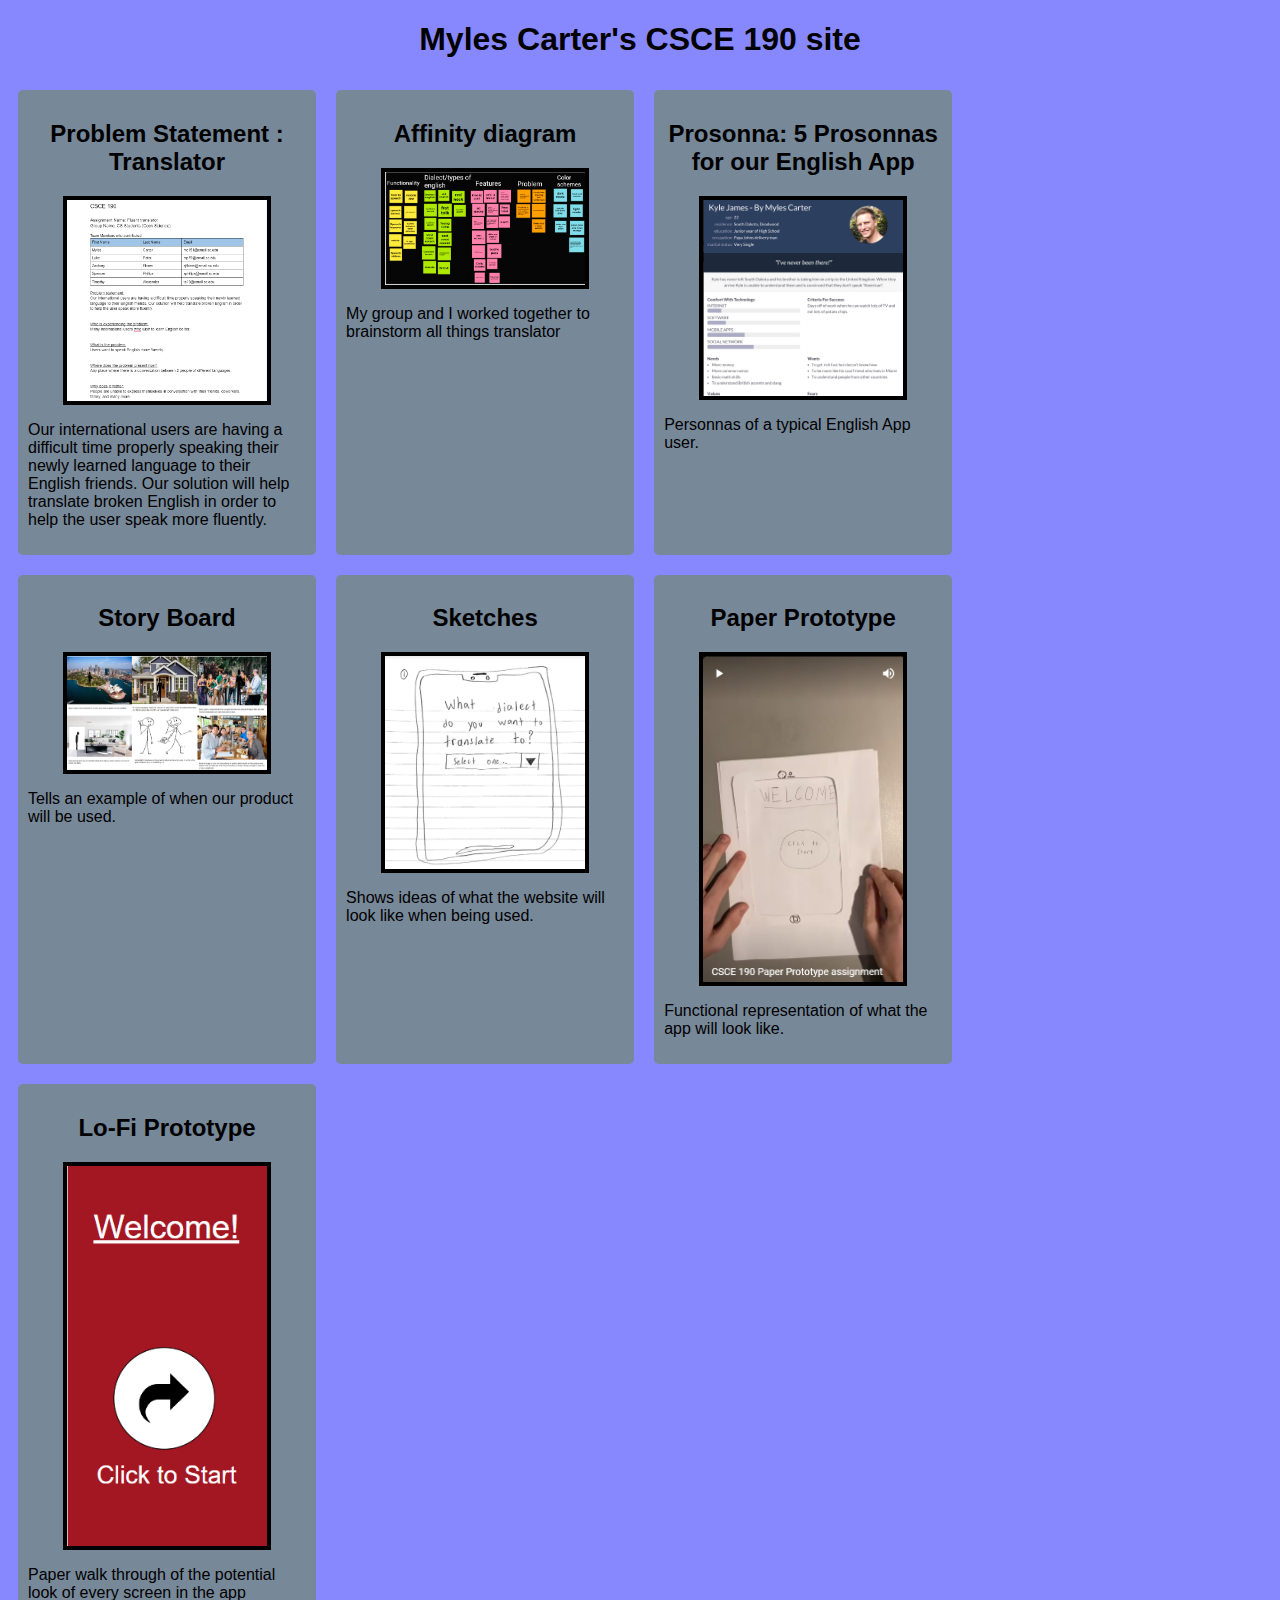
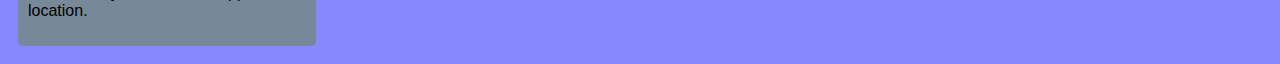
<file: index.html>
<!DOCTYPE html>
<html>
    <head>
        <title>CSCE 190: Myles Carter</title>
        <link rel = "stylesheet" href="Styles.css">
    </head>
    <body>
        <h1>Myles Carter's CSCE 190 site</h1>

        <div class="assignments">
            <!--Problem statement-->
            <section class ="assignment">
                <a href="190-problem-statement.pdf">
                    <h2>Problem Statement : Translator</h2></a>
                <a href="190-problem-statement.pdf"><img src="problem-statement.png"></a>
                <p>
                    Our international users are having a difficult time properly speaking their newly learned language to their English friends. Our solution will help translate broken English in order to help the user speak more fluently.
                </p>
            </section>

            <!--Jam board-->
            <section class ="assignment">
                <a href="Jam board.pdf">
                    <h2>Affinity diagram</h2></a>
                <a href="Jam board.pdf"><img src="jamBoard.png"></a>
                    <p>
                        My group and I worked together to brainstorm all things translator
                    </p>
            </section>

            <!--Prosonna Assaignment-->
            <section class ="assignment">
                <a href="allProsonas.pdf">
                    <h2>Prosonna: 5 Prosonnas for our English App</h2></a>
                <a href="allProsonas.pdf"><img src="allProsonas.png"></a>
                    <p>
                        Personnas of a typical English App user.
                    </p>
            </section>

            <!--Story Board-->
            <section class ="assignment">
                <a href="StoryBoardDoc1.pdf">
                    <h2>Story Board</h2></a>
                <a href="StoryBoardDoc1.pdf"><img src="StoryBoard.png"></a>
                    <p>
                        Tells an example of when our product will be used.
                    </p>
            </section>

            <!--Sketches-->
            <section class ="assignment">
                <a href="SketchCombined.pdf">
                    <h2>Sketches</h2></a>
                <a href="SketchCombined.pdf"><img src="SketchPic.png"></a>
                    <p>
                        Shows ideas of what the website will look like when being used.
                    </p>
            </section>

            <!--Sketches-->
            <section class ="assignment">
                <a href="https://youtu.be/pqPw7fmShlk">
                    <h2>Paper Prototype</h2></a>
                <a href="https://youtu.be/pqPw7fmShlk"><img src="prototypePic.png"></a>
                    <p>
                        Functional representation of what the app will look like.
                    </p>
            </section>

            <!--ProtoType-->
            <section class ="assignment">
                <a href="Prototype/src/index.html">
                    <h2>Lo-Fi Prototype</h2></a>
                <a href="Prototype/src/index.html"><img src="protoStart.png"></a>
                    <p>
                        Paper walk through of the potential look of every screen in the app location.
                    </p>
            </section>
        </div>
    </body>
</html>
</file>
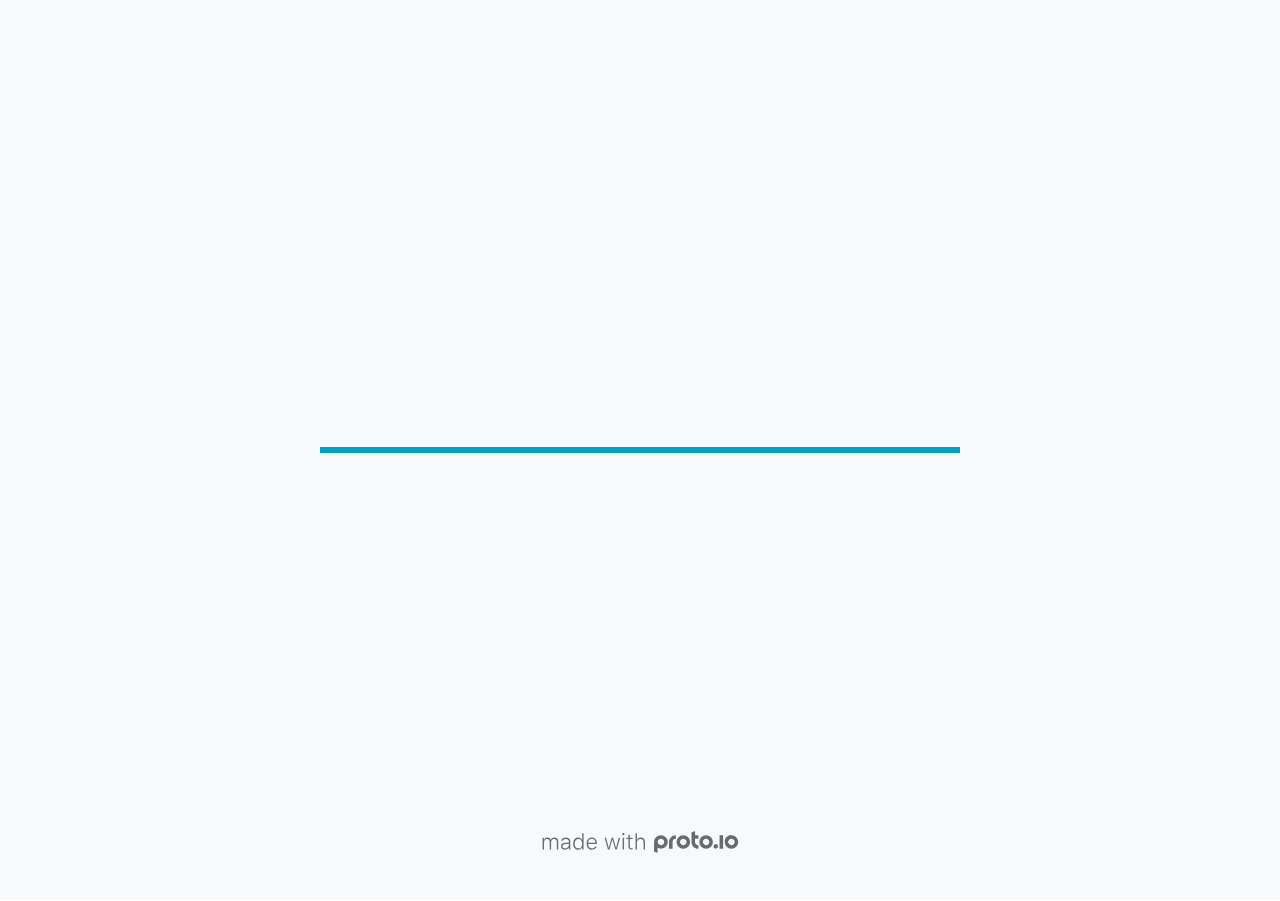
<file: Prototype/src/index.html>
<!DOCTYPE HTML>
	<head>

		<meta charset="utf-8">

		<title>Prototype - Proto.io</title>

		
			<meta name="HandheldFriendly" content="True">
			<meta name="MobileOptimized" content="390"> 

			
			
			
			<meta name="viewport" content="minimum-scale=1.00, maximum-scale=1.00, initial-scale=1.00, user-scalable=no, shrink-to-fit=no" />

			
				<meta name="apple-mobile-web-app-capable" content="yes" />
				<meta name="apple-mobile-web-app-status-bar-style" content="black-translucent" />
			

			<meta name="format-detection" content="telephone=no">


			

            
            <link rel="icon" sizes="192x192" href="./src/assets/branding/android-icon-hires.png">
            <link rel="icon" sizes="128x128" href="./src/assets/branding/android-icon.png">

            
            <link href="./src/assets/branding/apple-touch-icon-retina180.png" sizes="180x180" rel="apple-touch-icon">

            
            <link href="./src/assets/branding/apple-touch-icon-retina.png" sizes="114x114" rel="apple-touch-icon">

            
            <link href="./src/assets/branding/apple-touch-icon.png" sizes="57x57" rel="apple-touch-icon">

            
            <link href="./src/assets/branding/startup.png" media="(device-width: 320px)" rel="apple-touch-startup-image">

            
            <link href="./src/assets/branding/startup-retina.png" media="(device-width: 320px) and (device-height: 480px) and (-webkit-device-pixel-ratio: 2)" rel="apple-touch-startup-image">

            
            <link href="./src/assets/branding/startup-568.png" media="(device-width: 320px) and (device-height: 568px) and (-webkit-device-pixel-ratio: 2)" rel="apple-touch-startup-image">

            
            <link href="./src/assets/branding/startup-retina-6.png" media="(device-width: 375px) and (device-height: 667px) and (orientation: portrait) and (-webkit-device-pixel-ratio: 2)" rel="apple-touch-startup-image">

            
            <link href="./src/assets/branding/startup-retina-6plus.png" media="(device-width: 414px) and (device-height: 736px) and (orientation: portrait) and (-webkit-device-pixel-ratio: 3)" rel="apple-touch-startup-image">

            
            <link href="./src/assets/branding/startup-retina-6plus-landscape.png" media="(device-width: 414px) and (device-height: 736px) and (orientation: landscape) and (-webkit-device-pixel-ratio: 3)" rel="apple-touch-startup-image">

            
            <link href="./src/assets/branding/startup-ipad.png" media="(device-width: 768px) and (orientation: portrait)" rel="apple-touch-startup-image">

            
            <link href="./src/assets/branding/startup-ipad-landscape.png" media="(device-width: 768px) and (orientation: landscape)" rel="apple-touch-startup-image">

            
            <link href="./src/assets/branding/startup-ipad-retina.png" media="(device-width: 768px) and (orientation: portrait) and (-webkit-device-pixel-ratio: 2)" rel="apple-touch-startup-image">

            
            <link href="./src/assets/branding/startup-ipad-landscape-retina.png" media="(device-width: 768px) and (orientation: landscape) and (-webkit-device-pixel-ratio: 2)" rel="apple-touch-startup-image">

            
            <link href="./src/assets/branding/startup-ipad-pro.png" media="(device-width: 1024px) and (orientation: portrait) and (-webkit-device-pixel-ratio: 2)" rel="apple-touch-startup-image">

            
            <link href="./src/assets/branding/startup-ipad-pro-landscape.png" media="(device-width: 1024px) and (orientation: landscape) and (-webkit-device-pixel-ratio: 2)" rel="apple-touch-startup-image">

			<meta http-equiv="cleartype" content="on"> 


			 
		    <script type="text/javascript" src="./scripts/plugins/jquery/jquery.js"></script>

			
				<link rel="stylesheet" href="./stylesheets/player-export.css" />
				<script type="text/javascript" src="./scripts/player-export.js"></script>
			

			
			<script type="text/javascript" src="./libraries/common/components.js"></script> 
			<link type="text/css" rel="Stylesheet" href="./libraries/common/components.1.00.css" /> 

			
					<script type="text/javascript" src="./libraries/arrows_callouts/components.js"></script> 
					<link type="text/css" rel="Stylesheet" href="./libraries/arrows_callouts/components.1.00.css" /> 
				
					<script type="text/javascript" src="./libraries/ios9/components.js"></script> 
					<link type="text/css" rel="Stylesheet" href="./libraries/ios9/components.1.00.css" /> 
				
				<script type="text/javascript" src="./data/data.js"></script> 
			

		<style>
			body { width: 390px; height: 844px; }
			.landscape, .landscape .prx-page { min-height: 390px; }
			.portrait, .portrait .prx-page { min-height: 844px; }
		</style>

		<script type="text/javascript">

			prx.ver = '6.8.11.0';
			prx.url.account = 'https://lukepeter.proto.io';
			prx.url.staticassets = 'https://gal.proto.io';
			prx.url.devices = 'https://dteyv52hbg2at.cloudfront.net/devices';
			prx.url.static = 'https://dteyv52hbg2at.cloudfront.net';
			prx.url.siteurl = 'proto.io';
			prx.url.crossmsg = 'https://lukepeter.proto.io';

			prx.nodejsassetsserver = {};
			prx.nodejsassetsserver.host = ".proto.io";
			prx.nodejsassetsserver.subdomainprefix = "https://a3";
			prx.nodejsassetsserver.maxsubdomains = "20";

			prx.device_library = 'ios9';
			prx.devices[prx.device] = {
				name: prx.device
				,defaultOrientation: 'portrait'
				,portrait_applies: 1 //new
				,portrait: [390,844]
				,landscape_applies: 1 //new
				,landscape: [844,390]
				,allow_orientation_change: 1 //new
				,statusbar_skin: 'default' // new
				,statusbarheightportrait: 0
				,statusbarheightlandscape: 0
				,navigationbar_skin: 'default' //new
				,navigationbarheightportrait: 0
				,navigationbarheightlandscape: 0
				,normalportrait: [390,844]
				,normallandscape: [844,390]
				,device_s3bucket: 'd745dfc1-3990-4cd7-b321-932497072f14'
				,dpr: '1.00'
				,deviceType: "iphone13"
                ,showiPhoneXNotch: false
                ,hasCustomSkinNotch: false
				,appleWatchRoundedCorners: false
				,scrollType: "default"
				,initialscale: 1.00
				,targetdensitydpi: "device-dpi"
			}
			// save a copy of the device in the player state
			prx.currentPlayerStatus.projectDevice = prx.toolbox.clone(prx.devices[prx.device]);
			prx.currentPlayerStatus.targetDevice = {"ISANDROIDTABLET":0,"ISIPOD":0,"ISCHROME":0,"ISIOS":1,"ISMSIE":0,"ISMOZILLA":0,"isAndroid-Pad":0,"ISOPERA":0,"ISWEBKIT":0,"SOSVERSION":{"CBUILDVER":"","CMAJORVER":"","CMINORVER":"","CTEXT":"","IMINORVER":0,"IMAJORVER":0,"IBUILDVER":0},"ISIPAD":0,"ISMOBILE":1,"ISSAFARI":0,"ISIPHONE":1,"ISWINDOWS":0,"ISWINDOWSTOUCH":0,"ISDEVICE":1,"ISANDROID":0,"ISCUSTOM":0};
			prx.releaseChannel = 'stable';

			prx.projectsettings.id = 'b367edb4-9761-43bb-958a-a5a626cb71e9';
			prx.projectsettings.s3b = 'lukepeter-1384773-a8258c0a-b732-fbb6-d5b1d34c4f2952df';
			prx.projectsettings.account = 'lukepeter';
			prx.projectsettings.statusbar = '0'; 
			prx.projectsettings.statusbarapplies = '0';
			prx.projectsettings.navigationbar = '0';
			prx.projectsettings.navigationbarapplies = '0';
			prx.projectsettings.initialpageid = -1;
			
			
			prx.projectsettings.flashactions = 1;
			prx.projectsettings.gatrackingcode = '';

			prx.export2html = '1' == true;
			prx.mobPlayer = 0;

			prx.user.country = 'US';

			prx.s3Links = []; 
			var sLinkedAssets = [];
			

			prx.csrf_token = '0AD388F09AAEA7170AF264BCE8E4BCC3754E7D506FFE83235DD8B6C82A10603B';

            

            
                            prx.assetsAccessToken = "eyJ0eXAiOiJKV1QiLCJhbGciOiJIUzI1NiJ9.eyJkIjp7InVpZCI6Ii0xIiwicHJvamVjdF9pZCI6ImIzNjdlZGI0LTk3NjEtNDNiYi05NThhLWE1YTYyNmNiNzFlOSJ9LCJ2IjowLCJleHAiOjE2Njg4Nzc3MjksImlhdCI6MTY2ODY5NzcyOX0.x3PEA6BXk8kFSsqFBJtVWFEq4H1WOL4SfCo21OTDzT8";

			prx.iniPlayer.iniPreLoad();

		</script>
	</head>

	

			<body class="player device-cursor-touch mobile-device-true " " id="mbd" >

				
				<div id="window-wrapper">
					<div id="dragarea"></div>
					<div id="statusbar"></div>
					<div id="underlay" style=""></div>

					<div class="prx-page" data-role="page" id="p-1" data-id="1"></div>
					
								<div class="prx-page" data-role="page" id="p-2" data-id="2"></div>
							
								<div class="prx-page" data-role="page" id="p-3" data-id="3"></div>
							
								<div class="prx-page" data-role="page" id="p-4" data-id="4"></div>
							
								<div class="prx-page" data-role="page" id="p-5" data-id="5"></div>
							
								<div class="prx-page" data-role="page" id="p-6" data-id="6"></div>
							
								<div class="prx-page" data-role="page" id="p-7" data-id="7"></div>
							
								<div class="prx-page" data-role="page" id="p-8" data-id="8"></div>
							
					<div id="navigationbar"></div>
					<div id="overlay"></div>
					<div id="trash"></div>
					<div id="quick-audios"></div>
				</div>

				 
			<div id="loader-wrapper">
				
				<div class="progress">
					<div class="progress-bar"></div>
				</div>
				<div id="poweredby"></div>
			</div>
			


			</body>
		

</html>
</file>
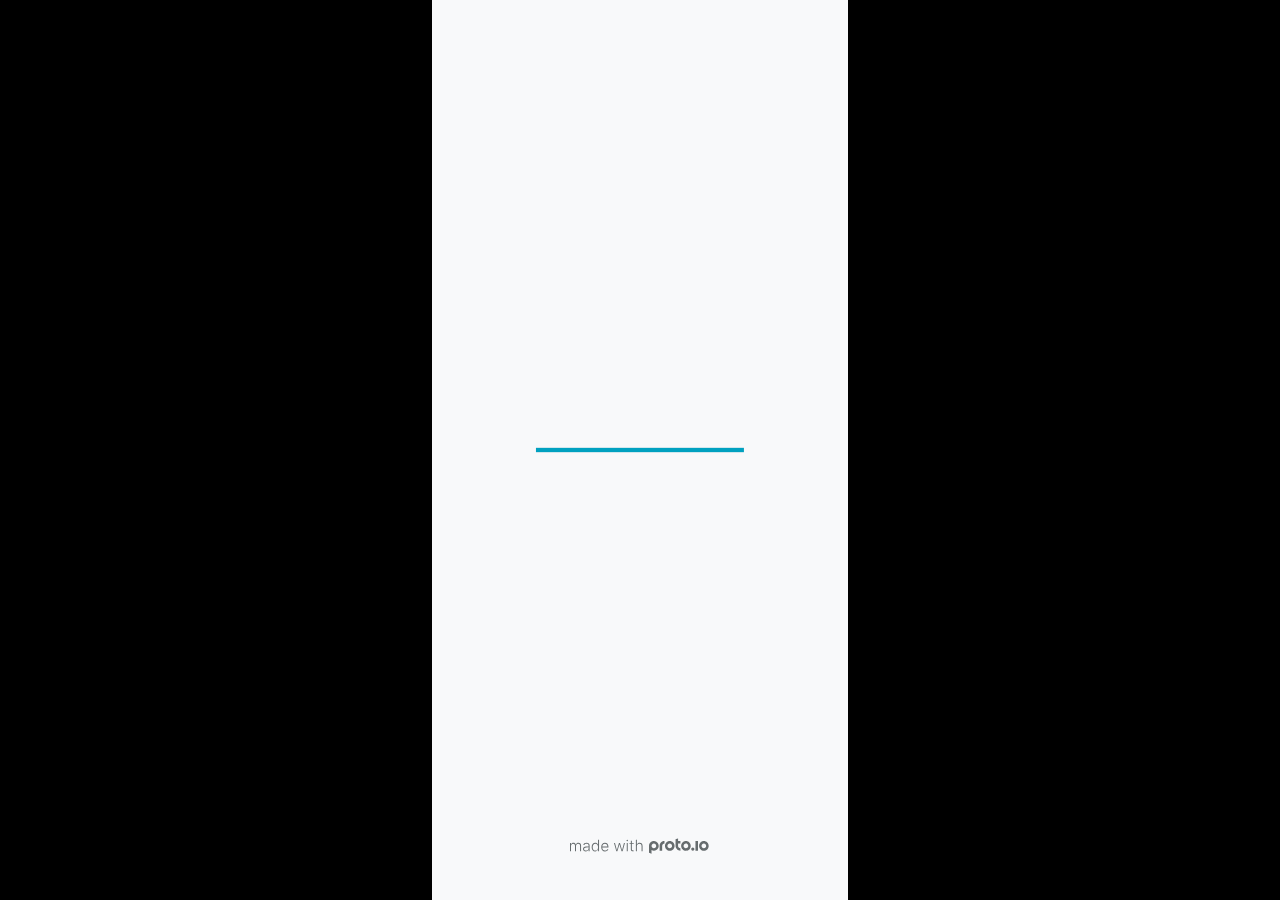
<file: Prototype/fullscreen.html>
<!DOCTYPE HTML>
	<head>
		<meta charset="utf-8">

        
			<meta name="HandheldFriendly" content="True">
			<meta name="MobileOptimized" content="390"> 

			
			
			
			<meta name="viewport" content="minimum-scale=1, maximum-scale=1, initial-scale=1, user-scalable=no, shrink-to-fit=no" />

			
				<meta name="apple-mobile-web-app-capable" content="yes" />
				<meta name="apple-mobile-web-app-status-bar-style" content="black-translucent" />
			

			<meta name="format-detection" content="telephone=no">


			

            
            <link rel="icon" sizes="192x192" href="./src/assets/branding/android-icon-hires.png">
            <link rel="icon" sizes="128x128" href="./src/assets/branding/android-icon.png">

            
            <link href="./src/assets/branding/apple-touch-icon-retina180.png" sizes="180x180" rel="apple-touch-icon">

            
            <link href="./src/assets/branding/apple-touch-icon-retina.png" sizes="114x114" rel="apple-touch-icon">

            
            <link href="./src/assets/branding/apple-touch-icon.png" sizes="57x57" rel="apple-touch-icon">

            
            <link href="./src/assets/branding/startup.png" media="(device-width: 320px)" rel="apple-touch-startup-image">

            
            <link href="./src/assets/branding/startup-retina.png" media="(device-width: 320px) and (device-height: 480px) and (-webkit-device-pixel-ratio: 2)" rel="apple-touch-startup-image">

            
            <link href="./src/assets/branding/startup-568.png" media="(device-width: 320px) and (device-height: 568px) and (-webkit-device-pixel-ratio: 2)" rel="apple-touch-startup-image">

            
            <link href="./src/assets/branding/startup-retina-6.png" media="(device-width: 375px) and (device-height: 667px) and (orientation: portrait) and (-webkit-device-pixel-ratio: 2)" rel="apple-touch-startup-image">

            
            <link href="./src/assets/branding/startup-retina-6plus.png" media="(device-width: 414px) and (device-height: 736px) and (orientation: portrait) and (-webkit-device-pixel-ratio: 3)" rel="apple-touch-startup-image">

            
            <link href="./src/assets/branding/startup-retina-6plus-landscape.png" media="(device-width: 414px) and (device-height: 736px) and (orientation: landscape) and (-webkit-device-pixel-ratio: 3)" rel="apple-touch-startup-image">

            
            <link href="./src/assets/branding/startup-ipad.png" media="(device-width: 768px) and (orientation: portrait)" rel="apple-touch-startup-image">

            
            <link href="./src/assets/branding/startup-ipad-landscape.png" media="(device-width: 768px) and (orientation: landscape)" rel="apple-touch-startup-image">

            
            <link href="./src/assets/branding/startup-ipad-retina.png" media="(device-width: 768px) and (orientation: portrait) and (-webkit-device-pixel-ratio: 2)" rel="apple-touch-startup-image">

            
            <link href="./src/assets/branding/startup-ipad-landscape-retina.png" media="(device-width: 768px) and (orientation: landscape) and (-webkit-device-pixel-ratio: 2)" rel="apple-touch-startup-image">

            
            <link href="./src/assets/branding/startup-ipad-pro.png" media="(device-width: 1024px) and (orientation: portrait) and (-webkit-device-pixel-ratio: 2)" rel="apple-touch-startup-image">

            
            <link href="./src/assets/branding/startup-ipad-pro-landscape.png" media="(device-width: 1024px) and (orientation: landscape) and (-webkit-device-pixel-ratio: 2)" rel="apple-touch-startup-image">

			<meta http-equiv="cleartype" content="on"> 


			

		<title>Prototype - Proto.io player</title>

		
				<link type="text/css" rel="stylesheet" href="./src/stylesheets/preview-letterbox-min.css">
				<script type="text/javascript" src="./src/scripts/preview-letterbox-min.js"></script>
			

		<script type="text/javascript">
			var prx = window.prx || {};
			prx.letterboxmode = true;
			prx.orientation = 'portrait';
			prx.orientations = {};
			prx.orientations.portrait = 1;
			prx.orientations.landscape = 1;
			prx.project = {};
			prx.project.id = 'b367edb4-9761-43bb-958a-a5a626cb71e9';
			prx.project.title = 'Prototype';
			prx.project.version = 0;
			prx.project.livepreview = 0;
			prx.project.account = "lukepeter";
			prx.activePage = {};
			
				prx.user = false;
			
			prx.flashactions = 1;

			prx.device_library = 'ios9';
			prx.device = {
					name: prx.device
					,caption: "iPhone 13"
					,defaultOrientation: 'portrait'
					,portrait_applies: 1 //new
					,portrait: [390,844]
					,landscape_applies: 1 //new
					,landscape: [844,390]
					,allow_orientation_change: 1 && 1 //new

			}

			prx.url.crossmsg = 'https://lukepeter.proto.io';
			prx.ver = '6.8.11.0';
			prx.exitFullScreenUrl = 'https://lukepeter.proto.io/player/index.cfm?id=b367edb4-9761-43bb-958a-a5a626cb71e9';
			prx.openURL = '';
			prx.downloadURL = '';

			
		</script>

		

	</head>

	<body>

		
				<iframe id="pio-playerframe" src="./src/index.html" scrolling="NO" style="width: 390px; height: 844px;" webkitAllowFullScreen mozallowfullscreen allowFullScreen allowvr allow="autoplay"></iframe>
				
						<script type="text/javascript">
							// remove parameter from address bar immediately if no changes
							let url = new URL(window.location.href);
							url.searchParams.delete('hc');
							url.searchParams.delete('ap');
							window.history.replaceState({}, document.title, url.toString());
						</script>
					
	</body>

</html>
</file>
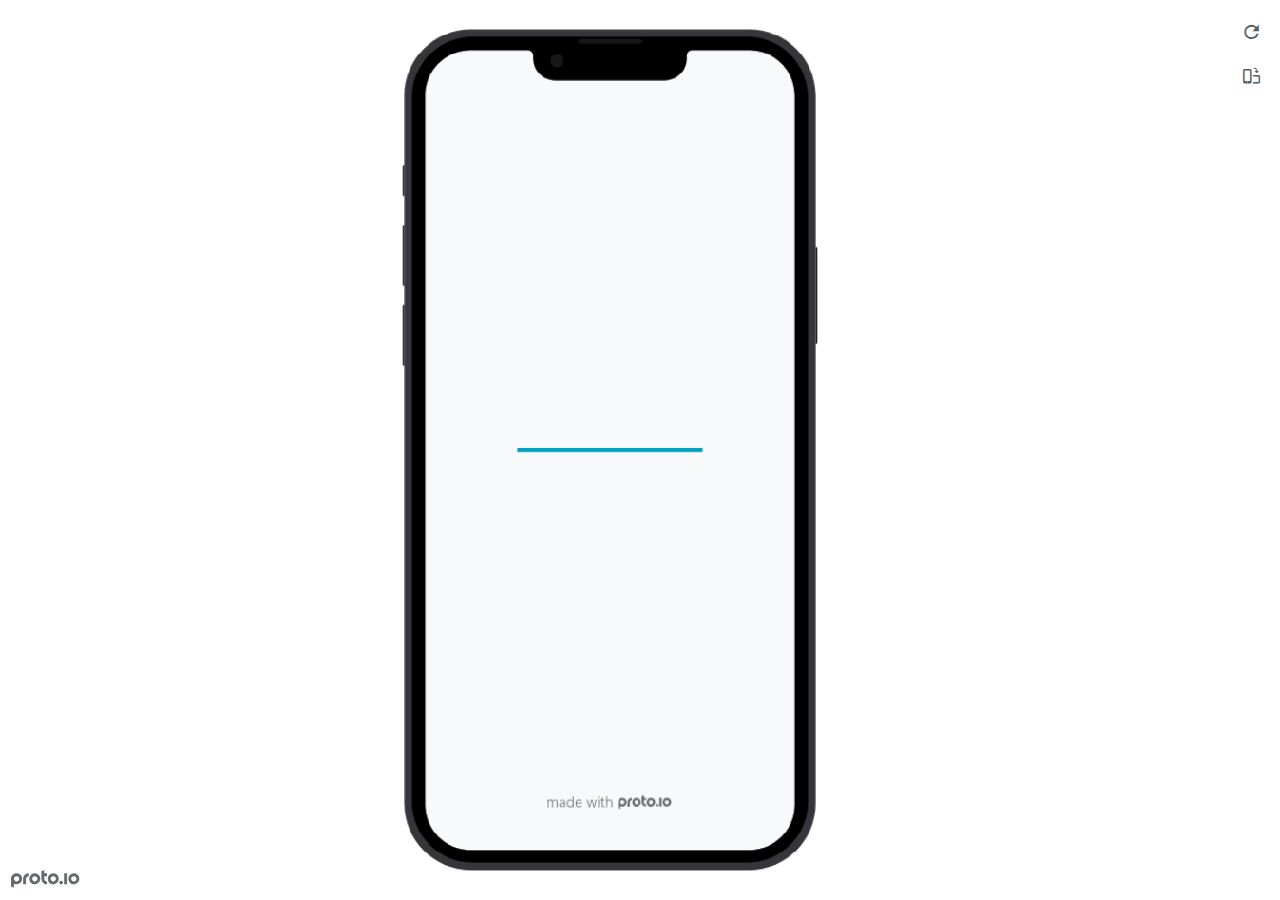
<file: Prototype/preview.html>
<!DOCTYPE HTML>
    <head>
    <meta charset="utf-8">

    <title>Prototype - Proto.io player</title>

    
				<link type="text/css" rel="stylesheet" href="./src/stylesheets/preview-export-min.css">
				<script type="text/javascript" src="./src/scripts/preview-export-min.js"></script>
			

    <script type="text/javascript">
        var prx = window.prx || {};
        prx.orientation = 'portrait';
        prx.orientations = {};
        prx.orientations.portrait = 1;
        prx.orientations.landscape = 1;
        prx.project = {};
        prx.project.id = 'b367edb4-9761-43bb-958a-a5a626cb71e9';
        prx.project.title = 'Prototype';
        prx.project.version = 0;
        prx.project.livepreview = 0;
        prx.project.account = "lukepeter";
        prx.activePage = {};
        prx.usercountry = "us";
        
            prx.user = false;
        
        prx.skin = 'apple-phone-iphone13_13pro-1';
        prx.ver = '6.8.11.0';
        //prx.flashactions = 1;
		prx.flashactions = 1; //we are not using the DB value anymore

        prx.nodejsassetsserver = {};
        prx.nodejsassetsserver.host = ".proto.io";
        prx.nodejsassetsserver.subdomainprefix = "https://a3";
        prx.nodejsassetsserver.maxsubdomains = "20";
        prx.account = "lukepeter";
        prx.browserShowScreenshots = 'true';
        prx.url.crossmsg = 'https://lukepeter.proto.io';
        prx.playerUrl = 'https://lukepeter.proto.io/player/';
        prx.fullScreenUrl = 'https://lukepeter.proto.io/player/fullscreen/index.cfm?id=b367edb4-9761-43bb-958a-a5a626cb71e9';
        prx.spaces = false;
        prx.csrf_token = '3F17A337F8FEDF06774A0C6B71948E2710A3F72734207ACF593E92B6CF4CDF45';

        prx.bShowPlayerBetaPrompt = false;

        

    </script>

    

</head>


<body style="background-color:#FFFFFF">

    

    <div class="page-sidebar">
        
        <div class="sidebar-action-buttons">

            
                <span class="header-action-button player-icon-reload embed-icon-reload" id="refresh-preview">
                    <span class="tooltip">Refresh preview</span>
                </span>
                
                    <span  class="header-action-button player-icon-rotate embed-icon-rotate" id="change-orientation">
                        <span class="tooltip">Change orientation</span>
                    </span>
                

            <div class="header-action-button player-icon-enter-fullscreen-mode-icon" id="go-fullscreen">
                <span class="tooltip">Go full screen</span>
            </div>
        </div>

    </div>

    <div id="maincontent" class="portrait">

        <div id="shortcut-pressed-outer">
            <div id="shortcut-pressed"></div>
        </div>
        

			<div class="frame_generic">
				
				<div class="body_generic skin_apple-phone-iphone13_13pro-1 skin-wrapper skin-os-apple skin-device-phone skin-model-iphone13_13pro skin-size-1 skin-color-black skin-orientation-portrait skin-dimensions-390-844">

					<div class="buttons top"></div>
					<div class="detail-top"></div>
					<div class="web-search"></div>
					<div class="buttons left"></div>

					<div class="body_generic_inner">
						
						<iframe id="pio-playerframe" src="./src/index.html" scrolling="NO" style="width: 390px; height: 844px;" webkitAllowFullScreen mozallowfullscreen allowFullScreen allowvr allow="autoplay"></iframe>
						
                                <script type="text/javascript">
                                    // remove parameter from address bar immediately if no changes
                                    let url = new URL(window.location.href);
                                    url.searchParams.delete('hc');
									url.searchParams.delete('ap');
                                    window.history.replaceState({}, document.title, url.toString());
                                </script>
                            
					</div>

					<div class="buttons right"></div>
					<div class="detail-bottom"></div>
				</div>
				
			</div>
		
    </div>

    

    
            <div id="branding"></div>
        
</body>


<script type="text/javascript">
    
</script>
</html>
</file>
<file: Styles.css>
body{
    background:rgb(136, 136, 254);
    font-family: Arial, Helvetica, sans-serif;
}

.assignments {
    display:flex;
    flex-wrap:wrap;
}

.assignment{
    width: 22%;
    padding: 10px;
    margin:10px;
    padding:20px 10;
    background:lightslategray;
    border-radius:5px;
}

.assignment img {
    width: 200px;
    margin: 10px;
    border:4px solid black;
    display:block;
    margin:auto;
}

.assignment img:hover{
    border:3px solid whitesmoke;
}

h1{
    color:black;
    text-align: center;
}

h2{
    text-align:center;
}

a{
    text-decoration:none;
    color:black;
}

a:hover{
    color:whitesmoke;
}
</file>
<file: Prototype/src/stylesheets/player-export.css>
/*!
 * 
 *                                                                       
 *                              ::;;;;                                   
 *    ::,,,,::    ::,,  ,,,,::::::11ii::,,::,,,,::      ::::,,::,,,,::   
 *  ,,111111ii,,::1111::111111ii::111111::111111ii,,    ii11,,ii111111,, 
 *  11ii::;;11;;ii11::iiii::;;11;;11ii::ii11::::11ii    ii11;;11;;::ii11 
 *  11;;  ::11ii11;;::11ii  ::11ii11ii,,iiii..  iiii    ii11;;11::  ;;11 
 *  1111;;ii11;;11;;,,ii11::ii11;;ii11;;;;11;;;;11;;;;;;ii11::11ii;;11ii 
 *  11111111;;::11;;  ::ii1111;;  ::ii11::ii1111ii::11ii;;11,,;;1111ii:: 
 *  11;;,,::  ,,::,,      ::,,        ::::  ::::    ,,,,::::    ::,,     
 *  ;;;;                                                                 
 *                                                                       
 *  Build: 11/8/2022, 10:20:15 AM
 */

/*!
 * Waves v0.5.5
 * http://fian.my.id/Waves
 *
 * Copyright 2014 Alfiana E. Sibuea and other contributors
 * Released under the MIT license
 * https://github.com/fians/Waves/blob/master/LICENSE
 */.mask-inner{position:relative;background-size:100% 100%;background-repeat:no-repeat}.mask-inner .mask-inner{transform:none!important}.mask-border .mborder,.mask-filter{height:100%;width:100%}.mask-border .mborder{border:1px solid hsla(0,0%,100%,.8);position:absolute;pointer-events:none}.mask-border .area-border{border:1px solid #00a1c0;left:0;top:0;position:absolute;transform-origin:0 0;box-sizing:border-box}.mask-border .mask-radius{width:100%;height:100%;overflow:hidden;position:absolute}.mask-border .mask-radius .mask-radius-border{position:relative;width:100%;height:100%;border:1px solid hsla(0,0%,100%,.8)}.mask-border.hide-handles .prx-resizable-handle{opacity:0;pointer-events:none!important}.mask-border.hide-handles .area-border{border:1px dashed #b4bcbf}.mask-wrapper{overflow:hidden;height:100%;pointer-events:none}.mask-wrapper.borderPos-inside{box-sizing:border-box}.mask-wrapper.borderPos-outside{width:100%;height:100%}.mask-wrapper.borderPos-outside .mask-inner{box-sizing:content-box}.mask-edit-mode-handles{pointer-events:none}.mask-edit-mode-handles.hide-handles .prx-resizable-handle,.mask-edit-mode-handles.hide-handles .prx-rotate-handle{opacity:0;pointer-events:none!important}.mask-edit-mode-handles.hide-handles .xborder{border-color:#b4bcbf!important}abbr,address,article,aside,audio,b,blockquote,body,caption,cite,code,dd,del,dfn,div,dl,dt,em,fieldset,figure,footer,form,h1,h2,h3,h4,h5,h6,header,hgroup,html,i,iframe,img,ins,kbd,label,legend,li,mark,menu,nav,object,ol,p,pre,q,samp,section,small,span,strong,sub,sup,table,tbody,td,tfoot,th,thead,time,tr,ul,var,video{margin:0;padding:0;border:0;outline:0;font-size:100%;background:transparent}article,aside,details,figcaption,figure,footer,header,hgroup,nav,section{display:block}audio,canvas,video{display:inline-block;*display:inline;*zoom:1}[hidden],audio:not([controls]){display:none}html{font-size:100%;-webkit-text-size-adjust:100%;-ms-text-size-adjust:100%}body{margin:0;font-size:13px}body,button,input,select,textarea{font-family:sans-serif;color:#222}a{color:#00e}a:visited{color:#551a8b}a:hover{color:#06e}a:focus{outline:thin dotted}a:active,a:hover{outline:0}abbr[title]{border-bottom:1px dotted}b,strong{font-weight:700}blockquote{margin:1em 40px}dfn{font-style:italic}hr{display:block;height:1px;border:0;border-top:1px solid #ccc;margin:1em 0;padding:0}ins{background:#ff9;text-decoration:none}ins,mark{color:#000}mark{background:#ff0;font-style:italic;font-weight:700}code,kbd,pre,samp{font-family:monospace,serif;_font-family:courier new,monospace;font-size:1em}pre{white-space:pre;white-space:pre-wrap;word-wrap:break-word}q{quotes:none}q:after,q:before{content:"";content:none}small{font-size:85%}sub,sup{font-size:75%;line-height:0;position:relative;vertical-align:baseline}sup{top:-.5em}sub{bottom:-.25em}ol,ul{margin:1em 0;padding:0 0 0 40px}dd{margin:0 0 0 40px}nav ol,nav ul{list-style:none;list-style-image:none;margin:0;padding:0}img{border:0;-ms-interpolation-mode:bicubic}svg:not(:root){overflow:hidden}figure,form{margin:0}fieldset{margin:0}fieldset,legend{border:0;padding:0}legend{*margin-left:-7px}button,input,select,textarea{font-size:100%;margin:0;vertical-align:baseline;*vertical-align:middle}button,input{line-height:normal;*overflow:visible}table button,table input{*overflow:auto}[role=button],button,input[type=button],input[type=reset],input[type=submit]{-webkit-appearance:button}input[type=checkbox],input[type=radio]{box-sizing:border-box;padding:0}input[type=search]{-webkit-appearance:textfield;-moz-box-sizing:content-box;-webkit-box-sizing:content-box;box-sizing:content-box}input[type=search]::-webkit-search-decoration{-webkit-appearance:none}button::-moz-focus-inner{border:0;padding:0}textarea{overflow:auto;vertical-align:top;resize:vertical}input:invalid,textarea:invalid{background-color:#f0dddd}table{border-collapse:collapse;border-spacing:0}td{vertical-align:top}.nocallout{-webkit-touch-callout:none}textarea[contenteditable]{-webkit-appearance:none}.gifhidden{position:absolute;left:-100%}.ir{display:block;border:0;text-indent:-999em;overflow:hidden;background-color:transparent;background-repeat:no-repeat;text-align:left;direction:ltr}.ir br{display:none}.hidden{display:none!important;visibility:hidden}.visuallyhidden{border:0;clip:rect(0 0 0 0);height:1px;margin:-1px;overflow:hidden;padding:0;position:absolute;width:1px}.visuallyhidden.focusable:active,.visuallyhidden.focusable:focus{clip:auto;height:auto;margin:0;overflow:visible;position:static;width:auto}.invisible{visibility:hidden}.clearfix:after,.clearfix:before{content:"";display:table}.clearfix:after{clear:both}.clearfix{*zoom:1}@media print{*{background:transparent!important;color:#000!important;text-shadow:none!important;filter:none!important;-ms-filter:none!important}a,a:visited{text-decoration:underline}a[href]:after{content:" (" attr(href) ")"}abbr[title]:after{content:" (" attr(title) ")"}.ir a:after,a[href^="#"]:after,a[href^="javascript:"]:after{content:""}blockquote,pre{border:1px solid #999;page-break-inside:avoid}thead{display:table-header-group}img,tr{page-break-inside:avoid}img{max-width:100%!important}@page{margin:.5cm}h2,h3,p{orphans:3;widows:3}h2,h3{page-break-after:avoid}}#eval-iframe{display:none}body{-webkit-appearance:none;-webkit-box-flex:1;-webkit-touch-callout:none;-webkit-tap-highlight-color:rgba(0,0,0,0)}*{-webkit-user-select:none;-khtml-user-select:none;-moz-user-select:-moz-none;-o-user-select:none;user-select:none}input,textarea{-webkit-user-select:text;-khtml-user-select:text;-moz-user-select:text;-o-user-select:text;user-select:text}#dragarea{font-family:Helvetica,Arial,sans-serif;text-align:left}.text{height:95%;overflow:auto}.wrap{overflow:hidden}.pos,.spos{position:absolute}.action-highlight{position:absolute;top:0;left:0;height:100%;width:100%;background:rgba(255,255,0,.5);background:rgba(64,208,255,.3);opacity:0;pointer-events:none;-webkit-transition:opacity .2s ease-in;transition:opacity .2s ease-in;border:2px solid #40c8f4;padding:3px;box-sizing:border-box}.action-highlight-simple-visible,.action-highlight-visible{opacity:1}#appModeNote{background-color:#333;border-top:5px solid #000;bottom:0;color:#f0f0f0;display:none;font-family:helvetica;left:0;padding:10px 0;position:fixed;text-align:center;width:100%}#appModeNote em{display:block;font-size:20px;font-weight:700;line-height:26px}#appModeNote span{display:block;font-size:14px;line-height:20px}.hidden{display:none}.prx-page.loadedFrom{display:block}.prx-page.loadedTo{z-index:999999}.prx-page.loadedTo-1{z-index:10000000}.prx-page.loadedTo-2{z-index:10000001}.prx-page.loadedTo-3{z-index:10000002}.prx-page.loadedTo-4{z-index:10000003}.prx-page.loadedTo-5{z-index:10000004}.prx-page.loadedTo-6{z-index:10000005}.prx-page.loadedTo-7{z-index:10000006}.prx-page.loadedTo-8{z-index:10000007}.prx-page.loadedTo-9{z-index:10000008}.prx-page.loadedTo-10{z-index:10000009}.prx-page.loadedTo-11{z-index:10000010}.prx-page.loadedTo-12{z-index:10000011}.prx-page.loadedTo-13{z-index:10000012}.prx-page.loadedTo-14{z-index:10000013}.prx-page.loadedTo-15{z-index:10000014}.prx-page.loadedTo-16{z-index:10000015}.prx-page.loadedTo-17{z-index:10000016}.prx-page.loadedTo-18{z-index:10000017}.prx-page.loadedTo-19{z-index:10000018}.prx-page.loadedTo-20{z-index:10000019}.prx-page.loadedTo-21{z-index:10000020}.prx-page.loadedTo-22{z-index:10000021}.prx-page.loadedTo-23{z-index:10000022}.prx-page.loadedTo-24{z-index:10000023}.prx-page.loadedTo-25{z-index:10000024}.prx-page.loadedTo-26{z-index:10000025}.prx-page.loadedTo-27{z-index:10000026}.prx-page.loadedTo-28{z-index:10000027}.prx-page.loadedTo-29{z-index:10000028}.prx-page.loadedTo-30{z-index:10000029}#navigationbar,#statusbar{background:transparent 0 0;display:block;width:100%;border:0;top:0;position:fixed;z-index:1}#loader-wrapper{background:#f8f9fa;height:100%;left:0;position:fixed;top:0;width:100%;z-index:99999;font-size:11px}#loader-wrapper .progress{position:absolute;top:50%;left:50%;transform:translate(-50%,-50%);-ms-transform:translate(-50%,-50%);-webkit-transform:translate(-50%,-50%);width:50%;height:4px;background-color:#ddd}#loader-wrapper .progress-bar{position:relative;width:0;height:4px;-webkit-transition:.4s linear;-moz-transition:.4s linear;-o-transition:.4s linear;transition:.4s linear;-webkit-transition-property:width,background-color;-moz-transition-property:width,background-color;-o-transition-property:width,background-color;transition-property:width,background-color}#loader-wrapper .progress-bar:before,.progress-bar:after{content:"";position:absolute;top:0;left:0;right:0}#loader-wrapper .progress-bar:before{bottom:0;background-color:#ddd}#loader-wrapper .progress-bar:after{z-index:2;bottom:0;background:#00a1c0}#loader-wrapper #app-icon{position:absolute;top:50%;left:50%;transform:translate(-50%,-150%);-ms-transform:translate(-50%,-150%);-webkit-transform:translate(-50%,-150%);width:114px;height:114px}#loader-wrapper #poweredby{position:absolute;bottom:5%;left:50%;transform:translate(-50%);-ms-transform:translate(-50%);-webkit-transform:translate(-50%);width:100%;height:16px;background-image:url(/images/player/player-logo.svg);background-repeat:no-repeat;background-position:top;background-size:auto 200%;z-index:99999}body{-moz-transition:opacity .3s linear;-o-transition:opacity .3s linear;-webkit-transition:opacity .3s linear;transition:opacity .3s linear}.reloading{background:#fff!important;opacity:0}@media (min-width:481px) and (max-width:1079px){#loader-wrapper .progress,#loader-wrapper .progress-bar{height:4px}}@media (min-width:1080px){#loader-wrapper #poweredby{height:24px}#loader-wrapper .progress,#loader-wrapper .progress-bar{height:6px}}@media (width:1280px) and (height:768px){#loader-wrapper .progress,#loader-wrapper .progress-bar{height:2px}}.pointer-events-none{pointer-events:none!important}body .prx-page{-webkit-trans1form:translate3d(0,0,0)}.prx-page .type-symbol .box{-w1ebkit-transform:translateZ(0)}html{background:transparent}body{background:#fff;overflow:hidden}body.mobile-device-true *{-webkit-text-size-adjust:100%}body.mobile-device-false *{-webkit-text-size-adjust:initial}#window-wrapper{width:100%;height:100%;overflow:hidden;position:relative}#dragarea{background:transparent;display:none}#overlay,#quick-audios,#trash,#underlay{position:absolute;top:0;left:0}#quick-audios,#trash{display:none}.visible{display:block!important}.iScrollHorizontalScrollbar,.iScrollVerticalScrollbar{z-index:auto!important}.overlay{position:fixed;left:0;right:0;bottom:0;top:0}.ui-mobile-viewport-transitioning,.ui-mobile-viewport-transitioning .prx-page{o1verflow:visible!important}.box[style*="z-index:0;"],.box[style*="z-index: 0;"]{z-index:auto!important}.box[data-mpoverlay="1"]{pos1ition:fixed}#temp-for-external-link{display:none}#dragarea,html{background:transparent!important}.hide{display:none!important}*{outline:none}.ghost-component,.ghost-component *,.ghost-component .box *{pointer-events:none!important}#statusbar{position:fixed!important}.prx-page{position:absolute;display:none}.prx-page.prx-page-active,.prx-page[class*=prx-page-transitioning-]{display:block}.prx-page[class*=prx-page-transitioning-]{overflow:hidden}.prx-page.prx-page-transitioning-overlay-in-source,.prx-page.prx-page-transitioning-overlay-out-target{overflow:visible}.prx-page.prx-page-below{z-index:10}.prx-page.prx-page-above{z-index:20}#overlay{z-index:30}.prx-page.prx-page-transition-flip,.prx-page.prx-page-transition-turn{-webkit-backface-visibility:hidden;-moz-backface-visibility:hidden;backface-visibility:hidden}.prx-page.prx-page-transition-turn{-webkit-transform:translateZ(0);-moz-transform:translateZ(0);-webkit-transform-origin:0 center;-moz-transform-origin:0 center;transform-origin:0 center;transform:translateZ(0)}.prx-page.prx-page-transition-flow:not(.prx-page-transition-flow-overlay),.prx-page.prx-page-transition-overlay-top{box-shadow:0 0 20px rgba(0,0,0,.4)}.prx-page-above.prx-page-transition-notificationInWatchOS{transition:background-color .45s ease-out}.prx-page-above.prx-page-transition-notificationInWatchOS.prx-page-transition-notificationInWatchOS-notification-in{background-color:transparent!important;transition:background-color 0s ease-out}.device-cursor-touch,.device-cursor-touch *{cursor:url(/images/player/touch-cursor-64.png) 32 32,default!important;cursor:-webkit-image-set(url("/images/player/touch-cursor-64.png") 1x,url("/images/player/touch-cursor-64@2x.png") 2x) 32 32,default!important}.device-cursor-web,.device-cursor-web *{cursor:default}.device-cursor-web .delayedtap,.device-cursor-web .delayedtap *,.device-cursor-web .interaction-click,.device-cursor-web .interaction-click *,.device-cursor-web .interaction-tap,.device-cursor-web .interaction-tap *,.device-cursor-web .release,.device-cursor-web .release *,.device-cursor-web .touch,.device-cursor-web .touch *{cursor:pointer;cursor:hand}.device-cursor-web [data-component-type=text]{cursor:default}.device-cursor-web .move,.device-cursor-web .move *{cursor:move}.device-cursor-web input,.device-cursor-web textarea{cursor:text}.do-chrome-fix #window-wrapper{-webkit-perspective:1}.do-chrome-fix .pos{-webkit-backface-visibility:hidden;-webkit-transform:translateZ(0)}.do-chrome-fix *{-w1ebkit-transform:translateZ(0) scale(1) scaleX(1) skew(0deg,0deg) skewX(0deg) skewY(0deg) rotateX(0deg) rotateY(0deg) rotate(0deg)}.do-chrome-fix.dont-do-chrome-fix #window-wrapper{-webkit-perspective:none}.do-chrome-fix.dont-do-chrome-fix .pos{-webkit-backface-visibility:visible;-webkit-transform:none}.prx-page-transitioning:not(.prx-page-transitioning-overlay-in-source):not(.loadedFrom) [data-mpoverlay="1"]{display:none}#fps{position:fixed;z-index:9999;font-size:18px;top:20px;left:20px;background:rgba(0,0,0,.8);border-radius:6px;color:#fff;padding:3px 10px}#fps,.cbutton{pointer-events:none}.cbutton{position:absolute;display:inline-block;padding:0;border:none;background:none;color:#286aab;font-size:1.4em;overflow:visible;-webkit-transition:color .7s;transition:color .7s;-webkit-tap-highlight-color:rgba(0,0,0,0)}.cbutton.cbutton--click,.cbutton:focus{outline:none;color:#3c8ddc}.cbutton:after{position:absolute;width:100%;height:100%;border-radius:50%;content:"";opacity:0;pointer-events:none}.cbutton--effect-jelena:after{border:3px solid hsla(0,0%,82.7%,.7)}.cbutton--effect-jelena.cbutton--click:after{-webkit-animation:anim-effect-jelena .3s ease-out forwards;animation:anim-effect-jelena .3s ease-out forwards}@-webkit-keyframes anim-effect-jelena{0%{opacity:1;-webkit-transform:scale3d(.6,.6,1);transform:scale3d(.6,.6,1)}to{opacity:0;-webkit-transform:scale3d(1.2,1.2,1);transform:scale3d(1.2,1.2,1)}}@keyframes anim-effect-jelena{0%{opacity:1;-webkit-transform:scale3d(.5,.5,1);transform:scale3d(.5,.5,1)}to{opacity:0;-webkit-transform:scale3d(1.2,1.2,1);transform:scale3d(1.2,1.2,1)}}.cbutton--effect-sanja:after{background:hsla(0,0%,75.3%,.3)}.cbutton--effect-sanja.cbutton--click:after{-webkit-animation:anim-effect-sanja 1s ease-out forwards;animation:anim-effect-sanja 1s ease-out forwards}@-webkit-keyframes anim-effect-sanja{0%{opacity:1;-webkit-transform:scale3d(.5,.5,1);transform:scale3d(.5,.5,1)}25%{opacity:1;-webkit-transform:scaleX(1);transform:scaleX(1)}to{opacity:0;-webkit-transform:scaleX(1);transform:scaleX(1)}}@keyframes anim-effect-sanja{0%{opacity:1;-webkit-transform:scale3d(.5,.5,1);transform:scale3d(.5,.5,1)}25%{opacity:1;-webkit-transform:scaleX(1);transform:scaleX(1)}to{opacity:0;-webkit-transform:scaleX(1);transform:scaleX(1)}}#log{position:fixed;z-index:9999;font-size:24px;top:20px;right:20px;pointer-events:none}.watchOSscrollbars .iScrollVerticalScrollbar{position:fixed!important;width:12px!important;background-color:hsla(0,0%,100%,.3)!important;border-radius:8px!important;z-index:99999!important}.watchOSscrollbars .iScrollIndicator{background:#fff!important;border-radius:8px!important;left:2px!important;width:8px!important}.applewatch-rounded-corners{-webkit-clip-path:inset(0 0 0 0 round 63px);clip-path:inset(0 0 0 0 round 63px)}.group-action-prediv{position:absolute}.player .type-symbol.type-symbol-transparent .group-action-prediv{pointer-events:auto}.initialise-hidden-container{display:block!important;visibility:hidden!important}.a-enter-vr{height:0!important}.fullscreen-vr .prx-page{transform:none!important;position:fixed!important}

/*!
 * Waves v0.5.5
 * http://fian.my.id/Waves
 *
 * Copyright 2014 Alfiana E. Sibuea and other contributors
 * Released under the MIT license
 * https://github.com/fians/Waves/blob/master/LICENSE
 */.waves-effect{position:relative;overflow:hidden}.waves-effect.box{position:absolute}.waves-effect .waves-ripple{position:absolute;border-radius:50%;width:100px;height:100px;margin-top:-50px;margin-left:-50px;opacity:0;background-color:rgba(0,0,0,.2);pointer-events:none}.waves-effect.waves-light .waves-ripple{background-color:hsla(0,0%,100%,.4)}.waves-button,.waves-circle{-webkit-mask-image:-webkit-radial-gradient(circle,#fff 100%,#000 0);mask-image:radial-gradient(circle,#fff 100%,#000 0)}.waves-button,.waves-button-input,.waves-button:hover,.waves-button:link,.waves-button:visited{white-space:nowrap;vertical-align:middle;cursor:pointer;border:none;outline:none;color:inherit;background-color:transparent;font-size:14px;text-align:center;text-decoration:none;z-index:1}.waves-button{padding:10px 15px;border-radius:2px}.waves-button-input{margin:0;padding:10px 15px}.waves-input-wrapper{border-radius:2px;vertical-align:bottom}.waves-input-wrapper.waves-button{padding:0}.waves-input-wrapper .waves-button-input{position:relative;top:0;left:0;z-index:1}.waves-block{display:block}a.waves-effect .waves-ripple{z-index:-1}#loader-wrapper #poweredby{background-image:url(../images/player/player-logo.svg)!important}.device-cursor-touch,.device-cursor-touch *{cursor:url(../images/player/touch-cursor-64.png) 32 32,default!important;cursor:-webkit-image-set(url("../images/player/touch-cursor-64.png") 1x,url("../images/player/touch-cursor-64@2x.png") 2x) 32 32,default!important}
</file>
<file: Prototype/src/libraries/common/components.1.00.css>
.type-shapes .shape-wrapper{width:100%;height:100%;-moz-box-sizing:border-box;-webkit-box-sizing:border-box;box-sizing:border-box;background-clip:content-box}.type-shapes .shapes-text-container{position:absolute;top:0;left:0;right:0;display:table;width:100%;height:100%;text-align:center}.type-shapes .shapes-text-container>span{display:table-cell;vertical-align:middle}.type-shapes svg{overflow:visible}.player .type-symbol{overflow:hidden}.player .type-symbol.symbol-scroll{-webkit-perspective:1000}.player .type-symbol.type-symbol-transparent{pointer-events:none !important}.player .type-symbol.type-symbol-transparent .box{pointer-events:auto}.type-symbol.fullscreen{transform:none !important;width:100vw !important;height:100vh !important}.type-symbol>.type-symbol-hover-message,.type-symbol.ui-draggable-dragging:hover>.type-symbol-hover-message,.type-symbol.prx-resizable-resizing:hover>.type-symbol-hover-message{display:none;position:absolute;color:#fff;font-family:Helvetica,Arial,sans-serif !important;background:rgba(0,0,0,.7);top:50%;left:50%;text-align:center;position:absolute;pointer-events:none;width:70px;height:30px;line-height:15px;font-size:10px !important;border-radius:3px;margin:-20px 0 0 -40px;padding:5px}.type-symbol:hover>.type-symbol-hover-message{display:block}.type-vrsymbol.fullscreen{transform:none !important;width:100vw !important;height:100vh !important}.type-vrsymbol.fullscreen canvas{width:100vw !important;height:100vh !important}.type-vrsymbol>.type-vrsymbol-hover-message,.type-vrsymbol.ui-draggable-dragging:hover>.type-vrsymbol-hover-message,.type-vrsymbol.prx-resizable-resizing:hover>.type-vrsymbol-hover-message{display:none;position:absolute;color:#fff;font-family:Helvetica,Arial,sans-serif !important;background:rgba(0,0,0,.7);top:50%;left:50%;text-align:center;position:absolute;pointer-events:none;width:70px;height:30px;line-height:15px;font-size:10px !important;border-radius:3px;margin:-20px 0 0 -40px;padding:5px}.type-vrsymbol:hover>.type-vrsymbol-hover-message{display:block}.type-text.v2-text .text-contents{o1verflow:hidden;width:100%;height:100%}.type-text.v2-text.box [data-editableProperty]{word-wrap:break-word !important}.type-text .autoresize{white-space:nowrap}.player .type-text .autoResize-true{white-space:nowrap}.type-richtext p{margin:0;line-height:normal}.type-rectangle .inner-rec{position:absolute;width:100%;height:100%;-moz-box-sizing:border-box;-webkit-box-sizing:border-box;box-sizing:border-box;background-clip:content-box}.type-rectangle .shapes-image-background{top:0;left:0;width:100%;height:100%;position:absolute;background-position:center;background-repeat:no-repeat}.type-rectangle[data-shape-type=oval] .shapes-image-background{border-radius:50%}.type-rectangle .shapes-text-container{display:table;width:100%;height:100%;text-align:center}.type-rectangle .shapes-text-container>span{display:table-cell;vertical-align:middle}.type-horizontalline .inner{width:100%;height:0}.type-verticalline .inner{width:0;height:100%}.type-actionarea .inner-rec{width:100%;height:100%}.type-actionarea .inner-rec div{width:100%;height:100%;background:#40c8f4;opacity:.4;-moz-box-sizing:border-box;-webkit-box-sizing:border-box;box-sizing:border-box}.type-actionarea .inner-rec div:before{content:" ";display:block;position:absolute;top:50%;left:50%;width:24px;height:24px;margin:-12px 0 0 -12px}.player .type-actionarea .inner-rec div{background:transparent}.player .type-actionarea .inner-rec div:before{background-image:none}.type-image,.type-image .type-image-wrapper{background:0 0 repeat;background-size:100% 100%;width:100%;height:100%;background-clip:content-box}.type-image .type-image-wrapper.type-image-svg{background:center center no-repeat;background-size:contain}.type-image .type-image-wrapper img{display:none}.player .type-image .type-image-wrapper.gif img{display:block !important;width:1px;height:1px;opacity:.1}.type-image.type-image-repeater,.type-image.type-image-repeater .type-image-wrapper{background-size:auto}.type-image .image-inner{width:100%;height:100%}.type-image .image-inner.borderPos-inside .type-image-wrapper{box-sizing:border-box;background-origin:border-box}.type-image .image-inner.borderPos-outside{display:-webkit-box;display:-moz-box;display:-ms-flexbox;display:-webkit-flex;display:flex;-moz-flex-flow:row;-ms-flex-flow:row;-webkit-flex-flow:row;flex-flow:row;-moz-box-orient:horizontal;-ms-box-orient:horizontal;-webkit-box-orient:horizontal;box-orient:horizontal;-ms-align-items:center;-webkit-align-items:center;align-items:center;-ms-box-align:center;-webkit-box-align:center;box-align:center;-ms-flex-align:center;-webkit-flex-align:center;flex-align:center;-ms-justify-content:center;-webkit-justify-content:center;justify-content:center;-ms-box-pack:center;-webkit-box-pack:center;box-pack:center;-ms-flex-pack:center;-webkit-flex-pack:center;flex-pack:center}.type-image .image-inner.borderPos-outside .type-image-wrapper{-ms-flex-shrink:0;-webkit-flex-shrink:0;flex-shrink:0;box-sizing:content-box}.type-image>.type-image-hover-message,.type-image.ui-draggable-dragging:hover>.type-image-hover-message,.type-image.prx-resizable-resizing:hover>.type-image-hover-message{display:none;position:absolute;color:#fff;font-family:Helvetica,Arial,sans-serif !important;background:rgba(0,0,0,.7);top:50%;left:50%;text-align:center;position:absolute;pointer-events:none;width:70px;height:30px;line-height:15px;font-size:10px !important;border-radius:3px;margin:-20px 0 0 -40px;padding:5px}.type-image:hover>.type-image-hover-message{display:block}.type-placeholder .bg{position:absolute;width:100%;height:100%;-moz-box-sizing:border-box;-webkit-box-sizing:border-box;box-sizing:border-box}.type-placeholder .diagonal{border:0px solid transparent;position:absolute;-moz-box-sizing:border-box;-webkit-box-sizing:border-box;box-sizing:border-box}.type-placeholder .diagonal1{-moz-transform-origin:0 0;-webkit-transform-origin:0 0;-o-transform-origin:0 0;transform-origin:0 0}.type-placeholder .diagonal2{-moz-transform-origin:right top;-webkit-transform-origin:right top;-o-transform-origin:right top;transform-origin:right top}.type-placeholder .contents{width:100%;height:100%;display:-webkit-box;display:-moz-box;display:-ms-flexbox;display:-webkit-flex;display:flex;-ms-justify-content:center;-webkit-justify-content:center;justify-content:center;-ms-box-pack:center;-webkit-box-pack:center;box-pack:center;-ms-flex-pack:center;-webkit-flex-pack:center;flex-pack:center;-ms-align-items:center;-webkit-align-items:center;align-items:center;-ms-box-align:center;-webkit-box-align:center;box-align:center;-ms-flex-align:center;-webkit-flex-align:center;flex-align:center}.type-placeholder .contents>span{display:inline-block}.type-placeholder .contents span[data-editableproperty]:empty{padding:0}.type-webview .webview-scroll-wrapper{width:100%;height:100%;-webkit-overflow-scrolling:touch;overflow:auto}.type-webview iframe{width:100%;height:100%;border:none}.type-html iframe{width:100%;height:100%;overflow:hidden;border:none}.type-animationtarget{position:relative}.type-animationtarget.type-animatiotarget-fixed-positioning{position:absolute}.type-animationtarget .animationtarget-circle{-moz-box-sizing:border-box;-webkit-box-sizing:border-box;box-sizing:border-box;width:0;height:0;position:absolute;top:0;left:0;border-radius:50%;display:none}.type-animationtarget .animationtarget-vertical{position:absolute;top:0}.type-animationtarget .animationtarget-horizontal{position:absolute;top:0%;left:0}.player .type-animationtarget{opacity:0 !important;pointer-events:none !important}.type-bannerad .bannerad-outer{display:table;height:100%;width:100%}.type-bannerad .bannerad-inner{display:table-cell;position:relative;text-align:center;vertical-align:middle;width:100%;background-size:100% 100%}.type-tooltip .tooltip-content-wrapper{width:100%;height:100%;position:relative}.type-tooltip .tooltip-content-wrapper .tooltip-outer{position:absolute;overflow:hidden}.type-tooltip .tooltip-content-wrapper .tooltip{position:absolute;-moz-transform:rotate(45deg);-webkit-transform:rotate(45deg);transform:rotate(45deg);filter:progid:DXImageTransform.Microsoft.Matrix(sizingMethod="auto expand", M11=0.7071067811865476, M12=-0.7071067811865475, M21=0.7071067811865475, M22=0.7071067811865476);-ms-filter:"progid:DXImageTransform.Microsoft.Matrix(SizingMethod='auto expand', M11=0.7071067811865476, M12=-0.7071067811865475, M21=0.7071067811865475, M22=0.7071067811865476)";-moz-box-sizing:border-box;-webkit-box-sizing:border-box;box-sizing:border-box}.type-tooltip .tooltip-content-wrapper .tooltip-content-outer{position:absolute;width:100%;height:100%;-moz-box-sizing:border-box;-webkit-box-sizing:border-box;box-sizing:border-box}.type-tooltip .tooltip-content-wrapper .tooltip-content{width:100%;height:100%;overflow:hidden;padding:10px;-moz-box-sizing:border-box;-webkit-box-sizing:border-box;box-sizing:border-box}.type-tooltip.verticalAlignCenter .tooltip-content{display:-webkit-box;display:-moz-box;display:-ms-flexbox;display:-webkit-flex;display:flex;-ms-box-align:center;-webkit-box-align:center;box-align:center;-ms-flex-align:center;-webkit-flex-align:center;flex-align:center;-ms-align-items:center;-webkit-align-items:center;align-items:center}.type-tooltip.verticalAlignCenter .tooltip-content .tooltip-text{width:100%}.type-vectoranimation .type-vectoranimation-wrapper{width:100%;height:100%}.type-vectoranimation .bodymovin,.type-vectoranimation .bodymovin-player{width:100%;height:100%}.type-vectoranimation .vector-inner{width:100%;height:100%}.type-vectoranimation .vector-inner.borderPos-inside .type-vectoranimation-wrapper{box-sizing:border-box;background-origin:border-box;overflow:hidden}.type-vectoranimation .vector-inner.borderPos-outside{display:-webkit-box;display:-moz-box;display:-ms-flexbox;display:-webkit-flex;display:flex;-moz-flex-flow:row;-ms-flex-flow:row;-webkit-flex-flow:row;flex-flow:row;-moz-box-orient:horizontal;-ms-box-orient:horizontal;-webkit-box-orient:horizontal;box-orient:horizontal;-ms-align-items:center;-webkit-align-items:center;align-items:center;-ms-box-align:center;-webkit-box-align:center;box-align:center;-ms-flex-align:center;-webkit-flex-align:center;flex-align:center;-ms-justify-content:center;-webkit-justify-content:center;justify-content:center;-ms-box-pack:center;-webkit-box-pack:center;box-pack:center;-ms-flex-pack:center;-webkit-flex-pack:center;flex-pack:center}.type-vectoranimation .vector-inner.borderPos-outside .type-vectoranimation-wrapper{-ms-flex-shrink:0;-webkit-flex-shrink:0;flex-shrink:0;box-sizing:content-box}.type-vectoranimation>.type-vectoranimation-hover-message,.type-vectoranimation.ui-draggable-dragging:hover>.type-vectoranimation-hover-message,.type-vectoranimation.prx-resizable-resizing:hover>.type-vectoranimation-hover-message{display:none;position:absolute;color:#fff;font-family:Helvetica,Arial,sans-serif !important;background:rgba(0,0,0,.7);top:50%;left:50%;text-align:center;position:absolute;pointer-events:none;width:70px;height:45px;line-height:15px;font-size:10px !important;border-radius:3px;margin:-27px 0 0 -40px;padding:5px}.type-vectoranimation:hover>.type-vectoranimation-hover-message{display:block}.type-basic-tabbar ul{margin:0;padding:0;list-style:none;height:100%}.type-basic-tabbar ul li{margin:0;padding:0;float:left;text-align:center;height:100%;position:relative}.type-basic-tabbar ul li:first-child{border-left:0 none !important}.type-basic-tabbar ul li input{display:none}.type-basic-tabbar ul li label{width:100%;height:100%;display:block}.type-basic-tabbar ul li label .icon-wrapper{width:100%;height:100%;display:block}.type-basic-tabbar ul li label .icon{height:100%;background-position:center center;background-repeat:no-repeat;background-size:auto 60%;-webkit-mask-size:auto 60%;mask-size:auto 60%;-webkit-mask-repeat:no-repeat;mask-repeat:no-repeat;-webkit-mask-position:center center;mask-position:center center}.type-basic-tabbar.type-basic-tabbar-icon-top ul li label .icon{height:75%}.type-basic-tabbar.type-basic-tabbar-icon-top ul li label .caption{display:inline-block;width:100%;height:25%;float:left}.type-generic-onoffswitch input[type=checkbox]{display:none}.type-generic-onoffswitch label{display:block;overflow:hidden}.type-generic-onoffswitch .onoffswitch-inner{width:200%;margin-left:-100%;-moz-transition:margin .3s ease-in 0s;-webkit-transition:margin .3s ease-in 0s;-ms-transition:margin .3s ease-in 0s;-o-transition:margin .3s ease-in 0s;transition:margin .3s ease-in 0s}.type-generic-onoffswitch input:checked+label .onoffswitch-inner{margin-left:0}.type-generic-onoffswitch .onoffswitch-inner div{float:left;width:50%;color:#fff;font-family:Trebuchet,Arial,sans-serif;font-weight:bold;-moz-box-sizing:border-box;-webkit-box-sizing:border-box;-ms-box-sizing:border-box;-o-box-sizing:border-box;box-sizing:border-box}.type-generic-onoffswitch .onoffswitch-inner .active{background-color:#2fccff;color:#fff}.type-generic-onoffswitch .onoffswitch-inner .inactive{background-color:#eee;color:#999;text-align:right}.type-generic-onoffswitch .onoffswitch-switch{background:#fff;position:absolute;top:0;bottom:0;-moz-transition:right .3s ease-in 0s;-webkit-transition:right .3s ease-in 0s;-ms-transition:right .3s ease-in 0s;-o-transition:right .3s ease-in 0s;transition:right .3s ease-in 0s}.type-generic-onoffswitch input:checked+label .onoffswitch-switch{right:0px !important}.type-datetime #background{box-sizing:border-box;margin:0;padding:0;height:100%;overflow:hidden;display:-webkit-box;display:-moz-box;display:-ms-flexbox;display:-webkit-flex;display:flex;-ms-justify-content:center;-webkit-justify-content:center;justify-content:center;-ms-box-pack:center;-webkit-box-pack:center;box-pack:center;-ms-flex-pack:center;-webkit-flex-pack:center;flex-pack:center;-ms-align-items:center;-webkit-align-items:center;align-items:center;-ms-box-align:center;-webkit-box-align:center;box-align:center;-ms-flex-align:center;-webkit-flex-align:center;flex-align:center}.type-datetime #datetime{width:100%}.type-basic-button .basic-button-inner{height:100%;width:100%;-moz-box-sizing:border-box;box-sizing:border-box;display:-webkit-box;display:-moz-box;display:-ms-flexbox;display:-webkit-flex;display:flex;-ms-box-pack:center;-webkit-box-pack:center;box-pack:center;-ms-flex-pack:center;-webkit-flex-pack:center;flex-pack:center;-ms-align-items:center;-webkit-align-items:center;align-items:center;-ms-box-align:center;-webkit-box-align:center;box-align:center;-ms-flex-align:center;-webkit-flex-align:center;flex-align:center;-moz-flex-flow:row;-ms-flex-flow:row;-webkit-flex-flow:row;flex-flow:row;-moz-box-orient:horizontal;-ms-box-orient:horizontal;-webkit-box-orient:horizontal;box-orient:horizontal;-ms-align-items:center;-webkit-align-items:center;align-items:center;-ms-box-align:center;-webkit-box-align:center;box-align:center;-ms-flex-align:center;-webkit-flex-align:center;flex-align:center}.type-basic-button .basic-button-icon{height:50%}.type-basic-button .basic-button-icon img{height:50%;vertical-align:middle}.type-basic-slider .slider-bar{position:absolute;top:50%;width:100%}.type-basic-slider .slider-bar-filled{height:100%}.type-basic-slider .slider-button{display:block;position:absolute;top:0;bottom:0}#iphoneX-notch-player{display:none}#iphoneX-notch-player{background:#000;position:absolute;z-index:9999999;pointer-events:none}#iphoneX-notch-player:before,#iphoneX-notch-player:after{content:"";display:block;background-color:#191919;position:absolute}#iphoneX-notch-player:after{border-radius:50%}#iphoneX-notch-player.portrait,#iphoneX-notch-player.portrait-p{left:50%;transform:translateX(-50%)}#iphoneX-notch-player.portrait:before,#iphoneX-notch-player.portrait-p:before{left:50%;transform:translateX(-50%)}#iphoneX-notch-player.portrait-p{display:block !important}#iphoneX-notch-player.landscape,#iphoneX-notch-player.landscape-p{top:50%;left:0;transform:translateY(-50%)}#iphoneX-notch-player.landscape:before,#iphoneX-notch-player.landscape-p:before{top:50%;transform:translateY(-50%)}#iphoneX-notch-player.landscape .iphoneX-notch-corners:before,#iphoneX-notch-player.landscape .iphoneX-notch-corners:after,#iphoneX-notch-player.landscape-p .iphoneX-notch-corners:before,#iphoneX-notch-player.landscape-p .iphoneX-notch-corners:after{left:auto;top:auto;right:auto}#iphoneX-notch-player.landscape-p-minus90{display:block !important;top:50%;right:0 !important;transform:translateY(-50%) rotate(180deg) !important}#iphoneX-notch-player.landscape-p-minus90:before{top:50%;transform:translateY(-50%)}#iphoneX-notch-player.landscape-p-minus90 .iphoneX-notch-corners:before,#iphoneX-notch-player.landscape-p-minus90 .iphoneX-notch-corners:after{left:auto;top:auto;right:auto}#iphoneX-notch-player.landscape-p{display:block !important}#iphoneX-notch-player .iphoneX-notch-corners{width:100%;height:100%;display:block}#iphoneX-notch-player .iphoneX-notch-corners:before,#iphoneX-notch-player .iphoneX-notch-corners:after{content:" ";display:block;position:absolute;top:0;background-position:0 0;background-repeat:no-repeat}#dragarea,.timeline-dragarea{font-size:16px}.type-richtext{font-size:12px !important}.type-richtext .fr-element{font-size:12px !important;f1ont-family:"Arial,sans-serif"}.type-basic-button.generic .basic-button-inner{padding:0px 10px}.type-basic-button.generic .basic-button-icon,.type-basic-button.generic .basic-button-text{margin:0px 6px}.type-placeholder .bg{border:5px solid #999}.type-placeholder .diagonal1{left:2px}.type-placeholder .diagonal2{right:2px}.type-placeholder .contents>span{margin:0 1px}.type-placeholder .contents span[data-editableproperty]{padding:5px}.type-placeholder .contents span[data-editableproperty] textarea{margin-left:-5px}.type-animationtarget .animationtarget-circle{border:2px solid #09c}.type-animationtarget .animationtarget-vertical{border-left:2px solid #09c;height:24px;margin-top:-4px}.type-animationtarget .animationtarget-horizontal{border-top:2px solid #09c;width:24px;margin-left:-4px}.type-tooltip .tooltip-content-wrapper .tooltip{width:40px;height:40px}.type-tooltip .tooltip-content-wrapper .tooltip-content{padding:10px}.type-basic-tabbar.type-basic-tabbar-icon-top ul li label .caption{margin-top:-5px}.type-generic-onoffswitch label{border:2px solid #999;border-radius:20px}.type-generic-onoffswitch .onoffswitch-inner div{padding:0px 10px;line-height:30px}.type-generic-onoffswitch .onoffswitch-switch{width:32px;border:2px solid #999;border-radius:20px;right:56px;margin:-1px}#iphoneX-notch-player:before{border-radius:6px}#iphoneX-notch-player:after{width:11px;height:11px}#iphoneX-notch-player.portrait,#iphoneX-notch-player.portrait-p{width:210px;height:30px;border-radius:0 0 22px 22px}#iphoneX-notch-player.portrait:before,#iphoneX-notch-player.portrait-p:before{width:50px;height:6px;top:6px}#iphoneX-notch-player.portrait:after,#iphoneX-notch-player.portrait-p:after{top:4px;right:54px}#iphoneX-notch-player.landscape,#iphoneX-notch-player.landscape-p,#iphoneX-notch-player.landscape-p-minus90{width:30px;height:210px;border-radius:0 22px 22px 0}#iphoneX-notch-player.landscape:before,#iphoneX-notch-player.landscape-p:before,#iphoneX-notch-player.landscape-p-minus90:before{width:6px;height:50px;left:6px}#iphoneX-notch-player.landscape:after,#iphoneX-notch-player.landscape-p:after,#iphoneX-notch-player.landscape-p-minus90:after{left:4px;top:54px}#iphoneX-notch-player .iphoneX-notch-corners{width:100%;height:100%}#iphoneX-notch-player .iphoneX-notch-corners:before,#iphoneX-notch-player .iphoneX-notch-corners:after{width:6px;height:6px}#iphoneX-notch-player .iphoneX-notch-corners:before{left:-6px;background-image:radial-gradient(circle at 0 100%, rgba(0, 0, 0, 0) 6px, #000 7px)}#iphoneX-notch-player .iphoneX-notch-corners:after{right:-6px;background-image:radial-gradient(circle at 100% 100%, rgba(0, 0, 0, 0) 6px, #000 7px)}#iphoneX-notch-player.landscape .iphoneX-notch-corners:before,#iphoneX-notch-player.landscape-p .iphoneX-notch-corners:before{top:-6px;background-image:radial-gradient(circle at 100% 0, rgba(0, 0, 0, 0) 6px, #000 7px)}#iphoneX-notch-player.landscape .iphoneX-notch-corners:after,#iphoneX-notch-player.landscape-p .iphoneX-notch-corners:after{bottom:-6px;background-image:radial-gradient(circle at 100% 100%, rgba(0, 0, 0, 0) 6px, #000 7px)}a-scene.round-corners-device .a-enter-vr{margin-right:10px}.type-basic-segmentedcontrol .icon{margin:5px}
</file>
<file: Prototype/src/libraries/arrows_callouts/components.1.00.css>
.type-bubble .bubble-wrapper{width:100%;height:100%;-moz-box-sizing:border-box;-webkit-box-sizing:border-box;box-sizing:border-box;background-clip:content-box}.type-bubble .bubble-text-container{position:absolute;display:table;text-align:center}.type-bubble .bubble-text-container span{display:table-cell;vertical-align:middle}
</file>
<file: Prototype/src/libraries/ios9/components.1.00.css>
.type-ios7-navbar .ios7-navbar-inner{width:100%;height:100%;-moz-box-sizing:border-box;box-sizing:border-box;background-clip:padding-box}.type-ios7-navbar .ios7-navbar-title{display:-webkit-box;display:-moz-box;display:-ms-flexbox;display:-webkit-flex;display:flex;-ms-justify-content:center;-webkit-justify-content:center;justify-content:center;-ms-box-pack:center;-webkit-box-pack:center;box-pack:center;-ms-flex-pack:center;-webkit-flex-pack:center;flex-pack:center;-ms-align-items:center;-webkit-align-items:center;align-items:center;-ms-box-align:center;-webkit-box-align:center;box-align:center;-ms-flex-align:center;-webkit-flex-align:center;flex-align:center;text-align:center;height:100%}.type-ios7-navbar .ios7-navbar-button{display:-webkit-box;display:-moz-box;display:-ms-flexbox;display:-webkit-flex;display:flex;-ms-align-items:center;-webkit-align-items:center;align-items:center;-ms-box-align:center;-webkit-box-align:center;box-align:center;-ms-flex-align:center;-webkit-flex-align:center;flex-align:center;height:100%}.type-ios7-navbar .ios7-navbar-button-left{position:absolute;top:0;-ms-justify-content:flex-start;-webkit-justify-content:flex-start;justify-content:flex-start;-ms-box-pack:start;-webkit-box-pack:start;box-pack:start;-ms-flex-pack:start;-webkit-flex-pack:start;flex-pack:start}.type-ios7-navbar .ios7-navbar-button-right{position:absolute;top:0;-ms-justify-content:flex-end;-webkit-justify-content:flex-end;justify-content:flex-end;-ms-box-pack:end;-webkit-box-pack:end;box-pack:end;-ms-flex-pack:end;-webkit-flex-pack:end;flex-pack:end}.type-ios7-navbar .ios7-navbar-button-icon{height:50%}.type-ios7-toolbar .ios7-toolbar-inner{height:100%;-moz-box-sizing:border-box;box-sizing:border-box;display:-webkit-box;-webkit-box-orient:horizontal;display:-webkit-flexbox;display:-ms-flexbox;display:-webkit-flex;display:flex}.type-ios7-toolbar .ios7-toolbar-button{position:relative;height:100%;float:left;background:no-repeat center center;background-size:auto 50%;-webkit-box-flex:1;-webkit-flex-grow:1;-ms-flex-grow:1;flex-grow:1;-webkit-flex-basis:1px;-ms-flex-basis:1px;flex-basis:1px}.type-ios7-statusbar .ios7-statusbar-inner{width:100%;height:100%;display:-webkit-box;-webkit-box-orient:horizontal;-webkit-box-pack:center;-webkit-box-align:center;display:-webkit-flexbox;display:-ms-flexbox;display:-webkit-flex;display:flex;-ms-justify-content:center;-webkit-justify-content:center;justify-content:center;-webkit-flex-align:center;-ms-flex-align:center;-webkit-align-items:center;align-items:center;position:relative}.type-ios7-statusbar .ios7-statusbar-signal{-webkit-box-flex:1;-webkit-flex-grow:1;-ms-flex-grow:1;flex-grow:1;-webkit-flex-basis:1px;-ms-flex-basis:1px;flex-basis:1px}.type-ios7-statusbar .ios7-statusbar-signal-dot{border-radius:50%;float:left}.type-ios7-statusbar .ios7-statusbar-signal-dot-empty{background-color:transparent !important}.type-ios7-statusbar .ios7-statusbar-provider{float:left;height:100%}.type-ios7-statusbar .ios7-statusbar-time{font-family:HelveticaNeue-Medium,Helvetica,Verdana,Arial,sans-serif;-webkit-box-flex:0;-webkit-flex-grow:0;-ms-flex-grow:0;flex-grow:0;text-align:center}.type-ios7-statusbar .ios7-statusbar-battery-life{-webkit-box-flex:1;-webkit-flex-grow:1;-ms-flex-grow:1;flex-grow:1;-webkit-flex-basis:1px;-ms-flex-basis:1px;flex-basis:1px;text-align:right}.type-ios7-statusbar .ios7-statusbar-battery-life-text{float:right;height:100%}.type-ios7-statusbar .ios7-statusbar-battery-life-icon{float:right;background:#000;background-clip:content-box;-moz-box-sizing:border-box;box-sizing:border-box;position:relative}.type-ios7-statusbar .ios7-statusbar-battery-life-icon-battery-pole{position:absolute;top:0;bottom:0;overflow:hidden}.type-ios7-statusbar .ios7-statusbar-battery-life-icon-battery-pole-inner{content:" ";display:block;position:absolute}.type-ios11-statusbar .ios11-statusbar-inner{display:-webkit-box;display:-moz-box;display:-ms-flexbox;display:-webkit-flex;display:flex;-ms-align-items:center;-webkit-align-items:center;align-items:center;-ms-box-align:center;-webkit-box-align:center;box-align:center;-ms-flex-align:center;-webkit-flex-align:center;flex-align:center;width:100%;height:100%;box-sizing:border-box}.type-ios11-statusbar .ios11-statusbar-inner .ios11-statusbar-time{-ms-flex-grow:1;-webkit-flex-grow:1;flex-grow:1;display:-webkit-box;display:-moz-box;display:-ms-flexbox;display:-webkit-flex;display:flex;-ms-align-items:center;-webkit-align-items:center;align-items:center;-ms-box-align:center;-webkit-box-align:center;box-align:center;-ms-flex-align:center;-webkit-flex-align:center;flex-align:center}.type-ios11-statusbar .ios11-statusbar-inner .ios11-statusbar-icons{-ms-flex-grow:0;-webkit-flex-grow:0;flex-grow:0;-ms-flex-shrink:0;-webkit-flex-shrink:0;flex-shrink:0;display:-webkit-box;display:-moz-box;display:-ms-flexbox;display:-webkit-flex;display:flex;-ms-align-items:center;-webkit-align-items:center;align-items:center;-ms-box-align:center;-webkit-box-align:center;box-align:center;-ms-flex-align:center;-webkit-flex-align:center;flex-align:center}.type-ios7-button .ios7-button-inner{height:100%;width:100%;-moz-box-sizing:border-box;box-sizing:border-box;display:-webkit-box;-webkit-box-orient:horizontal;-webkit-box-pack:center;-webkit-box-align:center;display:-webkit-flexbox;display:-ms-flexbox;display:-webkit-flex;display:flex;-webkit-flex-align:center;-ms-flex-align:center;-webkit-align-items:center;align-items:center}.type-ios7-button .ios7-button-icon{height:50%}.type-ios7-button .ios7-button-icon img{height:50%;v1ertical-align:middle}.type-ios7-segmentedcontrol .ios7-segmentedcontrol-inner{width:100%;height:100%;-moz-box-sizing:border-box;box-sizing:border-box;display:-webkit-box;display:-webkit-flexbox;display:-ms-flexbox;display:-webkit-flex;display:flex}.type-ios7-segmentedcontrol .ios7-segmentedcontrol-button{height:100%;-webkit-box-flex:1;-webkit-flex-grow:1;-ms-flex-grow:1;flex-grow:1;-webkit-flex-basis:1px;-ms-flex-basis:1px;flex-basis:1px;position:relative}.type-ios7-segmentedcontrol .ios7-segmentedcontrol-button:first-child{border-left:0 none !important}.type-ios7-segmentedcontrol .ios7-segmentedcontrol-button input{display:none}.type-ios7-segmentedcontrol .ios7-segmentedcontrol-button label{width:100%;height:100%;text-align:center;display:-webkit-box;-webkit-box-orient:horizontal;-webkit-box-pack:center;-webkit-box-align:center;display:-webkit-flexbox;display:-ms-flexbox;display:-webkit-flex;display:flex;-webkit-flex-align:center;-ms-flex-align:center;-webkit-align-items:center;align-items:center;-ms-justify-content:center;-webkit-justify-content:center;justify-content:center}.type-ios7-segmentedcontrol.type-ios13-segmentedcontrol .ios7-segmentedcontrol-inner{overflow:hidden}.type-ios7-segmentedcontrol.type-ios13-segmentedcontrol .ios7-segmentedcontrol-button input:not(:checked)+label .label-separator{content:"";height:40%;width:0;position:absolute}.type-ios7-pagecontroller .ios7-pagecontroller-inner{width:100%;height:100%;-moz-box-sizing:border-box;box-sizing:border-box;display:-webkit-box;display:-webkit-flexbox;display:-ms-flexbox;display:-webkit-flex;display:flex}.type-ios7-pagecontroller .ios7-pagecontroller-button{height:100%;-webkit-box-flex:1;-webkit-flex-grow:1;-ms-flex-grow:1;flex-grow:1;display:-webkit-box;-webkit-box-orient:horizontal;-webkit-box-pack:center;-webkit-box-align:center;display:-webkit-flexbox;display:-ms-flexbox;display:-webkit-flex;display:flex;-ms-justify-content:center;-webkit-justify-content:center;justify-content:center}.type-ios7-pagecontroller .ios7-pagecontroller-button input{display:none}.type-ios7-pagecontroller .ios7-pagecontroller-button label{height:100%;display:block}.type-ios7-label .ios7-label-inner{height:100%;width:100%;display:-webkit-box;-webkit-box-orient:horizontal;-webkit-box-pack:center;-webkit-box-align:center;display:-webkit-flexbox;display:-ms-flexbox;display:-webkit-flex;display:flex;-webkit-flex-align:center;-ms-flex-align:center;-webkit-align-items:center;align-items:center}.type-ios7-textfield input,.type-ios7-textfield .faux-input{-moz-box-sizing:border-box;-webkit-box-sizing:border-box;box-sizing:border-box;height:100%;width:100%;border:medium none;-webkit-appearance:none;-moz-appearance:none;appearance:none;overflow:hidden}.type-ios7-textfield .faux-input{display:-webkit-box;-webkit-box-orient:horizontal;-webkit-box-pack:center;-webkit-box-align:center;display:-webkit-flexbox;display:-ms-flexbox;display:-webkit-flex;display:flex;-webkit-flex-align:center;-ms-flex-align:center;-webkit-align-items:center;align-items:center;white-space:nowrap;overflow:hidden}.type-ios7-textfield .faux-input:empty,.type-ios7-textfield .faux-input.placeholder-input{display:none}.type-ios7-textfield .faux-input:empty+.faux-input.placeholder-input{display:-webkit-box;display:-webkit-flexbox;display:-ms-flexbox;display:-webkit-flex;display:flex}.type-ios7-textfield.box.current-component [data-editableProperty] textarea{height:100% !important}.type-ios7-textfield.type-ios7-textfield-password .faux-input:not(.placeholder-input),.type-ios7-textfield.type-ios7-textfield-password.box.current-component [data-editableProperty] textarea{-webkit-text-security:disc}.type-ios7-textfield input[type=number]::-webkit-inner-spin-button,.type-ios7-textfield input[type=number]::-webkit-outer-spin-button{-webkit-appearance:none;margin:0}.type-ios7-textarea>textarea,.type-ios7-textarea .faux-input{-moz-box-sizing:border-box;-webkit-box-sizing:border-box;box-sizing:border-box;height:100%;width:100%;resize:none;border:medium none;-webkit-appearance:none;-moz-appearance:none;appearance:none}.type-ios7-textarea .faux-input:empty,.type-ios7-textarea .faux-input.placeholder-input{display:none}.type-ios7-textarea .faux-input:empty+.faux-input.placeholder-input{display:block}.type-ios7-checkbox .ios7-checkbox-inner{height:100%;width:100%;-moz-box-sizing:border-box;box-sizing:border-box;display:-webkit-box;-webkit-box-orient:horizontal;-webkit-box-pack:center;-webkit-box-align:center;display:-webkit-flexbox;display:-ms-flexbox;display:-webkit-flex;display:flex;-webkit-flex-align:center;-ms-flex-align:center;-webkit-align-items:center;align-items:center;-ms-justify-content:center;-webkit-justify-content:center;justify-content:center}.type-ios7-checkbox input{display:none}.type-ios7-checkbox input:checked+.ios7-checkbox-inner{border-width:0 !important}.type-ios7-checkbox .ios7-checkbox-icon{display:none;height:50%}.type-ios7-checkbox input:checked+.ios7-checkbox-inner .ios7-checkbox-icon{display:block}.type-ios7-switch input{display:none}.type-ios7-switch label{display:block;width:100%;height:100%;-moz-box-sizing:border-box;-webkit-box-sizing:border-box;box-sizing:border-box;-moz-transition:all .3s ease-in;-webkit-transition:all .3s ease-in;transition:all .3s ease-in}.type-ios7-switch .switch{position:absolute;border-radius:50%;-moz-box-sizing:border-box;-webkit-box-sizing:border-box;box-sizing:border-box;-moz-transition:all .3s ease-in;-webkit-transition:all .3s ease-in;transition:all .3s ease-in}.type-ios7-slider .slider-bar{position:absolute;top:50%;width:100%}.type-ios7-slider .slider-bar-filled{height:100%}.type-ios7-slider .slider-button{display:block;position:absolute;top:0;bottom:0}.player .type-ios7-picker ul{-webkit-perspective:1000;margin:0;right:0}.type-ios7-picker .outer{height:100%}.type-ios7-picker .inner{height:100%;overflow:hidden;position:relative;background:#fff}.type-ios7-picker .inner ul{list-style:none}.type-ios7-picker .inner ul input{display:none}.type-ios7-picker .inner ul label{display:inline;white-space:nowrap;overflow:hidden;text-overflow:ellipsis}.type-ios7-picker .inner ul input:checked+label{color:#2a3666;font-size:120%}.type-ios7-picker .inner ul input+label span{visibility:hidden;float:left;display:inline-block}.type-ios7-picker .inner ul input:checked+label span{visibility:visible}.type-ios7-picker .bar{width:100%;position:absolute;top:50%;pointer-events:none}.type-ios8-searchbar input,.type-ios8-searchbar .ios8-searchbar-faux-input{-moz-box-sizing:border-box;-webkit-box-sizing:border-box;box-sizing:border-box;height:100%;width:100%;border:medium none;-webkit-appearance:none;-moz-appearance:none;appearance:none}.type-ios8-searchbar .ios8-searchbar-faux-input{overflow:hidden}.type-ios8-searchbar.box.current-component [data-editableProperty] textarea{height:100% !important}.type-ios8-searchbar .ios8-searchbar-icon{background:center center no-repeat;background-size:contain;display:block;height:100%}.type-ios8-searchbar .ios8-searchbar-icon-faux{height:100%}.type-ios8-searchbar .ios8-searchbar-icon-erase{height:40%;background:center center no-repeat;background-size:contain;display:none}.type-ios8-searchbar input,.type-ios8-searchbar .ios8-searchbar-faux-input{background-color:transparent;text-align:left !important}.type-ios8-searchbar input:valid+.ios8-searchbar-input-overlay,.type-ios8-searchbar input:focus+.ios8-searchbar-input-overlay,.type-ios8-searchbar .ios8-searchbar-faux-input:not(:empty)+.ios8-searchbar-faux-input-overlay{-webkit-box-pack:start;-webkit-box-align:start;-ms-justify-content:flex-start;-webkit-justify-content:flex-start;justify-content:flex-start}.type-ios8-searchbar input:valid~.ios8-searchbar-icon-erase,.type-ios8-searchbar .ios8-searchbar-faux-input:not(:empty)~.ios8-searchbar-icon-erase{display:block}.type-ios8-searchbar .ios8-searchbar-faux-input:not(:empty)+.ios8-searchbar-faux-input-overlay .placeholder-input{display:none}.type-ios8-searchbar input:invalid{box-shadow:none}.type-ios8-searchbar .ios8-searchbar-input-overlay,.type-ios8-searchbar .ios8-searchbar-faux-input-overlay{width:100%;height:100%;position:absolute;left:0;top:0;pointer-events:none;display:-webkit-box;display:-moz-box;display:-ms-flexbox;display:-webkit-flex;display:flex;-ms-justify-content:center;-webkit-justify-content:center;justify-content:center;-ms-box-pack:center;-webkit-box-pack:center;box-pack:center;-ms-flex-pack:center;-webkit-flex-pack:center;flex-pack:center;-ms-align-items:center;-webkit-align-items:center;align-items:center;-ms-box-align:center;-webkit-box-align:center;box-align:center;-ms-flex-align:center;-webkit-flex-align:center;flex-align:center}.type-ios8-searchbar .ios8-searchbar-input-overlay.ios13,.type-ios8-searchbar .ios8-searchbar-faux-input-overlay.ios13{-ms-justify-content:flex-start;-webkit-justify-content:flex-start;justify-content:flex-start;-ms-box-pack:start;-webkit-box-pack:start;box-pack:start;-ms-flex-pack:start;-webkit-flex-pack:start;flex-pack:start}.type-ios8-searchbar .ios8-searchbar-input-flex{width:100%;height:100%;position:absolute;-moz-box-sizing:border-box;-webkit-box-sizing:border-box;box-sizing:border-box;display:-webkit-box;-webkit-box-orient:horizontal;-webkit-box-pack:center;-webkit-box-align:center;display:-webkit-flexbox;display:-ms-flexbox;display:-webkit-flex;display:flex;-webkit-flex-align:center;-ms-flex-align:center;-webkit-align-items:center;align-items:center;-ms-justify-content:flex-start;-webkit-justify-content:flex-start;justify-content:flex-start}.type-ios8-searchbar .ios8-searchbar-input-flex .ios8-searchbar-icon,.type-ios8-searchbar .ios8-searchbar-input-flex .ios8-searchbar-icon-faux{-webkit-flex-grow:0;-ms-flex-grow:0;flex-grow:0;-webkit-flex-shrink:0;-ms-flex-shrink:0;flex-shrink:0}.type-ios7-list .ios7-list-inner{display:-webkit-box;-webkit-box-orient:vertical;-webkit-box-pack:center;-webkit-box-align:center;display:-webkit-flexbox;display:-ms-flexbox;display:-webkit-flex;display:flex;-webkit-flex-align:center;-ms-flex-align:center;-webkit-align-items:center;align-items:center;-ms-justify-content:center;-webkit-justify-content:center;justify-content:center;-webkit-flex-direction:column;-ms-flex-direction:column;flex-direction:column;height:100%;-moz-box-sizing:border-box;box-sizing:border-box;border-left:0 none !important;border-right:0 none !important}.type-ios7-list .ios7-list-listitem{width:100%;-webkit-box-flex:1;-webkit-flex-grow:1;-ms-flex-grow:1;flex-grow:1;-webkit-flex-basis:1px;-ms-flex-basis:1px;flex-basis:1px;position:relative}.type-ios7-list .ios7-list-listitem label{-moz-box-sizing:border-box;box-sizing:border-box;display:-webkit-box;-webkit-box-orient:horizontal;-webkit-box-pack:center;-webkit-box-align:center;display:-webkit-flexbox;display:-ms-flexbox;display:-webkit-flex;display:flex;-ms-justify-content:center;-webkit-justify-content:center;justify-content:center;-webkit-flex-align:center;-ms-flex-align:center;-webkit-align-items:center;align-items:center;position:absolute;top:0;left:0;right:0;bottom:0}.type-ios7-list .ios7-list-listitem input{display:none}.type-ios7-list .ios7-list-thumb,.type-ios7-list .ios7-list-icon{background:center center no-repeat;background-clip:content-box;background-size:contain;-ms-flex-shrink:0;-webkit-flex-shrink:0;flex-shrink:0}.type-ios7-list .ios7-list-thumb{height:60%}.type-ios7-list .ios7-list-listitem .bordered-container{-webkit-box-flex:1;-webkit-flex-grow:1;-ms-flex-grow:1;flex-grow:1;display:-webkit-box;-webkit-box-orient:horizontal;-webkit-box-pack:center;-webkit-box-align:center;display:-webkit-flexbox;display:-ms-flexbox;display:-webkit-flex;display:flex;-ms-justify-content:center;-webkit-justify-content:center;justify-content:center;-webkit-flex-align:center;-ms-flex-align:center;-webkit-align-items:center;align-items:center;height:100%}.type-ios7-list .ios7-list-listitem:first-child .bordered-container{border-top:0 none !important}.type-ios7-list .ios7-list-listitem .bordered-container .text-and-subtitle{-webkit-box-flex:1;-webkit-flex-grow:1;-ms-flex-grow:1;flex-grow:1}.type-ios7-list .ios7-list-listitem-type-checkbox .ios7-list-icon,.type-ios7-list .ios7-list-listitem-type-radio .ios7-list-icon{visibility:hidden}.type-ios7-list .ios7-list-listitem-type-checkbox input:checked+label .ios7-list-icon,.type-ios7-list .ios7-list-listitem-type-radio input:checked+label .ios7-list-icon{visibility:visible}.type-ios7-list label,.type-ios7-list label .ios7-list-subtitle,.type-ios7-list label .ios7-list-value{-webkit-transition:all .2s ease-in;-moz-transition:all .2s ease-in;-o-transition:all .2s ease-in;transition:all .2s ease-in}.type-ios7-list label:active,.type-ios7-list label:active .ios7-list-subtitle,.type-ios7-list label:active .ios7-list-value{-webkit-transition:all 0s ease-in;-moz-transition:all 0s ease-in;-o-transition:all 0s ease-in;transition:all 0s ease-in}.type-ios7-list-header .ios7-list-header-inner{text-align:center;display:-webkit-box;-webkit-box-orient:horizontal;-webkit-box-pack:center;-webkit-box-align:center;display:-webkit-flexbox;display:-ms-flexbox;display:-webkit-flex;display:flex;-webkit-flex-align:center;-ms-flex-align:center;-webkit-align-items:center;align-items:center;-ms-justify-content:center;-webkit-justify-content:center;justify-content:center;height:100%;width:100%;-moz-box-sizing:border-box;box-sizing:border-box}.type-ios7-alert .ios7-alert-inner{height:100%;overflow:hidden}.type-ios7-alert .ios7-alert-text,.type-ios7-alert .ios7-alert-title{text-align:center}.type-ios7-alert .ios7-alert-buttons{position:absolute;bottom:0;left:0;right:0;display:-webkit-box;display:-webkit-box;display:-moz-box;display:-ms-flexbox;display:-webkit-flex;display:flex}.type-ios7-alert .ios7-alert-button{-webkit-box-flex:1;-ms-flex-grow:1;-webkit-flex-grow:1;flex-grow:1;-ms-flex-basis:1px;-webkit-flex-basis:1px;flex-basis:1px;display:-webkit-box;display:-moz-box;display:-ms-flexbox;display:-webkit-flex;display:flex;-ms-justify-content:center;-webkit-justify-content:center;justify-content:center;-ms-box-pack:center;-webkit-box-pack:center;box-pack:center;-ms-flex-pack:center;-webkit-flex-pack:center;flex-pack:center;-ms-align-items:center;-webkit-align-items:center;align-items:center;-ms-box-align:center;-webkit-box-align:center;box-align:center;-ms-flex-align:center;-webkit-flex-align:center;flex-align:center;position:relative}.type-ios7-alert .ios7-alert-button:first-child{border-left:0 none}.type-ios10-vertical-alert .ios7-alert-buttons{-moz-flex-flow:column;-ms-flex-flow:column;-webkit-flex-flow:column;flex-flow:column;-moz-box-orient:vertical;-ms-box-orient:vertical;-webkit-box-orient:vertical;box-orient:vertical}.type-ios10-vertical-alert .ios7-alert-button{-ms-flex-basis:auto;-webkit-flex-basis:auto;flex-basis:auto;box-sizing:border-box}.type-ios10-vertical-alert .ios7-alert-button:first-child{border-top:0 none}.type-ios7-actionsheet .ios7-actionsheet-inner{display:-webkit-box;-webkit-box-orient:vertical;-webkit-box-pack:center;-webkit-box-align:center;display:-webkit-flexbox;display:-ms-flexbox;display:-webkit-flex;display:flex;-webkit-flex-align:center;-ms-flex-align:center;-webkit-align-items:center;align-items:center;-ms-justify-content:center;-webkit-justify-content:center;justify-content:center;-webkit-flex-direction:column;-ms-flex-direction:column;flex-direction:column;height:100%}.type-ios7-actionsheet .ios7-actionsheet-buttons{width:100%;text-align:center;display:-webkit-box;-webkit-box-orient:vertical;-webkit-box-pack:center;-webkit-box-align:center;display:-webkit-flexbox;display:-ms-flexbox;display:-webkit-flex;display:flex;-webkit-flex-align:center;-ms-flex-align:center;-webkit-align-items:center;align-items:center;-ms-justify-content:center;-webkit-justify-content:center;justify-content:center;-webkit-flex-direction:column;-ms-flex-direction:column;flex-direction:column;-webkit-box-flex:1;-webkit-flex-grow:1;-ms-flex-grow:1;flex-grow:1}.type-ios7-actionsheet .ios7-actionsheet-button{-webkit-box-flex:1;-webkit-flex-grow:1;-ms-flex-grow:1;flex-grow:1;display:-webkit-box;-webkit-box-orient:vertical;-webkit-box-pack:center;-webkit-box-align:center;display:-webkit-flexbox;display:-ms-flexbox;display:-webkit-flex;display:flex;-webkit-flex-align:center;-ms-flex-align:center;-webkit-align-items:center;align-items:center;-ms-justify-content:center;-webkit-justify-content:center;justify-content:center;-webkit-flex-direction:column;-ms-flex-direction:column;flex-direction:column;width:100%;position:relative}.type-ios7-actionsheet .ios7-actionsheet-button:first-child{border-top:0 none}.type-ios7-actionsheet .ios7-actionsheet-button-title{-webkit-box-flex:1;-webkit-flex-grow:1;-ms-flex-grow:1;flex-grow:1;-moz-box-sizing:border-box;box-sizing:border-box}.type-ios7-control-popover .ios7-control-popover-inner{width:100%;height:100%;-moz-box-sizing:border-box;box-sizing:border-box;display:-webkit-box;display:-webkit-flexbox;display:-ms-flexbox;display:-webkit-flex;display:flex;border:0px solid transparent}.type-ios7-control-popover .ios7-control-popover-buttons{width:100%;height:100%;display:-webkit-box;display:-webkit-flexbox;display:-ms-flexbox;display:-webkit-flex;display:flex}.type-ios7-control-popover .ios7-control-popover-button{height:100%;-webkit-box-flex:1;-webkit-flex-grow:1;-ms-flex-grow:1;flex-grow:1;text-align:center;display:-webkit-box;-webkit-box-orient:horizontal;-webkit-box-pack:center;-webkit-box-align:center;display:-webkit-flexbox;display:-ms-flexbox;display:-webkit-flex;display:flex;-webkit-flex-align:center;-ms-flex-align:center;-webkit-align-items:center;align-items:center;-ms-justify-content:center;-webkit-justify-content:center;justify-content:center}.type-ios7-control-popover .ios7-control-popover-button:first-child{border-left:0 none !important}.type-ios7-control-popover .ios7-control-popover-tooltip{position:absolute;bottom:0;overflow:hidden}.type-ios7-control-popover .ios7-control-popover-tooltip-inner{width:100%;height:200%;-moz-transform:rotate(45deg);-webkit-transform:rotate(45deg);-o-transform:rotate(45deg);-ms-transform:rotate(45deg);transform:rotate(45deg)}.type-ios7-popover .ios7-popover-inner{width:100%;height:100%;-moz-box-sizing:border-box;box-sizing:border-box;border:0px solid transparent;position:absolute}.type-ios7-popover .ios7-popover-body{width:100%;height:100%}.type-ios7-popover .ios7-popover-tooltip{position:absolute;overflow:hidden}.type-ios7-popover .ios7-popover-tooltip-inner{width:100%;height:100%;-moz-transform:rotate(45deg);-webkit-transform:rotate(45deg);-o-transform:rotate(45deg);-ms-transform:rotate(45deg);transform:rotate(45deg)}.type-ios7-progressbar .progressbar-bar{width:100%;height:100%}.type-ios7-progressbar .progressbar-bar-filled{height:100%}.type-ios7-badge .ios7-badge-inner{width:100%;height:100%;display:-webkit-box;-webkit-box-orient:horizontal;-webkit-box-pack:center;-webkit-box-align:center;display:-webkit-flexbox;display:-ms-flexbox;display:-webkit-flex;display:flex;-webkit-flex-align:center;-ms-flex-align:center;-webkit-align-items:center;align-items:center;-ms-justify-content:center;-webkit-justify-content:center;justify-content:center}.type-ios8-map-tag .ios8-map-tag-wrapper{display:-webkit-box;-webkit-box-orient:horizontal;-webkit-box-pack:center;-webkit-box-align:center;display:-webkit-flexbox;display:-ms-flexbox;display:-webkit-flex;display:flex;-webkit-flex-align:center;-ms-flex-align:center;-webkit-align-items:center;align-items:center;-ms-justify-content:center;-webkit-justify-content:center;justify-content:center;height:100%;position:relative}.type-ios8-map-tag .ios8-map-tag-point{display:block;width:0;height:0;border-style:solid;border-right-color:transparent !important;border-bottom-color:transparent !important;border-left-color:transparent !important;position:absolute;left:50%}.type-ios8-map-tag .ios8-map-tag-icon-right{background:center center no-repeat;background-size:contain}.type-ios8-map-tag .ios8-map-tag-text{-webkit-box-flex:1;-webkit-flex-grow:1;-ms-flex-grow:1;flex-grow:1}.type-ios8-map-tag .ios8-map-tag-left-info{height:100%;position:relative;-webkit-flex-shrink:0;-ms-flex-shrink:0;flex-shrink:0;display:-webkit-box;-webkit-box-orient:vertical;-webkit-box-pack:center;-webkit-box-align:center;display:-webkit-flexbox;display:-ms-flexbox;display:-webkit-flex;display:flex;-webkit-flex-align:center;-ms-flex-align:center;-webkit-align-items:center;align-items:center;-ms-justify-content:center;-webkit-justify-content:center;justify-content:center;-webkit-flex-direction:column;-ms-flex-direction:column;flex-direction:column}.type-ios8-map-tag .ios8-map-tag-icon-left{width:100%;background:center center no-repeat;background-size:contain;background-clip:content-box;background-origin:content-box;margin:0 auto;-webkit-box-flex:1;-webkit-flex-grow:1;-ms-flex-grow:1;flex-grow:1;-webkit-box-sizing:border-box;-moz-box-sizing:border-box;box-sizing:border-box}.type-ios8-map-tag .ios8-map-tag-duration{text-align:center}.type-ios8-map-tag .ios8-map-tag-duration:empty{padding:0}.type-ios8-message-bubble .ios8-message-bubble-wrapper{position:relative;border-style:solid;border-width:0px;width:100%;height:100%;-moz-box-sizing:border-box;-webkit-box-sizing:border-box;box-sizing:border-box;overflow:hidden;text-align:left}.type-ios8-message-bubble .ios8-message-bubble-wrapper:before,.type-ios8-message-bubble .ios8-message-bubble-wrapper:after{content:"";display:table}.type-ios8-message-bubble .ios8-message-bubble-wrapper:after{clear:both}.type-ios8-message-bubble .ios8-message-bubble-thumb{background-size:cover;background-position:center center;display:inline-block}.type-ios8-message-bubble .ios8-message-bubble-tip{position:absolute;border:0 solid transparent;-webkit-transform:rotate(-81deg);-moz-transform:rotate(-81deg);-ms-transform:rotate(-81deg);-o-transform:rotate(-81deg)}.type-ios8-message-bubble .ios8-message-bubble-tip.right{left:auto;-webkit-transform:rotate(81deg);-moz-transform:rotate(81deg);-ms-transform:rotate(81deg);-o-transform:rotate(81deg)}.type-ios10-widget .ios10-widget-wrapper{width:100%;height:100%}.type-ios10-widget .ios10-widget-wrapper .ios10-widget-title-bar{display:-webkit-box;display:-moz-box;display:-ms-flexbox;display:-webkit-flex;display:flex;-ms-align-items:center;-webkit-align-items:center;align-items:center;-ms-box-align:center;-webkit-box-align:center;box-align:center;-ms-flex-align:center;-webkit-flex-align:center;flex-align:center;box-sizing:border-box}.type-ios10-widget .ios10-widget-wrapper .ios10-widget-title-bar .ios10-widget-title-bar-icon{-ms-flex-grow:0;-webkit-flex-grow:0;flex-grow:0;-ms-flex-shrink:0;-webkit-flex-shrink:0;flex-shrink:0;background:rgba(255,255,255,.5);background-size:contain !important;background-position:center center !important}.type-ios10-widget .ios10-widget-wrapper .ios10-widget-title-bar .ios10-widget-title-bar-title{-ms-flex-grow:1;-webkit-flex-grow:1;flex-grow:1}.type-ios10-widget .ios10-widget-wrapper .ios10-widget-title-bar .ios10-widget-title-bar-more{-ms-flex-grow:0;-webkit-flex-grow:0;flex-grow:0;-ms-flex-shrink:0;-webkit-flex-shrink:0;flex-shrink:0}.type-ios10-widget .ios10-widget-wrapper .ios10-widget-content{box-sizing:border-box}.type-ios11-home-indicator .ios11-home-indicator-wrapper{width:100%;height:100%;box-sizing:border-box}.type-ios11-home-indicator .ios11-home-indicator-wrapper .ios11-home-indicator-inner{margin:0 auto}.on-iphone-app .type-ios11-home-indicator{display:none}.type-ios13-contextmenu .ios7-list-listitem label{padding-left:0 !important;padding-right:0 !important}.player .type-ios11-home-indicator{pointer-events:none}.player .type-ios11-home-indicator .ios11-home-indicator-inner{pointer-events:auto}.type-ios7-navbar .ios7-navbar-inner{padding:0 8px}.type-ios7-navbar .ios7-navbar-button-left{left:8px}.type-ios7-navbar .ios7-navbar-button-right{right:8px}.type-ios7-navbar .ios7-navbar-button-left .ios7-navbar-button-icon{margin-right:3px}.type-ios7-navbar .ios7-navbar-button-right .ios7-navbar-button-icon{margin-left:3px}.ios7-statusbar-signal{padding-left:8px}.type-ios7-statusbar .ios7-statusbar-inner{font-size:12px}.type-ios7-statusbar .ios7-statusbar-signal-dot{height:5px;width:5px;margin:auto 2px auto 0;border:1px solid #000}.type-ios7-statusbar .ios7-statusbar-signal-dot-empty{margin-right:5px}.type-ios7-statusbar .ios7-statusbar-battery-life{padding-right:8px}.type-ios7-statusbar .ios7-statusbar-battery-life-icon{border:1px solid #000;border-radius:2px;padding:1px 2px 1px 1px;margin:auto 2px 0 5px}.type-ios7-statusbar .ios7-statusbar-battery-life-icon-battery-pole{right:-3px;width:2px}.type-ios7-statusbar .ios7-statusbar-battery-life-icon-battery-pole-inner{width:3px;height:3px;border-radius:25px;left:-2px;top:3px}.type-ios11-statusbar .ios11-statusbar-inner{padding:12px 14px 9px 29px}.type-ios11-statusbar .ios11-statusbar-inner .ios11-statusbar-time{font-size:15px}.type-ios11-statusbar .ios11-statusbar-inner .ios11-statusbar-icons{padding-top:2px}.type-ios11-statusbar .ios11-statusbar-inner .ios11-statusbar-icons>div{display:-webkit-box;display:-moz-box;display:-ms-flexbox;display:-webkit-flex;display:flex}.type-ios11-statusbar .ios11-statusbar-inner .ios11-statusbar-icons .ios11-statusbar-signal{margin-right:4px}.type-ios11-statusbar .ios11-statusbar-inner .ios11-statusbar-icons .ios11-statusbar-wifi{margin-right:5px}.type-ios7-textfield input,.type-ios7-textfield .faux-input{padding:0 8px}.type-ios7-textarea>textarea,.type-ios7-textarea .faux-input{padding:4px}.type-ios7-slider .slider-bar,.type-ios7-slider .slider-bar-filled{border-radius:2px}.type-ios7-slider .slider-button{box-shadow:0 0 1px 1px rgba(0,0,0,.3)}.type-ios7-picker .inner{font-size:16px}.type-ios7-picker .inner ul li{height:32px;line-height:32px;padding:0 20px}.type-ios7-picker .inner ul input+label span{padding:0 10px 0 0}.type-ios7-picker .bar{height:32px;margin:-16px 0 auto;border:1px solid #000;border-width:1px 0}.type-ios8-searchbar input,.type-ios8-searchbar .ios8-searchbar-faux-input{margin:0 5px}.type-ios8-searchbar .ios8-searchbar-icon{margin-left:5px}.type-ios8-searchbar .ios8-searchbar-icon-faux{margin-left:5px}.type-ios8-searchbar .ios8-searchbar-icon-erase{margin-right:2px}.type-ios8-searchbar .ios8-searchbar-input-overlay .placeholder-input,.type-ios8-searchbar .ios8-searchbar-faux-input-overlay .placeholder-input{margin-left:5px}.type-ios7-list .ios7-list-listitem label{padding-left:15px}.type-ios7-list .ios7-list-listitem label .bordered-container{padding-right:15px}.type-ios7-list .ios7-list-thumb{margin-right:15px}.type-ios7-list .ios7-list-icon-left{margin-right:15px}.type-ios7-list .ios7-list-icon-right{margin-left:15px}.type-ios7-list .ios7-list-value{margin-left:15px}.type-ios7-list .ios7-list-badge{border-radius:10px;padding:1px 4px;margin-left:15px}.type-ios7-list-header .ios7-list-header-inner{padding:0 15px}.type-ios7-alert .ios7-alert-text,.type-ios7-alert .ios7-alert-title{margin:15px 15px 0}.type-ios7-alert .ios7-alert-text{margin-top:8px}.type-ios7-alert .ios7-alert-buttons{border-top:1px solid #ccc}.type-ios7-alert .ios7-alert-button{border-left:1px solid #ccc;padding:10px 3px}.type-ios10-vertical-alert .ios7-alert-button{height:40px}.type-ios10-vertical-alert .ios7-alert-button{border-left:0 none;border-top:1px solid #ccc;padding:10px 3px}.type-ios7-actionsheet .ios7-actionsheet-buttons+.ios7-actionsheet-buttons{margin-top:5px}.type-ios7-actionsheet .ios7-actionsheet-button{border-top:1px solid transparent}.type-ios7-actionsheet .ios7-actionsheet-button-title{padding:5px 10px}.type-ios7-progressbar .progressbar-bar,.type-ios7-progressbar .progressbar-bar-filled{border-radius:2px}.type-ios8-map-tag .ios8-map-tag-icon-right{width:8px;height:8px;margin-right:5px}.type-ios8-map-tag .ios8-map-tag-text{padding:0 5px}.type-ios8-map-tag .ios8-map-tag-icon-left{padding:5px}.type-ios8-map-tag .ios8-map-tag-duration{padding:0 3px 3px 3px}.type-ios8-map-tag .ios8-map-tag-duration:first-child{padding-top:3px}.type-ios8-message-bubble .ios8-message-bubble-wrapper{padding:8px;border-radius:10px 10px 10px 5px}.type-ios8-message-bubble .ios8-message-bubble-wrapper.right{border-radius:10px 10px 5px 10px}.type-ios8-message-bubble .ios8-message-bubble-thumb-wrapper{margin-top:5px}.type-ios8-message-bubble .ios8-message-bubble-thumb{width:50px;height:50px}.type-ios8-message-bubble .ios8-message-bubble-tip{border-bottom:4px solid;border-radius:0 0 0 10px;bottom:-3px;left:-5px;width:8px;height:5px}.type-ios8-message-bubble .ios8-message-bubble-tip.right{border-radius:0 0 10px 0;right:-5px}.type-ios10-widget .ios10-widget-title-bar{padding:6px 8px}.type-ios10-widget .ios10-widget-title-bar .ios10-widget-title-bar-icon{width:20px;height:20px;margin-right:10px;border-radius:5px}.type-ios10-widget .ios10-widget-title-bar .ios10-widget-title-bar-more{margin-left:10px}.type-ios10-widget .ios10-widget-content{padding:12px 14px}.type-ios11-home-indicator .ios11-home-indicator-wrapper{padding:9px 0 0}.type-ios11-home-indicator .ios11-home-indicator-wrapper .ios11-home-indicator-inner{width:134px;height:5px;padding:10px 5px}.type-ios11-home-indicator .ios11-home-indicator-wrapper .ios11-home-indicator-inner .ios11-home-indicator-icon{width:134px;height:5px;border-radius:100px}.type-ios13-contextmenu .ios7-list-inner{border-radius:15px;border:none !important}.type-ios13-contextmenu .ios7-list-inner .ios7-list-listitem label .bordered-container{padding-left:15px !important;padding-right:15px !important}.type-ios13-contextmenu .ios7-list-inner .ios7-list-listitem:first-child label{border-radius:15px 15px 0 0}.type-ios13-contextmenu .ios7-list-inner .ios7-list-listitem:last-child label{border-radius:0 0 15px 15px}.type-ios13-segmentedcontrol .ios7-segmentedcontrol-button label{border-radius:7px;border:1px solid transparent}.type-ios13-segmentedcontrol .ios7-segmentedcontrol-button input:checked+label{box-shadow:0px 3px 3px rgba(0,0,0,.12)}.type-ios13-segmentedcontrol .ios7-segmentedcontrol-inner{padding:1px}.type-ios13-segmentedcontrol .ios7-segmentedcontrol-button:not(:last-child) input:not(:checked)+label .label-separator{border-right:1px solid rgba(142,142,147,.3);right:-3px}
</file>
<file: Prototype/src/stylesheets/preview-letterbox-min.css>
.toaster{position:absolute;right:25px;width:230px;padding:15px;z-index:200;border-radius:2px;background:#00a1c0;transition:top 100ms ease-in, right 150ms ease-in-out}.toaster .icon{display:none;float:left}.toaster .icon.offline{width:22px;height:22px;background-image:url("/images/editor/inextgen-sprite.png?v=6.8.11.0");background-position:-1500px -200px;display:block;background-position:-1500px -200px !important;display:inline-block !important}@media all and (-webkit-min-device-pixel-ratio: 1.5), all and (-o-min-device-pixel-ratio: 3 / 2), all and (min--moz-device-pixel-ratio: 1.5), all and (min-device-pixel-ratio: 1.5){.toaster .icon.offline{background-image:url("/images/editor/inextgen-sprite@2x.png?v=6.8.11.0");background-size:auto 1000px}}.toaster .icon.generic-error,.toaster .icon.timeout-error{width:22px;height:22px;background-image:url("/images/editor/inextgen-sprite.png?v=6.8.11.0");background-position:-1475px -200px;display:block;background-position:-1475px -200px !important;display:inline-block !important}@media all and (-webkit-min-device-pixel-ratio: 1.5), all and (-o-min-device-pixel-ratio: 3 / 2), all and (min--moz-device-pixel-ratio: 1.5), all and (min-device-pixel-ratio: 1.5){.toaster .icon.generic-error,.toaster .icon.timeout-error{background-image:url("/images/editor/inextgen-sprite@2x.png?v=6.8.11.0");background-size:auto 1000px}}.toaster .title-message-container{float:left;width:auto}.toaster .title{color:#fff;margin-bottom:5px;font-size:14px;font-family:-apple-system,BlinkMacSystemFont,"Helvetica Neue","Open Sans",open-sans,sans-serif;font-weight:500;line-height:16px}.toaster .message{font-family:-apple-system,BlinkMacSystemFont,"Helvetica Neue","Open Sans",open-sans,sans-serif;font-weight:400;font-size:12px;line-height:16px;color:#fff}.toaster .message a{color:#00A1C0;text-decoration:none;text-decoration-line:none;text-decoration-style:initial;text-decoration-color:initial;outline:none;outline-color:initial;outline-style:none;outline-width:initial}.toaster .message a:hover{text-decoration:underline}.toaster.no-title .title{display:none}.toaster.no-close .close{display:none}.toaster.include-icon .icon{display:inline-block;width:20px}.toaster.include-icon .title-message-container{float:right;width:257px}.toaster.error{background:#E34F5F}.toaster.warning{background:#FBFAE8}.toaster.warning .close,.toaster.warning .title,.toaster.warning .message{color:#545E65}.toaster.warning .close{background-position:-1900px -400px}.toaster.saving-error{background:#fff;max-width:280px;padding:10px;border-radius:4px;box-shadow:0 0 10px 0 rgba(0,0,0,0.15)}.toaster.saving-error.shake{animation:shake 0.5s;transform:translate3d(0, 0, 0);animation-iteration-count:infinite}.toaster.saving-error .toaster-content-wrapper{display:grid;grid-template-columns:24px auto}.toaster.saving-error .title{color:#363c3e;font-size:12px;line-height:12px}.toaster.saving-error .message{color:#85919a;font-size:12px;line-height:12px}.toaster.notification .message a{color:#fff;text-decoration:underline}.toaster.notification .message a:hover{text-decoration:none}.toaster .close{display:block;position:absolute;top:5px;right:5px;width:15px;height:15px;background-image:url("/images/editor/inextgen-sprite.png?v=6.8.11.0");background-position:-75px -550px;cursor:pointer}@keyframes shake{10%,90%{transform:translate3d(-1px, 0, 0)}20%,80%{transform:translate3d(2px, 0, 0)}30%,50%,70%{transform:translate3d(-4px, 0, 0)}40%,60%{transform:translate3d(4px, 0, 0)}}html,body{background:#000;margin:0;padding:0;width:100%;height:100%;overflow:hidden}iframe{-webkit-transform-origin:0 0;transform-origin:0 0;border:0 none}#go-fullscreen{position:absolute;bottom:0px;right:16px;cursor:pointer;visibility:hidden;background:#fff;width:22px;height:20px;text-align:center;border-radius:4px 4px 0 0;box-shadow:0 -6px 12px 0 rgba(0,0,0,0.06);border:solid 1px #CACDCF;border-width:1px 1px 0px;padding:3px 0px 0px;font-size:12px;color:#545e65}@font-face{font-family:'protoio-player';src:url("../../fonts/protoio-player.eot?v=6.8.11.0")}@font-face{font-family:'protoio-player';src:url("[data-uri]") format("truetype");font-weight:normal;font-style:normal}[class^="player-icon-"],[class*=" player-icon-"]{font-family:'protoio-player' !important;speak:none;font-style:normal;font-weight:normal;font-variant:normal;text-transform:none;line-height:19px;font-size:2.3em;vertical-align:-40%;-webkit-font-smoothing:antialiased;-moz-osx-font-smoothing:grayscale}.player-icon-enter-fullscreen-mode-icon:before{content:"\e916"}.player-icon-exit-fullscreen-mode-icon:before{content:"\e917"}.player-icon-flag:before{content:"\e900"}.player-icon-rotate:before{content:"\e910"}.player-icon-send-to-mobile:before{content:"\e90e"}.player-icon-sign-out:before{content:"\e915"}.player-icon-people:before{content:"\e906"}.player-icon-arrow-down:before{content:"\e901"}.player-icon-arrow-up:before{content:"\e902"}.player-icon-click-effect:before{content:"\e903"}.player-icon-close-light:before{content:"\e913"}.player-icon-dark-skin:before{content:"\e911"}.player-icon-export-to:before{content:"\e905"}.player-icon-light-skin:before{content:"\e912"}.player-icon-link:before{content:"\22"}.player-icon-menu:before{content:"\e907"}.player-icon-mobile-device:before{content:"\e904"}.player-icon-no-skin:before{content:"\e914"}.player-icon-reload:before{content:"\e908"}.player-icon-scan-qr:before{content:"\e90f"}.player-icon-skin-change:before{content:"\e90a"}.player-icon-tap-highlight:before{content:"\e909"}.player-icon-world:before{content:"\57"}.player-icon-zoom-fullscreen:before{content:"\e90b"}.player-icon-zoom-in:before{content:"\e90c"}.player-icon-zoom-out:before{content:"\e90d"}
</file>
<file: Prototype/src/stylesheets/preview-export-min.css>
@font-face{font-family:'protoio-embed';src:url("../../fonts/protoio-embed.eot?v=6.8.11.0")}@font-face{font-family:'protoio-embed';src:url("[data-uri]") format("truetype");font-weight:normal;font-style:normal}[class^="embed-icon-"],[class*=" embed-icon-"]{font-family:'protoio-embed' !important;speak:none;font-style:normal;font-weight:normal;font-variant:normal;text-transform:none;line-height:1;-webkit-font-smoothing:antialiased;-moz-osx-font-smoothing:grayscale}.embed-icon-bold:before{content:"\f032"}.embed-icon-italic:before{content:"\f033"}.embed-icon-open-new:before{content:"\e902"}.embed-icon-reload:before{content:"\e900"}.embed-icon-rotate:before{content:"\e901"}.embed-icon-close-x:before{content:"\e903"}.btn{display:inline-block;padding:6px 14px;font-size:11px;font-weight:600;border-radius:2px}.btn-sm{padding:5px 10px;font-size:11px;border-radius:2px}.inline-checkbox,.inline-radio{padding-left:20px;display:inline-block;cursor:pointer}.input-control.checkbox .check{width:12px;height:12px}html{height:100%;width:100%;font-family:'Open Sans','Helvetica Neue', HelveticaNeue, Helvetica, Arial, 'Lucida Grande', sans-serif;font-size:11px}a{outline:0 none}body{display:-webkit-box;-webkit-box-orient:vertical;-webkit-box-pack:center;-webkit-box-align:center;display:-webkit-flexbox;display:-ms-flexbox;display:-webkit-flex;display:flex;-webkit-flex-align:center;-ms-flex-align:center;-webkit-align-items:center;align-items:center;-ms-justify-content:center;-webkit-justify-content:center;justify-content:center;-webkit-flex-direction:column;-ms-flex-direction:column;flex-direction:column;min-width:100%;min-height:100%;-moz-box-sizing:border-box;-webkit-box-sizing:border-box;-o-box-sizing:border-box;box-sizing:border-box}body:not(.no-transitions){-moz-transition:background-color 0.3s ease-in 0s;-webkit-transition:background-color 0.3s ease-in 0s;-o-transition:background-color 0.3s ease-in 0s;transition:background-color 0.3s ease-in 0s}body,ul,li{padding:0;margin:0;border:0}.hidden{display:none !important;visibility:hidden !important}.text-danger{color:#E34F5F}.text-success{color:#61c297}#maincontent{min-width:100%;min-height:100%;clear:both;padding:20px 60px 20px 20px;-moz-box-sizing:border-box;-webkit-box-sizing:border-box;-o-box-sizing:border-box;box-sizing:border-box;position:relative;border:0 solid transparent;display:-webkit-box;-webkit-box-orient:horizontal;-webkit-box-pack:center;-webkit-box-align:center;display:-webkit-flexbox;display:-ms-flexbox;display:-webkit-flex;display:flex;-webkit-flex-align:center;-ms-flex-align:center;-webkit-align-items:center;align-items:center;-ms-justify-content:center;-webkit-justify-content:center;-webkit-box-flex:1;-webkit-flex-grow:1;-ms-flex-grow:1;flex-grow:1;-webkit-transition:border-right 0.3s cubic-bezier(0.33, 1.02, 0.18, 1.4);-moz-transition:border-right 0.3s cubic-bezier(0.33, 1.02, 0.18, 1.4);-o-transition:border-right 0.3s cubic-bezier(0.33, 1.02, 0.18, 1.4);transition:border-right 0.3s cubic-bezier(0.33, 1.02, 0.18, 1.4)}.page-sidebar+#maincontent{border-right:250px solid transparent}.page-sidebar.hide+#maincontent{border-right:0px solid transparent}.frame_generic{margin:auto !important;display:inline-block;margin:0 auto;-ms-transform-origin:center center;-webkit-transform-origin:center center;-o-transform-origin:center center;transform-origin:center center;position:relative}.body_generic.skin-wrapper{position:absolute;-ms-transform-origin:0 0;-webkit-transform-origin:0 0;-o-transform-origin:0 0;transform-origin:0 0}.skin_custom .body_generic,.skin_shared .body_generic{text-align:center}.body_generic iframe{background:#ccc;border:2px solid #000000;-webkit-border-radius:3px;-moz-border-radius:3px;border-radius:3px}.top-header-alert{background-color:#FBFAE8;border:1px solid #F1F1DE;border-width:1px 0 1px 0;padding:15px 0;box-sizing:border-box;font-family:-apple-system,BlinkMacSystemFont,"Helvetica Neue","Open Sans",open-sans,sans-serif;font-weight:400;font-size:12px;line-height:14px;color:#363C3E;color:#545E65;padding:10px 34px 10px 10px;border-top-width:0px;position:relative;font-size:11px;line-height:13px;text-align:center;position:fixed;top:0;left:0;right:0;z-index:2}.top-header-alert.extend-width{margin:0 -25px;padding:15px 25px}.top-header-alert.extend-width.last{margin-bottom:-18px;margin-top:20px}.top-header-alert.add-space-below{margin-bottom:17px}.top-header-alert.toolbox-info{padding:0 25px 5px 25px;background-color:transparent;margin:0 12px;border:0px solid rgba(180,188,191,0.5)}.top-header-alert .caution-icon{background:url(/images/editor/templates-modals/warning-icon.png) no-repeat center center;width:22px;height:22px;background-image:url("/images/editor/inextgen-sprite.png?v=6.8.11.0");background-position:-425px 0px;display:block;margin-right:9px;-ms-flex-shrink:0;-webkit-flex-shrink:0;flex-shrink:0;float:left}@media all and (-webkit-min-device-pixel-ratio: 1.5), all and (-o-min-device-pixel-ratio: 3 / 2), all and (min--moz-device-pixel-ratio: 1.5), all and (min-device-pixel-ratio: 1.5){.top-header-alert .caution-icon{background-image:url("/images/editor/inextgen-sprite@2x.png?v=6.8.11.0");background-size:auto 1000px}}.top-header-alert .caution-text{height:22px;font-weight:700;display:-webkit-box;display:-moz-box;display:-ms-flexbox;display:-webkit-flex;display:flex;-ms-align-items:center;-webkit-align-items:center;align-items:center;-ms-box-align:center;-webkit-box-align:center;box-align:center;-ms-flex-align:center;-webkit-flex-align:center;flex-align:center;margin-bottom:6px}.top-header-alert .caution-text:before,.top-header-alert .caution-text:after{content:'';display:table}.top-header-alert .caution-text:after{clear:both}.top-header-alert .close-btn{position:absolute;right:10px;top:10px;width:14px;height:14px;background-image:url("/images/editor/inextgen-sprite.png?v=6.8.11.0");background-position:-1450px -400px;display:block;cursor:pointer}.top-header-alert .close-btn:hover,.top-header-alert .close-btn:focus{background-position:-1450px -425px}.top-header-alert .close-btn.active,.top-header-alert .close-btn.selected{background-position:-1450px -450px}.top-header-alert .close-btn.disabled{background-position:-1450px -475px;cursor:default;pointer-events:none}@media all and (-webkit-min-device-pixel-ratio: 1.5), all and (-o-min-device-pixel-ratio: 3 / 2), all and (min--moz-device-pixel-ratio: 1.5), all and (min-device-pixel-ratio: 1.5){.top-header-alert .close-btn{background-image:url("/images/editor/inextgen-sprite@2x.png?v=6.8.11.0");background-size:auto 1000px}}.top-header-alert .link{color:#00a1c0;cursor:pointer}.top-header-alert .link:hover{color:#00758C}.top-header-alert.link{cursor:pointer}.top-header-alert.error{background-color:#FEF5F6}.top-header-alert.info{background-color:#E5F5F8}.top-header-alert a,.top-header-alert a:active,.top-header-alert a:visited{color:#00A1C0}.top-header-alert ~ .page-sidebar{top:34px}.top-header-alert ~ #maincontent{border-top:34px solid transparent}#eventCaller{display:none}#branding{position:fixed;bottom:10px;left:10px;right:auto;width:107px;height:42px;background:no-repeat bottom left;background-size:contain;-webkit-transition:right 0.3s cubic-bezier(0.33, 1.02, 0.18, 1.4),width 0.2s cubic-bezier(0.33, 1.02, 0.18, 1.4) 1s,height 0.2s cubic-bezier(0.33, 1.02, 0.18, 1.4) 1s;-moz-transition:right 0.3s cubic-bezier(0.33, 1.02, 0.18, 1.4),width 0.2s cubic-bezier(0.33, 1.02, 0.18, 1.4) 1s,height 0.2s cubic-bezier(0.33, 1.02, 0.18, 1.4) 1s;-o-transition:right 0.3s cubic-bezier(0.33, 1.02, 0.18, 1.4),width 0.2s cubic-bezier(0.33, 1.02, 0.18, 1.4) 1s,height 0.2s cubic-bezier(0.33, 1.02, 0.18, 1.4) 1s;transition:right 0.3s cubic-bezier(0.33, 1.02, 0.18, 1.4),width 0.2s cubic-bezier(0.33, 1.02, 0.18, 1.4) 1s,height 0.2s cubic-bezier(0.33, 1.02, 0.18, 1.4) 1s}#branding[style=""],#branding:not([style]){width:70px;height:20px;background-image:url("/images/player/player-logo.svg?v=6.8.11.0");background-size:160px auto;background-position:-90px 0}@media all and (-webkit-min-device-pixel-ratio: 1.5), all and (-o-min-device-pixel-ratio: 3 / 2), all and (min--moz-device-pixel-ratio: 1.5), all and (min-device-pixel-ratio: 1.5){#branding[style=""],#branding:not([style]){background-image:url("/images/player/player-logo@2x.svg?v=6.8.11.0")}}#branding[style=""].dark-bg,#branding:not([style]).dark-bg{background-position:-90px -21px}body.annotationmode #branding[style=""],body.annotationmode #branding:not([style]){background-position:-90px -21px}.sidebar-action-buttons{position:absolute;right:260px;top:15px;height:100%;-webkit-user-select:none;-moz-user-select:none;-ms-user-select:none}.sidebar-action-buttons a{text-decoration:none}.header-action-button{display:inline-block;border-radius:4px;margin:15px 0 0;cursor:pointer;position:relative;text-align:center;color:#545E65;font-size:3em;line-height:normal}.header-action-button.dark-bg{color:#ffffff}.header-action-button:hover,#color-choice .selected{color:#4d5254}.header-action-button.active,body.annotationmode .header-action-button.active{color:#00a1c0}#change-orientation .tooltip{width:100px}#refresh-preview{margin-top:12px}#open-prto-link+#refresh-preview{margin-top:14px}#refresh-preview .tooltip{width:85px}.skin-wrapper{display:inline-block;position:relative}.skin-wrapper #pio-playerframe{display:block;background:#FFFFFF;background-repeat:no-repeat;background-size:contain;background-position:50% 50%}.skin-wrapper div::after,.skin-wrapper div::before{content:"";display:block;position:relative}.skin-wrapper .detail-top,.skin-wrapper .detail-bottom{position:absolute;margin:0 auto}.skin-wrapper .buttons{position:absolute;z-index:-1}.skin-wrapper .web-search{display:none}.skin-wrapper .body_generic_inner{overflow:hidden}.skin-wrapper.skin_none #pio-playerframe,.skin-wrapper.skin-color-none #pio-playerframe,.skin-wrapper.skin_custom #pio-playerframe,.skin-wrapper.skin_theme #pio-playerframe{border-width:0 !important;border-radius:0 !important}.skin-wrapper.skin_none,.skin-wrapper.skin-color-none,.skin-wrapper.skin_custom,.skin-wrapper.skin_theme{box-shadow:none !important}.skin-wrapper.skin_theme .body_generic_inner{background-size:100%;background-position:center center;background-repeat:no-repeat}.skin-wrapper.skin-color-white.skin_custom,.skin-wrapper.skin-color-white.skin_shared{box-shadow:none}.skin-wrapper.skin_custom #pio-playerframe{background:transparent}.skin-wrapper.skin_custom .detail-top{pointer-events:none}.skin-wrapper.skin-os-apple.skin-device-tablet{box-shadow:none}.skin-wrapper.skin-os-android.skin-device-wear.skin-color-white #pio-playerframe{border-color:#aaa !important}.skin-wrapper.skin-os-web #pio-playerframe{border:none !important}.skin-wrapper.zoomed  #pio-playerframe{border-radius:0 !important}.skin-os-apple{background-color:#444}.skin-os-apple .detail-bottom{border-radius:50%;left:50%}.skin-os-apple .buttons,.skin-os-apple .buttons::before,.skin-os-apple .buttons::after{background-color:#333}.skin-os-apple.skin-orientation-landscape .detail-bottom{top:50%;bottom:auto}.skin-os-apple.skin-color-white:not(.skin-device-watch){background-color:#fafafa !important}.skin-os-apple.skin-color-white:not(.skin-device-watch) .detail-top,.skin-os-apple.skin-color-white:not(.skin-device-watch).skin-device-phone .detail-top::before,.skin-os-apple.skin-color-white:not(.skin-device-watch).skin-device-phone .detail-top::after,.skin-os-apple.skin-color-white:not(.skin-device-watch) .detail-bottom{border-color:#aaa !important}.skin-os-apple.skin-color-white:not(.skin-device-watch) .buttons,.skin-os-apple.skin-color-white:not(.skin-device-watch) .buttons::before,.skin-os-apple.skin-color-white:not(.skin-device-watch) .buttons::after{background-color:#aaa !important}.skin-os-apple.skin-device-watch .buttons,.skin-os-apple.skin-device-watch .detail-top,.skin-os-apple.skin-device-watch .detail-bottom{display:none}.skin-os-apple.skin-device-watch #pio-playerframe{margin:74px 95px !important}.skin-os-apple.skin-device-watch.skin-model-38mm{background:url("/images/player/skins/apple_watch_skin_38mm.png") no-repeat center center}.skin-os-apple.skin-device-watch.skin-model-42mm{background:url("/images/player/skins/apple_watch_skin_42mm.png") no-repeat center center}.skin-os-apple.skin-device-watch.skin-model-40mm{background:url("/images/player/skins/apple_watch_skin_40mm.png") no-repeat center center}.skin-os-apple.skin-device-watch.skin-model-40mm #pio-playerframe{-webkit-clip-path:inset(6px 6px 6px 6px round 63px);clip-path:inset(6px 6px 6px 6px round 63px)}.skin-os-apple.skin-device-watch.skin-model-44mm{background:url("/images/player/skins/apple_watch_skin_44mm.png") no-repeat center center}.skin-os-apple.skin-device-watch.skin-model-44mm #pio-playerframe{-webkit-clip-path:inset(6px 6px 6px 6px round 63px);clip-path:inset(6px 6px 6px 6px round 63px)}.skin-os-apple.skin-device-phone .detail-top{border-radius:50%;left:50%}.skin-os-apple.skin-device-phone .detail-top::before{border-radius:50%;float:left;display:none}.skin-os-apple.skin-device-phone .buttons.top{width:16%;right:17%}.skin-os-apple.skin-device-phone .buttons.left{height:4%;top:14%}.skin-os-apple.skin-device-phone .buttons.left:before{top:236%}.skin-os-apple.skin-device-phone .buttons.left:after{top:446%}.skin-os-apple.skin-device-phone .buttons.left:before,.skin-os-apple.skin-device-phone .buttons.left:after{height:78%}.skin-os-apple.skin-device-phone .buttons.left,.skin-os-apple.skin-device-phone .buttons.left:before,.skin-os-apple.skin-device-phone .buttons.left:after{position:absolute}.skin-os-apple.skin-device-phone.skin-orientation-landscape .detail-top{top:50% !important;left:auto}.skin-os-apple.skin-device-phone.skin-orientation-landscape .buttons.top{height:16% !important;top:auto !important}.skin-os-apple.skin-device-phone.skin-orientation-landscape .buttons.left{width:4% !important;right:14%;left:auto !important}.skin-os-apple.skin-device-phone.skin-orientation-landscape .buttons.left::before{right:236%;top:auto}.skin-os-apple.skin-device-phone.skin-orientation-landscape .buttons.left::after{right:446%;top:auto}.skin-os-apple.skin-device-phone.skin-orientation-landscape .buttons.left::before,.skin-os-apple.skin-device-phone.skin-orientation-landscape .buttons.left::after{width:78% !important}.skin-os-apple.skin-device-phone.skin-model-iphone3 .detail-top::before,.skin-os-apple.skin-device-phone.skin-model-iphone3 .detail-top::after{content:none}.skin-os-apple.skin-device-phone.skin-model-iphone3 .buttons.left{height:5%;top:9%}.skin-os-apple.skin-device-phone.skin-model-iphone3 .buttons.left::before{top:162%;height:133%}.skin-os-apple.skin-device-phone.skin-model-iphone3 .buttons.left::after{top:392%;height:133%}.skin-os-apple.skin-device-phone.skin-model-iphone3.skin-orientation-landscape .detail-top::before,.skin-os-apple.skin-device-phone.skin-model-iphone3.skin-orientation-landscape .detail-top::after{content:none}.skin-os-apple.skin-device-phone.skin-model-iphone3.skin-orientation-landscape .buttons.top{top:auto}.skin-os-apple.skin-device-phone.skin-model-iphone3.skin-orientation-landscape .buttons.left{width:5% !important;right:9%}.skin-os-apple.skin-device-phone.skin-model-iphone3.skin-orientation-landscape .buttons.left::before{right:162%}.skin-os-apple.skin-device-phone.skin-model-iphone3.skin-orientation-landscape .buttons.left::after{right:392%}.skin-os-apple.skin-device-phone.skin-model-iphone3.skin-orientation-landscape .buttons.left::before,.skin-os-apple.skin-device-phone.skin-model-iphone3.skin-orientation-landscape .buttons.left::after{top:auto;width:133% !important}.skin-os-apple.skin-device-phone.skin-model-iphone4 .detail-top::before{content:none}.skin-os-apple.skin-device-phone.skin-model-iphone4 .detail-top::after{border-radius:50% !important}.skin-os-apple.skin-device-phone.skin-model-iphone4 .buttons.left{top:9%}.skin-os-apple.skin-device-phone.skin-model-iphone4 .buttons.left::before{top:273%}.skin-os-apple.skin-device-phone.skin-model-iphone4 .buttons.left::after{top:493%}.skin-os-apple.skin-device-phone.skin-model-iphone4.skin-orientation-landscape .detail-top::before{content:none}.skin-os-apple.skin-device-phone.skin-model-iphone4.skin-orientation-landscape .detail-top::after{top:auto}.skin-os-apple.skin-device-phone.skin-model-iphone4.skin-orientation-landscape .detail-bottom{margin-left:0}.skin-os-apple.skin-device-phone.skin-model-iphone4.skin-orientation-landscape .buttons.left{right:9%}.skin-os-apple.skin-device-phone.skin-model-iphone4.skin-orientation-landscape .buttons.left::before{right:273%;top:auto}.skin-os-apple.skin-device-phone.skin-model-iphone4.skin-orientation-landscape .buttons.left::after{right:493%;top:auto}.skin-os-apple.skin-device-phone.skin-model-iphone6 .buttons.top,.skin-os-apple.skin-device-phone.skin-size-1.skin-model-iphone6plus .buttons.top,.skin-os-apple.skin-device-phone.skin-size-2.skin-model-iphone6plus .buttons.top,.skin-os-apple.skin-device-phone.skin-size-3.skin-model-iphone6plus .buttons.top,.skin-os-apple.skin-device-phone.skin-size-4.skin-model-iphone6plus .buttons.top{display:none}.skin-os-apple.skin-device-phone.skin-model-iphone6 .detail-top::before,.skin-os-apple.skin-device-phone.skin-size-1.skin-model-iphone6plus .detail-top::before,.skin-os-apple.skin-device-phone.skin-size-2.skin-model-iphone6plus .detail-top::before,.skin-os-apple.skin-device-phone.skin-size-3.skin-model-iphone6plus .detail-top::before,.skin-os-apple.skin-device-phone.skin-size-4.skin-model-iphone6plus .detail-top::before{display:block}.skin-os-apple.skin-device-phone.skin-model-iphone6 .buttons.left::before,.skin-os-apple.skin-device-phone.skin-size-1.skin-model-iphone6plus .buttons.left::before,.skin-os-apple.skin-device-phone.skin-size-2.skin-model-iphone6plus .buttons.left::before,.skin-os-apple.skin-device-phone.skin-size-3.skin-model-iphone6plus .buttons.left::before,.skin-os-apple.skin-device-phone.skin-size-4.skin-model-iphone6plus .buttons.left::before{top:202%}.skin-os-apple.skin-device-phone.skin-model-iphone6 .buttons.left::after,.skin-os-apple.skin-device-phone.skin-size-1.skin-model-iphone6plus .buttons.left::after,.skin-os-apple.skin-device-phone.skin-size-2.skin-model-iphone6plus .buttons.left::after,.skin-os-apple.skin-device-phone.skin-size-3.skin-model-iphone6plus .buttons.left::after,.skin-os-apple.skin-device-phone.skin-size-4.skin-model-iphone6plus .buttons.left::after{top:407%}.skin-os-apple.skin-device-phone.skin-model-iphone6 .buttons.left::before,.skin-os-apple.skin-device-phone.skin-size-1.skin-model-iphone6plus .buttons.left::before,.skin-os-apple.skin-device-phone.skin-size-2.skin-model-iphone6plus .buttons.left::before,.skin-os-apple.skin-device-phone.skin-size-3.skin-model-iphone6plus .buttons.left::before,.skin-os-apple.skin-device-phone.skin-size-4.skin-model-iphone6plus .buttons.left::before,.skin-os-apple.skin-device-phone.skin-model-iphone6 .buttons.left::after,.skin-os-apple.skin-device-phone.skin-size-1.skin-model-iphone6plus .buttons.left::after,.skin-os-apple.skin-device-phone.skin-size-2.skin-model-iphone6plus .buttons.left::after,.skin-os-apple.skin-device-phone.skin-size-3.skin-model-iphone6plus .buttons.left::after,.skin-os-apple.skin-device-phone.skin-size-4.skin-model-iphone6plus .buttons.left::after{height:170%}.skin-os-apple.skin-device-phone.skin-model-iphone6.skin-orientation-landscape .detail-top::before,.skin-os-apple.skin-device-phone.skin-orientation-landscape.skin-size-1.skin-model-iphone6plus .detail-top::before,.skin-os-apple.skin-device-phone.skin-orientation-landscape.skin-size-2.skin-model-iphone6plus .detail-top::before,.skin-os-apple.skin-device-phone.skin-orientation-landscape.skin-size-3.skin-model-iphone6plus .detail-top::before,.skin-os-apple.skin-device-phone.skin-orientation-landscape.skin-size-4.skin-model-iphone6plus .detail-top::before{top:auto}.skin-os-apple.skin-device-phone.skin-model-iphone6.skin-orientation-landscape .detail-top::after,.skin-os-apple.skin-device-phone.skin-orientation-landscape.skin-size-1.skin-model-iphone6plus .detail-top::after,.skin-os-apple.skin-device-phone.skin-orientation-landscape.skin-size-2.skin-model-iphone6plus .detail-top::after,.skin-os-apple.skin-device-phone.skin-orientation-landscape.skin-size-3.skin-model-iphone6plus .detail-top::after,.skin-os-apple.skin-device-phone.skin-orientation-landscape.skin-size-4.skin-model-iphone6plus .detail-top::after{top:auto !important}.skin-os-apple.skin-device-phone.skin-model-iphone6.skin-orientation-landscape .detail-bottom,.skin-os-apple.skin-device-phone.skin-orientation-landscape.skin-size-1.skin-model-iphone6plus .detail-bottom,.skin-os-apple.skin-device-phone.skin-orientation-landscape.skin-size-2.skin-model-iphone6plus .detail-bottom,.skin-os-apple.skin-device-phone.skin-orientation-landscape.skin-size-3.skin-model-iphone6plus .detail-bottom,.skin-os-apple.skin-device-phone.skin-orientation-landscape.skin-size-4.skin-model-iphone6plus .detail-bottom{margin-left:0 !important}.skin-os-apple.skin-device-phone.skin-model-iphone6.skin-orientation-landscape .buttons.left::before,.skin-os-apple.skin-device-phone.skin-orientation-landscape.skin-size-1.skin-model-iphone6plus .buttons.left::before,.skin-os-apple.skin-device-phone.skin-orientation-landscape.skin-size-2.skin-model-iphone6plus .buttons.left::before,.skin-os-apple.skin-device-phone.skin-orientation-landscape.skin-size-3.skin-model-iphone6plus .buttons.left::before,.skin-os-apple.skin-device-phone.skin-orientation-landscape.skin-size-4.skin-model-iphone6plus .buttons.left::before{right:227%;top:auto !important}.skin-os-apple.skin-device-phone.skin-model-iphone6.skin-orientation-landscape .buttons.left::after,.skin-os-apple.skin-device-phone.skin-orientation-landscape.skin-size-1.skin-model-iphone6plus .buttons.left::after,.skin-os-apple.skin-device-phone.skin-orientation-landscape.skin-size-2.skin-model-iphone6plus .buttons.left::after,.skin-os-apple.skin-device-phone.skin-orientation-landscape.skin-size-3.skin-model-iphone6plus .buttons.left::after,.skin-os-apple.skin-device-phone.skin-orientation-landscape.skin-size-4.skin-model-iphone6plus .buttons.left::after{right:459%;top:auto !important}.skin-os-apple.skin-device-phone.skin-model-iphone6.skin-orientation-landscape .buttons.left::before,.skin-os-apple.skin-device-phone.skin-orientation-landscape.skin-size-1.skin-model-iphone6plus .buttons.left::before,.skin-os-apple.skin-device-phone.skin-orientation-landscape.skin-size-2.skin-model-iphone6plus .buttons.left::before,.skin-os-apple.skin-device-phone.skin-orientation-landscape.skin-size-3.skin-model-iphone6plus .buttons.left::before,.skin-os-apple.skin-device-phone.skin-orientation-landscape.skin-size-4.skin-model-iphone6plus .buttons.left::before,.skin-os-apple.skin-device-phone.skin-model-iphone6.skin-orientation-landscape .buttons.left::after,.skin-os-apple.skin-device-phone.skin-orientation-landscape.skin-size-1.skin-model-iphone6plus .buttons.left::after,.skin-os-apple.skin-device-phone.skin-orientation-landscape.skin-size-2.skin-model-iphone6plus .buttons.left::after,.skin-os-apple.skin-device-phone.skin-orientation-landscape.skin-size-3.skin-model-iphone6plus .buttons.left::after,.skin-os-apple.skin-device-phone.skin-orientation-landscape.skin-size-4.skin-model-iphone6plus .buttons.left::after{width:180% !important}.skin-os-apple.skin-device-phone.skin-model-iphone6.skin-orientation-landscape .buttons.right,.skin-os-apple.skin-device-phone.skin-orientation-landscape.skin-size-1.skin-model-iphone6plus .buttons.right,.skin-os-apple.skin-device-phone.skin-orientation-landscape.skin-size-2.skin-model-iphone6plus .buttons.right,.skin-os-apple.skin-device-phone.skin-orientation-landscape.skin-size-3.skin-model-iphone6plus .buttons.right,.skin-os-apple.skin-device-phone.skin-orientation-landscape.skin-size-4.skin-model-iphone6plus .buttons.right{top:auto !important}.skin-os-apple.skin-device-phone.skin-model-iphone6plus .buttons.left::before{top:215% !important}.skin-os-apple.skin-device-phone.skin-model-iphone6plus .buttons.left::after{top:444% !important}.skin-os-apple.skin-device-phone.skin-model-iphone6plus .buttons.left::before,.skin-os-apple.skin-device-phone.skin-model-iphone6plus .buttons.left::after{height:184% !important}.skin-os-apple.skin-device-phone.skin-model-iphone6plus.skin-orientation-landscape .detail-top::before{top:auto !important}.skin-os-apple.skin-device-phone.skin-model-iphone8 .buttons.top,.skin-os-apple.skin-device-phone.skin-model-iphone8plus .buttons.top{display:none}.skin-os-apple.skin-device-phone.skin-model-iphone8 .buttons.left,.skin-os-apple.skin-device-phone.skin-model-iphone8plus .buttons.left{top:12.8%}.skin-os-apple.skin-device-phone.skin-model-iphone8 .buttons.left:before,.skin-os-apple.skin-device-phone.skin-model-iphone8plus .buttons.left:before,.skin-os-apple.skin-device-phone.skin-model-iphone8 .buttons.left:after,.skin-os-apple.skin-device-phone.skin-model-iphone8plus .buttons.left:after{height:182%}.skin-os-apple.skin-device-phone.skin-model-iphone8 .buttons.left:before,.skin-os-apple.skin-device-phone.skin-model-iphone8plus .buttons.left:before{top:219%}.skin-os-apple.skin-device-phone.skin-model-iphone8 .buttons.left:after,.skin-os-apple.skin-device-phone.skin-model-iphone8plus .buttons.left:after{top:446%}.skin-os-apple.skin-device-phone.skin-model-iphone8 .buttons.right,.skin-os-apple.skin-device-phone.skin-model-iphone8plus .buttons.right{height:7.7%;top:21.3%}.skin-os-apple.skin-device-phone.skin-model-iphone8 .buttons.right:before,.skin-os-apple.skin-device-phone.skin-model-iphone8plus .buttons.right:before,.skin-os-apple.skin-device-phone.skin-model-iphone8 .buttons.right:after,.skin-os-apple.skin-device-phone.skin-model-iphone8plus .buttons.right:after{display:none}.skin-os-apple.skin-device-phone.skin-model-iphone8.skin-orientation-landscape .buttons.left,.skin-os-apple.skin-device-phone.skin-orientation-landscape.skin-model-iphone8plus .buttons.left{right:12.9%}.skin-os-apple.skin-device-phone.skin-model-iphone8.skin-orientation-landscape .buttons.left:before,.skin-os-apple.skin-device-phone.skin-orientation-landscape.skin-model-iphone8plus .buttons.left:before,.skin-os-apple.skin-device-phone.skin-model-iphone8.skin-orientation-landscape .buttons.left:after,.skin-os-apple.skin-device-phone.skin-orientation-landscape.skin-model-iphone8plus .buttons.left:after{width:182% !important;top:auto}.skin-os-apple.skin-device-phone.skin-model-iphone8.skin-orientation-landscape .buttons.left:before,.skin-os-apple.skin-device-phone.skin-orientation-landscape.skin-model-iphone8plus .buttons.left:before{right:214%}.skin-os-apple.skin-device-phone.skin-model-iphone8.skin-orientation-landscape .buttons.left:after,.skin-os-apple.skin-device-phone.skin-orientation-landscape.skin-model-iphone8plus .buttons.left:after{right:446%}.skin-os-apple.skin-device-phone.skin-model-iphone8.skin-orientation-landscape .buttons.right,.skin-os-apple.skin-device-phone.skin-orientation-landscape.skin-model-iphone8plus .buttons.right{width:7.5% !important;top:auto;right:21.4% !important}.skin-os-apple.skin-device-phone.skin-model-iphone8plus .buttons.left{height:3.5%;top:11.9%}.skin-os-apple.skin-device-phone.skin-model-iphone8plus .buttons.left:before,.skin-os-apple.skin-device-phone.skin-model-iphone8plus .buttons.left:after{height:187%}.skin-os-apple.skin-device-phone.skin-model-iphone8plus .buttons.left:before{top:209%}.skin-os-apple.skin-device-phone.skin-model-iphone8plus .buttons.left:after{top:440%}.skin-os-apple.skin-device-phone.skin-model-iphone8plus .buttons.right{height:6.5%;top:19.3%}.skin-os-apple.skin-device-phone.skin-model-iphone8plus.skin-orientation-landscape .buttons.left{right:11.5%}.skin-os-apple.skin-device-phone.skin-model-iphone8plus.skin-orientation-landscape .buttons.left:before,.skin-os-apple.skin-device-phone.skin-model-iphone8plus.skin-orientation-landscape .buttons.left:after{width:164% !important}.skin-os-apple.skin-device-phone.skin-model-iphone8plus.skin-orientation-landscape .buttons.left:before{right:190%}.skin-os-apple.skin-device-phone.skin-model-iphone8plus.skin-orientation-landscape .buttons.left:after{right:390%}.skin-os-apple.skin-device-phone.skin-model-iphone8plus.skin-orientation-landscape .buttons.right{width:6.5% !important;right:19.1% !important}.skin-os-apple.skin-device-phone.skin-model-iphoneX{background:none}.skin-os-apple.skin-device-phone.skin-model-iphoneX .detail-top{position:absolute;top:50% !important;left:50% !important;pointer-events:none;border-radius:0px;border:none !important;z-index:99;transform:translateX(-50%) translateY(-50%) !important}.skin-os-apple.skin-device-phone.skin-model-iphoneX .detail-top:before,.skin-os-apple.skin-device-phone.skin-model-iphoneX .detail-top:after{content:'';display:none}.skin-os-apple.skin-device-phone.skin-model-iphoneX #pio-playerframe{background:black}.skin-os-apple.skin-device-phone.skin-model-iphoneX.skin-dimensions-896-414 .detail-top,.skin-os-apple.skin-device-phone.skin-model-iphoneX.skin-dimensions-1792-828 .detail-top,.skin-os-apple.skin-device-phone.skin-model-iphoneX.skin-dimensions-2688-1242 .detail-top,.skin-os-apple.skin-device-phone.skin-model-iphoneX.skin-dimensions-414-896 .detail-top,.skin-os-apple.skin-device-phone.skin-model-iphoneX.skin-dimensions-828-1792 .detail-top,.skin-os-apple.skin-device-phone.skin-model-iphoneX.skin-dimensions-1242-2688 .detail-top{background:url("/images/player/skins/iPhoneXR-XSmax.svg") no-repeat center center}.skin-os-apple.skin-device-phone.skin-model-iphoneX.skin-dimensions-896-414 .detail-top,.skin-os-apple.skin-device-phone.skin-model-iphoneX.skin-dimensions-414-896 .detail-top{background-size:470px 946px !important;width:470px !important;height:946px !important}.skin-os-apple.skin-device-phone.skin-model-iphoneX.skin-dimensions-828-1792 .detail-top,.skin-os-apple.skin-device-phone.skin-model-iphoneX.skin-dimensions-1792-828 .detail-top{background-size:940px 1892px !important;width:940px !important;height:1892px !important}.skin-os-apple.skin-device-phone.skin-model-iphoneX.skin-dimensions-1242-2688 .detail-top,.skin-os-apple.skin-device-phone.skin-model-iphoneX.skin-dimensions-2688-1242 .detail-top{background-size:1410px 2838px !important;width:1410px !important;height:2838px !important}.skin-os-apple.skin-device-phone.skin-model-iphoneX.skin-dimensions-812-375 .detail-top,.skin-os-apple.skin-device-phone.skin-model-iphoneX.skin-dimensions-1624-750 .detail-top,.skin-os-apple.skin-device-phone.skin-model-iphoneX.skin-dimensions-2436-1125 .detail-top,.skin-os-apple.skin-device-phone.skin-model-iphoneX.skin-dimensions-375-812 .detail-top,.skin-os-apple.skin-device-phone.skin-model-iphoneX.skin-dimensions-750-1624 .detail-top,.skin-os-apple.skin-device-phone.skin-model-iphoneX.skin-dimensions-1125-2436 .detail-top{background:url("/images/player/skins/iPhoneX-XS.svg") no-repeat center center}.skin-os-apple.skin-device-phone.skin-model-iphoneX.skin-dimensions-812-375 .detail-top,.skin-os-apple.skin-device-phone.skin-model-iphoneX.skin-dimensions-375-812 .detail-top{background-size:431px 862px !important;width:431px !important;height:862px !important}.skin-os-apple.skin-device-phone.skin-model-iphoneX.skin-dimensions-1624-750 .detail-top,.skin-os-apple.skin-device-phone.skin-model-iphoneX.skin-dimensions-750-1624 .detail-top{background-size:862px 1724px !important;width:862px !important;height:1724px !important}.skin-os-apple.skin-device-phone.skin-model-iphoneX.skin-dimensions-2436-1125 .detail-top,.skin-os-apple.skin-device-phone.skin-model-iphoneX.skin-dimensions-1125-2436 .detail-top{background-size:1293px 2586px !important;width:1293px !important;height:2586px !important}.skin-os-apple.skin-device-phone.skin-model-iphoneX .detail-bottom{display:none}.skin-os-apple.skin-device-phone.skin-model-iphoneX .buttons.top{display:none}.skin-os-apple.skin-device-phone.skin-model-iphoneX .buttons.left{display:none}.skin-os-apple.skin-device-phone.skin-model-iphoneX .buttons.right{display:none}.skin-os-apple.skin-device-phone.skin-model-iphoneX.skin-orientation-landscape .detail-top{right:auto !important;transform-origin:top left;transform:rotate(270deg) translateX(-50%) translateY(-50%) !important}.skin-os-apple.skin-device-phone.skin-model-iphone12promax,.skin-os-apple.skin-device-phone.skin-model-iphone12_12pro,.skin-os-apple.skin-device-phone.skin-model-iphone12mini{background:none}.skin-os-apple.skin-device-phone.skin-model-iphone12promax .detail-top,.skin-os-apple.skin-device-phone.skin-model-iphone12_12pro .detail-top,.skin-os-apple.skin-device-phone.skin-model-iphone12mini .detail-top{position:absolute;top:50% !important;left:50% !important;pointer-events:none;border-radius:0px;border:none !important;z-index:99;transform:translateX(-50%) translateY(-50%) !important}.skin-os-apple.skin-device-phone.skin-model-iphone12promax .detail-top:before,.skin-os-apple.skin-device-phone.skin-model-iphone12promax .detail-top:after,.skin-os-apple.skin-device-phone.skin-model-iphone12_12pro .detail-top:before,.skin-os-apple.skin-device-phone.skin-model-iphone12_12pro .detail-top:after,.skin-os-apple.skin-device-phone.skin-model-iphone12mini .detail-top:before,.skin-os-apple.skin-device-phone.skin-model-iphone12mini .detail-top:after{content:'';display:none}.skin-os-apple.skin-device-phone.skin-model-iphone12promax #pio-playerframe,.skin-os-apple.skin-device-phone.skin-model-iphone12_12pro #pio-playerframe,.skin-os-apple.skin-device-phone.skin-model-iphone12mini #pio-playerframe{background:black}.skin-os-apple.skin-device-phone.skin-model-iphone12promax .detail-bottom,.skin-os-apple.skin-device-phone.skin-model-iphone12_12pro .detail-bottom,.skin-os-apple.skin-device-phone.skin-model-iphone12mini .detail-bottom{display:none}.skin-os-apple.skin-device-phone.skin-model-iphone12promax .buttons.top,.skin-os-apple.skin-device-phone.skin-model-iphone12_12pro .buttons.top,.skin-os-apple.skin-device-phone.skin-model-iphone12mini .buttons.top{display:none}.skin-os-apple.skin-device-phone.skin-model-iphone12promax .buttons.left,.skin-os-apple.skin-device-phone.skin-model-iphone12_12pro .buttons.left,.skin-os-apple.skin-device-phone.skin-model-iphone12mini .buttons.left{display:none}.skin-os-apple.skin-device-phone.skin-model-iphone12promax .buttons.right,.skin-os-apple.skin-device-phone.skin-model-iphone12_12pro .buttons.right,.skin-os-apple.skin-device-phone.skin-model-iphone12mini .buttons.right{display:none}.skin-os-apple.skin-device-phone.skin-model-iphone12promax.skin-dimensions-926-428 .detail-top,.skin-os-apple.skin-device-phone.skin-model-iphone12promax.skin-dimensions-428-926 .detail-top{background:url("/images/player/skins/iPhone_12_Pro_Max.svg") no-repeat center center;background-size:478px 970px !important;width:478px !important;height:970px !important}.skin-os-apple.skin-device-phone.skin-model-iphone12promax.skin-orientation-landscape .detail-top{right:auto !important;transform-origin:top left;transform:rotate(270deg) translateX(-50%) translateY(-50%) !important}.skin-os-apple.skin-device-phone.skin-model-iphone12mini.skin-dimensions-812-375 .detail-top,.skin-os-apple.skin-device-phone.skin-model-iphone12mini.skin-dimensions-375-812 .detail-top{background:url("/images/player/skins/iPhone_12_mini.svg") no-repeat center center;background-size:422px 854px !important;width:422px !important;height:854px !important}.skin-os-apple.skin-device-phone.skin-model-iphone12mini.skin-orientation-landscape .detail-top{right:auto !important;transform-origin:top left;transform:rotate(270deg) translateX(-50%) translateY(-50%) !important}.skin-os-apple.skin-device-phone.skin-model-iphone12_12pro.skin-dimensions-844-390 .detail-top,.skin-os-apple.skin-device-phone.skin-model-iphone12_12pro.skin-dimensions-390-844 .detail-top{background:url("/images/player/skins/iPhone_12-12_Pro.svg") no-repeat center center;background-size:437px 886px !important;width:437px !important;height:886px !important}.skin-os-apple.skin-device-phone.skin-model-iphone12_12pro.skin-orientation-landscape .detail-top{right:auto !important;transform-origin:top left;transform:rotate(270deg) translateX(-50%) translateY(-50%) !important}.skin-os-apple.skin-device-phone.skin-model-iphone13promax,.skin-os-apple.skin-device-phone.skin-model-iphone13_13pro,.skin-os-apple.skin-device-phone.skin-model-iphone13mini{background:none}.skin-os-apple.skin-device-phone.skin-model-iphone13promax .detail-top,.skin-os-apple.skin-device-phone.skin-model-iphone13_13pro .detail-top,.skin-os-apple.skin-device-phone.skin-model-iphone13mini .detail-top{position:absolute;top:50% !important;left:50% !important;pointer-events:none;border-radius:0px;border:none !important;z-index:99;transform:translateX(-50%) translateY(-50%) !important}.skin-os-apple.skin-device-phone.skin-model-iphone13promax .detail-top:before,.skin-os-apple.skin-device-phone.skin-model-iphone13promax .detail-top:after,.skin-os-apple.skin-device-phone.skin-model-iphone13_13pro .detail-top:before,.skin-os-apple.skin-device-phone.skin-model-iphone13_13pro .detail-top:after,.skin-os-apple.skin-device-phone.skin-model-iphone13mini .detail-top:before,.skin-os-apple.skin-device-phone.skin-model-iphone13mini .detail-top:after{content:'';display:none}.skin-os-apple.skin-device-phone.skin-model-iphone13promax #pio-playerframe,.skin-os-apple.skin-device-phone.skin-model-iphone13_13pro #pio-playerframe,.skin-os-apple.skin-device-phone.skin-model-iphone13mini #pio-playerframe{background:black}.skin-os-apple.skin-device-phone.skin-model-iphone13promax .detail-bottom,.skin-os-apple.skin-device-phone.skin-model-iphone13_13pro .detail-bottom,.skin-os-apple.skin-device-phone.skin-model-iphone13mini .detail-bottom{display:none}.skin-os-apple.skin-device-phone.skin-model-iphone13promax .buttons.top,.skin-os-apple.skin-device-phone.skin-model-iphone13_13pro .buttons.top,.skin-os-apple.skin-device-phone.skin-model-iphone13mini .buttons.top{display:none}.skin-os-apple.skin-device-phone.skin-model-iphone13promax .buttons.left,.skin-os-apple.skin-device-phone.skin-model-iphone13_13pro .buttons.left,.skin-os-apple.skin-device-phone.skin-model-iphone13mini .buttons.left{display:none}.skin-os-apple.skin-device-phone.skin-model-iphone13promax .buttons.right,.skin-os-apple.skin-device-phone.skin-model-iphone13_13pro .buttons.right,.skin-os-apple.skin-device-phone.skin-model-iphone13mini .buttons.right{display:none}.skin-os-apple.skin-device-phone.skin-model-iphone13promax.skin-dimensions-926-428 .detail-top,.skin-os-apple.skin-device-phone.skin-model-iphone13promax.skin-dimensions-428-926 .detail-top{background:url("/images/player/skins/iPhone_13_Pro_Max.svg") no-repeat center center;background-size:478px 970px !important;width:478px !important;height:970px !important}.skin-os-apple.skin-device-phone.skin-model-iphone13promax.skin-orientation-landscape .detail-top{right:auto !important;transform-origin:top left;transform:rotate(270deg) translateX(-50%) translateY(-50%) !important}.skin-os-apple.skin-device-phone.skin-model-iphone13mini.skin-dimensions-812-375 .detail-top,.skin-os-apple.skin-device-phone.skin-model-iphone13mini.skin-dimensions-375-812 .detail-top{background:url("/images/player/skins/iPhone_13_mini.svg") no-repeat center center;background-size:422px 854px !important;width:422px !important;height:854px !important}.skin-os-apple.skin-device-phone.skin-model-iphone13mini.skin-orientation-landscape .detail-top{right:auto !important;transform-origin:top left;transform:rotate(270deg) translateX(-50%) translateY(-50%) !important}.skin-os-apple.skin-device-phone.skin-model-iphone13_13pro.skin-dimensions-844-390 .detail-top,.skin-os-apple.skin-device-phone.skin-model-iphone13_13pro.skin-dimensions-390-844 .detail-top{background:url("/images/player/skins/iPhone_13-13_Pro.svg") no-repeat center center;background-size:437px 886px !important;width:437px !important;height:886px !important}.skin-os-apple.skin-device-phone.skin-model-iphone13_13pro.skin-orientation-landscape .detail-top{right:auto !important;transform-origin:top left;transform:rotate(270deg) translateX(-50%) translateY(-50%) !important}.skin-os-apple.skin-device-tablet{box-sizing:border-box}.skin-os-apple.skin-device-tablet .detail-top{border-radius:50%;left:50%}.skin-os-apple.skin-device-tablet .detail-top,.skin-os-apple.skin-device-tablet .detail-bottom{-webkit-transform:translate(-50%, 0);-moz-transform:translate(-50%, 0);-o-transform:translate(-50%, 0);transform:translate(-50%, 0)}.skin-os-apple.skin-device-tablet.skin-orientation-landscape .detail-top{top:50% !important;left:auto}.skin-os-apple.skin-device-tablet.skin-orientation-landscape .detail-top,.skin-os-apple.skin-device-tablet.skin-orientation-landscape .detail-bottom{-webkit-transform:translate(0, -50%);-moz-transform:translate(0, -50%);-o-transform:translate(0, -50%);transform:translate(0, -50%)}.skin-os-apple.skin-device-tablet.skin-color-white{border-color:#aaa !important}.skin-os-android{background-color:#444}.skin-os-android .detail-top,.skin-os-android .detail-bottom,.skin-os-android:not(.skin-device-wear) .detail-top::before,.skin-os-android:not(.skin-device-wear) .detail-top::after{border-radius:50%}.skin-os-android .buttons{background-color:#333}.skin-os-android.skin-color-white{background-color:#fafafa !important}.skin-os-android.skin-color-white .buttons{background-color:#aaa !important}.skin-os-android.skin-color-white:not(.skin-device-wear) .detail-top,.skin-os-android.skin-color-white:not(.skin-device-wear) .detail-bottom,.skin-os-android.skin-color-white:not(.skin-device-wear) .detail-top::before,.skin-os-android.skin-color-white:not(.skin-device-wear) .detail-top::after{border-color:#aaa !important}.skin-os-android.skin-device-wear{background-color:#333;-moz-box-sizing:border-box;box-sizing:border-box}.skin-os-android.skin-device-wear .detail-top,.skin-os-android.skin-device-wear .detail-bottom{position:absolute;background-color:#333;border-radius:0;width:68%;left:16%}.skin-os-android.skin-device-wear .detail-top{border-bottom:0 none}.skin-os-android.skin-device-wear .detail-bottom{border-top:0 none}.skin-os-android.skin-device-wear .buttons.right{height:100%;top:0;bottom:0;background-color:transparent;border:0 none}.skin-os-android.skin-device-wear .buttons.right::before,.skin-os-android.skin-device-wear .buttons.right::after{height:14%;background-color:#333;position:absolute}.skin-os-android.skin-device-wear .buttons.right::before{top:25%}.skin-os-android.skin-device-wear .buttons.right::after{bottom:25%}.skin-os-android.skin-device-wear.skin-color-white{background-color:#fafafa !important;box-shadow:none !important}.skin-os-android.skin-device-wear.skin-color-white .detail-top,.skin-os-android.skin-device-wear.skin-color-white .detail-bottom{background-color:#fafafa !important;border-color:#aaa !important;border-top:0 none !important;border-bottom:0 none !important}.skin-os-android.skin-device-wear.skin-color-white .buttons.right::before,.skin-os-android.skin-device-wear.skin-color-white .buttons.right::after{background-color:#aaa !important}.skin-os-android.skin-device-phone.skin-color-black{background-color:#0a0a0a !important;box-shadow:none !important}.skin-os-android.skin-device-phone.skin-color-black .detail-top,.skin-os-android.skin-device-phone.skin-color-black .detail-top::after{background:#282828;border:none !important}.skin-os-android.skin-device-phone .detail-top{position:absolute;right:0;left:0;margin:auto}.skin-os-android.skin-device-phone .detail-top::before{display:none}.skin-os-android.skin-device-phone .detail-bottom{display:none}.skin-os-android.skin-device-phone .buttons.left{display:none}.skin-os-android.skin-device-phone .buttons.right{height:4.5%;top:48%;border-top-right-radius:35% 5%;border-bottom-right-radius:35% 5%}.skin-os-android.skin-device-phone .buttons.right:before{height:231%;bottom:624%;background:inherit;border-top-right-radius:35% 5%;border-bottom-right-radius:35% 5%}.skin-os-android.skin-device-phone .buttons.right:after{height:100%;top:513%;background:inherit;border-top-right-radius:35% 5%;border-bottom-right-radius:35% 5%}.skin-os-android.skin-device-phone.skin-orientation-landscape .detail-top{top:0 !important;bottom:0 !important;margin:auto;right:-93% !important}.skin-os-android.skin-device-phone.skin-orientation-landscape .buttons.right{height:1%;width:4.5%;top:auto;right:48% !important;border-top-right-radius:0;border-bottom-right-radius:5% 35%;border-bottom-left-radius:5% 35%}.skin-os-android.skin-device-phone.skin-orientation-landscape .buttons.right:before{height:100%;width:231%;left:493%;bottom:0;border-top-right-radius:0;border-bottom-right-radius:5% 35%;border-bottom-left-radius:5% 35%}.skin-os-android.skin-device-phone.skin-orientation-landscape .buttons.right:after{right:740%;top:-100%;border-top-right-radius:0;border-bottom-right-radius:5% 35%;border-bottom-left-radius:5% 35%}.skin-os-android.skin-device-phone.skin-model-pixel{box-sizing:border-box}.skin-os-android.skin-device-phone.skin-model-pixel .detail-top{left:50%}.skin-os-android.skin-device-phone.skin-model-pixel .detail-top::before{left:-130%}.skin-os-android.skin-device-phone.skin-model-pixel .buttons.left{display:none}.skin-os-android.skin-device-phone.skin-model-pixel .buttons.right{top:25%;background-color:transparent !important}.skin-os-android.skin-device-phone.skin-model-pixel .buttons.right:before{background-color:#aaa !important}.skin-os-android.skin-device-phone.skin-model-pixel .buttons.right:after{background-color:#aaa !important;top:139%}.skin-os-android.skin-device-phone.skin-model-pixel.skin-orientation-landscape .detail-top{top:40% !important;left:101% !important}.skin-os-android.skin-device-phone.skin-model-pixel.skin-orientation-landscape .buttons.right{top:101%;background-color:transparent !important}.skin-os-android.skin-device-phone.skin-model-pixel.skin-orientation-landscape .buttons.right:before{background-color:#aaa !important}.skin-os-android.skin-device-phone.skin-model-pixel.skin-orientation-landscape .buttons.right:after{background-color:#aaa !important}.skin-os-android.skin-device-phone.skin-model-pixel2{box-sizing:border-box}.skin-os-android.skin-device-phone.skin-model-pixel2 .detail-top{left:50%}.skin-os-android.skin-device-phone.skin-model-pixel2 .detail-top::before{left:-42%}.skin-os-android.skin-device-phone.skin-model-pixel2 .buttons.left{display:none}.skin-os-android.skin-device-phone.skin-model-pixel2 .buttons.right{top:27%;background-color:transparent !important}.skin-os-android.skin-device-phone.skin-model-pixel2 .buttons.right:before{background-color:#aaa !important}.skin-os-android.skin-device-phone.skin-model-pixel2 .buttons.right:after{background-color:#aaa !important;top:154%}.skin-os-android.skin-device-phone.skin-model-pixel2.skin-orientation-landscape .detail-top{top:40% !important;left:101% !important}.skin-os-android.skin-device-phone.skin-model-pixel2.skin-orientation-landscape .buttons.right{top:101%;background-color:transparent !important}.skin-os-android.skin-device-phone.skin-model-pixel2.skin-orientation-landscape .buttons.right:before{background-color:#aaa !important}.skin-os-android.skin-device-phone.skin-model-pixel2.skin-orientation-landscape .buttons.right:after{background-color:#aaa !important}.skin-os-android.skin-device-phone.skin-model-pixel2xl{box-sizing:border-box}.skin-os-android.skin-device-phone.skin-model-pixel2xl .detail-top{left:50%}.skin-os-android.skin-device-phone.skin-model-pixel2xl .detail-top::before{left:-51%}.skin-os-android.skin-device-phone.skin-model-pixel2xl .buttons.left{display:none}.skin-os-android.skin-device-phone.skin-model-pixel2xl .buttons.right{top:24%;background-color:transparent !important}.skin-os-android.skin-device-phone.skin-model-pixel2xl .buttons.right:before{background-color:#aaa !important}.skin-os-android.skin-device-phone.skin-model-pixel2xl .buttons.right:after{background-color:#aaa !important;top:139%}.skin-os-android.skin-device-phone.skin-model-pixel2xl.skin-orientation-landscape .detail-top{top:40% !important;left:101% !important}.skin-os-android.skin-device-phone.skin-model-pixel2xl.skin-orientation-landscape .buttons.right{top:101%;background-color:transparent !important}.skin-os-android.skin-device-phone.skin-model-pixel2xl.skin-orientation-landscape .buttons.right:before{background-color:#aaa !important}.skin-os-android.skin-device-phone.skin-model-pixel2xl.skin-orientation-landscape .buttons.right:after{background-color:#aaa !important}.skin-os-android.skin-device-phone.skin-model-oneplus7t{box-shadow:none !important;background:none !important;box-shadow:none !important;background:none !important}.skin-os-android.skin-device-phone.skin-model-oneplus7t .detail-top{position:absolute;top:50% !important;left:50% !important;pointer-events:none;border-radius:0px;border:none !important;z-index:99;transform:translateX(-50%) translateY(-50%) !important;bottom:auto !important}.skin-os-android.skin-device-phone.skin-model-oneplus7t .detail-top:before,.skin-os-android.skin-device-phone.skin-model-oneplus7t .detail-top:after{content:'';display:none}.skin-os-android.skin-device-phone.skin-model-oneplus7t #pio-playerframe{background:black}.skin-os-android.skin-device-phone.skin-model-oneplus7t.skin-dimensions-914-412 .detail-top{background:url("/images/player/skins/onePlus-7t.svg") no-repeat center center;background-size:454px 967px !important;width:454px !important;height:967px !important}.skin-os-android.skin-device-phone.skin-model-oneplus7t .detail-bottom{display:none}.skin-os-android.skin-device-phone.skin-model-oneplus7t .buttons.top{display:none}.skin-os-android.skin-device-phone.skin-model-oneplus7t .buttons.left{display:none}.skin-os-android.skin-device-phone.skin-model-oneplus7t .buttons.right{display:none}.skin-os-android.skin-device-phone.skin-model-oneplus7t.skin-orientation-landscape .detail-top{right:auto !important;transform-origin:top left;transform:rotate(270deg) translateX(-50%) translateY(-50%) !important}.skin-os-android.skin-device-phone.skin-model-oneplus7t .detail-top{position:absolute;top:50% !important;left:50% !important;pointer-events:none;border-radius:0px;border:none !important;z-index:99;transform:translateX(-50%) translateY(-50%) !important;bottom:auto !important}.skin-os-android.skin-device-phone.skin-model-oneplus7t .detail-top:before,.skin-os-android.skin-device-phone.skin-model-oneplus7t .detail-top:after{content:'';display:none}.skin-os-android.skin-device-phone.skin-model-oneplus7t #pio-playerframe{background:black}.skin-os-android.skin-device-phone.skin-model-oneplus7t.skin-dimensions-412-914 .detail-top{background:url("/images/player/skins/onePlus-7t.svg") no-repeat center center;background-size:454px 967px !important;width:454px !important;height:967px !important}.skin-os-android.skin-device-phone.skin-model-oneplus7t .detail-bottom{display:none}.skin-os-android.skin-device-phone.skin-model-oneplus7t .buttons.top{display:none}.skin-os-android.skin-device-phone.skin-model-oneplus7t .buttons.left{display:none}.skin-os-android.skin-device-phone.skin-model-oneplus7t .buttons.right{display:none}.skin-os-android.skin-device-phone.skin-model-oneplus7t.skin-orientation-landscape .detail-top{right:auto !important;transform-origin:top left;transform:rotate(270deg) translateX(-50%) translateY(-50%) !important}.skin-os-android.skin-device-phone.skin-model-oneplus7tpro{box-shadow:none !important;background:none !important;box-shadow:none !important;background:none !important}.skin-os-android.skin-device-phone.skin-model-oneplus7tpro .detail-top{position:absolute;top:50% !important;left:50% !important;pointer-events:none;border-radius:0px;border:none !important;z-index:99;transform:translateX(-50%) translateY(-50%) !important;bottom:auto !important}.skin-os-android.skin-device-phone.skin-model-oneplus7tpro .detail-top:before,.skin-os-android.skin-device-phone.skin-model-oneplus7tpro .detail-top:after{content:'';display:none}.skin-os-android.skin-device-phone.skin-model-oneplus7tpro #pio-playerframe{background:black}.skin-os-android.skin-device-phone.skin-model-oneplus7tpro.skin-dimensions-892-412 .detail-top{background:url("/images/player/skins/onePlus-7t-Pro.svg") no-repeat center center;background-size:446px 941px !important;width:446px !important;height:941px !important}.skin-os-android.skin-device-phone.skin-model-oneplus7tpro .detail-bottom{display:none}.skin-os-android.skin-device-phone.skin-model-oneplus7tpro .buttons.top{display:none}.skin-os-android.skin-device-phone.skin-model-oneplus7tpro .buttons.left{display:none}.skin-os-android.skin-device-phone.skin-model-oneplus7tpro .buttons.right{display:none}.skin-os-android.skin-device-phone.skin-model-oneplus7tpro.skin-orientation-landscape .detail-top{right:auto !important;transform-origin:top left;transform:rotate(270deg) translateX(-50%) translateY(-50%) !important}.skin-os-android.skin-device-phone.skin-model-oneplus7tpro .detail-top{position:absolute;top:50% !important;left:50% !important;pointer-events:none;border-radius:0px;border:none !important;z-index:99;transform:translateX(-50%) translateY(-50%) !important;bottom:auto !important}.skin-os-android.skin-device-phone.skin-model-oneplus7tpro .detail-top:before,.skin-os-android.skin-device-phone.skin-model-oneplus7tpro .detail-top:after{content:'';display:none}.skin-os-android.skin-device-phone.skin-model-oneplus7tpro #pio-playerframe{background:black}.skin-os-android.skin-device-phone.skin-model-oneplus7tpro.skin-dimensions-412-892 .detail-top{background:url("/images/player/skins/onePlus-7t-Pro.svg") no-repeat center center;background-size:446px 941px !important;width:446px !important;height:941px !important}.skin-os-android.skin-device-phone.skin-model-oneplus7tpro .detail-bottom{display:none}.skin-os-android.skin-device-phone.skin-model-oneplus7tpro .buttons.top{display:none}.skin-os-android.skin-device-phone.skin-model-oneplus7tpro .buttons.left{display:none}.skin-os-android.skin-device-phone.skin-model-oneplus7tpro .buttons.right{display:none}.skin-os-android.skin-device-phone.skin-model-oneplus7tpro.skin-orientation-landscape .detail-top{right:auto !important;transform-origin:top left;transform:rotate(270deg) translateX(-50%) translateY(-50%) !important}.skin-os-android.skin-device-phone.skin-model-samsungs10{box-shadow:none !important;background:none !important;box-shadow:none !important;background:none !important}.skin-os-android.skin-device-phone.skin-model-samsungs10 .detail-top{position:absolute;top:50% !important;left:50% !important;pointer-events:none;border-radius:0px;border:none !important;z-index:99;transform:translateX(-50%) translateY(-50%) !important;bottom:auto !important}.skin-os-android.skin-device-phone.skin-model-samsungs10 .detail-top:before,.skin-os-android.skin-device-phone.skin-model-samsungs10 .detail-top:after{content:'';display:none}.skin-os-android.skin-device-phone.skin-model-samsungs10 #pio-playerframe{background:black}.skin-os-android.skin-device-phone.skin-model-samsungs10.skin-dimensions-760-360 .detail-top{background:url("/images/player/skins/samsungS10.svg") no-repeat center center;background-size:380px 802px !important;width:380px !important;height:802px !important}.skin-os-android.skin-device-phone.skin-model-samsungs10 .detail-bottom{display:none}.skin-os-android.skin-device-phone.skin-model-samsungs10 .buttons.top{display:none}.skin-os-android.skin-device-phone.skin-model-samsungs10 .buttons.left{display:none}.skin-os-android.skin-device-phone.skin-model-samsungs10 .buttons.right{display:none}.skin-os-android.skin-device-phone.skin-model-samsungs10.skin-orientation-landscape .detail-top{right:auto !important;transform-origin:top left;transform:rotate(270deg) translateX(-50%) translateY(-50%) !important}.skin-os-android.skin-device-phone.skin-model-samsungs10 .detail-top{position:absolute;top:50% !important;left:50% !important;pointer-events:none;border-radius:0px;border:none !important;z-index:99;transform:translateX(-50%) translateY(-50%) !important;bottom:auto !important}.skin-os-android.skin-device-phone.skin-model-samsungs10 .detail-top:before,.skin-os-android.skin-device-phone.skin-model-samsungs10 .detail-top:after{content:'';display:none}.skin-os-android.skin-device-phone.skin-model-samsungs10 #pio-playerframe{background:black}.skin-os-android.skin-device-phone.skin-model-samsungs10.skin-dimensions-360-760 .detail-top{background:url("/images/player/skins/samsungS10.svg") no-repeat center center;background-size:380px 802px !important;width:380px !important;height:802px !important}.skin-os-android.skin-device-phone.skin-model-samsungs10 .detail-bottom{display:none}.skin-os-android.skin-device-phone.skin-model-samsungs10 .buttons.top{display:none}.skin-os-android.skin-device-phone.skin-model-samsungs10 .buttons.left{display:none}.skin-os-android.skin-device-phone.skin-model-samsungs10 .buttons.right{display:none}.skin-os-android.skin-device-phone.skin-model-samsungs10.skin-orientation-landscape .detail-top{right:auto !important;transform-origin:top left;transform:rotate(270deg) translateX(-50%) translateY(-50%) !important}.skin-os-android.skin-device-phone.skin-model-samsungs10plus{box-shadow:none !important;background:none !important;box-shadow:none !important;background:none !important}.skin-os-android.skin-device-phone.skin-model-samsungs10plus .detail-top{position:absolute;top:50% !important;left:50% !important;pointer-events:none;border-radius:0px;border:none !important;z-index:99;transform:translateX(-50%) translateY(-50%) !important;bottom:auto !important}.skin-os-android.skin-device-phone.skin-model-samsungs10plus .detail-top:before,.skin-os-android.skin-device-phone.skin-model-samsungs10plus .detail-top:after{content:'';display:none}.skin-os-android.skin-device-phone.skin-model-samsungs10plus #pio-playerframe{background:black}.skin-os-android.skin-device-phone.skin-model-samsungs10plus.skin-dimensions-869-412 .detail-top{background:url("/images/player/skins/samsungS10plus.svg") no-repeat center center;background-size:436px 917px !important;width:436px !important;height:917px !important}.skin-os-android.skin-device-phone.skin-model-samsungs10plus .detail-bottom{display:none}.skin-os-android.skin-device-phone.skin-model-samsungs10plus .buttons.top{display:none}.skin-os-android.skin-device-phone.skin-model-samsungs10plus .buttons.left{display:none}.skin-os-android.skin-device-phone.skin-model-samsungs10plus .buttons.right{display:none}.skin-os-android.skin-device-phone.skin-model-samsungs10plus.skin-orientation-landscape .detail-top{right:auto !important;transform-origin:top left;transform:rotate(270deg) translateX(-50%) translateY(-50%) !important}.skin-os-android.skin-device-phone.skin-model-samsungs10plus .detail-top{position:absolute;top:50% !important;left:50% !important;pointer-events:none;border-radius:0px;border:none !important;z-index:99;transform:translateX(-50%) translateY(-50%) !important;bottom:auto !important}.skin-os-android.skin-device-phone.skin-model-samsungs10plus .detail-top:before,.skin-os-android.skin-device-phone.skin-model-samsungs10plus .detail-top:after{content:'';display:none}.skin-os-android.skin-device-phone.skin-model-samsungs10plus #pio-playerframe{background:black}.skin-os-android.skin-device-phone.skin-model-samsungs10plus.skin-dimensions-412-869 .detail-top{background:url("/images/player/skins/samsungS10plus.svg") no-repeat center center;background-size:436px 917px !important;width:436px !important;height:917px !important}.skin-os-android.skin-device-phone.skin-model-samsungs10plus .detail-bottom{display:none}.skin-os-android.skin-device-phone.skin-model-samsungs10plus .buttons.top{display:none}.skin-os-android.skin-device-phone.skin-model-samsungs10plus .buttons.left{display:none}.skin-os-android.skin-device-phone.skin-model-samsungs10plus .buttons.right{display:none}.skin-os-android.skin-device-phone.skin-model-samsungs10plus.skin-orientation-landscape .detail-top{right:auto !important;transform-origin:top left;transform:rotate(270deg) translateX(-50%) translateY(-50%) !important}.skin-os-android.skin-device-phone.skin-model-pixel4,.skin-os-android.skin-device-phone.skin-model-pixel4xl{box-shadow:none !important;background:none !important;box-shadow:none !important;background:none !important}.skin-os-android.skin-device-phone.skin-model-pixel4 .detail-top,.skin-os-android.skin-device-phone.skin-model-pixel4xl .detail-top{position:absolute;top:50% !important;left:50% !important;pointer-events:none;border-radius:0px;border:none !important;z-index:99;transform:translateX(-50%) translateY(-50%) !important;bottom:auto !important}.skin-os-android.skin-device-phone.skin-model-pixel4 .detail-top:before,.skin-os-android.skin-device-phone.skin-model-pixel4 .detail-top:after,.skin-os-android.skin-device-phone.skin-model-pixel4xl .detail-top:before,.skin-os-android.skin-device-phone.skin-model-pixel4xl .detail-top:after{content:'';display:none}.skin-os-android.skin-device-phone.skin-model-pixel4 #pio-playerframe,.skin-os-android.skin-device-phone.skin-model-pixel4xl #pio-playerframe{background:black}.skin-os-android.skin-device-phone.skin-model-pixel4.skin-dimensions-869-411 .detail-top,.skin-os-android.skin-device-phone.skin-model-pixel4xl.skin-dimensions-869-411 .detail-top{background:url("/images/player/skins/pixel4.svg") no-repeat center center;background-size:455px 968px !important;width:455px !important;height:968px !important}.skin-os-android.skin-device-phone.skin-model-pixel4 .detail-bottom,.skin-os-android.skin-device-phone.skin-model-pixel4xl .detail-bottom{display:none}.skin-os-android.skin-device-phone.skin-model-pixel4 .buttons.top,.skin-os-android.skin-device-phone.skin-model-pixel4xl .buttons.top{display:none}.skin-os-android.skin-device-phone.skin-model-pixel4 .buttons.left,.skin-os-android.skin-device-phone.skin-model-pixel4xl .buttons.left{display:none}.skin-os-android.skin-device-phone.skin-model-pixel4 .buttons.right,.skin-os-android.skin-device-phone.skin-model-pixel4xl .buttons.right{display:none}.skin-os-android.skin-device-phone.skin-model-pixel4.skin-orientation-landscape .detail-top,.skin-os-android.skin-device-phone.skin-model-pixel4xl.skin-orientation-landscape .detail-top{right:auto !important;transform-origin:top left;transform:rotate(270deg) translateX(-50%) translateY(-50%) !important}.skin-os-android.skin-device-phone.skin-model-pixel4 .detail-top,.skin-os-android.skin-device-phone.skin-model-pixel4xl .detail-top{position:absolute;top:50% !important;left:50% !important;pointer-events:none;border-radius:0px;border:none !important;z-index:99;transform:translateX(-50%) translateY(-50%) !important;bottom:auto !important}.skin-os-android.skin-device-phone.skin-model-pixel4 .detail-top:before,.skin-os-android.skin-device-phone.skin-model-pixel4 .detail-top:after,.skin-os-android.skin-device-phone.skin-model-pixel4xl .detail-top:before,.skin-os-android.skin-device-phone.skin-model-pixel4xl .detail-top:after{content:'';display:none}.skin-os-android.skin-device-phone.skin-model-pixel4 #pio-playerframe,.skin-os-android.skin-device-phone.skin-model-pixel4xl #pio-playerframe{background:black}.skin-os-android.skin-device-phone.skin-model-pixel4.skin-dimensions-411-869 .detail-top,.skin-os-android.skin-device-phone.skin-model-pixel4xl.skin-dimensions-411-869 .detail-top{background:url("/images/player/skins/pixel4.svg") no-repeat center center;background-size:455px 968px !important;width:455px !important;height:968px !important}.skin-os-android.skin-device-phone.skin-model-pixel4 .detail-bottom,.skin-os-android.skin-device-phone.skin-model-pixel4xl .detail-bottom{display:none}.skin-os-android.skin-device-phone.skin-model-pixel4 .buttons.top,.skin-os-android.skin-device-phone.skin-model-pixel4xl .buttons.top{display:none}.skin-os-android.skin-device-phone.skin-model-pixel4 .buttons.left,.skin-os-android.skin-device-phone.skin-model-pixel4xl .buttons.left{display:none}.skin-os-android.skin-device-phone.skin-model-pixel4 .buttons.right,.skin-os-android.skin-device-phone.skin-model-pixel4xl .buttons.right{display:none}.skin-os-android.skin-device-phone.skin-model-pixel4.skin-orientation-landscape .detail-top,.skin-os-android.skin-device-phone.skin-model-pixel4xl.skin-orientation-landscape .detail-top{right:auto !important;transform-origin:top left;transform:rotate(270deg) translateX(-50%) translateY(-50%) !important}.skin-os-android.skin-device-tablet .detail-top{left:50%}.skin-os-android.skin-device-tablet .detail-top::before,.skin-os-android.skin-device-tablet .detail-top::after{display:none}.skin-os-android.skin-device-tablet .detail-bottom{display:none}.skin-os-android.skin-device-tablet.skin-orientation-landscape .detail-top{top:50% !important;left:auto !important}.skin-os-android.skin-device-tablet.skin-orientation-landscape .detail-top::before{left:auto !important}.skin-os-android.skin-device-tablet.skin-model-android2 .detail-top{display:none}.skin-os-android.skin-device-tablet.skin-model-android2.skin-orientation-landscape .buttons.right{top:auto !important}.skin-os-windows{background-color:#444}.skin-os-windows .detail-bottom{background:url("/images/player/skins/windows_logo.svg") no-repeat center center}.skin-os-windows .buttons,.skin-os-windows .buttons::before,.skin-os-windows .buttons::after{background-color:#333}.skin-os-windows.skin-orientation-landscape .detail-bottom{background-image:url("/images/player/skins/windows_logo_rotated.svg")}.skin-os-windows.skin-color-white{background-color:#fafafa !important}.skin-os-windows.skin-color-white .detail-top,.skin-os-windows.skin-color-white.skin-device-phone .detail-top::after{border-color:#aaa !important}.skin-os-windows.skin-color-white .buttons,.skin-os-windows.skin-color-white .buttons::before,.skin-os-windows.skin-color-white .buttons::after{background-color:#aaa !important}.skin-os-windows.skin-device-phone .detail-top{width:20%;left:50%;margin-left:-10%}.skin-os-windows.skin-device-phone .detail-top::after{border-radius:50%;left:192%}.skin-os-windows.skin-device-phone .detail-bottom::before{width:25%;height:100%;background:url("/images/player/skins/windows_arrow.svg") no-repeat center center}.skin-os-windows.skin-device-phone .detail-bottom::after{width:25%;height:100%;right:0;background:url("/images/player/skins/windows_search.svg") no-repeat center center}.skin-os-windows.skin-device-phone .detail-bottom::before,.skin-os-windows.skin-device-phone .detail-bottom::after{position:absolute}.skin-os-windows.skin-device-phone .buttons.right{height:14%;top:15%}.skin-os-windows.skin-device-phone .buttons.right::before{top:175%}.skin-os-windows.skin-device-phone .buttons.right::after{top:366%}.skin-os-windows.skin-device-phone .buttons.right::before,.skin-os-windows.skin-device-phone .buttons.right::after{height:50% !important}.skin-os-windows.skin-device-phone.skin-orientation-landscape .detail-top{height:20% !important;top:50% !important;left:auto;margin-top:-10%}.skin-os-windows.skin-device-phone.skin-orientation-landscape .detail-top::after{top:188% !important;left:auto}.skin-os-windows.skin-device-phone.skin-orientation-landscape .detail-bottom{height:auto !important;right:auto !important}.skin-os-windows.skin-device-phone.skin-orientation-landscape .detail-bottom::before{width:100%;height:25%;background-image:url("/images/player/skins/windows_arrow_rotated.svg")}.skin-os-windows.skin-device-phone.skin-orientation-landscape .detail-bottom::after{width:100%;height:25%;right:auto;bottom:0;background-image:url("/images/player/skins/windows_search_rotated.svg")}.skin-os-windows.skin-device-phone.skin-orientation-landscape .buttons.right{width:14% !important;right:15% !important;top:auto}.skin-os-windows.skin-device-phone.skin-orientation-landscape .buttons.right::before{right:175%;top:auto;float:right}.skin-os-windows.skin-device-phone.skin-orientation-landscape .buttons.right::after{right:366%;top:auto}.skin-os-windows.skin-device-phone.skin-orientation-landscape .buttons.right::before,.skin-os-windows.skin-device-phone.skin-orientation-landscape .buttons.right::after{width:65% !important}.skin-os-windows.skin-device-phone.skin-model-htc .detail-top{width:10%;left:50%;margin-left:-5%}.skin-os-windows.skin-device-phone.skin-model-htc .detail-top::after{left:384%}.skin-os-windows.skin-device-phone.skin-model-htc.skin-orientation-landscape .detail-top{height:10%;top:50%;left:auto;margin-top:-3%}.skin-os-windows.skin-device-phone.skin-model-htc.skin-orientation-landscape .detail-top::after{top:383%;left:auto}.skin-os-windows.skin-device-phone.skin-model-htc.skin-orientation-landscape .detail-bottom{height:auto !important;right:auto !important}.skin-os-windows.skin-device-tablet .detail-top{border-radius:50%;top:50%}.skin-os-windows.skin-device-tablet .detail-bottom{-webkit-transform:rotate(-90deg);-moz-transform:rotate(-90deg);-o-transform:rotate(-90deg);transform:rotate(-90deg);background-size:contain}.skin-os-windows.skin-device-tablet.skin-orientation-landscape .detail-top{left:50% !important;margin-top:auto}.skin-os-windows.skin-device-tablet.skin-orientation-landscape .detail-bottom{top:auto !important}.skin-os-default{background-color:#444}.skin-os-default.skin-color-white{background-color:#fafafa !important}.skin-os-web{background-color:#444;box-sizing:border-box}.skin-os-web .detail-top{position:absolute}.skin-os-web .detail-top::before{position:absolute;width:0;height:0;border-right-color:#666}.skin-os-web .detail-top::after{position:absolute;width:0;height:0;border-left-color:#333}.skin-os-web .web-search{display:block;position:absolute}.skin-os-web .buttons.top{border-radius:50%;z-index:0}.skin-os-web .buttons.top::before{border-radius:50%;float:left}.skin-os-web .buttons.top::after{border-radius:50%}.skin-os-web .buttons.top,.skin-os-web .buttons.top::after,.skin-os-web .buttons.top::before{background-color:#666}.skin-os-web.skin-color-white{background-color:#fafafa !important;border-color:#fafafa !important}.skin-os-web.skin-color-white .detail-top,.skin-os-web.skin-color-white .web-search{border-color:#aaa !important}.skin-os-web.skin-color-white .detail-top::before{border-right-color:#aaa !important}.skin-os-web.skin-color-white .detail-top::after{border-left-color:#aaa !important}.skin-os-web.skin-color-white .buttons.top,.skin-os-web.skin-color-white .buttons.top::after,.skin-os-web.skin-color-white .buttons.top::before{background-color:#aaa !important}.skin-color-none{background:none !important;border:none !important;box-shadow:none !important;margin:0 !important;padding:0 !important}.skin-color-none>div,.skin-color-none>div:before,.skin-color-none>div:after{background:none !important;border:none !important;box-shadow:none !important;color:transparent !important;margin:0 !important;padding:0 !important}.player-engine-fullscreen .body_generic_inner{-webkit-clip-path:none !important;clip-path:none !important}.skin-size-1.skin-wrapper #pio-playerframe{border:3px solid #000;border-radius:3px}.skin-size-1.skin-wrapper.skin-color-white:not(.skin-device-watch):not(.skin-model-ipadpro):not(.skin_theme):not(.skin_custom){box-shadow:inset 0 0 0 2px #aaa}.skin-size-1.skin-wrapper.skin-os-apple.skin-device-phone #pio-playerframe{width:320px;height:568px;margin:111px 24px 112px !important}.skin-size-1.skin-wrapper.skin-os-apple.skin-device-phone.skin-orientation-landscape #pio-playerframe{width:568px;height:320px;margin:24px 111px 24px 112px !important}.skin-size-1.skin-wrapper.skin-os-apple.skin-device-phone.skin-model-iphone3 #pio-playerframe{width:320px;height:480px;margin:103px 20px 107px !important}.skin-size-1.skin-wrapper.skin-os-apple.skin-device-phone.skin-model-iphone3.skin-orientation-landscape #pio-playerframe{width:480px;height:320px;margin:20px 103px 20px 107px !important}.skin-size-1.skin-wrapper.skin-os-apple.skin-device-phone.skin-model-iphone4 #pio-playerframe{margin:124px 24px 128px}.skin-size-1.skin-wrapper.skin-os-apple.skin-device-phone.skin-model-iphone4.skin-orientation-landscape #pio-playerframe{margin:24px 124px 24px 128px}.skin-size-1.skin-wrapper.skin-os-apple.skin-device-phone.skin-model-iphone6 #pio-playerframe,.skin-size-1.skin-wrapper.skin-os-apple.skin-device-phone.skin-model-iphone6plus #pio-playerframe{width:250px;height:445px;margin:98px 17px 100px !important;border:2px solid #000;border-radius:2px}.skin-size-1.skin-wrapper.skin-os-apple.skin-device-phone.skin-model-iphone6.skin-orientation-landscape #pio-playerframe,.skin-size-1.skin-wrapper.skin-os-apple.skin-device-phone.skin-orientation-landscape.skin-model-iphone6plus #pio-playerframe{width:445px;height:250px;margin:17px 98px 17px 100px !important}.skin-size-1.skin-wrapper.skin-os-apple.skin-device-phone.skin-model-iphone6plus #pio-playerframe{margin:106px 17px 109px !important}.skin-size-1.skin-wrapper.skin-os-apple.skin-device-phone.skin-model-iphone6plus.skin-orientation-landscape #pio-playerframe{margin:17px 106px 17px 109px !important}.skin-size-1.skin-wrapper.skin-os-apple.skin-device-phone.skin-model-iphone8 #pio-playerframe,.skin-size-1.skin-wrapper.skin-os-apple.skin-device-phone.skin-model-iphone8plus #pio-playerframe{margin:106px 24px 102px !important}.skin-size-1.skin-wrapper.skin-os-apple.skin-device-phone.skin-model-iphone8.skin-orientation-landscape #pio-playerframe,.skin-size-1.skin-wrapper.skin-os-apple.skin-device-phone.skin-orientation-landscape.skin-model-iphone8plus #pio-playerframe{margin:24px 106px 24px 102px !important}.skin-size-1.skin-wrapper.skin-os-apple.skin-device-phone.skin-model-iphoneX #pio-playerframe{margin:22px 24px 22px !important}.skin-size-1.skin-wrapper.skin-os-apple.skin-device-phone.skin-model-iphoneX.skin-orientation-landscape #pio-playerframe{margin:24px 22px 24px 22px !important}.skin-size-1.skin-wrapper.skin-os-apple.skin-device-phone.skin-model-iphone12_12pro #pio-playerframe{border-color:transparent;background-clip:content-box;margin:22px 23px 22px 23px !important}.skin-size-1.skin-wrapper.skin-os-apple.skin-device-phone.skin-model-iphone12_12pro.skin-orientation-landscape #pio-playerframe{border-color:transparent;background-clip:content-box;margin:23px 22px 23px 22px !important}.skin-size-1.skin-wrapper.skin-os-apple.skin-device-phone.skin-model-iphone12promax #pio-playerframe{border-color:transparent;background-clip:content-box;margin:24px 24px 22px 24px !important}.skin-size-1.skin-wrapper.skin-os-apple.skin-device-phone.skin-model-iphone12promax.skin-orientation-landscape #pio-playerframe{border-color:transparent;background-clip:content-box;margin:24px 22px 24px 24px !important}.skin-size-1.skin-wrapper.skin-os-apple.skin-device-phone.skin-model-iphone12mini #pio-playerframe{border-color:transparent;background-clip:content-box;margin:22px 26px 22px 27px !important}.skin-size-1.skin-wrapper.skin-os-apple.skin-device-phone.skin-model-iphone12mini.skin-orientation-landscape #pio-playerframe{border-color:transparent;background-clip:content-box;margin:24px 22px 24px 22px !important}.skin-size-1.skin-wrapper.skin-os-apple.skin-device-phone.skin-model-iphone13_13pro #pio-playerframe{border-color:transparent;background-clip:content-box;margin:22px 23px 22px 23px !important}.skin-size-1.skin-wrapper.skin-os-apple.skin-device-phone.skin-model-iphone13_13pro.skin-orientation-landscape #pio-playerframe{border-color:transparent;background-clip:content-box;margin:23px 22px 23px 22px !important}.skin-size-1.skin-wrapper.skin-os-apple.skin-device-phone.skin-model-iphone13promax #pio-playerframe{border-color:transparent;background-clip:content-box;margin:24px 24px 22px 24px !important}.skin-size-1.skin-wrapper.skin-os-apple.skin-device-phone.skin-model-iphone13promax.skin-orientation-landscape #pio-playerframe{border-color:transparent;background-clip:content-box;margin:24px 22px 24px 24px !important}.skin-size-1.skin-wrapper.skin-os-apple.skin-device-phone.skin-model-iphone13mini #pio-playerframe{border-color:transparent;background-clip:content-box;margin:22px 26px 22px 27px !important}.skin-size-1.skin-wrapper.skin-os-apple.skin-device-phone.skin-model-iphone13mini.skin-orientation-landscape #pio-playerframe{border-color:transparent;background-clip:content-box;margin:24px 22px 24px 22px !important}.skin-size-1.skin-wrapper.skin-os-apple.skin-device-tablet{box-shadow:none}.skin-size-1.skin-wrapper.skin-os-apple.skin-device-tablet #pio-playerframe{width:768px;height:1024px;margin:101px 82px 98px !important}.skin-size-1.skin-wrapper.skin-os-apple.skin-device-tablet.skin-orientation-landscape #pio-playerframe{width:1024px;height:768px;margin:82px 101px 82px 98px !important}.skin-size-1.skin-wrapper.skin-os-apple.skin-device-tablet.skin-model-ipadmini #pio-playerframe{margin:101px 44px 104px !important}.skin-size-1.skin-wrapper.skin-os-apple.skin-device-tablet.skin-model-ipadmini.skin-orientation-landscape #pio-playerframe{margin:44px 101px 44px 104px !important}.skin-size-1.skin-wrapper.skin-os-apple.skin-device-tablet.skin-model-ipadpro #pio-playerframe{margin:99px 50px !important}.skin-size-1.skin-wrapper.skin-os-apple.skin-device-tablet.skin-model-ipadpro.skin-orientation-landscape #pio-playerframe{margin:50px 99px !important}.skin-size-1.skin-wrapper.skin-os-android.skin-device-wear #pio-playerframe{width:280px;height:280px;border-width:6px;margin:28px !important}.skin-size-1.skin-wrapper.skin-os-android.skin-device-wear.skin-color-white #pio-playerframe{margin:36px !important}.skin-size-1.skin-wrapper.skin-os-android.skin-device-phone #pio-playerframe{margin:56px 10px !important}.skin-size-1.skin-wrapper.skin-os-android.skin-device-phone.skin-orientation-landscape #pio-playerframe{margin:10px 56px !important}.skin-size-1.skin-wrapper.skin-os-android.skin-device-phone.skin-model-pixel #pio-playerframe{width:540px;height:960px;margin:75px 14px 87px !important}.skin-size-1.skin-wrapper.skin-os-android.skin-device-phone.skin-model-pixel.skin-orientation-landscape #pio-playerframe{width:598px;height:360px;margin:14px 75px 14px 87px !important}.skin-size-1.skin-wrapper.skin-os-android.skin-device-phone.skin-model-pixel2 #pio-playerframe{width:360px;height:598px;margin:96px 14px 96px 14px !important}.skin-size-1.skin-wrapper.skin-os-android.skin-device-phone.skin-model-pixel2.skin-orientation-landscape #pio-playerframe{width:598px;height:360px;margin:14px 96px 14px 96px !important}.skin-size-1.skin-wrapper.skin-os-android.skin-device-phone.skin-model-pixelxl #pio-playerframe{width:480px;height:853px;margin:75px 14px 87px !important}.skin-size-1.skin-wrapper.skin-os-android.skin-device-phone.skin-model-pixelxl.skin-orientation-landscape #pio-playerframe{width:853px;height:480px;margin:14px 75px 14px 71px !important}.skin-size-1.skin-wrapper.skin-os-android.skin-device-phone.skin-model-pixel2xl .body_generic_inner{-webkit-clip-path:inset(55px 15px 75px 16px round 20px);clip-path:inset(55px 15px 75px 16px round 20px);padding:0px}.skin-size-1.skin-wrapper.skin-os-android.skin-device-phone.skin-model-pixel2xl #pio-playerframe{width:360px;height:678px;border-radius:20px;margin:52px 12px 72px 12px !important}.skin-size-1.skin-wrapper.skin-os-android.skin-device-phone.skin-model-pixel2xl.skin-size-4 .body_generic_inner{-webkit-clip-path:inset(55px 15px 75px 15px round 20px);clip-path:inset(55px 15px 75px 15px round 20px)}.skin-size-1.skin-wrapper.skin-os-android.skin-device-phone.skin-model-pixel2xl.skin-orientation-landscape .body_generic_inner{-webkit-clip-path:inset(15px 55px 16px 75px round 20px);clip-path:inset(15px 55px 16px 75px round 20px);padding:0px}.skin-size-1.skin-wrapper.skin-os-android.skin-device-phone.skin-model-pixel2xl.skin-orientation-landscape #pio-playerframe{width:678px;height:360px;border-radius:20px;margin:12px 52px 12px 72px !important}.skin-size-1.skin-wrapper.skin-os-android.skin-device-phone.skin-model-pixel2xl.skin-orientation-landscape.skin-size-4 .body_generic_inner{-webkit-clip-path:inset(15px 55px 15px 75px round 20px);clip-path:inset(15px 55px 15px 75px round 20px);padding:0px}.skin-size-1.skin-wrapper.skin-os-android.skin-device-phone.skin-model-pixel2xl.skin-color-none .body_generic_inner{-webkit-clip-path:none !important;clip-path:none !important}.skin-size-1.skin-wrapper.skin-os-android.skin-device-phone.skin-model-oneplus7t #pio-playerframe{margin:16px 25px 24px !important}.skin-size-1.skin-wrapper.skin-os-android.skin-device-phone.skin-model-oneplus7t.skin-orientation-landscape #pio-playerframe{margin:24px 24px 24px 18px !important}.skin-size-1.skin-wrapper.skin-os-android.skin-device-phone.skin-model-oneplus7tpro #pio-playerframe{margin:16px 25px 24px !important}.skin-size-1.skin-wrapper.skin-os-android.skin-device-phone.skin-model-oneplus7tpro.skin-orientation-landscape #pio-playerframe{margin:24px 19px 24px 13px !important}.skin-size-1.skin-wrapper.skin-os-android.skin-device-phone.skin-model-samsungs10 #pio-playerframe{margin:20px 25px 28px !important}.skin-size-1.skin-wrapper.skin-os-android.skin-device-phone.skin-model-samsungs10.skin-orientation-landscape #pio-playerframe{margin:23px 24px 23px 16px !important}.skin-size-1.skin-wrapper.skin-os-android.skin-device-phone.skin-model-samsungs10plus #pio-playerframe{margin:16px 25px 25px !important}.skin-size-1.skin-wrapper.skin-os-android.skin-device-phone.skin-model-samsungs10plus.skin-orientation-landscape #pio-playerframe{margin:23px 24px 23px 16px !important}.skin-size-1.skin-wrapper.skin-os-android.skin-device-phone.skin-model-pixel4 #pio-playerframe,.skin-size-1.skin-wrapper.skin-os-android.skin-device-phone.skin-model-pixel4xl #pio-playerframe{margin:55px 22px 22px 21px !important}.skin-size-1.skin-wrapper.skin-os-android.skin-device-phone.skin-model-pixel4.skin-orientation-landscape #pio-playerframe,.skin-size-1.skin-wrapper.skin-os-android.skin-device-phone.skin-model-pixel4xl.skin-orientation-landscape #pio-playerframe{margin:23px 24px 23px 57px !important}.skin-size-1.skin-wrapper.skin-os-android.skin-device-tablet #pio-playerframe{width:800px;height:1280px;margin:181px 95px 174px !important}.skin-size-1.skin-wrapper.skin-os-android.skin-device-tablet.skin-orientation-landscape #pio-playerframe{width:1280px;height:800px;margin:95px 181px 95px 174px !important}.skin-size-1.skin-wrapper.skin-os-android.skin-device-tablet.skin-model-android2 #pio-playerframe{margin:28px !important}.skin-size-1.skin-wrapper.skin-os-android.skin-device-tablet.skin-model-android2.skin-orientation-landscape #pio-playerframe{margin:28px !important}.skin-size-1.skin-wrapper.skin-os-windows.skin-device-phone #pio-playerframe{width:480px;height:800px;margin:70px 31px 106px}.skin-size-1.skin-wrapper.skin-os-windows.skin-device-phone.skin-orientation-landscape #pio-playerframe{width:800px;height:480px;margin:31px 70px 31px 106px}.skin-size-1.skin-wrapper.skin-os-windows.skin-device-tablet #pio-playerframe{width:540px;height:960px;margin:73px 70px 73px 65px !important}.skin-size-1.skin-wrapper.skin-os-windows.skin-device-tablet.skin-orientation-landscape #pio-playerframe{width:960px;height:540px;margin:65px 73px 70px !important}.skin-size-1.skin-wrapper.skin-os-default #pio-playerframe{width:845px;height:1385px;margin:20px !important}.skin-size-1.skin-wrapper.skin-os-default.skin-orientation-landscape #pio-playerframe{width:1385px;height:845px}.skin-size-1.skin-wrapper.skin-os-web #pio-playerframe{width:1280px;height:768px;margin:36px 6px 6px !important}.skin-size-1.skin-os-apple{border-radius:51px}.skin-size-1.skin-os-apple .detail-bottom{bottom:22px}.skin-size-1.skin-os-apple .detail-top,.skin-size-1.skin-os-apple.skin-device-phone .detail-top::before,.skin-size-1.skin-os-apple.skin-device-phone .detail-top::after,.skin-size-1.skin-os-apple .detail-bottom{border:2px solid #333}.skin-size-1.skin-os-apple.skin-device-phone .detail-top{width:13px;height:13px;-webkit-transform:translateX(-50%);-moz-transform:translateX(-50%);-o-transform:translateX(-50%);transform:translateX(-50%);top:28px}.skin-size-1.skin-os-apple.skin-device-phone .detail-top::before{width:5px;height:5px;top:26px;right:52px}.skin-size-1.skin-os-apple.skin-device-phone .detail-top::after{border-radius:5px;width:62px;height:5px;top:28px;right:28px}.skin-size-1.skin-os-apple.skin-device-phone .detail-bottom{width:63px;height:63px;-webkit-transform:translateX(-50%);-moz-transform:translateX(-50%);-o-transform:translateX(-50%);transform:translateX(-50%)}.skin-size-1.skin-os-apple.skin-device-phone .buttons.top{border-radius:2px 2px 0 0;height:5px;top:-4px}.skin-size-1.skin-os-apple.skin-device-phone .buttons.left{left:-4px}.skin-size-1.skin-os-apple.skin-device-phone .buttons.left,.skin-size-1.skin-os-apple.skin-device-phone .buttons.left:before,.skin-size-1.skin-os-apple.skin-device-phone .buttons.left:after{width:5px;border-radius:3px 0 0 3px}.skin-size-1.skin-os-apple.skin-device-phone.skin-orientation-landscape .detail-top{right:28px;-webkit-transform:translateY(-50%);-moz-transform:translateY(-50%);-o-transform:translateY(-50%);transform:translateY(-50%)}.skin-size-1.skin-os-apple.skin-device-phone.skin-orientation-landscape .detail-top::before{right:26px;top:-52px}.skin-size-1.skin-os-apple.skin-device-phone.skin-orientation-landscape .detail-top::after{width:5px;height:62px;right:28px;top:-28px !important}.skin-size-1.skin-os-apple.skin-device-phone.skin-orientation-landscape .detail-bottom{left:55px;-webkit-transform:translateY(-50%);-moz-transform:translateY(-50%);-o-transform:translateY(-50%);transform:translateY(-50%)}.skin-size-1.skin-os-apple.skin-device-phone.skin-orientation-landscape .buttons.top{width:5px;right:-4px;bottom:67px;border-radius:0 2px 2px 0}.skin-size-1.skin-os-apple.skin-device-phone.skin-orientation-landscape .buttons.left{top:-4px}.skin-size-1.skin-os-apple.skin-device-phone.skin-orientation-landscape .buttons.left,.skin-size-1.skin-os-apple.skin-device-phone.skin-orientation-landscape .buttons.left:before,.skin-size-1.skin-os-apple.skin-device-phone.skin-orientation-landscape .buttons.left:after{height:5px;border-radius:3px 3px 0 0}.skin-size-1.skin-os-apple.skin-device-phone.skin-model-iphone3 .detail-top{border-radius:10px;width:62px;height:5px;top:54px;margin-left:-33px}.skin-size-1.skin-os-apple.skin-device-phone.skin-model-iphone3 .detail-bottom{width:63px;height:63px;bottom:22px}.skin-size-1.skin-os-apple.skin-device-phone.skin-model-iphone3 .buttons.top{height:4px;top:-4px;border-radius:5px 5px 0 0}.skin-size-1.skin-os-apple.skin-device-phone.skin-model-iphone3 .buttons.left{left:-4px}.skin-size-1.skin-os-apple.skin-device-phone.skin-model-iphone3 .buttons.left,.skin-size-1.skin-os-apple.skin-device-phone.skin-model-iphone3 .buttons.left::before,.skin-size-1.skin-os-apple.skin-device-phone.skin-model-iphone3 .buttons.left::after{width:4px;border-radius:5px 0 0 5px}.skin-size-1.skin-os-apple.skin-device-phone.skin-model-iphone3.skin-orientation-landscape .detail-top{width:5px;height:62px;right:54px;margin-top:-33px}.skin-size-1.skin-os-apple.skin-device-phone.skin-model-iphone3.skin-orientation-landscape .detail-bottom{left:58px}.skin-size-1.skin-os-apple.skin-device-phone.skin-model-iphone3.skin-orientation-landscape .buttons.top{width:4px;right:-4px;bottom:60px;border-radius:0 5px 5px 0}.skin-size-1.skin-os-apple.skin-device-phone.skin-model-iphone3.skin-orientation-landscape .buttons.left{top:-4px}.skin-size-1.skin-os-apple.skin-device-phone.skin-model-iphone3.skin-orientation-landscape .buttons.left,.skin-size-1.skin-os-apple.skin-device-phone.skin-model-iphone3.skin-orientation-landscape .buttons.left::before,.skin-size-1.skin-os-apple.skin-device-phone.skin-model-iphone3.skin-orientation-landscape .buttons.left::after{height:4px;border-radius:5px 5px 0 0}.skin-size-1.skin-os-apple.skin-device-phone.skin-model-iphone4 .detail-top{border-radius:5px;width:62px;height:5px;top:60px;margin-left:-32px}.skin-size-1.skin-os-apple.skin-device-phone.skin-model-iphone4 .detail-top::after{width:13px;height:13px;top:-6px;right:41px}.skin-size-1.skin-os-apple.skin-device-phone.skin-model-iphone4 .detail-bottom{width:67px;height:67px;bottom:30px}.skin-size-1.skin-os-apple.skin-device-phone.skin-model-iphone4.skin-orientation-landscape .detail-top{width:5px;height:62px;right:58px;margin-top:-32px}.skin-size-1.skin-os-apple.skin-device-phone.skin-model-iphone4.skin-orientation-landscape .detail-top::after{width:13px;height:13px;bottom:41px;right:6px}.skin-size-1.skin-os-apple.skin-device-phone.skin-model-iphone6,.skin-size-1.skin-os-apple.skin-device-phone.skin-wrapper.skin-model-iphone6plus,.skin-size-1.skin-os-apple.skin-device-phone.skin-model-iphone6plus{border-radius:65px;box-sizing:border-box}.skin-size-1.skin-os-apple.skin-device-phone.skin-model-iphone6.skin-color-white,.skin-size-1.skin-os-apple.skin-device-phone.skin-color-white.skin-model-iphone6plus{box-shadow:none;border:10px solid #ccc}.skin-size-1.skin-os-apple.skin-device-phone.skin-model-iphone6.skin-color-black,.skin-size-1.skin-os-apple.skin-device-phone.skin-color-black.skin-model-iphone6plus{border:10px solid #666}.skin-size-1.skin-os-apple.skin-device-phone.skin-model-iphone6 .detail-top,.skin-size-1.skin-os-apple.skin-device-phone.skin-model-iphone6plus .detail-top{top:12px;width:8px;height:8px;margin-left:-4px}.skin-size-1.skin-os-apple.skin-device-phone.skin-model-iphone6 .detail-top::before,.skin-size-1.skin-os-apple.skin-device-phone.skin-model-iphone6plus .detail-top::before{top:25px;right:73px;width:13px;height:13px}.skin-size-1.skin-os-apple.skin-device-phone.skin-model-iphone6 .detail-top::after,.skin-size-1.skin-os-apple.skin-device-phone.skin-model-iphone6plus .detail-top::after{top:29px;right:33px;width:70px;height:6px}.skin-size-1.skin-os-apple.skin-device-phone.skin-model-iphone6 .detail-bottom,.skin-size-1.skin-os-apple.skin-device-phone.skin-model-iphone6plus .detail-bottom{width:65px;height:65px;bottom:15px}.skin-size-1.skin-os-apple.skin-device-phone.skin-model-iphone6 .buttons.left,.skin-size-1.skin-os-apple.skin-device-phone.skin-model-iphone6plus .buttons.left,.skin-size-1.skin-os-apple.skin-device-phone.skin-model-iphone6 .buttons.left::before,.skin-size-1.skin-os-apple.skin-device-phone.skin-model-iphone6plus .buttons.left::before,.skin-size-1.skin-os-apple.skin-device-phone.skin-model-iphone6 .buttons.left::after,.skin-size-1.skin-os-apple.skin-device-phone.skin-model-iphone6plus .buttons.left::after{width:3px}.skin-size-1.skin-os-apple.skin-device-phone.skin-model-iphone6 .buttons.left,.skin-size-1.skin-os-apple.skin-device-phone.skin-model-iphone6plus .buttons.left{height:39px;left:-13px;top:102px}.skin-size-1.skin-os-apple.skin-device-phone.skin-model-iphone6 .buttons.right,.skin-size-1.skin-os-apple.skin-device-phone.skin-model-iphone6plus .buttons.right{border-radius:0 2px 2px 0;height:65px;width:3px;right:-13px;top:180px}.skin-size-1.skin-os-apple.skin-device-phone.skin-model-iphone6 .detail-top,.skin-size-1.skin-os-apple.skin-device-phone.skin-model-iphone6plus .detail-top,.skin-size-1.skin-os-apple.skin-device-phone.skin-model-iphone6 .detail-top::before,.skin-size-1.skin-os-apple.skin-device-phone.skin-model-iphone6plus .detail-top::before,.skin-size-1.skin-os-apple.skin-device-phone.skin-model-iphone6 .detail-top::after,.skin-size-1.skin-os-apple.skin-device-phone.skin-model-iphone6plus .detail-top::after,.skin-size-1.skin-os-apple.skin-device-phone.skin-model-iphone6 .detail-bottom,.skin-size-1.skin-os-apple.skin-device-phone.skin-model-iphone6plus .detail-bottom{border:1px solid #333}.skin-size-1.skin-os-apple.skin-device-phone.skin-model-iphone6.skin-orientation-landscape .detail-top,.skin-size-1.skin-os-apple.skin-device-phone.skin-orientation-landscape.skin-model-iphone6plus .detail-top{right:12px;margin-top:-4px}.skin-size-1.skin-os-apple.skin-device-phone.skin-model-iphone6.skin-orientation-landscape .detail-top::before,.skin-size-1.skin-os-apple.skin-device-phone.skin-orientation-landscape.skin-model-iphone6plus .detail-top::before{right:32px;top:-72px}.skin-size-1.skin-os-apple.skin-device-phone.skin-model-iphone6.skin-orientation-landscape .detail-top::after,.skin-size-1.skin-os-apple.skin-device-phone.skin-orientation-landscape.skin-model-iphone6plus .detail-top::after{right:29px;height:67px;width:6px !important;margin-top:-5px !important}.skin-size-1.skin-os-apple.skin-device-phone.skin-model-iphone6.skin-orientation-landscape .detail-bottom,.skin-size-1.skin-os-apple.skin-device-phone.skin-orientation-landscape.skin-model-iphone6plus .detail-bottom{left:15px}.skin-size-1.skin-os-apple.skin-device-phone.skin-model-iphone6.skin-orientation-landscape .buttons.left::before,.skin-size-1.skin-os-apple.skin-device-phone.skin-orientation-landscape.skin-model-iphone6plus .buttons.left::before,.skin-size-1.skin-os-apple.skin-device-phone.skin-model-iphone6.skin-orientation-landscape .buttons.left::after,.skin-size-1.skin-os-apple.skin-device-phone.skin-orientation-landscape.skin-model-iphone6plus .buttons.left::after{height:3px !important}.skin-size-1.skin-os-apple.skin-device-phone.skin-model-iphone6.skin-orientation-landscape .buttons.left,.skin-size-1.skin-os-apple.skin-device-phone.skin-orientation-landscape.skin-model-iphone6plus .buttons.left{width:39px !important;height:3px !important;top:-13px !important;right:102px !important}.skin-size-1.skin-os-apple.skin-device-phone.skin-model-iphone6.skin-orientation-landscape .buttons.right,.skin-size-1.skin-os-apple.skin-device-phone.skin-orientation-landscape.skin-model-iphone6plus .buttons.right{border-radius:0 0 2px 2px;height:3px;width:65px;bottom:-13px !important;right:180px}.skin-size-1.skin-os-apple.skin-device-phone.skin-model-iphone6plus{border-radius:70px !important}.skin-size-1.skin-os-apple.skin-device-phone.skin-model-iphone6plus .detail-top{width:10px !important;height:10px !important;margin-left:-5px !important}.skin-size-1.skin-os-apple.skin-device-phone.skin-model-iphone6plus .detail-top::after{top:33px !important;width:73px !important}.skin-size-1.skin-os-apple.skin-device-phone.skin-model-iphone6plus .detail-top::before{top:29px !important;right:80px !important;width:14px !important;height:14px !important}.skin-size-1.skin-os-apple.skin-device-phone.skin-model-iphone6plus .detail-bottom{width:69px !important;height:69px !important;bottom:18px !important}.skin-size-1.skin-os-apple.skin-device-phone.skin-model-iphone6plus .buttons.left{top:112px !important}.skin-size-1.skin-os-apple.skin-device-phone.skin-model-iphone6plus .buttons.right{top:197px !important;height:70px}.skin-size-1.skin-os-apple.skin-device-phone.skin-model-iphone6plus.skin-orientation-landscape .detail-top{margin-top:-7px !important}.skin-size-1.skin-os-apple.skin-device-phone.skin-model-iphone6plus.skin-orientation-landscape .detail-top::after{right:30px !important;height:73px !important}.skin-size-1.skin-os-apple.skin-device-phone.skin-model-iphone6plus.skin-orientation-landscape .detail-top::before{right:33px !important;bottom:79px !important}.skin-size-1.skin-os-apple.skin-device-phone.skin-model-iphone6plus.skin-orientation-landscape .detail-bottom{left:19px !important}.skin-size-1.skin-os-apple.skin-device-phone.skin-model-iphone6plus.skin-orientation-landscape .buttons.left{top:-12px !important;right:112px !important}.skin-size-1.skin-os-apple.skin-device-phone.skin-model-iphone6plus.skin-orientation-landscape .buttons.right{right:197px !important;width:70px}.skin-size-1.skin-os-apple.skin-device-phone.skin-model-iphone8,.skin-size-1.skin-os-apple.skin-device-phone.skin-model-iphone8plus,.skin-size-1.skin-os-apple.skin-device-phone.skin-wrapper.skin-model-iphone8plus{border-radius:63px;box-sizing:border-box}.skin-size-1.skin-os-apple.skin-device-phone.skin-model-iphone8.skin-color-white,.skin-size-1.skin-os-apple.skin-device-phone.skin-color-white.skin-model-iphone8plus{box-shadow:inset 0 0 0 10px #ccc !important}.skin-size-1.skin-os-apple.skin-device-phone.skin-model-iphone8.skin-color-black,.skin-size-1.skin-os-apple.skin-device-phone.skin-color-black.skin-model-iphone8plus{box-shadow:inset 0 0 0 10px #666}.skin-size-1.skin-os-apple.skin-device-phone.skin-model-iphone8 .detail-top,.skin-size-1.skin-os-apple.skin-device-phone.skin-model-iphone8plus .detail-top{width:7px;height:7px;top:25px}.skin-size-1.skin-os-apple.skin-device-phone.skin-model-iphone8 .detail-top:before,.skin-size-1.skin-os-apple.skin-device-phone.skin-model-iphone8plus .detail-top:before{display:block;width:10px;height:10px;top:24px;right:72px}.skin-size-1.skin-os-apple.skin-device-phone.skin-model-iphone8 .detail-top:after,.skin-size-1.skin-os-apple.skin-device-phone.skin-model-iphone8plus .detail-top:after{width:70px;height:3px;right:34px}.skin-size-1.skin-os-apple.skin-device-phone.skin-model-iphone8 .buttons.left,.skin-size-1.skin-os-apple.skin-device-phone.skin-model-iphone8plus .buttons.left,.skin-size-1.skin-os-apple.skin-device-phone.skin-model-iphone8 .buttons.right,.skin-size-1.skin-os-apple.skin-device-phone.skin-model-iphone8plus .buttons.right{width:4px}.skin-size-1.skin-os-apple.skin-device-phone.skin-model-iphone8 .buttons.left:before,.skin-size-1.skin-os-apple.skin-device-phone.skin-model-iphone8plus .buttons.left:before,.skin-size-1.skin-os-apple.skin-device-phone.skin-model-iphone8 .buttons.left:after,.skin-size-1.skin-os-apple.skin-device-phone.skin-model-iphone8plus .buttons.left:after,.skin-size-1.skin-os-apple.skin-device-phone.skin-model-iphone8 .buttons.right:before,.skin-size-1.skin-os-apple.skin-device-phone.skin-model-iphone8plus .buttons.right:before,.skin-size-1.skin-os-apple.skin-device-phone.skin-model-iphone8 .buttons.right:after,.skin-size-1.skin-os-apple.skin-device-phone.skin-model-iphone8plus .buttons.right:after{width:4px}.skin-size-1.skin-os-apple.skin-device-phone.skin-model-iphone8 .buttons.left,.skin-size-1.skin-os-apple.skin-device-phone.skin-model-iphone8plus .buttons.left{left:-3px}.skin-size-1.skin-os-apple.skin-device-phone.skin-model-iphone8 .buttons.left,.skin-size-1.skin-os-apple.skin-device-phone.skin-model-iphone8plus .buttons.left,.skin-size-1.skin-os-apple.skin-device-phone.skin-model-iphone8 .buttons.left:before,.skin-size-1.skin-os-apple.skin-device-phone.skin-model-iphone8plus .buttons.left:before,.skin-size-1.skin-os-apple.skin-device-phone.skin-model-iphone8 .buttons.left:after,.skin-size-1.skin-os-apple.skin-device-phone.skin-model-iphone8plus .buttons.left:after{border-radius:5px 0 0 5px}.skin-size-1.skin-os-apple.skin-device-phone.skin-model-iphone8 .buttons.right,.skin-size-1.skin-os-apple.skin-device-phone.skin-model-iphone8plus .buttons.right{right:-3px}.skin-size-1.skin-os-apple.skin-device-phone.skin-model-iphone8 .buttons.right,.skin-size-1.skin-os-apple.skin-device-phone.skin-model-iphone8plus .buttons.right,.skin-size-1.skin-os-apple.skin-device-phone.skin-model-iphone8 .buttons.right:before,.skin-size-1.skin-os-apple.skin-device-phone.skin-model-iphone8plus .buttons.right:before,.skin-size-1.skin-os-apple.skin-device-phone.skin-model-iphone8 .buttons.right:after,.skin-size-1.skin-os-apple.skin-device-phone.skin-model-iphone8plus .buttons.right:after{border-radius:0 5px 5px 0}.skin-size-1.skin-os-apple.skin-device-phone.skin-model-iphone8 .detail-bottom,.skin-size-1.skin-os-apple.skin-device-phone.skin-model-iphone8plus .detail-bottom{width:60px;height:60px;bottom:25px}.skin-size-1.skin-os-apple.skin-device-phone.skin-model-iphone8.skin-orientation-landscape .detail-top,.skin-size-1.skin-os-apple.skin-device-phone.skin-orientation-landscape.skin-model-iphone8plus .detail-top{right:25px}.skin-size-1.skin-os-apple.skin-device-phone.skin-model-iphone8.skin-orientation-landscape .detail-top:before,.skin-size-1.skin-os-apple.skin-device-phone.skin-orientation-landscape.skin-model-iphone8plus .detail-top:before{right:31px;top:-72px}.skin-size-1.skin-os-apple.skin-device-phone.skin-model-iphone8.skin-orientation-landscape .detail-top:after,.skin-size-1.skin-os-apple.skin-device-phone.skin-orientation-landscape.skin-model-iphone8plus .detail-top:after{width:3px;height:70px;top:-34px !important;right:28px}.skin-size-1.skin-os-apple.skin-device-phone.skin-model-iphone8.skin-orientation-landscape .buttons.left,.skin-size-1.skin-os-apple.skin-device-phone.skin-orientation-landscape.skin-model-iphone8plus .buttons.left,.skin-size-1.skin-os-apple.skin-device-phone.skin-model-iphone8.skin-orientation-landscape .buttons.right,.skin-size-1.skin-os-apple.skin-device-phone.skin-orientation-landscape.skin-model-iphone8plus .buttons.right{height:4px}.skin-size-1.skin-os-apple.skin-device-phone.skin-model-iphone8.skin-orientation-landscape .buttons.left:before,.skin-size-1.skin-os-apple.skin-device-phone.skin-orientation-landscape.skin-model-iphone8plus .buttons.left:before,.skin-size-1.skin-os-apple.skin-device-phone.skin-model-iphone8.skin-orientation-landscape .buttons.left:after,.skin-size-1.skin-os-apple.skin-device-phone.skin-orientation-landscape.skin-model-iphone8plus .buttons.left:after,.skin-size-1.skin-os-apple.skin-device-phone.skin-model-iphone8.skin-orientation-landscape .buttons.right:before,.skin-size-1.skin-os-apple.skin-device-phone.skin-orientation-landscape.skin-model-iphone8plus .buttons.right:before,.skin-size-1.skin-os-apple.skin-device-phone.skin-model-iphone8.skin-orientation-landscape .buttons.right:after,.skin-size-1.skin-os-apple.skin-device-phone.skin-orientation-landscape.skin-model-iphone8plus .buttons.right:after{height:4px}.skin-size-1.skin-os-apple.skin-device-phone.skin-model-iphone8.skin-orientation-landscape .buttons.left,.skin-size-1.skin-os-apple.skin-device-phone.skin-orientation-landscape.skin-model-iphone8plus .buttons.left{top:-3px}.skin-size-1.skin-os-apple.skin-device-phone.skin-model-iphone8.skin-orientation-landscape .buttons.left,.skin-size-1.skin-os-apple.skin-device-phone.skin-orientation-landscape.skin-model-iphone8plus .buttons.left,.skin-size-1.skin-os-apple.skin-device-phone.skin-model-iphone8.skin-orientation-landscape .buttons.left:before,.skin-size-1.skin-os-apple.skin-device-phone.skin-orientation-landscape.skin-model-iphone8plus .buttons.left:before,.skin-size-1.skin-os-apple.skin-device-phone.skin-model-iphone8.skin-orientation-landscape .buttons.left:after,.skin-size-1.skin-os-apple.skin-device-phone.skin-orientation-landscape.skin-model-iphone8plus .buttons.left:after{border-radius:5px 5px 0 0}.skin-size-1.skin-os-apple.skin-device-phone.skin-model-iphone8.skin-orientation-landscape .buttons.right,.skin-size-1.skin-os-apple.skin-device-phone.skin-orientation-landscape.skin-model-iphone8plus .buttons.right{bottom:-3px}.skin-size-1.skin-os-apple.skin-device-phone.skin-model-iphone8.skin-orientation-landscape .buttons.right,.skin-size-1.skin-os-apple.skin-device-phone.skin-orientation-landscape.skin-model-iphone8plus .buttons.right,.skin-size-1.skin-os-apple.skin-device-phone.skin-model-iphone8.skin-orientation-landscape .buttons.right:before,.skin-size-1.skin-os-apple.skin-device-phone.skin-orientation-landscape.skin-model-iphone8plus .buttons.right:before,.skin-size-1.skin-os-apple.skin-device-phone.skin-model-iphone8.skin-orientation-landscape .buttons.right:after,.skin-size-1.skin-os-apple.skin-device-phone.skin-orientation-landscape.skin-model-iphone8plus .buttons.right:after{border-radius:0 0 5px 5px}.skin-size-1.skin-os-apple.skin-device-phone.skin-model-iphone8.skin-orientation-landscape .detail-bottom,.skin-size-1.skin-os-apple.skin-device-phone.skin-orientation-landscape.skin-model-iphone8plus .detail-bottom{bottom:auto !important;left:23px}.skin-size-1.skin-os-apple.skin-device-phone.skin-model-iphone8plus .detail-top:before{right:85px}.skin-size-1.skin-os-apple.skin-device-phone.skin-model-iphone8plus .detail-top:after{width:81px;right:39px}.skin-size-1.skin-os-apple.skin-device-phone.skin-model-iphone8plus.skin-orientation-landscape .detail-top:before{top:-85px}.skin-size-1.skin-os-apple.skin-device-phone.skin-model-iphone8plus.skin-orientation-landscape .detail-top:after{height:81px;top:-39px !important;right:28px}.skin-size-1.skin-os-apple.skin-device-tablet{border-radius:40px;border:6px solid #333}.skin-size-1.skin-os-apple.skin-device-tablet .detail-top{width:13px;height:13px;top:40px}.skin-size-1.skin-os-apple.skin-device-tablet .detail-bottom{width:59px;height:59px;bottom:14px}.skin-size-1.skin-os-apple.skin-device-tablet.skin-orientation-landscape .detail-top{right:40px}.skin-size-1.skin-os-apple.skin-device-tablet.skin-orientation-landscape .detail-bottom{left:14px}.skin-size-1.skin-os-apple.skin-device-tablet.skin-model-ipadmini{border-radius:55px;border:12px solid #333}.skin-size-1.skin-os-apple.skin-device-tablet.skin-model-ipadpro{border-radius:38px;border:6px solid #333}.skin-size-1.skin-os-apple.skin-device-tablet.skin-model-ipadpro .detail-top{width:17px;height:17px;top:39px}.skin-size-1.skin-os-apple.skin-device-tablet.skin-model-ipadpro .detail-bottom{width:53px;height:53px;bottom:23px}.skin-size-1.skin-os-apple.skin-device-tablet.skin-model-ipadpro.skin-orientation-landscape .detail-top{right:39px}.skin-size-1.skin-os-apple.skin-device-tablet.skin-model-ipadpro.skin-orientation-landscape .detail-bottom{left:23px}.skin-size-1.skin-os-android .detail-top,.skin-size-1.skin-os-android .detail-bottom,.skin-size-1.skin-os-android:not(.skin-device-wear) .detail-top::before,.skin-size-1.skin-os-android:not(.skin-device-wear) .detail-top::after{border:2px solid #333}.skin-size-1.skin-os-android.skin-device-wear{border:12px solid #444;border-radius:40px}.skin-size-1.skin-os-android.skin-device-wear .detail-top,.skin-size-1.skin-os-android.skin-device-wear .detail-bottom{height:115px}.skin-size-1.skin-os-android.skin-device-wear .detail-top{top:-131px}.skin-size-1.skin-os-android.skin-device-wear .detail-bottom{bottom:-131px}.skin-size-1.skin-os-android.skin-device-wear .buttons.right{right:-10px}.skin-size-1.skin-os-android.skin-device-wear .buttons.right::before,.skin-size-1.skin-os-android.skin-device-wear .buttons.right::after{border-radius:0 6px 6px 0;width:13px}.skin-size-1.skin-os-android.skin-device-wear .detail-top,.skin-size-1.skin-os-android.skin-device-wear .detail-bottom,.skin-size-1.skin-os-android.skin-device-wear:not(.skin-device-wear) .detail-top::before,.skin-size-1.skin-os-android.skin-device-wear:not(.skin-device-wear) .detail-top::after{border:4px solid #333}.skin-size-1.skin-os-android.skin-device-wear.skin-color-white{border:4px solid #aaa}.skin-size-1.skin-os-android.skin-device-wear.skin-color-white .detail-top,.skin-size-1.skin-os-android.skin-device-wear.skin-color-white .detail-bottom{height:127px}.skin-size-1.skin-os-android.skin-device-wear.skin-color-white .buttons.right{right:-4px}.skin-size-1.skin-os-android.skin-device-phone{border-radius:32px}.skin-size-1.skin-os-android.skin-device-phone .detail-top{width:49px;height:4px;top:22px;border-radius:10px}.skin-size-1.skin-os-android.skin-device-phone .detail-top:after{width:10px;height:10px;top:1px;left:145px}.skin-size-1.skin-os-android.skin-device-phone .buttons.right{width:5px;right:-4px}.skin-size-1.skin-os-android.skin-device-phone.skin-orientation-landscape .detail-top{width:4px;height:49px;right:22px}.skin-size-1.skin-os-android.skin-device-phone.skin-orientation-landscape .detail-top:after{left:-9px;top:145px}.skin-size-1.skin-os-android.skin-device-phone.skin-orientation-landscape .buttons.right{height:5px !important;bottom:-4px;width:4.5% !important}.skin-size-1.skin-os-android.skin-device-phone.skin-color-black .detail-top{width:51px;height:6px}.skin-size-1.skin-os-android.skin-device-phone.skin-color-black .detail-top::after{width:12px;height:12px}.skin-size-1.skin-os-android.skin-device-phone.skin-color-black.skin-orientation-landscape .detail-top{width:6px;height:51px}.skin-size-1.skin-os-android.skin-device-phone.skin-model-nexus1 .buttons.left{border-radius:4px 0 0 4px}.skin-size-1.skin-os-android.skin-device-phone.skin-model-nexus1.skin-orientation-landscape .buttons.left{border-radius:4px 4px 0 0}.skin-size-1.skin-os-android.skin-device-phone.skin-model-pixel{border-radius:60px 60px 66px 66px !important}.skin-size-1.skin-os-android.skin-device-phone.skin-model-pixel.skin-color-white{box-shadow:none;border:5px solid #ccc}.skin-size-1.skin-os-android.skin-device-phone.skin-model-pixel.skin-color-black{border:5px solid #666}.skin-size-1.skin-os-android.skin-device-phone.skin-model-pixel.skin-color-black .buttons::before,.skin-size-1.skin-os-android.skin-device-phone.skin-model-pixel.skin-color-black .buttons::after{background-color:#333 !important}.skin-size-1.skin-os-android.skin-device-phone.skin-model-pixel.skin-color-black .detail-top,.skin-size-1.skin-os-android.skin-device-phone.skin-model-pixel.skin-color-black .detail-top::before,.skin-size-1.skin-os-android.skin-device-phone.skin-model-pixel.skin-color-black .detail-top::after{border:1px solid #333 !important}.skin-size-1.skin-os-android.skin-device-phone.skin-model-pixel.skin-color-none .detail-top,.skin-size-1.skin-os-android.skin-device-phone.skin-model-pixel.skin-color-none .buttons{display:none}.skin-size-1.skin-os-android.skin-device-phone.skin-model-pixel .detail-top{width:76px !important;height:6px !important;border-radius:6px;border:1px solid #aaa !important;top:26px;margin-left:-39px}.skin-size-1.skin-os-android.skin-device-phone.skin-model-pixel .detail-top::after{top:28px !important;width:25px !important;border-radius:11px;height:10px !important;border:1px solid #aaa !important;margin-left:-13px !important}.skin-size-1.skin-os-android.skin-device-phone.skin-model-pixel .detail-top::before{top:-5px !important;width:13px !important;height:13px !important;border:1px solid #aaa !important}.skin-size-1.skin-os-android.skin-device-phone.skin-model-pixel .detail-bottom{width:69px !important;height:69px !important;margin-left:-35px !important;bottom:18px !important}.skin-size-1.skin-os-android.skin-device-phone.skin-model-pixel .buttons.right{right:-8px;width:3px}.skin-size-1.skin-os-android.skin-device-phone.skin-model-pixel .buttons.right:before{width:3px;height:48px}.skin-size-1.skin-os-android.skin-device-phone.skin-model-pixel .buttons.right:after{width:3px;height:99px}.skin-size-1.skin-os-android.skin-device-phone.skin-model-pixel.skin-orientation-landscape .detail-top{l1eft:733px;right:25px;height:76px !important;width:6px !important}.skin-size-1.skin-os-android.skin-device-phone.skin-model-pixel.skin-orientation-landscape .detail-top::after{left:-23px !important;top:34px !important;width:10px !important;height:25px !important}.skin-size-1.skin-os-android.skin-device-phone.skin-model-pixel.skin-orientation-landscape .detail-top::before{left:-6px !important;top:-101px !important}.skin-size-1.skin-os-android.skin-device-phone.skin-model-pixel.skin-orientation-landscape .detail-bottom{margin-top:-36px !important;left:19px !important}.skin-size-1.skin-os-android.skin-device-phone.skin-model-pixel.skin-orientation-landscape .buttons.left{top:-12px !important;right:112px !important}.skin-size-1.skin-os-android.skin-device-phone.skin-model-pixel.skin-orientation-landscape .buttons.right:before{right:89px !important;width:50px;height:3px}.skin-size-1.skin-os-android.skin-device-phone.skin-model-pixel.skin-orientation-landscape .buttons.right:after{right:254px !important;width:99px;top:-3px;height:4px}.skin-size-1.skin-os-android.skin-device-phone.skin-model-pixel2{border-radius:40px 40px 40px 40px !important}.skin-size-1.skin-os-android.skin-device-phone.skin-model-pixel2.skin-color-white{box-shadow:none;border:5px solid #ccc;background-color:#444 !important}.skin-size-1.skin-os-android.skin-device-phone.skin-model-pixel2.skin-color-black{border:5px solid #666}.skin-size-1.skin-os-android.skin-device-phone.skin-model-pixel2.skin-color-black .buttons::before,.skin-size-1.skin-os-android.skin-device-phone.skin-model-pixel2.skin-color-black .buttons::after{background-color:#333 !important}.skin-size-1.skin-os-android.skin-device-phone.skin-model-pixel2.skin-color-black .detail-top,.skin-size-1.skin-os-android.skin-device-phone.skin-model-pixel2.skin-color-black .detail-top::before,.skin-size-1.skin-os-android.skin-device-phone.skin-model-pixel2.skin-color-black .detail-top::after{border:1px solid #333 !important}.skin-size-1.skin-os-android.skin-device-phone.skin-model-pixel2.skin-color-none .detail-top,.skin-size-1.skin-os-android.skin-device-phone.skin-model-pixel2.skin-color-none .detail-bottom,.skin-size-1.skin-os-android.skin-device-phone.skin-model-pixel2.skin-color-none .buttons{display:none !important}.skin-size-1.skin-os-android.skin-device-phone.skin-model-pixel2 .detail-top{width:152px !important;height:8px !important;border-radius:7px;border:1px solid #333 !important;top:45px;margin-left:-75px}.skin-size-1.skin-os-android.skin-device-phone.skin-model-pixel2 .detail-top::after{top:0px !important;width:5px !important;border-radius:5px;height:5px !important;border:1px solid #333 !important;margin-left:125px !important}.skin-size-1.skin-os-android.skin-device-phone.skin-model-pixel2 .detail-top::before{top:-6px !important;width:18px !important;height:18px !important;border:1px solid #333 !important}.skin-size-1.skin-os-android.skin-device-phone.skin-model-pixel2 .detail-bottom{width:152px !important;height:8px !important;margin-left:120px !important;bottom:42px !important;border:1px solid #333 !important;border-radius:6px;display:block !important}.skin-size-1.skin-os-android.skin-device-phone.skin-model-pixel2 .buttons.right{right:-8px;width:3px}.skin-size-1.skin-os-android.skin-device-phone.skin-model-pixel2 .buttons.right:before{width:3px;height:52px}.skin-size-1.skin-os-android.skin-device-phone.skin-model-pixel2 .buttons.right:after{width:3px;height:111px}.skin-size-1.skin-os-android.skin-device-phone.skin-model-pixel2.skin-orientation-landscape .detail-top{l1eft:733px;right:25px;height:152px !important;width:8px !important;margin-left:-62px !important;top:31% !important}.skin-size-1.skin-os-android.skin-device-phone.skin-model-pixel2.skin-orientation-landscape .detail-top::after{left:0px !important;top:215px !important;width:6px !important;height:6px !important;margin-left:0px !important;border-radius:6px}.skin-size-1.skin-os-android.skin-device-phone.skin-model-pixel2.skin-orientation-landscape .detail-top::before{left:-6px !important;top:-65px !important}.skin-size-1.skin-os-android.skin-device-phone.skin-model-pixel2.skin-orientation-landscape .detail-bottom{margin-top:-36px !important;left:19px !important;width:8px !important;height:152px !important;margin-top:-36px !important;margin-left:24px !important;bottom:118px !important}.skin-size-1.skin-os-android.skin-device-phone.skin-model-pixel2.skin-orientation-landscape .buttons.left{top:-12px !important;right:112px !important}.skin-size-1.skin-os-android.skin-device-phone.skin-model-pixel2.skin-orientation-landscape .buttons.right:before{right:89px !important;width:50px;height:3px}.skin-size-1.skin-os-android.skin-device-phone.skin-model-pixel2.skin-orientation-landscape .buttons.right:after{right:254px !important;width:99px;top:-3px;height:4px}.skin-size-1.skin-os-android.skin-device-phone.skin-model-pixel2xl{border-radius:40px 40px 40px 40px !important}.skin-size-1.skin-os-android.skin-device-phone.skin-model-pixel2xl.skin-color-white{box-shadow:none;border:5px solid #ccc;background-color:#444 !important}.skin-size-1.skin-os-android.skin-device-phone.skin-model-pixel2xl.skin-color-black{border:5px solid #666}.skin-size-1.skin-os-android.skin-device-phone.skin-model-pixel2xl.skin-color-black .buttons::before,.skin-size-1.skin-os-android.skin-device-phone.skin-model-pixel2xl.skin-color-black .buttons::after{background-color:#333 !important}.skin-size-1.skin-os-android.skin-device-phone.skin-model-pixel2xl.skin-color-black .detail-top,.skin-size-1.skin-os-android.skin-device-phone.skin-model-pixel2xl.skin-color-black .detail-top::before,.skin-size-1.skin-os-android.skin-device-phone.skin-model-pixel2xl.skin-color-black .detail-top::after{border:1px solid #333 !important}.skin-size-1.skin-os-android.skin-device-phone.skin-model-pixel2xl.skin-color-none .detail-top,.skin-size-1.skin-os-android.skin-device-phone.skin-model-pixel2xl.skin-color-none .detail-bottom,.skin-size-1.skin-os-android.skin-device-phone.skin-model-pixel2xl.skin-color-none .buttons{display:none !important}.skin-size-1.skin-os-android.skin-device-phone.skin-model-pixel2xl .detail-top{width:145px !important;height:7px !important;border-radius:7px;border:1px solid #333 !important;top:16px;margin-left:-75px}.skin-size-1.skin-os-android.skin-device-phone.skin-model-pixel2xl .detail-top::after{display:none}.skin-size-1.skin-os-android.skin-device-phone.skin-model-pixel2xl .detail-top::before{top:8px !important;width:14px !important;height:14px !important;border:1px solid #333 !important}.skin-size-1.skin-os-android.skin-device-phone.skin-model-pixel2xl .detail-bottom{width:145px !important;height:8px !important;margin-left:121px !important;bottom:42px !important;border:1px solid #333 !important;border-radius:6px;display:block !important}.skin-size-1.skin-os-android.skin-device-phone.skin-model-pixel2xl .buttons.right{right:-8px;width:3px}.skin-size-1.skin-os-android.skin-device-phone.skin-model-pixel2xl .buttons.right:before{width:3px;height:48px}.skin-size-1.skin-os-android.skin-device-phone.skin-model-pixel2xl .buttons.right:after{width:3px;height:99px}.skin-size-1.skin-os-android.skin-device-phone.skin-model-pixel2xl.skin-orientation-landscape .detail-top{left:733px;right:25px;height:148px !important;width:7px !important;margin-left:-33px !important;top:31% !important}.skin-size-1.skin-os-android.skin-device-phone.skin-model-pixel2xl.skin-orientation-landscape .detail-top::after{display:none}.skin-size-1.skin-os-android.skin-device-phone.skin-model-pixel2xl.skin-orientation-landscape .detail-top::before{left:-17px !important;top:-74px !important}.skin-size-1.skin-os-android.skin-device-phone.skin-model-pixel2xl.skin-orientation-landscape .detail-bottom{margin-top:-36px !important;left:51px !important;width:7px !important;height:145px !important;margin-top:0 !important;margin-left:0px !important;bottom:123px !important}.skin-size-1.skin-os-android.skin-device-phone.skin-model-pixel2xl.skin-orientation-landscape .buttons.left{top:-12px !important;right:112px !important}.skin-size-1.skin-os-android.skin-device-phone.skin-model-pixel2xl.skin-orientation-landscape .buttons.right:before{right:89px !important;width:50px;height:3px}.skin-size-1.skin-os-android.skin-device-phone.skin-model-pixel2xl.skin-orientation-landscape .buttons.right:after{right:254px !important;width:99px;top:-3px;height:4px}.skin-size-1.skin-os-android.skin-device-tablet{border-radius:76px}.skin-size-1.skin-os-android.skin-device-tablet .detail-top{width:27px;height:27px;top:64px;left:50%;margin-left:-16px}.skin-size-1.skin-os-android.skin-device-tablet .detail-top::before{width:13px;height:13px;top:8px;left:55px}.skin-size-1.skin-os-android.skin-device-tablet.skin-orientation-landscape .detail-top{right:64px !important;margin-top:-16px !important}.skin-size-1.skin-os-android.skin-device-tablet.skin-orientation-landscape .detail-top::before{right:-3px;top:55px}.skin-size-1.skin-os-android.skin-device-tablet.skin-model-android2{border-radius:22px}.skin-size-1.skin-os-android.skin-device-tablet.skin-model-android2 .buttons.right{height:65px;right:-4px;width:5px;top:95px;border-radius:0 5px 5px 0}.skin-size-1.skin-os-android.skin-device-tablet.skin-model-android2.skin-orientation-landscape .buttons.right{height:5px;right:95px;width:65px;border-radius:0 0 5px 5px;bottom:-4px !important}.skin-size-1.skin-os-windows{border-radius:5px}.skin-size-1.skin-os-windows .detail-top,.skin-size-1.skin-os-windows.skin-device-phone .detail-top::after{border:2px solid #333}.skin-size-1.skin-os-windows.skin-device-phone .detail-top{border-radius:5px;height:5px;top:14px}.skin-size-1.skin-os-windows.skin-device-phone .detail-top::after{width:14px;height:14px;top:17px}.skin-size-1.skin-os-windows.skin-device-phone .detail-bottom{height:20px;bottom:63px;left:31px;right:31px}.skin-size-1.skin-os-windows.skin-device-phone .buttons.right{right:-4px}.skin-size-1.skin-os-windows.skin-device-phone .buttons.right,.skin-size-1.skin-os-windows.skin-device-phone .buttons.right::before,.skin-size-1.skin-os-windows.skin-device-phone .buttons.right::after{width:5px;border-radius:0 4px 4px 0}.skin-size-1.skin-os-windows.skin-device-phone.skin-orientation-landscape .detail-top{width:5px;right:14px}.skin-size-1.skin-os-windows.skin-device-phone.skin-orientation-landscape .detail-top::after{right:31px}.skin-size-1.skin-os-windows.skin-device-phone.skin-orientation-landscape .detail-bottom{width:20px;left:63px;top:31px;bottom:31px}.skin-size-1.skin-os-windows.skin-device-phone.skin-orientation-landscape .buttons.right{bottom:-4px}.skin-size-1.skin-os-windows.skin-device-phone.skin-orientation-landscape .buttons.right,.skin-size-1.skin-os-windows.skin-device-phone.skin-orientation-landscape .buttons.right::before,.skin-size-1.skin-os-windows.skin-device-phone.skin-orientation-landscape .buttons.right::after{height:5px !important;border-radius:0 0 4px 4px}.skin-size-1.skin-os-windows.skin-device-phone.skin-model-htc .detail-bottom{height:35px;bottom:63px;left:31px;right:31px}.skin-size-1.skin-os-windows.skin-device-phone.skin-model-htc.skin-orientation-landscape .detail-bottom{width:35px;left:63px;top:31px;bottom:31px}.skin-size-1.skin-os-windows.skin-device-tablet{border-radius:34px}.skin-size-1.skin-os-windows.skin-device-tablet .detail-top{width:13px;height:13px;left:30px;margin-top:-8px}.skin-size-1.skin-os-windows.skin-device-tablet .detail-bottom{width:28px;right:28px;top:73px;bottom:73px}.skin-size-1.skin-os-windows.skin-device-tablet.skin-orientation-landscape .detail-top{top:30px;margin-left:-9px}.skin-size-1.skin-os-windows.skin-device-tablet.skin-orientation-landscape .detail-bottom{height:28px;bottom:28px;left:73px;right:73px}.skin-size-1.skin-os-default{border-radius:5px}.skin-size-1.skin-os-web{border-radius:10px}.skin-size-1.skin-os-web .detail-top{top:5px;left:70px;width:44px;height:17px;border:2px solid #333;border-radius:4px}.skin-size-1.skin-os-web .detail-top::before{left:2px}.skin-size-1.skin-os-web .detail-top::after{right:2px}.skin-size-1.skin-os-web .detail-top::before,.skin-size-1.skin-os-web .detail-top::after{top:2px;width:0;height:0;border:7px solid transparent}.skin-size-1.skin-os-web .web-search{top:5px;left:130px;right:10px;height:17px;border:2px solid #333;border-radius:4px}.skin-size-1.skin-os-web .buttons.top{width:10px;height:10px;top:10px;left:10px}.skin-size-1.skin-os-web .buttons.top::before{width:10px;height:10px;left:18px}.skin-size-1.skin-os-web .buttons.top::after{width:10px;height:10px;left:37px}.skin-size-2.skin-wrapper #pio-playerframe{border:6px solid #000;border-radius:6px}.skin-size-2.skin-wrapper.skin-color-white:not(.skin-device-watch):not(.skin-model-ipadpro):not(.skin_theme):not(.skin_custom){box-shadow:inset 0 0 0 4px #aaa}.skin-size-2.skin-wrapper.skin-os-apple.skin-device-phone #pio-playerframe{width:640px;height:1136px;margin:222px 48px 224px !important}.skin-size-2.skin-wrapper.skin-os-apple.skin-device-phone.skin-orientation-landscape #pio-playerframe{width:1136px;height:640px;margin:48px 222px 48px 224px !important}.skin-size-2.skin-wrapper.skin-os-apple.skin-device-phone.skin-model-iphone3 #pio-playerframe{width:640px;height:960px;margin:206px 40px 214px !important}.skin-size-2.skin-wrapper.skin-os-apple.skin-device-phone.skin-model-iphone3.skin-orientation-landscape #pio-playerframe{width:960px;height:640px;margin:40px 206px 40px 214px !important}.skin-size-2.skin-wrapper.skin-os-apple.skin-device-phone.skin-model-iphone4 #pio-playerframe{margin:248px 48px 256px}.skin-size-2.skin-wrapper.skin-os-apple.skin-device-phone.skin-model-iphone4.skin-orientation-landscape #pio-playerframe{margin:48px 248px 48px 256px}.skin-size-2.skin-wrapper.skin-os-apple.skin-device-phone.skin-model-iphone6 #pio-playerframe,.skin-size-2.skin-wrapper.skin-os-apple.skin-device-phone.skin-model-iphone6plus #pio-playerframe{width:500px;height:890px;margin:196px 34px 200px !important;border:4px solid #000;border-radius:4px}.skin-size-2.skin-wrapper.skin-os-apple.skin-device-phone.skin-model-iphone6.skin-orientation-landscape #pio-playerframe,.skin-size-2.skin-wrapper.skin-os-apple.skin-device-phone.skin-orientation-landscape.skin-model-iphone6plus #pio-playerframe{width:890px;height:500px;margin:34px 196px 34px 200px !important}.skin-size-2.skin-wrapper.skin-os-apple.skin-device-phone.skin-model-iphone6plus #pio-playerframe{margin:212px 34px 218px !important}.skin-size-2.skin-wrapper.skin-os-apple.skin-device-phone.skin-model-iphone6plus.skin-orientation-landscape #pio-playerframe{margin:34px 212px 34px 218px !important}.skin-size-2.skin-wrapper.skin-os-apple.skin-device-phone.skin-model-iphone8 #pio-playerframe,.skin-size-2.skin-wrapper.skin-os-apple.skin-device-phone.skin-model-iphone8plus #pio-playerframe{margin:212px 48px 204px !important}.skin-size-2.skin-wrapper.skin-os-apple.skin-device-phone.skin-model-iphone8.skin-orientation-landscape #pio-playerframe,.skin-size-2.skin-wrapper.skin-os-apple.skin-device-phone.skin-orientation-landscape.skin-model-iphone8plus #pio-playerframe{margin:48px 212px 48px 204px !important}.skin-size-2.skin-wrapper.skin-os-apple.skin-device-phone.skin-model-iphoneX #pio-playerframe{margin:44px 48px 44px !important}.skin-size-2.skin-wrapper.skin-os-apple.skin-device-phone.skin-model-iphoneX.skin-orientation-landscape #pio-playerframe{margin:48px 44px 48px 44px !important}.skin-size-2.skin-wrapper.skin-os-apple.skin-device-phone.skin-model-iphone12_12pro #pio-playerframe{border-color:transparent;background-clip:content-box;margin:44px 46px 44px 46px !important}.skin-size-2.skin-wrapper.skin-os-apple.skin-device-phone.skin-model-iphone12_12pro.skin-orientation-landscape #pio-playerframe{border-color:transparent;background-clip:content-box;margin:46px 44px 46px 44px !important}.skin-size-2.skin-wrapper.skin-os-apple.skin-device-phone.skin-model-iphone12promax #pio-playerframe{border-color:transparent;background-clip:content-box;margin:48px 48px 44px 48px !important}.skin-size-2.skin-wrapper.skin-os-apple.skin-device-phone.skin-model-iphone12promax.skin-orientation-landscape #pio-playerframe{border-color:transparent;background-clip:content-box;margin:48px 44px 48px 48px !important}.skin-size-2.skin-wrapper.skin-os-apple.skin-device-phone.skin-model-iphone12mini #pio-playerframe{border-color:transparent;background-clip:content-box;margin:44px 52px 44px 54px !important}.skin-size-2.skin-wrapper.skin-os-apple.skin-device-phone.skin-model-iphone12mini.skin-orientation-landscape #pio-playerframe{border-color:transparent;background-clip:content-box;margin:48px 44px 48px 44px !important}.skin-size-2.skin-wrapper.skin-os-apple.skin-device-phone.skin-model-iphone13_13pro #pio-playerframe{border-color:transparent;background-clip:content-box;margin:44px 46px 44px 46px !important}.skin-size-2.skin-wrapper.skin-os-apple.skin-device-phone.skin-model-iphone13_13pro.skin-orientation-landscape #pio-playerframe{border-color:transparent;background-clip:content-box;margin:46px 44px 46px 44px !important}.skin-size-2.skin-wrapper.skin-os-apple.skin-device-phone.skin-model-iphone13promax #pio-playerframe{border-color:transparent;background-clip:content-box;margin:48px 48px 44px 48px !important}.skin-size-2.skin-wrapper.skin-os-apple.skin-device-phone.skin-model-iphone13promax.skin-orientation-landscape #pio-playerframe{border-color:transparent;background-clip:content-box;margin:48px 44px 48px 48px !important}.skin-size-2.skin-wrapper.skin-os-apple.skin-device-phone.skin-model-iphone13mini #pio-playerframe{border-color:transparent;background-clip:content-box;margin:44px 52px 44px 54px !important}.skin-size-2.skin-wrapper.skin-os-apple.skin-device-phone.skin-model-iphone13mini.skin-orientation-landscape #pio-playerframe{border-color:transparent;background-clip:content-box;margin:48px 44px 48px 44px !important}.skin-size-2.skin-wrapper.skin-os-apple.skin-device-tablet{box-shadow:none}.skin-size-2.skin-wrapper.skin-os-apple.skin-device-tablet #pio-playerframe{width:1536px;height:2048px;margin:202px 164px 196px !important}.skin-size-2.skin-wrapper.skin-os-apple.skin-device-tablet.skin-orientation-landscape #pio-playerframe{width:2048px;height:1536px;margin:164px 202px 164px 196px !important}.skin-size-2.skin-wrapper.skin-os-apple.skin-device-tablet.skin-model-ipadmini #pio-playerframe{margin:202px 88px 208px !important}.skin-size-2.skin-wrapper.skin-os-apple.skin-device-tablet.skin-model-ipadmini.skin-orientation-landscape #pio-playerframe{margin:88px 202px 88px 208px !important}.skin-size-2.skin-wrapper.skin-os-apple.skin-device-tablet.skin-model-ipadpro #pio-playerframe{margin:198px 100px !important}.skin-size-2.skin-wrapper.skin-os-apple.skin-device-tablet.skin-model-ipadpro.skin-orientation-landscape #pio-playerframe{margin:100px 198px !important}.skin-size-2.skin-wrapper.skin-os-android.skin-device-wear #pio-playerframe{width:560px;height:560px;border-width:12px;margin:56px !important}.skin-size-2.skin-wrapper.skin-os-android.skin-device-wear.skin-color-white #pio-playerframe{margin:72px !important}.skin-size-2.skin-wrapper.skin-os-android.skin-device-phone #pio-playerframe{margin:112px 20px !important}.skin-size-2.skin-wrapper.skin-os-android.skin-device-phone.skin-orientation-landscape #pio-playerframe{margin:20px 112px !important}.skin-size-2.skin-wrapper.skin-os-android.skin-device-phone.skin-model-pixel #pio-playerframe{width:1080px;height:1920px;margin:150px 28px 174px !important}.skin-size-2.skin-wrapper.skin-os-android.skin-device-phone.skin-model-pixel.skin-orientation-landscape #pio-playerframe{width:1196px;height:720px;margin:28px 150px 28px 174px !important}.skin-size-2.skin-wrapper.skin-os-android.skin-device-phone.skin-model-pixel2 #pio-playerframe{width:720px;height:1196px;margin:192px 28px 192px 28px !important}.skin-size-2.skin-wrapper.skin-os-android.skin-device-phone.skin-model-pixel2.skin-orientation-landscape #pio-playerframe{width:1196px;height:720px;margin:28px 192px 28px 192px !important}.skin-size-2.skin-wrapper.skin-os-android.skin-device-phone.skin-model-pixelxl #pio-playerframe{width:960px;height:1706px;margin:150px 28px 174px !important}.skin-size-2.skin-wrapper.skin-os-android.skin-device-phone.skin-model-pixelxl.skin-orientation-landscape #pio-playerframe{width:1706px;height:960px;margin:28px 150px 28px 142px !important}.skin-size-2.skin-wrapper.skin-os-android.skin-device-phone.skin-model-pixel2xl .body_generic_inner{-webkit-clip-path:inset(110px 30px 150px 32px round 40px);clip-path:inset(110px 30px 150px 32px round 40px);padding:0px}.skin-size-2.skin-wrapper.skin-os-android.skin-device-phone.skin-model-pixel2xl #pio-playerframe{width:720px;height:1356px;border-radius:40px;margin:104px 24px 144px 24px !important}.skin-size-2.skin-wrapper.skin-os-android.skin-device-phone.skin-model-pixel2xl.skin-size-4 .body_generic_inner{-webkit-clip-path:inset(110px 30px 150px 30px round 40px);clip-path:inset(110px 30px 150px 30px round 40px)}.skin-size-2.skin-wrapper.skin-os-android.skin-device-phone.skin-model-pixel2xl.skin-orientation-landscape .body_generic_inner{-webkit-clip-path:inset(30px 110px 32px 150px round 40px);clip-path:inset(30px 110px 32px 150px round 40px);padding:0px}.skin-size-2.skin-wrapper.skin-os-android.skin-device-phone.skin-model-pixel2xl.skin-orientation-landscape #pio-playerframe{width:1356px;height:720px;border-radius:40px;margin:24px 104px 24px 144px !important}.skin-size-2.skin-wrapper.skin-os-android.skin-device-phone.skin-model-pixel2xl.skin-orientation-landscape.skin-size-4 .body_generic_inner{-webkit-clip-path:inset(30px 110px 30px 150px round 40px);clip-path:inset(30px 110px 30px 150px round 40px);padding:0px}.skin-size-2.skin-wrapper.skin-os-android.skin-device-phone.skin-model-pixel2xl.skin-color-none .body_generic_inner{-webkit-clip-path:none !important;clip-path:none !important}.skin-size-2.skin-wrapper.skin-os-android.skin-device-phone.skin-model-oneplus7t #pio-playerframe{margin:32px 50px 48px !important}.skin-size-2.skin-wrapper.skin-os-android.skin-device-phone.skin-model-oneplus7t.skin-orientation-landscape #pio-playerframe{margin:48px 48px 48px 36px !important}.skin-size-2.skin-wrapper.skin-os-android.skin-device-phone.skin-model-oneplus7tpro #pio-playerframe{margin:32px 50px 48px !important}.skin-size-2.skin-wrapper.skin-os-android.skin-device-phone.skin-model-oneplus7tpro.skin-orientation-landscape #pio-playerframe{margin:48px 38px 48px 26px !important}.skin-size-2.skin-wrapper.skin-os-android.skin-device-phone.skin-model-samsungs10 #pio-playerframe{margin:40px 50px 56px !important}.skin-size-2.skin-wrapper.skin-os-android.skin-device-phone.skin-model-samsungs10.skin-orientation-landscape #pio-playerframe{margin:46px 48px 46px 32px !important}.skin-size-2.skin-wrapper.skin-os-android.skin-device-phone.skin-model-samsungs10plus #pio-playerframe{margin:32px 50px 50px !important}.skin-size-2.skin-wrapper.skin-os-android.skin-device-phone.skin-model-samsungs10plus.skin-orientation-landscape #pio-playerframe{margin:46px 48px 46px 32px !important}.skin-size-2.skin-wrapper.skin-os-android.skin-device-phone.skin-model-pixel4 #pio-playerframe,.skin-size-2.skin-wrapper.skin-os-android.skin-device-phone.skin-model-pixel4xl #pio-playerframe{margin:110px 44px 44px 42px !important}.skin-size-2.skin-wrapper.skin-os-android.skin-device-phone.skin-model-pixel4.skin-orientation-landscape #pio-playerframe,.skin-size-2.skin-wrapper.skin-os-android.skin-device-phone.skin-model-pixel4xl.skin-orientation-landscape #pio-playerframe{margin:46px 48px 46px 114px !important}.skin-size-2.skin-wrapper.skin-os-android.skin-device-tablet #pio-playerframe{width:1600px;height:2560px;margin:362px 190px 348px !important}.skin-size-2.skin-wrapper.skin-os-android.skin-device-tablet.skin-orientation-landscape #pio-playerframe{width:2560px;height:1600px;margin:190px 362px 190px 348px !important}.skin-size-2.skin-wrapper.skin-os-android.skin-device-tablet.skin-model-android2 #pio-playerframe{margin:56px !important}.skin-size-2.skin-wrapper.skin-os-android.skin-device-tablet.skin-model-android2.skin-orientation-landscape #pio-playerframe{margin:56px !important}.skin-size-2.skin-wrapper.skin-os-windows.skin-device-phone #pio-playerframe{width:960px;height:1600px;margin:140px 62px 212px}.skin-size-2.skin-wrapper.skin-os-windows.skin-device-phone.skin-orientation-landscape #pio-playerframe{width:1600px;height:960px;margin:62px 140px 62px 212px}.skin-size-2.skin-wrapper.skin-os-windows.skin-device-tablet #pio-playerframe{width:1080px;height:1920px;margin:146px 140px 146px 130px !important}.skin-size-2.skin-wrapper.skin-os-windows.skin-device-tablet.skin-orientation-landscape #pio-playerframe{width:1920px;height:1080px;margin:130px 146px 140px !important}.skin-size-2.skin-wrapper.skin-os-default #pio-playerframe{width:1690px;height:2770px;margin:40px !important}.skin-size-2.skin-wrapper.skin-os-default.skin-orientation-landscape #pio-playerframe{width:2770px;height:1690px}.skin-size-2.skin-wrapper.skin-os-web #pio-playerframe{width:2560px;height:1536px;margin:72px 12px 12px !important}.skin-size-2.skin-os-apple{border-radius:102px}.skin-size-2.skin-os-apple .detail-bottom{bottom:44px}.skin-size-2.skin-os-apple .detail-top,.skin-size-2.skin-os-apple.skin-device-phone .detail-top::before,.skin-size-2.skin-os-apple.skin-device-phone .detail-top::after,.skin-size-2.skin-os-apple .detail-bottom{border:4px solid #333}.skin-size-2.skin-os-apple.skin-device-phone .detail-top{width:26px;height:26px;-webkit-transform:translateX(-50%);-moz-transform:translateX(-50%);-o-transform:translateX(-50%);transform:translateX(-50%);top:56px}.skin-size-2.skin-os-apple.skin-device-phone .detail-top::before{width:10px;height:10px;top:52px;right:104px}.skin-size-2.skin-os-apple.skin-device-phone .detail-top::after{border-radius:10px;width:124px;height:10px;top:56px;right:56px}.skin-size-2.skin-os-apple.skin-device-phone .detail-bottom{width:126px;height:126px;-webkit-transform:translateX(-50%);-moz-transform:translateX(-50%);-o-transform:translateX(-50%);transform:translateX(-50%)}.skin-size-2.skin-os-apple.skin-device-phone .buttons.top{border-radius:4px 4px 0 0;height:10px;top:-8px}.skin-size-2.skin-os-apple.skin-device-phone .buttons.left{left:-8px}.skin-size-2.skin-os-apple.skin-device-phone .buttons.left,.skin-size-2.skin-os-apple.skin-device-phone .buttons.left:before,.skin-size-2.skin-os-apple.skin-device-phone .buttons.left:after{width:10px;border-radius:6px 0 0 6px}.skin-size-2.skin-os-apple.skin-device-phone.skin-orientation-landscape .detail-top{right:56px;-webkit-transform:translateY(-50%);-moz-transform:translateY(-50%);-o-transform:translateY(-50%);transform:translateY(-50%)}.skin-size-2.skin-os-apple.skin-device-phone.skin-orientation-landscape .detail-top::before{right:52px;top:-104px}.skin-size-2.skin-os-apple.skin-device-phone.skin-orientation-landscape .detail-top::after{width:10px;height:124px;right:56px;top:-56px !important}.skin-size-2.skin-os-apple.skin-device-phone.skin-orientation-landscape .detail-bottom{left:110px;-webkit-transform:translateY(-50%);-moz-transform:translateY(-50%);-o-transform:translateY(-50%);transform:translateY(-50%)}.skin-size-2.skin-os-apple.skin-device-phone.skin-orientation-landscape .buttons.top{width:10px;right:-8px;bottom:134px;border-radius:0 4px 4px 0}.skin-size-2.skin-os-apple.skin-device-phone.skin-orientation-landscape .buttons.left{top:-8px}.skin-size-2.skin-os-apple.skin-device-phone.skin-orientation-landscape .buttons.left,.skin-size-2.skin-os-apple.skin-device-phone.skin-orientation-landscape .buttons.left:before,.skin-size-2.skin-os-apple.skin-device-phone.skin-orientation-landscape .buttons.left:after{height:10px;border-radius:6px 6px 0 0}.skin-size-2.skin-os-apple.skin-device-phone.skin-model-iphone3 .detail-top{border-radius:20px;width:124px;height:10px;top:108px;margin-left:-66px}.skin-size-2.skin-os-apple.skin-device-phone.skin-model-iphone3 .detail-bottom{width:126px;height:126px;bottom:44px}.skin-size-2.skin-os-apple.skin-device-phone.skin-model-iphone3 .buttons.top{height:8px;top:-8px;border-radius:10px 10px 0 0}.skin-size-2.skin-os-apple.skin-device-phone.skin-model-iphone3 .buttons.left{left:-8px}.skin-size-2.skin-os-apple.skin-device-phone.skin-model-iphone3 .buttons.left,.skin-size-2.skin-os-apple.skin-device-phone.skin-model-iphone3 .buttons.left::before,.skin-size-2.skin-os-apple.skin-device-phone.skin-model-iphone3 .buttons.left::after{width:8px;border-radius:10px 0 0 10px}.skin-size-2.skin-os-apple.skin-device-phone.skin-model-iphone3.skin-orientation-landscape .detail-top{width:10px;height:124px;right:108px;margin-top:-66px}.skin-size-2.skin-os-apple.skin-device-phone.skin-model-iphone3.skin-orientation-landscape .detail-bottom{left:116px}.skin-size-2.skin-os-apple.skin-device-phone.skin-model-iphone3.skin-orientation-landscape .buttons.top{width:8px;right:-8px;bottom:120px;border-radius:0 10px 10px 0}.skin-size-2.skin-os-apple.skin-device-phone.skin-model-iphone3.skin-orientation-landscape .buttons.left{top:-8px}.skin-size-2.skin-os-apple.skin-device-phone.skin-model-iphone3.skin-orientation-landscape .buttons.left,.skin-size-2.skin-os-apple.skin-device-phone.skin-model-iphone3.skin-orientation-landscape .buttons.left::before,.skin-size-2.skin-os-apple.skin-device-phone.skin-model-iphone3.skin-orientation-landscape .buttons.left::after{height:8px;border-radius:10px 10px 0 0}.skin-size-2.skin-os-apple.skin-device-phone.skin-model-iphone4 .detail-top{border-radius:10px;width:124px;height:10px;top:120px;margin-left:-64px}.skin-size-2.skin-os-apple.skin-device-phone.skin-model-iphone4 .detail-top::after{width:26px;height:26px;top:-12px;right:82px}.skin-size-2.skin-os-apple.skin-device-phone.skin-model-iphone4 .detail-bottom{width:134px;height:134px;bottom:60px}.skin-size-2.skin-os-apple.skin-device-phone.skin-model-iphone4.skin-orientation-landscape .detail-top{width:10px;height:124px;right:116px;margin-top:-64px}.skin-size-2.skin-os-apple.skin-device-phone.skin-model-iphone4.skin-orientation-landscape .detail-top::after{width:26px;height:26px;bottom:82px;right:12px}.skin-size-2.skin-os-apple.skin-device-phone.skin-model-iphone6,.skin-size-2.skin-os-apple.skin-device-phone.skin-wrapper.skin-model-iphone6plus,.skin-size-2.skin-os-apple.skin-device-phone.skin-model-iphone6plus{border-radius:130px;box-sizing:border-box}.skin-size-2.skin-os-apple.skin-device-phone.skin-model-iphone6.skin-color-white,.skin-size-2.skin-os-apple.skin-device-phone.skin-color-white.skin-model-iphone6plus{box-shadow:none;border:20px solid #ccc}.skin-size-2.skin-os-apple.skin-device-phone.skin-model-iphone6.skin-color-black,.skin-size-2.skin-os-apple.skin-device-phone.skin-color-black.skin-model-iphone6plus{border:20px solid #666}.skin-size-2.skin-os-apple.skin-device-phone.skin-model-iphone6 .detail-top,.skin-size-2.skin-os-apple.skin-device-phone.skin-model-iphone6plus .detail-top{top:24px;width:16px;height:16px;margin-left:-8px}.skin-size-2.skin-os-apple.skin-device-phone.skin-model-iphone6 .detail-top::before,.skin-size-2.skin-os-apple.skin-device-phone.skin-model-iphone6plus .detail-top::before{top:50px;right:146px;width:26px;height:26px}.skin-size-2.skin-os-apple.skin-device-phone.skin-model-iphone6 .detail-top::after,.skin-size-2.skin-os-apple.skin-device-phone.skin-model-iphone6plus .detail-top::after{top:58px;right:66px;width:140px;height:12px}.skin-size-2.skin-os-apple.skin-device-phone.skin-model-iphone6 .detail-bottom,.skin-size-2.skin-os-apple.skin-device-phone.skin-model-iphone6plus .detail-bottom{width:130px;height:130px;bottom:30px}.skin-size-2.skin-os-apple.skin-device-phone.skin-model-iphone6 .buttons.left,.skin-size-2.skin-os-apple.skin-device-phone.skin-model-iphone6plus .buttons.left,.skin-size-2.skin-os-apple.skin-device-phone.skin-model-iphone6 .buttons.left::before,.skin-size-2.skin-os-apple.skin-device-phone.skin-model-iphone6plus .buttons.left::before,.skin-size-2.skin-os-apple.skin-device-phone.skin-model-iphone6 .buttons.left::after,.skin-size-2.skin-os-apple.skin-device-phone.skin-model-iphone6plus .buttons.left::after{width:6px}.skin-size-2.skin-os-apple.skin-device-phone.skin-model-iphone6 .buttons.left,.skin-size-2.skin-os-apple.skin-device-phone.skin-model-iphone6plus .buttons.left{height:78px;left:-26px;top:204px}.skin-size-2.skin-os-apple.skin-device-phone.skin-model-iphone6 .buttons.right,.skin-size-2.skin-os-apple.skin-device-phone.skin-model-iphone6plus .buttons.right{border-radius:0 4px 4px 0;height:130px;width:6px;right:-26px;top:360px}.skin-size-2.skin-os-apple.skin-device-phone.skin-model-iphone6 .detail-top,.skin-size-2.skin-os-apple.skin-device-phone.skin-model-iphone6plus .detail-top,.skin-size-2.skin-os-apple.skin-device-phone.skin-model-iphone6 .detail-top::before,.skin-size-2.skin-os-apple.skin-device-phone.skin-model-iphone6plus .detail-top::before,.skin-size-2.skin-os-apple.skin-device-phone.skin-model-iphone6 .detail-top::after,.skin-size-2.skin-os-apple.skin-device-phone.skin-model-iphone6plus .detail-top::after,.skin-size-2.skin-os-apple.skin-device-phone.skin-model-iphone6 .detail-bottom,.skin-size-2.skin-os-apple.skin-device-phone.skin-model-iphone6plus .detail-bottom{border:2px solid #333}.skin-size-2.skin-os-apple.skin-device-phone.skin-model-iphone6.skin-orientation-landscape .detail-top,.skin-size-2.skin-os-apple.skin-device-phone.skin-orientation-landscape.skin-model-iphone6plus .detail-top{right:24px;margin-top:-8px}.skin-size-2.skin-os-apple.skin-device-phone.skin-model-iphone6.skin-orientation-landscape .detail-top::before,.skin-size-2.skin-os-apple.skin-device-phone.skin-orientation-landscape.skin-model-iphone6plus .detail-top::before{right:64px;top:-144px}.skin-size-2.skin-os-apple.skin-device-phone.skin-model-iphone6.skin-orientation-landscape .detail-top::after,.skin-size-2.skin-os-apple.skin-device-phone.skin-orientation-landscape.skin-model-iphone6plus .detail-top::after{right:58px;height:134px;width:12px !important;margin-top:-10px !important}.skin-size-2.skin-os-apple.skin-device-phone.skin-model-iphone6.skin-orientation-landscape .detail-bottom,.skin-size-2.skin-os-apple.skin-device-phone.skin-orientation-landscape.skin-model-iphone6plus .detail-bottom{left:30px}.skin-size-2.skin-os-apple.skin-device-phone.skin-model-iphone6.skin-orientation-landscape .buttons.left::before,.skin-size-2.skin-os-apple.skin-device-phone.skin-orientation-landscape.skin-model-iphone6plus .buttons.left::before,.skin-size-2.skin-os-apple.skin-device-phone.skin-model-iphone6.skin-orientation-landscape .buttons.left::after,.skin-size-2.skin-os-apple.skin-device-phone.skin-orientation-landscape.skin-model-iphone6plus .buttons.left::after{height:6px !important}.skin-size-2.skin-os-apple.skin-device-phone.skin-model-iphone6.skin-orientation-landscape .buttons.left,.skin-size-2.skin-os-apple.skin-device-phone.skin-orientation-landscape.skin-model-iphone6plus .buttons.left{width:78px !important;height:6px !important;top:-26px !important;right:204px !important}.skin-size-2.skin-os-apple.skin-device-phone.skin-model-iphone6.skin-orientation-landscape .buttons.right,.skin-size-2.skin-os-apple.skin-device-phone.skin-orientation-landscape.skin-model-iphone6plus .buttons.right{border-radius:0 0 4px 4px;height:6px;width:130px;bottom:-26px !important;right:360px}.skin-size-2.skin-os-apple.skin-device-phone.skin-model-iphone6plus{border-radius:140px !important}.skin-size-2.skin-os-apple.skin-device-phone.skin-model-iphone6plus .detail-top{width:20px !important;height:20px !important;margin-left:-10px !important}.skin-size-2.skin-os-apple.skin-device-phone.skin-model-iphone6plus .detail-top::after{top:66px !important;width:146px !important}.skin-size-2.skin-os-apple.skin-device-phone.skin-model-iphone6plus .detail-top::before{top:58px !important;right:160px !important;width:28px !important;height:28px !important}.skin-size-2.skin-os-apple.skin-device-phone.skin-model-iphone6plus .detail-bottom{width:138px !important;height:138px !important;bottom:36px !important}.skin-size-2.skin-os-apple.skin-device-phone.skin-model-iphone6plus .buttons.left{top:224px !important}.skin-size-2.skin-os-apple.skin-device-phone.skin-model-iphone6plus .buttons.right{top:394px !important;height:140px}.skin-size-2.skin-os-apple.skin-device-phone.skin-model-iphone6plus.skin-orientation-landscape .detail-top{margin-top:-14px !important}.skin-size-2.skin-os-apple.skin-device-phone.skin-model-iphone6plus.skin-orientation-landscape .detail-top::after{right:60px !important;height:146px !important}.skin-size-2.skin-os-apple.skin-device-phone.skin-model-iphone6plus.skin-orientation-landscape .detail-top::before{right:66px !important;bottom:158px !important}.skin-size-2.skin-os-apple.skin-device-phone.skin-model-iphone6plus.skin-orientation-landscape .detail-bottom{left:38px !important}.skin-size-2.skin-os-apple.skin-device-phone.skin-model-iphone6plus.skin-orientation-landscape .buttons.left{top:-24px !important;right:224px !important}.skin-size-2.skin-os-apple.skin-device-phone.skin-model-iphone6plus.skin-orientation-landscape .buttons.right{right:394px !important;width:140px}.skin-size-2.skin-os-apple.skin-device-phone.skin-model-iphone8,.skin-size-2.skin-os-apple.skin-device-phone.skin-model-iphone8plus,.skin-size-2.skin-os-apple.skin-device-phone.skin-wrapper.skin-model-iphone8plus{border-radius:126px;box-sizing:border-box}.skin-size-2.skin-os-apple.skin-device-phone.skin-model-iphone8.skin-color-white,.skin-size-2.skin-os-apple.skin-device-phone.skin-color-white.skin-model-iphone8plus{box-shadow:inset 0 0 0 20px #ccc !important}.skin-size-2.skin-os-apple.skin-device-phone.skin-model-iphone8.skin-color-black,.skin-size-2.skin-os-apple.skin-device-phone.skin-color-black.skin-model-iphone8plus{box-shadow:inset 0 0 0 20px #666}.skin-size-2.skin-os-apple.skin-device-phone.skin-model-iphone8 .detail-top,.skin-size-2.skin-os-apple.skin-device-phone.skin-model-iphone8plus .detail-top{width:14px;height:14px;top:50px}.skin-size-2.skin-os-apple.skin-device-phone.skin-model-iphone8 .detail-top:before,.skin-size-2.skin-os-apple.skin-device-phone.skin-model-iphone8plus .detail-top:before{display:block;width:20px;height:20px;top:48px;right:144px}.skin-size-2.skin-os-apple.skin-device-phone.skin-model-iphone8 .detail-top:after,.skin-size-2.skin-os-apple.skin-device-phone.skin-model-iphone8plus .detail-top:after{width:140px;height:6px;right:68px}.skin-size-2.skin-os-apple.skin-device-phone.skin-model-iphone8 .buttons.left,.skin-size-2.skin-os-apple.skin-device-phone.skin-model-iphone8plus .buttons.left,.skin-size-2.skin-os-apple.skin-device-phone.skin-model-iphone8 .buttons.right,.skin-size-2.skin-os-apple.skin-device-phone.skin-model-iphone8plus .buttons.right{width:8px}.skin-size-2.skin-os-apple.skin-device-phone.skin-model-iphone8 .buttons.left:before,.skin-size-2.skin-os-apple.skin-device-phone.skin-model-iphone8plus .buttons.left:before,.skin-size-2.skin-os-apple.skin-device-phone.skin-model-iphone8 .buttons.left:after,.skin-size-2.skin-os-apple.skin-device-phone.skin-model-iphone8plus .buttons.left:after,.skin-size-2.skin-os-apple.skin-device-phone.skin-model-iphone8 .buttons.right:before,.skin-size-2.skin-os-apple.skin-device-phone.skin-model-iphone8plus .buttons.right:before,.skin-size-2.skin-os-apple.skin-device-phone.skin-model-iphone8 .buttons.right:after,.skin-size-2.skin-os-apple.skin-device-phone.skin-model-iphone8plus .buttons.right:after{width:8px}.skin-size-2.skin-os-apple.skin-device-phone.skin-model-iphone8 .buttons.left,.skin-size-2.skin-os-apple.skin-device-phone.skin-model-iphone8plus .buttons.left{left:-6px}.skin-size-2.skin-os-apple.skin-device-phone.skin-model-iphone8 .buttons.left,.skin-size-2.skin-os-apple.skin-device-phone.skin-model-iphone8plus .buttons.left,.skin-size-2.skin-os-apple.skin-device-phone.skin-model-iphone8 .buttons.left:before,.skin-size-2.skin-os-apple.skin-device-phone.skin-model-iphone8plus .buttons.left:before,.skin-size-2.skin-os-apple.skin-device-phone.skin-model-iphone8 .buttons.left:after,.skin-size-2.skin-os-apple.skin-device-phone.skin-model-iphone8plus .buttons.left:after{border-radius:10px 0 0 10px}.skin-size-2.skin-os-apple.skin-device-phone.skin-model-iphone8 .buttons.right,.skin-size-2.skin-os-apple.skin-device-phone.skin-model-iphone8plus .buttons.right{right:-6px}.skin-size-2.skin-os-apple.skin-device-phone.skin-model-iphone8 .buttons.right,.skin-size-2.skin-os-apple.skin-device-phone.skin-model-iphone8plus .buttons.right,.skin-size-2.skin-os-apple.skin-device-phone.skin-model-iphone8 .buttons.right:before,.skin-size-2.skin-os-apple.skin-device-phone.skin-model-iphone8plus .buttons.right:before,.skin-size-2.skin-os-apple.skin-device-phone.skin-model-iphone8 .buttons.right:after,.skin-size-2.skin-os-apple.skin-device-phone.skin-model-iphone8plus .buttons.right:after{border-radius:0 10px 10px 0}.skin-size-2.skin-os-apple.skin-device-phone.skin-model-iphone8 .detail-bottom,.skin-size-2.skin-os-apple.skin-device-phone.skin-model-iphone8plus .detail-bottom{width:120px;height:120px;bottom:50px}.skin-size-2.skin-os-apple.skin-device-phone.skin-model-iphone8.skin-orientation-landscape .detail-top,.skin-size-2.skin-os-apple.skin-device-phone.skin-orientation-landscape.skin-model-iphone8plus .detail-top{right:50px}.skin-size-2.skin-os-apple.skin-device-phone.skin-model-iphone8.skin-orientation-landscape .detail-top:before,.skin-size-2.skin-os-apple.skin-device-phone.skin-orientation-landscape.skin-model-iphone8plus .detail-top:before{right:62px;top:-144px}.skin-size-2.skin-os-apple.skin-device-phone.skin-model-iphone8.skin-orientation-landscape .detail-top:after,.skin-size-2.skin-os-apple.skin-device-phone.skin-orientation-landscape.skin-model-iphone8plus .detail-top:after{width:6px;height:140px;top:-68px !important;right:56px}.skin-size-2.skin-os-apple.skin-device-phone.skin-model-iphone8.skin-orientation-landscape .buttons.left,.skin-size-2.skin-os-apple.skin-device-phone.skin-orientation-landscape.skin-model-iphone8plus .buttons.left,.skin-size-2.skin-os-apple.skin-device-phone.skin-model-iphone8.skin-orientation-landscape .buttons.right,.skin-size-2.skin-os-apple.skin-device-phone.skin-orientation-landscape.skin-model-iphone8plus .buttons.right{height:8px}.skin-size-2.skin-os-apple.skin-device-phone.skin-model-iphone8.skin-orientation-landscape .buttons.left:before,.skin-size-2.skin-os-apple.skin-device-phone.skin-orientation-landscape.skin-model-iphone8plus .buttons.left:before,.skin-size-2.skin-os-apple.skin-device-phone.skin-model-iphone8.skin-orientation-landscape .buttons.left:after,.skin-size-2.skin-os-apple.skin-device-phone.skin-orientation-landscape.skin-model-iphone8plus .buttons.left:after,.skin-size-2.skin-os-apple.skin-device-phone.skin-model-iphone8.skin-orientation-landscape .buttons.right:before,.skin-size-2.skin-os-apple.skin-device-phone.skin-orientation-landscape.skin-model-iphone8plus .buttons.right:before,.skin-size-2.skin-os-apple.skin-device-phone.skin-model-iphone8.skin-orientation-landscape .buttons.right:after,.skin-size-2.skin-os-apple.skin-device-phone.skin-orientation-landscape.skin-model-iphone8plus .buttons.right:after{height:8px}.skin-size-2.skin-os-apple.skin-device-phone.skin-model-iphone8.skin-orientation-landscape .buttons.left,.skin-size-2.skin-os-apple.skin-device-phone.skin-orientation-landscape.skin-model-iphone8plus .buttons.left{top:-6px}.skin-size-2.skin-os-apple.skin-device-phone.skin-model-iphone8.skin-orientation-landscape .buttons.left,.skin-size-2.skin-os-apple.skin-device-phone.skin-orientation-landscape.skin-model-iphone8plus .buttons.left,.skin-size-2.skin-os-apple.skin-device-phone.skin-model-iphone8.skin-orientation-landscape .buttons.left:before,.skin-size-2.skin-os-apple.skin-device-phone.skin-orientation-landscape.skin-model-iphone8plus .buttons.left:before,.skin-size-2.skin-os-apple.skin-device-phone.skin-model-iphone8.skin-orientation-landscape .buttons.left:after,.skin-size-2.skin-os-apple.skin-device-phone.skin-orientation-landscape.skin-model-iphone8plus .buttons.left:after{border-radius:10px 10px 0 0}.skin-size-2.skin-os-apple.skin-device-phone.skin-model-iphone8.skin-orientation-landscape .buttons.right,.skin-size-2.skin-os-apple.skin-device-phone.skin-orientation-landscape.skin-model-iphone8plus .buttons.right{bottom:-6px}.skin-size-2.skin-os-apple.skin-device-phone.skin-model-iphone8.skin-orientation-landscape .buttons.right,.skin-size-2.skin-os-apple.skin-device-phone.skin-orientation-landscape.skin-model-iphone8plus .buttons.right,.skin-size-2.skin-os-apple.skin-device-phone.skin-model-iphone8.skin-orientation-landscape .buttons.right:before,.skin-size-2.skin-os-apple.skin-device-phone.skin-orientation-landscape.skin-model-iphone8plus .buttons.right:before,.skin-size-2.skin-os-apple.skin-device-phone.skin-model-iphone8.skin-orientation-landscape .buttons.right:after,.skin-size-2.skin-os-apple.skin-device-phone.skin-orientation-landscape.skin-model-iphone8plus .buttons.right:after{border-radius:0 0 10px 10px}.skin-size-2.skin-os-apple.skin-device-phone.skin-model-iphone8.skin-orientation-landscape .detail-bottom,.skin-size-2.skin-os-apple.skin-device-phone.skin-orientation-landscape.skin-model-iphone8plus .detail-bottom{bottom:auto !important;left:46px}.skin-size-2.skin-os-apple.skin-device-phone.skin-model-iphone8plus .detail-top:before{right:170px}.skin-size-2.skin-os-apple.skin-device-phone.skin-model-iphone8plus .detail-top:after{width:162px;right:78px}.skin-size-2.skin-os-apple.skin-device-phone.skin-model-iphone8plus.skin-orientation-landscape .detail-top:before{top:-170px}.skin-size-2.skin-os-apple.skin-device-phone.skin-model-iphone8plus.skin-orientation-landscape .detail-top:after{height:162px;top:-78px !important;right:56px}.skin-size-2.skin-os-apple.skin-device-tablet{border-radius:80px;border:12px solid #333}.skin-size-2.skin-os-apple.skin-device-tablet .detail-top{width:26px;height:26px;top:80px}.skin-size-2.skin-os-apple.skin-device-tablet .detail-bottom{width:118px;height:118px;bottom:28px}.skin-size-2.skin-os-apple.skin-device-tablet.skin-orientation-landscape .detail-top{right:80px}.skin-size-2.skin-os-apple.skin-device-tablet.skin-orientation-landscape .detail-bottom{left:28px}.skin-size-2.skin-os-apple.skin-device-tablet.skin-model-ipadmini{border-radius:110px;border:24px solid #333}.skin-size-2.skin-os-apple.skin-device-tablet.skin-model-ipadpro{border-radius:76px;border:12px solid #333}.skin-size-2.skin-os-apple.skin-device-tablet.skin-model-ipadpro .detail-top{width:34px;height:34px;top:78px}.skin-size-2.skin-os-apple.skin-device-tablet.skin-model-ipadpro .detail-bottom{width:106px;height:106px;bottom:46px}.skin-size-2.skin-os-apple.skin-device-tablet.skin-model-ipadpro.skin-orientation-landscape .detail-top{right:78px}.skin-size-2.skin-os-apple.skin-device-tablet.skin-model-ipadpro.skin-orientation-landscape .detail-bottom{left:46px}.skin-size-2.skin-os-android .detail-top,.skin-size-2.skin-os-android .detail-bottom,.skin-size-2.skin-os-android:not(.skin-device-wear) .detail-top::before,.skin-size-2.skin-os-android:not(.skin-device-wear) .detail-top::after{border:4px solid #333}.skin-size-2.skin-os-android.skin-device-wear{border:24px solid #444;border-radius:80px}.skin-size-2.skin-os-android.skin-device-wear .detail-top,.skin-size-2.skin-os-android.skin-device-wear .detail-bottom{height:230px}.skin-size-2.skin-os-android.skin-device-wear .detail-top{top:-262px}.skin-size-2.skin-os-android.skin-device-wear .detail-bottom{bottom:-262px}.skin-size-2.skin-os-android.skin-device-wear .buttons.right{right:-20px}.skin-size-2.skin-os-android.skin-device-wear .buttons.right::before,.skin-size-2.skin-os-android.skin-device-wear .buttons.right::after{border-radius:0 12px 12px 0;width:26px}.skin-size-2.skin-os-android.skin-device-wear .detail-top,.skin-size-2.skin-os-android.skin-device-wear .detail-bottom,.skin-size-2.skin-os-android.skin-device-wear:not(.skin-device-wear) .detail-top::before,.skin-size-2.skin-os-android.skin-device-wear:not(.skin-device-wear) .detail-top::after{border:8px solid #333}.skin-size-2.skin-os-android.skin-device-wear.skin-color-white{border:8px solid #aaa}.skin-size-2.skin-os-android.skin-device-wear.skin-color-white .detail-top,.skin-size-2.skin-os-android.skin-device-wear.skin-color-white .detail-bottom{height:254px}.skin-size-2.skin-os-android.skin-device-wear.skin-color-white .buttons.right{right:-8px}.skin-size-2.skin-os-android.skin-device-phone{border-radius:64px}.skin-size-2.skin-os-android.skin-device-phone .detail-top{width:98px;height:8px;top:44px;border-radius:20px}.skin-size-2.skin-os-android.skin-device-phone .detail-top:after{width:20px;height:20px;top:2px;left:290px}.skin-size-2.skin-os-android.skin-device-phone .buttons.right{width:10px;right:-8px}.skin-size-2.skin-os-android.skin-device-phone.skin-orientation-landscape .detail-top{width:8px;height:98px;right:44px}.skin-size-2.skin-os-android.skin-device-phone.skin-orientation-landscape .detail-top:after{left:-18px;top:290px}.skin-size-2.skin-os-android.skin-device-phone.skin-orientation-landscape .buttons.right{height:10px !important;bottom:-8px;width:4.5% !important}.skin-size-2.skin-os-android.skin-device-phone.skin-color-black .detail-top{width:102px;height:12px}.skin-size-2.skin-os-android.skin-device-phone.skin-color-black .detail-top::after{width:24px;height:24px}.skin-size-2.skin-os-android.skin-device-phone.skin-color-black.skin-orientation-landscape .detail-top{width:12px;height:102px}.skin-size-2.skin-os-android.skin-device-phone.skin-model-nexus1 .buttons.left{border-radius:8px 0 0 8px}.skin-size-2.skin-os-android.skin-device-phone.skin-model-nexus1.skin-orientation-landscape .buttons.left{border-radius:8px 8px 0 0}.skin-size-2.skin-os-android.skin-device-phone.skin-model-pixel{border-radius:120px 120px 132px 132px !important}.skin-size-2.skin-os-android.skin-device-phone.skin-model-pixel.skin-color-white{box-shadow:none;border:10px solid #ccc}.skin-size-2.skin-os-android.skin-device-phone.skin-model-pixel.skin-color-black{border:10px solid #666}.skin-size-2.skin-os-android.skin-device-phone.skin-model-pixel.skin-color-black .buttons::before,.skin-size-2.skin-os-android.skin-device-phone.skin-model-pixel.skin-color-black .buttons::after{background-color:#333 !important}.skin-size-2.skin-os-android.skin-device-phone.skin-model-pixel.skin-color-black .detail-top,.skin-size-2.skin-os-android.skin-device-phone.skin-model-pixel.skin-color-black .detail-top::before,.skin-size-2.skin-os-android.skin-device-phone.skin-model-pixel.skin-color-black .detail-top::after{border:1px solid #333 !important}.skin-size-2.skin-os-android.skin-device-phone.skin-model-pixel.skin-color-none .detail-top,.skin-size-2.skin-os-android.skin-device-phone.skin-model-pixel.skin-color-none .buttons{display:none}.skin-size-2.skin-os-android.skin-device-phone.skin-model-pixel .detail-top{width:152px !important;height:12px !important;border-radius:12px;border:2px solid #aaa !important;top:52px;margin-left:-78px}.skin-size-2.skin-os-android.skin-device-phone.skin-model-pixel .detail-top::after{top:56px !important;width:50px !important;border-radius:22px;height:20px !important;border:2px solid #aaa !important;margin-left:-26px !important}.skin-size-2.skin-os-android.skin-device-phone.skin-model-pixel .detail-top::before{top:-10px !important;width:26px !important;height:26px !important;border:2px solid #aaa !important}.skin-size-2.skin-os-android.skin-device-phone.skin-model-pixel .detail-bottom{width:138px !important;height:138px !important;margin-left:-70px !important;bottom:36px !important}.skin-size-2.skin-os-android.skin-device-phone.skin-model-pixel .buttons.right{right:-16px;width:6px}.skin-size-2.skin-os-android.skin-device-phone.skin-model-pixel .buttons.right:before{width:6px;height:96px}.skin-size-2.skin-os-android.skin-device-phone.skin-model-pixel .buttons.right:after{width:6px;height:198px}.skin-size-2.skin-os-android.skin-device-phone.skin-model-pixel.skin-orientation-landscape .detail-top{l1eft:1466px;right:50px;height:152px !important;width:12px !important}.skin-size-2.skin-os-android.skin-device-phone.skin-model-pixel.skin-orientation-landscape .detail-top::after{left:-46px !important;top:68px !important;width:20px !important;height:50px !important}.skin-size-2.skin-os-android.skin-device-phone.skin-model-pixel.skin-orientation-landscape .detail-top::before{left:-12px !important;top:-202px !important}.skin-size-2.skin-os-android.skin-device-phone.skin-model-pixel.skin-orientation-landscape .detail-bottom{margin-top:-72px !important;left:38px !important}.skin-size-2.skin-os-android.skin-device-phone.skin-model-pixel.skin-orientation-landscape .buttons.left{top:-24px !important;right:224px !important}.skin-size-2.skin-os-android.skin-device-phone.skin-model-pixel.skin-orientation-landscape .buttons.right:before{right:178px !important;width:100px;height:6px}.skin-size-2.skin-os-android.skin-device-phone.skin-model-pixel.skin-orientation-landscape .buttons.right:after{right:508px !important;width:198px;top:-6px;height:8px}.skin-size-2.skin-os-android.skin-device-phone.skin-model-pixel2{border-radius:80px 80px 80px 80px !important}.skin-size-2.skin-os-android.skin-device-phone.skin-model-pixel2.skin-color-white{box-shadow:none;border:10px solid #ccc;background-color:#444 !important}.skin-size-2.skin-os-android.skin-device-phone.skin-model-pixel2.skin-color-black{border:10px solid #666}.skin-size-2.skin-os-android.skin-device-phone.skin-model-pixel2.skin-color-black .buttons::before,.skin-size-2.skin-os-android.skin-device-phone.skin-model-pixel2.skin-color-black .buttons::after{background-color:#333 !important}.skin-size-2.skin-os-android.skin-device-phone.skin-model-pixel2.skin-color-black .detail-top,.skin-size-2.skin-os-android.skin-device-phone.skin-model-pixel2.skin-color-black .detail-top::before,.skin-size-2.skin-os-android.skin-device-phone.skin-model-pixel2.skin-color-black .detail-top::after{border:1px solid #333 !important}.skin-size-2.skin-os-android.skin-device-phone.skin-model-pixel2.skin-color-none .detail-top,.skin-size-2.skin-os-android.skin-device-phone.skin-model-pixel2.skin-color-none .detail-bottom,.skin-size-2.skin-os-android.skin-device-phone.skin-model-pixel2.skin-color-none .buttons{display:none !important}.skin-size-2.skin-os-android.skin-device-phone.skin-model-pixel2 .detail-top{width:304px !important;height:16px !important;border-radius:14px;border:2px solid #333 !important;top:90px;margin-left:-150px}.skin-size-2.skin-os-android.skin-device-phone.skin-model-pixel2 .detail-top::after{top:0px !important;width:10px !important;border-radius:10px;height:10px !important;border:2px solid #333 !important;margin-left:250px !important}.skin-size-2.skin-os-android.skin-device-phone.skin-model-pixel2 .detail-top::before{top:-12px !important;width:36px !important;height:36px !important;border:2px solid #333 !important}.skin-size-2.skin-os-android.skin-device-phone.skin-model-pixel2 .detail-bottom{width:304px !important;height:16px !important;margin-left:240px !important;bottom:84px !important;border:2px solid #333 !important;border-radius:12px;display:block !important}.skin-size-2.skin-os-android.skin-device-phone.skin-model-pixel2 .buttons.right{right:-16px;width:6px}.skin-size-2.skin-os-android.skin-device-phone.skin-model-pixel2 .buttons.right:before{width:6px;height:104px}.skin-size-2.skin-os-android.skin-device-phone.skin-model-pixel2 .buttons.right:after{width:6px;height:222px}.skin-size-2.skin-os-android.skin-device-phone.skin-model-pixel2.skin-orientation-landscape .detail-top{l1eft:1466px;right:50px;height:304px !important;width:16px !important;margin-left:-124px !important;top:31% !important}.skin-size-2.skin-os-android.skin-device-phone.skin-model-pixel2.skin-orientation-landscape .detail-top::after{left:0px !important;top:430px !important;width:12px !important;height:12px !important;margin-left:0px !important;border-radius:12px}.skin-size-2.skin-os-android.skin-device-phone.skin-model-pixel2.skin-orientation-landscape .detail-top::before{left:-12px !important;top:-130px !important}.skin-size-2.skin-os-android.skin-device-phone.skin-model-pixel2.skin-orientation-landscape .detail-bottom{margin-top:-72px !important;left:38px !important;width:16px !important;height:304px !important;margin-top:-72px !important;margin-left:48px !important;bottom:236px !important}.skin-size-2.skin-os-android.skin-device-phone.skin-model-pixel2.skin-orientation-landscape .buttons.left{top:-24px !important;right:224px !important}.skin-size-2.skin-os-android.skin-device-phone.skin-model-pixel2.skin-orientation-landscape .buttons.right:before{right:178px !important;width:100px;height:6px}.skin-size-2.skin-os-android.skin-device-phone.skin-model-pixel2.skin-orientation-landscape .buttons.right:after{right:508px !important;width:198px;top:-6px;height:8px}.skin-size-2.skin-os-android.skin-device-phone.skin-model-pixel2xl{border-radius:80px 80px 80px 80px !important}.skin-size-2.skin-os-android.skin-device-phone.skin-model-pixel2xl.skin-color-white{box-shadow:none;border:10px solid #ccc;background-color:#444 !important}.skin-size-2.skin-os-android.skin-device-phone.skin-model-pixel2xl.skin-color-black{border:10px solid #666}.skin-size-2.skin-os-android.skin-device-phone.skin-model-pixel2xl.skin-color-black .buttons::before,.skin-size-2.skin-os-android.skin-device-phone.skin-model-pixel2xl.skin-color-black .buttons::after{background-color:#333 !important}.skin-size-2.skin-os-android.skin-device-phone.skin-model-pixel2xl.skin-color-black .detail-top,.skin-size-2.skin-os-android.skin-device-phone.skin-model-pixel2xl.skin-color-black .detail-top::before,.skin-size-2.skin-os-android.skin-device-phone.skin-model-pixel2xl.skin-color-black .detail-top::after{border:1px solid #333 !important}.skin-size-2.skin-os-android.skin-device-phone.skin-model-pixel2xl.skin-color-none .detail-top,.skin-size-2.skin-os-android.skin-device-phone.skin-model-pixel2xl.skin-color-none .detail-bottom,.skin-size-2.skin-os-android.skin-device-phone.skin-model-pixel2xl.skin-color-none .buttons{display:none !important}.skin-size-2.skin-os-android.skin-device-phone.skin-model-pixel2xl .detail-top{width:290px !important;height:14px !important;border-radius:14px;border:2px solid #333 !important;top:32px;margin-left:-150px}.skin-size-2.skin-os-android.skin-device-phone.skin-model-pixel2xl .detail-top::after{display:none}.skin-size-2.skin-os-android.skin-device-phone.skin-model-pixel2xl .detail-top::before{top:16px !important;width:28px !important;height:28px !important;border:2px solid #333 !important}.skin-size-2.skin-os-android.skin-device-phone.skin-model-pixel2xl .detail-bottom{width:290px !important;height:16px !important;margin-left:242px !important;bottom:84px !important;border:2px solid #333 !important;border-radius:12px;display:block !important}.skin-size-2.skin-os-android.skin-device-phone.skin-model-pixel2xl .buttons.right{right:-16px;width:6px}.skin-size-2.skin-os-android.skin-device-phone.skin-model-pixel2xl .buttons.right:before{width:6px;height:96px}.skin-size-2.skin-os-android.skin-device-phone.skin-model-pixel2xl .buttons.right:after{width:6px;height:198px}.skin-size-2.skin-os-android.skin-device-phone.skin-model-pixel2xl.skin-orientation-landscape .detail-top{left:1466px;right:50px;height:296px !important;width:14px !important;margin-left:-66px !important;top:31% !important}.skin-size-2.skin-os-android.skin-device-phone.skin-model-pixel2xl.skin-orientation-landscape .detail-top::after{display:none}.skin-size-2.skin-os-android.skin-device-phone.skin-model-pixel2xl.skin-orientation-landscape .detail-top::before{left:-34px !important;top:-148px !important}.skin-size-2.skin-os-android.skin-device-phone.skin-model-pixel2xl.skin-orientation-landscape .detail-bottom{margin-top:-72px !important;left:102px !important;width:14px !important;height:290px !important;margin-top:0 !important;margin-left:0px !important;bottom:246px !important}.skin-size-2.skin-os-android.skin-device-phone.skin-model-pixel2xl.skin-orientation-landscape .buttons.left{top:-24px !important;right:224px !important}.skin-size-2.skin-os-android.skin-device-phone.skin-model-pixel2xl.skin-orientation-landscape .buttons.right:before{right:178px !important;width:100px;height:6px}.skin-size-2.skin-os-android.skin-device-phone.skin-model-pixel2xl.skin-orientation-landscape .buttons.right:after{right:508px !important;width:198px;top:-6px;height:8px}.skin-size-2.skin-os-android.skin-device-tablet{border-radius:152px}.skin-size-2.skin-os-android.skin-device-tablet .detail-top{width:54px;height:54px;top:128px;left:50%;margin-left:-32px}.skin-size-2.skin-os-android.skin-device-tablet .detail-top::before{width:26px;height:26px;top:16px;left:110px}.skin-size-2.skin-os-android.skin-device-tablet.skin-orientation-landscape .detail-top{right:128px !important;margin-top:-32px !important}.skin-size-2.skin-os-android.skin-device-tablet.skin-orientation-landscape .detail-top::before{right:-6px;top:110px}.skin-size-2.skin-os-android.skin-device-tablet.skin-model-android2{border-radius:44px}.skin-size-2.skin-os-android.skin-device-tablet.skin-model-android2 .buttons.right{height:130px;right:-8px;width:10px;top:190px;border-radius:0 10px 10px 0}.skin-size-2.skin-os-android.skin-device-tablet.skin-model-android2.skin-orientation-landscape .buttons.right{height:10px;right:190px;width:130px;border-radius:0 0 10px 10px;bottom:-8px !important}.skin-size-2.skin-os-windows{border-radius:10px}.skin-size-2.skin-os-windows .detail-top,.skin-size-2.skin-os-windows.skin-device-phone .detail-top::after{border:4px solid #333}.skin-size-2.skin-os-windows.skin-device-phone .detail-top{border-radius:10px;height:10px;top:28px}.skin-size-2.skin-os-windows.skin-device-phone .detail-top::after{width:28px;height:28px;top:34px}.skin-size-2.skin-os-windows.skin-device-phone .detail-bottom{height:40px;bottom:126px;left:62px;right:62px}.skin-size-2.skin-os-windows.skin-device-phone .buttons.right{right:-8px}.skin-size-2.skin-os-windows.skin-device-phone .buttons.right,.skin-size-2.skin-os-windows.skin-device-phone .buttons.right::before,.skin-size-2.skin-os-windows.skin-device-phone .buttons.right::after{width:10px;border-radius:0 8px 8px 0}.skin-size-2.skin-os-windows.skin-device-phone.skin-orientation-landscape .detail-top{width:10px;right:28px}.skin-size-2.skin-os-windows.skin-device-phone.skin-orientation-landscape .detail-top::after{right:62px}.skin-size-2.skin-os-windows.skin-device-phone.skin-orientation-landscape .detail-bottom{width:40px;left:126px;top:62px;bottom:62px}.skin-size-2.skin-os-windows.skin-device-phone.skin-orientation-landscape .buttons.right{bottom:-8px}.skin-size-2.skin-os-windows.skin-device-phone.skin-orientation-landscape .buttons.right,.skin-size-2.skin-os-windows.skin-device-phone.skin-orientation-landscape .buttons.right::before,.skin-size-2.skin-os-windows.skin-device-phone.skin-orientation-landscape .buttons.right::after{height:10px !important;border-radius:0 0 8px 8px}.skin-size-2.skin-os-windows.skin-device-phone.skin-model-htc .detail-bottom{height:70px;bottom:126px;left:62px;right:62px}.skin-size-2.skin-os-windows.skin-device-phone.skin-model-htc.skin-orientation-landscape .detail-bottom{width:70px;left:126px;top:62px;bottom:62px}.skin-size-2.skin-os-windows.skin-device-tablet{border-radius:68px}.skin-size-2.skin-os-windows.skin-device-tablet .detail-top{width:26px;height:26px;left:60px;margin-top:-16px}.skin-size-2.skin-os-windows.skin-device-tablet .detail-bottom{width:56px;right:56px;top:146px;bottom:146px}.skin-size-2.skin-os-windows.skin-device-tablet.skin-orientation-landscape .detail-top{top:60px;margin-left:-18px}.skin-size-2.skin-os-windows.skin-device-tablet.skin-orientation-landscape .detail-bottom{height:56px;bottom:56px;left:146px;right:146px}.skin-size-2.skin-os-default{border-radius:10px}.skin-size-2.skin-os-web{border-radius:20px}.skin-size-2.skin-os-web .detail-top{top:10px;left:140px;width:88px;height:34px;border:4px solid #333;border-radius:8px}.skin-size-2.skin-os-web .detail-top::before{left:4px}.skin-size-2.skin-os-web .detail-top::after{right:4px}.skin-size-2.skin-os-web .detail-top::before,.skin-size-2.skin-os-web .detail-top::after{top:4px;width:0;height:0;border:14px solid transparent}.skin-size-2.skin-os-web .web-search{top:10px;left:260px;right:20px;height:34px;border:4px solid #333;border-radius:8px}.skin-size-2.skin-os-web .buttons.top{width:20px;height:20px;top:20px;left:20px}.skin-size-2.skin-os-web .buttons.top::before{width:20px;height:20px;left:36px}.skin-size-2.skin-os-web .buttons.top::after{width:20px;height:20px;left:74px}.skin-size-3.skin-wrapper #pio-playerframe{border:9px solid #000;border-radius:9px}.skin-size-3.skin-wrapper.skin-color-white:not(.skin-device-watch):not(.skin-model-ipadpro):not(.skin_theme):not(.skin_custom){box-shadow:inset 0 0 0 6px #aaa}.skin-size-3.skin-wrapper.skin-os-apple.skin-device-phone #pio-playerframe{width:960px;height:1704px;margin:333px 72px 336px !important}.skin-size-3.skin-wrapper.skin-os-apple.skin-device-phone.skin-orientation-landscape #pio-playerframe{width:1704px;height:960px;margin:72px 333px 72px 336px !important}.skin-size-3.skin-wrapper.skin-os-apple.skin-device-phone.skin-model-iphone3 #pio-playerframe{width:960px;height:1440px;margin:309px 60px 321px !important}.skin-size-3.skin-wrapper.skin-os-apple.skin-device-phone.skin-model-iphone3.skin-orientation-landscape #pio-playerframe{width:1440px;height:960px;margin:60px 309px 60px 321px !important}.skin-size-3.skin-wrapper.skin-os-apple.skin-device-phone.skin-model-iphone4 #pio-playerframe{margin:372px 72px 384px}.skin-size-3.skin-wrapper.skin-os-apple.skin-device-phone.skin-model-iphone4.skin-orientation-landscape #pio-playerframe{margin:72px 372px 72px 384px}.skin-size-3.skin-wrapper.skin-os-apple.skin-device-phone.skin-model-iphone6 #pio-playerframe,.skin-size-3.skin-wrapper.skin-os-apple.skin-device-phone.skin-model-iphone6plus #pio-playerframe{width:750px;height:1335px;margin:294px 51px 300px !important;border:6px solid #000;border-radius:6px}.skin-size-3.skin-wrapper.skin-os-apple.skin-device-phone.skin-model-iphone6.skin-orientation-landscape #pio-playerframe,.skin-size-3.skin-wrapper.skin-os-apple.skin-device-phone.skin-orientation-landscape.skin-model-iphone6plus #pio-playerframe{width:1335px;height:750px;margin:51px 294px 51px 300px !important}.skin-size-3.skin-wrapper.skin-os-apple.skin-device-phone.skin-model-iphone6plus #pio-playerframe{margin:318px 51px 327px !important}.skin-size-3.skin-wrapper.skin-os-apple.skin-device-phone.skin-model-iphone6plus.skin-orientation-landscape #pio-playerframe{margin:51px 318px 51px 327px !important}.skin-size-3.skin-wrapper.skin-os-apple.skin-device-phone.skin-model-iphone8 #pio-playerframe,.skin-size-3.skin-wrapper.skin-os-apple.skin-device-phone.skin-model-iphone8plus #pio-playerframe{margin:318px 72px 306px !important}.skin-size-3.skin-wrapper.skin-os-apple.skin-device-phone.skin-model-iphone8.skin-orientation-landscape #pio-playerframe,.skin-size-3.skin-wrapper.skin-os-apple.skin-device-phone.skin-orientation-landscape.skin-model-iphone8plus #pio-playerframe{margin:72px 318px 72px 306px !important}.skin-size-3.skin-wrapper.skin-os-apple.skin-device-phone.skin-model-iphoneX #pio-playerframe{margin:66px 72px 66px !important}.skin-size-3.skin-wrapper.skin-os-apple.skin-device-phone.skin-model-iphoneX.skin-orientation-landscape #pio-playerframe{margin:72px 66px 72px 66px !important}.skin-size-3.skin-wrapper.skin-os-apple.skin-device-phone.skin-model-iphone12_12pro #pio-playerframe{border-color:transparent;background-clip:content-box;margin:66px 69px 66px 69px !important}.skin-size-3.skin-wrapper.skin-os-apple.skin-device-phone.skin-model-iphone12_12pro.skin-orientation-landscape #pio-playerframe{border-color:transparent;background-clip:content-box;margin:69px 66px 69px 66px !important}.skin-size-3.skin-wrapper.skin-os-apple.skin-device-phone.skin-model-iphone12promax #pio-playerframe{border-color:transparent;background-clip:content-box;margin:72px 72px 66px 72px !important}.skin-size-3.skin-wrapper.skin-os-apple.skin-device-phone.skin-model-iphone12promax.skin-orientation-landscape #pio-playerframe{border-color:transparent;background-clip:content-box;margin:72px 66px 72px 72px !important}.skin-size-3.skin-wrapper.skin-os-apple.skin-device-phone.skin-model-iphone12mini #pio-playerframe{border-color:transparent;background-clip:content-box;margin:66px 78px 66px 81px !important}.skin-size-3.skin-wrapper.skin-os-apple.skin-device-phone.skin-model-iphone12mini.skin-orientation-landscape #pio-playerframe{border-color:transparent;background-clip:content-box;margin:72px 66px 72px 66px !important}.skin-size-3.skin-wrapper.skin-os-apple.skin-device-phone.skin-model-iphone13_13pro #pio-playerframe{border-color:transparent;background-clip:content-box;margin:66px 69px 66px 69px !important}.skin-size-3.skin-wrapper.skin-os-apple.skin-device-phone.skin-model-iphone13_13pro.skin-orientation-landscape #pio-playerframe{border-color:transparent;background-clip:content-box;margin:69px 66px 69px 66px !important}.skin-size-3.skin-wrapper.skin-os-apple.skin-device-phone.skin-model-iphone13promax #pio-playerframe{border-color:transparent;background-clip:content-box;margin:72px 72px 66px 72px !important}.skin-size-3.skin-wrapper.skin-os-apple.skin-device-phone.skin-model-iphone13promax.skin-orientation-landscape #pio-playerframe{border-color:transparent;background-clip:content-box;margin:72px 66px 72px 72px !important}.skin-size-3.skin-wrapper.skin-os-apple.skin-device-phone.skin-model-iphone13mini #pio-playerframe{border-color:transparent;background-clip:content-box;margin:66px 78px 66px 81px !important}.skin-size-3.skin-wrapper.skin-os-apple.skin-device-phone.skin-model-iphone13mini.skin-orientation-landscape #pio-playerframe{border-color:transparent;background-clip:content-box;margin:72px 66px 72px 66px !important}.skin-size-3.skin-wrapper.skin-os-apple.skin-device-tablet{box-shadow:none}.skin-size-3.skin-wrapper.skin-os-apple.skin-device-tablet #pio-playerframe{width:2304px;height:3072px;margin:303px 246px 294px !important}.skin-size-3.skin-wrapper.skin-os-apple.skin-device-tablet.skin-orientation-landscape #pio-playerframe{width:3072px;height:2304px;margin:246px 303px 246px 294px !important}.skin-size-3.skin-wrapper.skin-os-apple.skin-device-tablet.skin-model-ipadmini #pio-playerframe{margin:303px 132px 312px !important}.skin-size-3.skin-wrapper.skin-os-apple.skin-device-tablet.skin-model-ipadmini.skin-orientation-landscape #pio-playerframe{margin:132px 303px 132px 312px !important}.skin-size-3.skin-wrapper.skin-os-apple.skin-device-tablet.skin-model-ipadpro #pio-playerframe{margin:297px 150px !important}.skin-size-3.skin-wrapper.skin-os-apple.skin-device-tablet.skin-model-ipadpro.skin-orientation-landscape #pio-playerframe{margin:150px 297px !important}.skin-size-3.skin-wrapper.skin-os-android.skin-device-wear #pio-playerframe{width:840px;height:840px;border-width:18px;margin:84px !important}.skin-size-3.skin-wrapper.skin-os-android.skin-device-wear.skin-color-white #pio-playerframe{margin:108px !important}.skin-size-3.skin-wrapper.skin-os-android.skin-device-phone #pio-playerframe{margin:168px 30px !important}.skin-size-3.skin-wrapper.skin-os-android.skin-device-phone.skin-orientation-landscape #pio-playerframe{margin:30px 168px !important}.skin-size-3.skin-wrapper.skin-os-android.skin-device-phone.skin-model-pixel #pio-playerframe{width:1620px;height:2880px;margin:225px 42px 261px !important}.skin-size-3.skin-wrapper.skin-os-android.skin-device-phone.skin-model-pixel.skin-orientation-landscape #pio-playerframe{width:1794px;height:1080px;margin:42px 225px 42px 261px !important}.skin-size-3.skin-wrapper.skin-os-android.skin-device-phone.skin-model-pixel2 #pio-playerframe{width:1080px;height:1794px;margin:288px 42px 288px 42px !important}.skin-size-3.skin-wrapper.skin-os-android.skin-device-phone.skin-model-pixel2.skin-orientation-landscape #pio-playerframe{width:1794px;height:1080px;margin:42px 288px 42px 288px !important}.skin-size-3.skin-wrapper.skin-os-android.skin-device-phone.skin-model-pixelxl #pio-playerframe{width:1440px;height:2559px;margin:225px 42px 261px !important}.skin-size-3.skin-wrapper.skin-os-android.skin-device-phone.skin-model-pixelxl.skin-orientation-landscape #pio-playerframe{width:2559px;height:1440px;margin:42px 225px 42px 213px !important}.skin-size-3.skin-wrapper.skin-os-android.skin-device-phone.skin-model-pixel2xl .body_generic_inner{-webkit-clip-path:inset(165px 45px 225px 48px round 60px);clip-path:inset(165px 45px 225px 48px round 60px);padding:0px}.skin-size-3.skin-wrapper.skin-os-android.skin-device-phone.skin-model-pixel2xl #pio-playerframe{width:1080px;height:2034px;border-radius:60px;margin:156px 36px 216px 36px !important}.skin-size-3.skin-wrapper.skin-os-android.skin-device-phone.skin-model-pixel2xl.skin-size-4 .body_generic_inner{-webkit-clip-path:inset(165px 45px 225px 45px round 60px);clip-path:inset(165px 45px 225px 45px round 60px)}.skin-size-3.skin-wrapper.skin-os-android.skin-device-phone.skin-model-pixel2xl.skin-orientation-landscape .body_generic_inner{-webkit-clip-path:inset(45px 165px 48px 225px round 60px);clip-path:inset(45px 165px 48px 225px round 60px);padding:0px}.skin-size-3.skin-wrapper.skin-os-android.skin-device-phone.skin-model-pixel2xl.skin-orientation-landscape #pio-playerframe{width:2034px;height:1080px;border-radius:60px;margin:36px 156px 36px 216px !important}.skin-size-3.skin-wrapper.skin-os-android.skin-device-phone.skin-model-pixel2xl.skin-orientation-landscape.skin-size-4 .body_generic_inner{-webkit-clip-path:inset(45px 165px 45px 225px round 60px);clip-path:inset(45px 165px 45px 225px round 60px);padding:0px}.skin-size-3.skin-wrapper.skin-os-android.skin-device-phone.skin-model-pixel2xl.skin-color-none .body_generic_inner{-webkit-clip-path:none !important;clip-path:none !important}.skin-size-3.skin-wrapper.skin-os-android.skin-device-phone.skin-model-oneplus7t #pio-playerframe{margin:48px 75px 72px !important}.skin-size-3.skin-wrapper.skin-os-android.skin-device-phone.skin-model-oneplus7t.skin-orientation-landscape #pio-playerframe{margin:72px 72px 72px 54px !important}.skin-size-3.skin-wrapper.skin-os-android.skin-device-phone.skin-model-oneplus7tpro #pio-playerframe{margin:48px 75px 72px !important}.skin-size-3.skin-wrapper.skin-os-android.skin-device-phone.skin-model-oneplus7tpro.skin-orientation-landscape #pio-playerframe{margin:72px 57px 72px 39px !important}.skin-size-3.skin-wrapper.skin-os-android.skin-device-phone.skin-model-samsungs10 #pio-playerframe{margin:60px 75px 84px !important}.skin-size-3.skin-wrapper.skin-os-android.skin-device-phone.skin-model-samsungs10.skin-orientation-landscape #pio-playerframe{margin:69px 72px 69px 48px !important}.skin-size-3.skin-wrapper.skin-os-android.skin-device-phone.skin-model-samsungs10plus #pio-playerframe{margin:48px 75px 75px !important}.skin-size-3.skin-wrapper.skin-os-android.skin-device-phone.skin-model-samsungs10plus.skin-orientation-landscape #pio-playerframe{margin:69px 72px 69px 48px !important}.skin-size-3.skin-wrapper.skin-os-android.skin-device-phone.skin-model-pixel4 #pio-playerframe,.skin-size-3.skin-wrapper.skin-os-android.skin-device-phone.skin-model-pixel4xl #pio-playerframe{margin:165px 66px 66px 63px !important}.skin-size-3.skin-wrapper.skin-os-android.skin-device-phone.skin-model-pixel4.skin-orientation-landscape #pio-playerframe,.skin-size-3.skin-wrapper.skin-os-android.skin-device-phone.skin-model-pixel4xl.skin-orientation-landscape #pio-playerframe{margin:69px 72px 69px 171px !important}.skin-size-3.skin-wrapper.skin-os-android.skin-device-tablet #pio-playerframe{width:2400px;height:3840px;margin:543px 285px 522px !important}.skin-size-3.skin-wrapper.skin-os-android.skin-device-tablet.skin-orientation-landscape #pio-playerframe{width:3840px;height:2400px;margin:285px 543px 285px 522px !important}.skin-size-3.skin-wrapper.skin-os-android.skin-device-tablet.skin-model-android2 #pio-playerframe{margin:84px !important}.skin-size-3.skin-wrapper.skin-os-android.skin-device-tablet.skin-model-android2.skin-orientation-landscape #pio-playerframe{margin:84px !important}.skin-size-3.skin-wrapper.skin-os-windows.skin-device-phone #pio-playerframe{width:1440px;height:2400px;margin:210px 93px 318px}.skin-size-3.skin-wrapper.skin-os-windows.skin-device-phone.skin-orientation-landscape #pio-playerframe{width:2400px;height:1440px;margin:93px 210px 93px 318px}.skin-size-3.skin-wrapper.skin-os-windows.skin-device-tablet #pio-playerframe{width:1620px;height:2880px;margin:219px 210px 219px 195px !important}.skin-size-3.skin-wrapper.skin-os-windows.skin-device-tablet.skin-orientation-landscape #pio-playerframe{width:2880px;height:1620px;margin:195px 219px 210px !important}.skin-size-3.skin-wrapper.skin-os-default #pio-playerframe{width:2535px;height:4155px;margin:60px !important}.skin-size-3.skin-wrapper.skin-os-default.skin-orientation-landscape #pio-playerframe{width:4155px;height:2535px}.skin-size-3.skin-wrapper.skin-os-web #pio-playerframe{width:3840px;height:2304px;margin:108px 18px 18px !important}.skin-size-3.skin-os-apple{border-radius:153px}.skin-size-3.skin-os-apple .detail-bottom{bottom:66px}.skin-size-3.skin-os-apple .detail-top,.skin-size-3.skin-os-apple.skin-device-phone .detail-top::before,.skin-size-3.skin-os-apple.skin-device-phone .detail-top::after,.skin-size-3.skin-os-apple .detail-bottom{border:6px solid #333}.skin-size-3.skin-os-apple.skin-device-phone .detail-top{width:39px;height:39px;-webkit-transform:translateX(-50%);-moz-transform:translateX(-50%);-o-transform:translateX(-50%);transform:translateX(-50%);top:84px}.skin-size-3.skin-os-apple.skin-device-phone .detail-top::before{width:15px;height:15px;top:78px;right:156px}.skin-size-3.skin-os-apple.skin-device-phone .detail-top::after{border-radius:15px;width:186px;height:15px;top:84px;right:84px}.skin-size-3.skin-os-apple.skin-device-phone .detail-bottom{width:189px;height:189px;-webkit-transform:translateX(-50%);-moz-transform:translateX(-50%);-o-transform:translateX(-50%);transform:translateX(-50%)}.skin-size-3.skin-os-apple.skin-device-phone .buttons.top{border-radius:6px 6px 0 0;height:15px;top:-12px}.skin-size-3.skin-os-apple.skin-device-phone .buttons.left{left:-12px}.skin-size-3.skin-os-apple.skin-device-phone .buttons.left,.skin-size-3.skin-os-apple.skin-device-phone .buttons.left:before,.skin-size-3.skin-os-apple.skin-device-phone .buttons.left:after{width:15px;border-radius:9px 0 0 9px}.skin-size-3.skin-os-apple.skin-device-phone.skin-orientation-landscape .detail-top{right:84px;-webkit-transform:translateY(-50%);-moz-transform:translateY(-50%);-o-transform:translateY(-50%);transform:translateY(-50%)}.skin-size-3.skin-os-apple.skin-device-phone.skin-orientation-landscape .detail-top::before{right:78px;top:-156px}.skin-size-3.skin-os-apple.skin-device-phone.skin-orientation-landscape .detail-top::after{width:15px;height:186px;right:84px;top:-84px !important}.skin-size-3.skin-os-apple.skin-device-phone.skin-orientation-landscape .detail-bottom{left:165px;-webkit-transform:translateY(-50%);-moz-transform:translateY(-50%);-o-transform:translateY(-50%);transform:translateY(-50%)}.skin-size-3.skin-os-apple.skin-device-phone.skin-orientation-landscape .buttons.top{width:15px;right:-12px;bottom:201px;border-radius:0 6px 6px 0}.skin-size-3.skin-os-apple.skin-device-phone.skin-orientation-landscape .buttons.left{top:-12px}.skin-size-3.skin-os-apple.skin-device-phone.skin-orientation-landscape .buttons.left,.skin-size-3.skin-os-apple.skin-device-phone.skin-orientation-landscape .buttons.left:before,.skin-size-3.skin-os-apple.skin-device-phone.skin-orientation-landscape .buttons.left:after{height:15px;border-radius:9px 9px 0 0}.skin-size-3.skin-os-apple.skin-device-phone.skin-model-iphone3 .detail-top{border-radius:30px;width:186px;height:15px;top:162px;margin-left:-99px}.skin-size-3.skin-os-apple.skin-device-phone.skin-model-iphone3 .detail-bottom{width:189px;height:189px;bottom:66px}.skin-size-3.skin-os-apple.skin-device-phone.skin-model-iphone3 .buttons.top{height:12px;top:-12px;border-radius:15px 15px 0 0}.skin-size-3.skin-os-apple.skin-device-phone.skin-model-iphone3 .buttons.left{left:-12px}.skin-size-3.skin-os-apple.skin-device-phone.skin-model-iphone3 .buttons.left,.skin-size-3.skin-os-apple.skin-device-phone.skin-model-iphone3 .buttons.left::before,.skin-size-3.skin-os-apple.skin-device-phone.skin-model-iphone3 .buttons.left::after{width:12px;border-radius:15px 0 0 15px}.skin-size-3.skin-os-apple.skin-device-phone.skin-model-iphone3.skin-orientation-landscape .detail-top{width:15px;height:186px;right:162px;margin-top:-99px}.skin-size-3.skin-os-apple.skin-device-phone.skin-model-iphone3.skin-orientation-landscape .detail-bottom{left:174px}.skin-size-3.skin-os-apple.skin-device-phone.skin-model-iphone3.skin-orientation-landscape .buttons.top{width:12px;right:-12px;bottom:180px;border-radius:0 15px 15px 0}.skin-size-3.skin-os-apple.skin-device-phone.skin-model-iphone3.skin-orientation-landscape .buttons.left{top:-12px}.skin-size-3.skin-os-apple.skin-device-phone.skin-model-iphone3.skin-orientation-landscape .buttons.left,.skin-size-3.skin-os-apple.skin-device-phone.skin-model-iphone3.skin-orientation-landscape .buttons.left::before,.skin-size-3.skin-os-apple.skin-device-phone.skin-model-iphone3.skin-orientation-landscape .buttons.left::after{height:12px;border-radius:15px 15px 0 0}.skin-size-3.skin-os-apple.skin-device-phone.skin-model-iphone4 .detail-top{border-radius:15px;width:186px;height:15px;top:180px;margin-left:-96px}.skin-size-3.skin-os-apple.skin-device-phone.skin-model-iphone4 .detail-top::after{width:39px;height:39px;top:-18px;right:123px}.skin-size-3.skin-os-apple.skin-device-phone.skin-model-iphone4 .detail-bottom{width:201px;height:201px;bottom:90px}.skin-size-3.skin-os-apple.skin-device-phone.skin-model-iphone4.skin-orientation-landscape .detail-top{width:15px;height:186px;right:174px;margin-top:-96px}.skin-size-3.skin-os-apple.skin-device-phone.skin-model-iphone4.skin-orientation-landscape .detail-top::after{width:39px;height:39px;bottom:123px;right:18px}.skin-size-3.skin-os-apple.skin-device-phone.skin-model-iphone6,.skin-size-3.skin-os-apple.skin-device-phone.skin-wrapper.skin-model-iphone6plus,.skin-size-3.skin-os-apple.skin-device-phone.skin-model-iphone6plus{border-radius:195px;box-sizing:border-box}.skin-size-3.skin-os-apple.skin-device-phone.skin-model-iphone6.skin-color-white,.skin-size-3.skin-os-apple.skin-device-phone.skin-color-white.skin-model-iphone6plus{box-shadow:none;border:30px solid #ccc}.skin-size-3.skin-os-apple.skin-device-phone.skin-model-iphone6.skin-color-black,.skin-size-3.skin-os-apple.skin-device-phone.skin-color-black.skin-model-iphone6plus{border:30px solid #666}.skin-size-3.skin-os-apple.skin-device-phone.skin-model-iphone6 .detail-top,.skin-size-3.skin-os-apple.skin-device-phone.skin-model-iphone6plus .detail-top{top:36px;width:24px;height:24px;margin-left:-12px}.skin-size-3.skin-os-apple.skin-device-phone.skin-model-iphone6 .detail-top::before,.skin-size-3.skin-os-apple.skin-device-phone.skin-model-iphone6plus .detail-top::before{top:75px;right:219px;width:39px;height:39px}.skin-size-3.skin-os-apple.skin-device-phone.skin-model-iphone6 .detail-top::after,.skin-size-3.skin-os-apple.skin-device-phone.skin-model-iphone6plus .detail-top::after{top:87px;right:99px;width:210px;height:18px}.skin-size-3.skin-os-apple.skin-device-phone.skin-model-iphone6 .detail-bottom,.skin-size-3.skin-os-apple.skin-device-phone.skin-model-iphone6plus .detail-bottom{width:195px;height:195px;bottom:45px}.skin-size-3.skin-os-apple.skin-device-phone.skin-model-iphone6 .buttons.left,.skin-size-3.skin-os-apple.skin-device-phone.skin-model-iphone6plus .buttons.left,.skin-size-3.skin-os-apple.skin-device-phone.skin-model-iphone6 .buttons.left::before,.skin-size-3.skin-os-apple.skin-device-phone.skin-model-iphone6plus .buttons.left::before,.skin-size-3.skin-os-apple.skin-device-phone.skin-model-iphone6 .buttons.left::after,.skin-size-3.skin-os-apple.skin-device-phone.skin-model-iphone6plus .buttons.left::after{width:9px}.skin-size-3.skin-os-apple.skin-device-phone.skin-model-iphone6 .buttons.left,.skin-size-3.skin-os-apple.skin-device-phone.skin-model-iphone6plus .buttons.left{height:117px;left:-39px;top:306px}.skin-size-3.skin-os-apple.skin-device-phone.skin-model-iphone6 .buttons.right,.skin-size-3.skin-os-apple.skin-device-phone.skin-model-iphone6plus .buttons.right{border-radius:0 6px 6px 0;height:195px;width:9px;right:-39px;top:540px}.skin-size-3.skin-os-apple.skin-device-phone.skin-model-iphone6 .detail-top,.skin-size-3.skin-os-apple.skin-device-phone.skin-model-iphone6plus .detail-top,.skin-size-3.skin-os-apple.skin-device-phone.skin-model-iphone6 .detail-top::before,.skin-size-3.skin-os-apple.skin-device-phone.skin-model-iphone6plus .detail-top::before,.skin-size-3.skin-os-apple.skin-device-phone.skin-model-iphone6 .detail-top::after,.skin-size-3.skin-os-apple.skin-device-phone.skin-model-iphone6plus .detail-top::after,.skin-size-3.skin-os-apple.skin-device-phone.skin-model-iphone6 .detail-bottom,.skin-size-3.skin-os-apple.skin-device-phone.skin-model-iphone6plus .detail-bottom{border:3px solid #333}.skin-size-3.skin-os-apple.skin-device-phone.skin-model-iphone6.skin-orientation-landscape .detail-top,.skin-size-3.skin-os-apple.skin-device-phone.skin-orientation-landscape.skin-model-iphone6plus .detail-top{right:36px;margin-top:-12px}.skin-size-3.skin-os-apple.skin-device-phone.skin-model-iphone6.skin-orientation-landscape .detail-top::before,.skin-size-3.skin-os-apple.skin-device-phone.skin-orientation-landscape.skin-model-iphone6plus .detail-top::before{right:96px;top:-216px}.skin-size-3.skin-os-apple.skin-device-phone.skin-model-iphone6.skin-orientation-landscape .detail-top::after,.skin-size-3.skin-os-apple.skin-device-phone.skin-orientation-landscape.skin-model-iphone6plus .detail-top::after{right:87px;height:201px;width:18px !important;margin-top:-15px !important}.skin-size-3.skin-os-apple.skin-device-phone.skin-model-iphone6.skin-orientation-landscape .detail-bottom,.skin-size-3.skin-os-apple.skin-device-phone.skin-orientation-landscape.skin-model-iphone6plus .detail-bottom{left:45px}.skin-size-3.skin-os-apple.skin-device-phone.skin-model-iphone6.skin-orientation-landscape .buttons.left::before,.skin-size-3.skin-os-apple.skin-device-phone.skin-orientation-landscape.skin-model-iphone6plus .buttons.left::before,.skin-size-3.skin-os-apple.skin-device-phone.skin-model-iphone6.skin-orientation-landscape .buttons.left::after,.skin-size-3.skin-os-apple.skin-device-phone.skin-orientation-landscape.skin-model-iphone6plus .buttons.left::after{height:9px !important}.skin-size-3.skin-os-apple.skin-device-phone.skin-model-iphone6.skin-orientation-landscape .buttons.left,.skin-size-3.skin-os-apple.skin-device-phone.skin-orientation-landscape.skin-model-iphone6plus .buttons.left{width:117px !important;height:9px !important;top:-39px !important;right:306px !important}.skin-size-3.skin-os-apple.skin-device-phone.skin-model-iphone6.skin-orientation-landscape .buttons.right,.skin-size-3.skin-os-apple.skin-device-phone.skin-orientation-landscape.skin-model-iphone6plus .buttons.right{border-radius:0 0 6px 6px;height:9px;width:195px;bottom:-39px !important;right:540px}.skin-size-3.skin-os-apple.skin-device-phone.skin-model-iphone6plus{border-radius:210px !important}.skin-size-3.skin-os-apple.skin-device-phone.skin-model-iphone6plus .detail-top{width:30px !important;height:30px !important;margin-left:-15px !important}.skin-size-3.skin-os-apple.skin-device-phone.skin-model-iphone6plus .detail-top::after{top:99px !important;width:219px !important}.skin-size-3.skin-os-apple.skin-device-phone.skin-model-iphone6plus .detail-top::before{top:87px !important;right:240px !important;width:42px !important;height:42px !important}.skin-size-3.skin-os-apple.skin-device-phone.skin-model-iphone6plus .detail-bottom{width:207px !important;height:207px !important;bottom:54px !important}.skin-size-3.skin-os-apple.skin-device-phone.skin-model-iphone6plus .buttons.left{top:336px !important}.skin-size-3.skin-os-apple.skin-device-phone.skin-model-iphone6plus .buttons.right{top:591px !important;height:210px}.skin-size-3.skin-os-apple.skin-device-phone.skin-model-iphone6plus.skin-orientation-landscape .detail-top{margin-top:-21px !important}.skin-size-3.skin-os-apple.skin-device-phone.skin-model-iphone6plus.skin-orientation-landscape .detail-top::after{right:90px !important;height:219px !important}.skin-size-3.skin-os-apple.skin-device-phone.skin-model-iphone6plus.skin-orientation-landscape .detail-top::before{right:99px !important;bottom:237px !important}.skin-size-3.skin-os-apple.skin-device-phone.skin-model-iphone6plus.skin-orientation-landscape .detail-bottom{left:57px !important}.skin-size-3.skin-os-apple.skin-device-phone.skin-model-iphone6plus.skin-orientation-landscape .buttons.left{top:-36px !important;right:336px !important}.skin-size-3.skin-os-apple.skin-device-phone.skin-model-iphone6plus.skin-orientation-landscape .buttons.right{right:591px !important;width:210px}.skin-size-3.skin-os-apple.skin-device-phone.skin-model-iphone8,.skin-size-3.skin-os-apple.skin-device-phone.skin-model-iphone8plus,.skin-size-3.skin-os-apple.skin-device-phone.skin-wrapper.skin-model-iphone8plus{border-radius:189px;box-sizing:border-box}.skin-size-3.skin-os-apple.skin-device-phone.skin-model-iphone8.skin-color-white,.skin-size-3.skin-os-apple.skin-device-phone.skin-color-white.skin-model-iphone8plus{box-shadow:inset 0 0 0 30px #ccc !important}.skin-size-3.skin-os-apple.skin-device-phone.skin-model-iphone8.skin-color-black,.skin-size-3.skin-os-apple.skin-device-phone.skin-color-black.skin-model-iphone8plus{box-shadow:inset 0 0 0 30px #666}.skin-size-3.skin-os-apple.skin-device-phone.skin-model-iphone8 .detail-top,.skin-size-3.skin-os-apple.skin-device-phone.skin-model-iphone8plus .detail-top{width:21px;height:21px;top:75px}.skin-size-3.skin-os-apple.skin-device-phone.skin-model-iphone8 .detail-top:before,.skin-size-3.skin-os-apple.skin-device-phone.skin-model-iphone8plus .detail-top:before{display:block;width:30px;height:30px;top:72px;right:216px}.skin-size-3.skin-os-apple.skin-device-phone.skin-model-iphone8 .detail-top:after,.skin-size-3.skin-os-apple.skin-device-phone.skin-model-iphone8plus .detail-top:after{width:210px;height:9px;right:102px}.skin-size-3.skin-os-apple.skin-device-phone.skin-model-iphone8 .buttons.left,.skin-size-3.skin-os-apple.skin-device-phone.skin-model-iphone8plus .buttons.left,.skin-size-3.skin-os-apple.skin-device-phone.skin-model-iphone8 .buttons.right,.skin-size-3.skin-os-apple.skin-device-phone.skin-model-iphone8plus .buttons.right{width:12px}.skin-size-3.skin-os-apple.skin-device-phone.skin-model-iphone8 .buttons.left:before,.skin-size-3.skin-os-apple.skin-device-phone.skin-model-iphone8plus .buttons.left:before,.skin-size-3.skin-os-apple.skin-device-phone.skin-model-iphone8 .buttons.left:after,.skin-size-3.skin-os-apple.skin-device-phone.skin-model-iphone8plus .buttons.left:after,.skin-size-3.skin-os-apple.skin-device-phone.skin-model-iphone8 .buttons.right:before,.skin-size-3.skin-os-apple.skin-device-phone.skin-model-iphone8plus .buttons.right:before,.skin-size-3.skin-os-apple.skin-device-phone.skin-model-iphone8 .buttons.right:after,.skin-size-3.skin-os-apple.skin-device-phone.skin-model-iphone8plus .buttons.right:after{width:12px}.skin-size-3.skin-os-apple.skin-device-phone.skin-model-iphone8 .buttons.left,.skin-size-3.skin-os-apple.skin-device-phone.skin-model-iphone8plus .buttons.left{left:-9px}.skin-size-3.skin-os-apple.skin-device-phone.skin-model-iphone8 .buttons.left,.skin-size-3.skin-os-apple.skin-device-phone.skin-model-iphone8plus .buttons.left,.skin-size-3.skin-os-apple.skin-device-phone.skin-model-iphone8 .buttons.left:before,.skin-size-3.skin-os-apple.skin-device-phone.skin-model-iphone8plus .buttons.left:before,.skin-size-3.skin-os-apple.skin-device-phone.skin-model-iphone8 .buttons.left:after,.skin-size-3.skin-os-apple.skin-device-phone.skin-model-iphone8plus .buttons.left:after{border-radius:15px 0 0 15px}.skin-size-3.skin-os-apple.skin-device-phone.skin-model-iphone8 .buttons.right,.skin-size-3.skin-os-apple.skin-device-phone.skin-model-iphone8plus .buttons.right{right:-9px}.skin-size-3.skin-os-apple.skin-device-phone.skin-model-iphone8 .buttons.right,.skin-size-3.skin-os-apple.skin-device-phone.skin-model-iphone8plus .buttons.right,.skin-size-3.skin-os-apple.skin-device-phone.skin-model-iphone8 .buttons.right:before,.skin-size-3.skin-os-apple.skin-device-phone.skin-model-iphone8plus .buttons.right:before,.skin-size-3.skin-os-apple.skin-device-phone.skin-model-iphone8 .buttons.right:after,.skin-size-3.skin-os-apple.skin-device-phone.skin-model-iphone8plus .buttons.right:after{border-radius:0 15px 15px 0}.skin-size-3.skin-os-apple.skin-device-phone.skin-model-iphone8 .detail-bottom,.skin-size-3.skin-os-apple.skin-device-phone.skin-model-iphone8plus .detail-bottom{width:180px;height:180px;bottom:75px}.skin-size-3.skin-os-apple.skin-device-phone.skin-model-iphone8.skin-orientation-landscape .detail-top,.skin-size-3.skin-os-apple.skin-device-phone.skin-orientation-landscape.skin-model-iphone8plus .detail-top{right:75px}.skin-size-3.skin-os-apple.skin-device-phone.skin-model-iphone8.skin-orientation-landscape .detail-top:before,.skin-size-3.skin-os-apple.skin-device-phone.skin-orientation-landscape.skin-model-iphone8plus .detail-top:before{right:93px;top:-216px}.skin-size-3.skin-os-apple.skin-device-phone.skin-model-iphone8.skin-orientation-landscape .detail-top:after,.skin-size-3.skin-os-apple.skin-device-phone.skin-orientation-landscape.skin-model-iphone8plus .detail-top:after{width:9px;height:210px;top:-102px !important;right:84px}.skin-size-3.skin-os-apple.skin-device-phone.skin-model-iphone8.skin-orientation-landscape .buttons.left,.skin-size-3.skin-os-apple.skin-device-phone.skin-orientation-landscape.skin-model-iphone8plus .buttons.left,.skin-size-3.skin-os-apple.skin-device-phone.skin-model-iphone8.skin-orientation-landscape .buttons.right,.skin-size-3.skin-os-apple.skin-device-phone.skin-orientation-landscape.skin-model-iphone8plus .buttons.right{height:12px}.skin-size-3.skin-os-apple.skin-device-phone.skin-model-iphone8.skin-orientation-landscape .buttons.left:before,.skin-size-3.skin-os-apple.skin-device-phone.skin-orientation-landscape.skin-model-iphone8plus .buttons.left:before,.skin-size-3.skin-os-apple.skin-device-phone.skin-model-iphone8.skin-orientation-landscape .buttons.left:after,.skin-size-3.skin-os-apple.skin-device-phone.skin-orientation-landscape.skin-model-iphone8plus .buttons.left:after,.skin-size-3.skin-os-apple.skin-device-phone.skin-model-iphone8.skin-orientation-landscape .buttons.right:before,.skin-size-3.skin-os-apple.skin-device-phone.skin-orientation-landscape.skin-model-iphone8plus .buttons.right:before,.skin-size-3.skin-os-apple.skin-device-phone.skin-model-iphone8.skin-orientation-landscape .buttons.right:after,.skin-size-3.skin-os-apple.skin-device-phone.skin-orientation-landscape.skin-model-iphone8plus .buttons.right:after{height:12px}.skin-size-3.skin-os-apple.skin-device-phone.skin-model-iphone8.skin-orientation-landscape .buttons.left,.skin-size-3.skin-os-apple.skin-device-phone.skin-orientation-landscape.skin-model-iphone8plus .buttons.left{top:-9px}.skin-size-3.skin-os-apple.skin-device-phone.skin-model-iphone8.skin-orientation-landscape .buttons.left,.skin-size-3.skin-os-apple.skin-device-phone.skin-orientation-landscape.skin-model-iphone8plus .buttons.left,.skin-size-3.skin-os-apple.skin-device-phone.skin-model-iphone8.skin-orientation-landscape .buttons.left:before,.skin-size-3.skin-os-apple.skin-device-phone.skin-orientation-landscape.skin-model-iphone8plus .buttons.left:before,.skin-size-3.skin-os-apple.skin-device-phone.skin-model-iphone8.skin-orientation-landscape .buttons.left:after,.skin-size-3.skin-os-apple.skin-device-phone.skin-orientation-landscape.skin-model-iphone8plus .buttons.left:after{border-radius:15px 15px 0 0}.skin-size-3.skin-os-apple.skin-device-phone.skin-model-iphone8.skin-orientation-landscape .buttons.right,.skin-size-3.skin-os-apple.skin-device-phone.skin-orientation-landscape.skin-model-iphone8plus .buttons.right{bottom:-9px}.skin-size-3.skin-os-apple.skin-device-phone.skin-model-iphone8.skin-orientation-landscape .buttons.right,.skin-size-3.skin-os-apple.skin-device-phone.skin-orientation-landscape.skin-model-iphone8plus .buttons.right,.skin-size-3.skin-os-apple.skin-device-phone.skin-model-iphone8.skin-orientation-landscape .buttons.right:before,.skin-size-3.skin-os-apple.skin-device-phone.skin-orientation-landscape.skin-model-iphone8plus .buttons.right:before,.skin-size-3.skin-os-apple.skin-device-phone.skin-model-iphone8.skin-orientation-landscape .buttons.right:after,.skin-size-3.skin-os-apple.skin-device-phone.skin-orientation-landscape.skin-model-iphone8plus .buttons.right:after{border-radius:0 0 15px 15px}.skin-size-3.skin-os-apple.skin-device-phone.skin-model-iphone8.skin-orientation-landscape .detail-bottom,.skin-size-3.skin-os-apple.skin-device-phone.skin-orientation-landscape.skin-model-iphone8plus .detail-bottom{bottom:auto !important;left:69px}.skin-size-3.skin-os-apple.skin-device-phone.skin-model-iphone8plus .detail-top:before{right:255px}.skin-size-3.skin-os-apple.skin-device-phone.skin-model-iphone8plus .detail-top:after{width:243px;right:117px}.skin-size-3.skin-os-apple.skin-device-phone.skin-model-iphone8plus.skin-orientation-landscape .detail-top:before{top:-255px}.skin-size-3.skin-os-apple.skin-device-phone.skin-model-iphone8plus.skin-orientation-landscape .detail-top:after{height:243px;top:-117px !important;right:84px}.skin-size-3.skin-os-apple.skin-device-tablet{border-radius:120px;border:18px solid #333}.skin-size-3.skin-os-apple.skin-device-tablet .detail-top{width:39px;height:39px;top:120px}.skin-size-3.skin-os-apple.skin-device-tablet .detail-bottom{width:177px;height:177px;bottom:42px}.skin-size-3.skin-os-apple.skin-device-tablet.skin-orientation-landscape .detail-top{right:120px}.skin-size-3.skin-os-apple.skin-device-tablet.skin-orientation-landscape .detail-bottom{left:42px}.skin-size-3.skin-os-apple.skin-device-tablet.skin-model-ipadmini{border-radius:165px;border:36px solid #333}.skin-size-3.skin-os-apple.skin-device-tablet.skin-model-ipadpro{border-radius:114px;border:18px solid #333}.skin-size-3.skin-os-apple.skin-device-tablet.skin-model-ipadpro .detail-top{width:51px;height:51px;top:117px}.skin-size-3.skin-os-apple.skin-device-tablet.skin-model-ipadpro .detail-bottom{width:159px;height:159px;bottom:69px}.skin-size-3.skin-os-apple.skin-device-tablet.skin-model-ipadpro.skin-orientation-landscape .detail-top{right:117px}.skin-size-3.skin-os-apple.skin-device-tablet.skin-model-ipadpro.skin-orientation-landscape .detail-bottom{left:69px}.skin-size-3.skin-os-android .detail-top,.skin-size-3.skin-os-android .detail-bottom,.skin-size-3.skin-os-android:not(.skin-device-wear) .detail-top::before,.skin-size-3.skin-os-android:not(.skin-device-wear) .detail-top::after{border:6px solid #333}.skin-size-3.skin-os-android.skin-device-wear{border:36px solid #444;border-radius:120px}.skin-size-3.skin-os-android.skin-device-wear .detail-top,.skin-size-3.skin-os-android.skin-device-wear .detail-bottom{height:345px}.skin-size-3.skin-os-android.skin-device-wear .detail-top{top:-393px}.skin-size-3.skin-os-android.skin-device-wear .detail-bottom{bottom:-393px}.skin-size-3.skin-os-android.skin-device-wear .buttons.right{right:-30px}.skin-size-3.skin-os-android.skin-device-wear .buttons.right::before,.skin-size-3.skin-os-android.skin-device-wear .buttons.right::after{border-radius:0 18px 18px 0;width:39px}.skin-size-3.skin-os-android.skin-device-wear .detail-top,.skin-size-3.skin-os-android.skin-device-wear .detail-bottom,.skin-size-3.skin-os-android.skin-device-wear:not(.skin-device-wear) .detail-top::before,.skin-size-3.skin-os-android.skin-device-wear:not(.skin-device-wear) .detail-top::after{border:12px solid #333}.skin-size-3.skin-os-android.skin-device-wear.skin-color-white{border:12px solid #aaa}.skin-size-3.skin-os-android.skin-device-wear.skin-color-white .detail-top,.skin-size-3.skin-os-android.skin-device-wear.skin-color-white .detail-bottom{height:381px}.skin-size-3.skin-os-android.skin-device-wear.skin-color-white .buttons.right{right:-12px}.skin-size-3.skin-os-android.skin-device-phone{border-radius:96px}.skin-size-3.skin-os-android.skin-device-phone .detail-top{width:147px;height:12px;top:66px;border-radius:30px}.skin-size-3.skin-os-android.skin-device-phone .detail-top:after{width:30px;height:30px;top:3px;left:435px}.skin-size-3.skin-os-android.skin-device-phone .buttons.right{width:15px;right:-12px}.skin-size-3.skin-os-android.skin-device-phone.skin-orientation-landscape .detail-top{width:12px;height:147px;right:66px}.skin-size-3.skin-os-android.skin-device-phone.skin-orientation-landscape .detail-top:after{left:-27px;top:435px}.skin-size-3.skin-os-android.skin-device-phone.skin-orientation-landscape .buttons.right{height:15px !important;bottom:-12px;width:4.5% !important}.skin-size-3.skin-os-android.skin-device-phone.skin-color-black .detail-top{width:153px;height:18px}.skin-size-3.skin-os-android.skin-device-phone.skin-color-black .detail-top::after{width:36px;height:36px}.skin-size-3.skin-os-android.skin-device-phone.skin-color-black.skin-orientation-landscape .detail-top{width:18px;height:153px}.skin-size-3.skin-os-android.skin-device-phone.skin-model-nexus1 .buttons.left{border-radius:12px 0 0 12px}.skin-size-3.skin-os-android.skin-device-phone.skin-model-nexus1.skin-orientation-landscape .buttons.left{border-radius:12px 12px 0 0}.skin-size-3.skin-os-android.skin-device-phone.skin-model-pixel{border-radius:180px 180px 198px 198px !important}.skin-size-3.skin-os-android.skin-device-phone.skin-model-pixel.skin-color-white{box-shadow:none;border:15px solid #ccc}.skin-size-3.skin-os-android.skin-device-phone.skin-model-pixel.skin-color-black{border:15px solid #666}.skin-size-3.skin-os-android.skin-device-phone.skin-model-pixel.skin-color-black .buttons::before,.skin-size-3.skin-os-android.skin-device-phone.skin-model-pixel.skin-color-black .buttons::after{background-color:#333 !important}.skin-size-3.skin-os-android.skin-device-phone.skin-model-pixel.skin-color-black .detail-top,.skin-size-3.skin-os-android.skin-device-phone.skin-model-pixel.skin-color-black .detail-top::before,.skin-size-3.skin-os-android.skin-device-phone.skin-model-pixel.skin-color-black .detail-top::after{border:1px solid #333 !important}.skin-size-3.skin-os-android.skin-device-phone.skin-model-pixel.skin-color-none .detail-top,.skin-size-3.skin-os-android.skin-device-phone.skin-model-pixel.skin-color-none .buttons{display:none}.skin-size-3.skin-os-android.skin-device-phone.skin-model-pixel .detail-top{width:228px !important;height:18px !important;border-radius:18px;border:3px solid #aaa !important;top:78px;margin-left:-117px}.skin-size-3.skin-os-android.skin-device-phone.skin-model-pixel .detail-top::after{top:84px !important;width:75px !important;border-radius:33px;height:30px !important;border:3px solid #aaa !important;margin-left:-39px !important}.skin-size-3.skin-os-android.skin-device-phone.skin-model-pixel .detail-top::before{top:-15px !important;width:39px !important;height:39px !important;border:3px solid #aaa !important}.skin-size-3.skin-os-android.skin-device-phone.skin-model-pixel .detail-bottom{width:207px !important;height:207px !important;margin-left:-105px !important;bottom:54px !important}.skin-size-3.skin-os-android.skin-device-phone.skin-model-pixel .buttons.right{right:-24px;width:9px}.skin-size-3.skin-os-android.skin-device-phone.skin-model-pixel .buttons.right:before{width:9px;height:144px}.skin-size-3.skin-os-android.skin-device-phone.skin-model-pixel .buttons.right:after{width:9px;height:297px}.skin-size-3.skin-os-android.skin-device-phone.skin-model-pixel.skin-orientation-landscape .detail-top{l1eft:2199px;right:75px;height:228px !important;width:18px !important}.skin-size-3.skin-os-android.skin-device-phone.skin-model-pixel.skin-orientation-landscape .detail-top::after{left:-69px !important;top:102px !important;width:30px !important;height:75px !important}.skin-size-3.skin-os-android.skin-device-phone.skin-model-pixel.skin-orientation-landscape .detail-top::before{left:-18px !important;top:-303px !important}.skin-size-3.skin-os-android.skin-device-phone.skin-model-pixel.skin-orientation-landscape .detail-bottom{margin-top:-108px !important;left:57px !important}.skin-size-3.skin-os-android.skin-device-phone.skin-model-pixel.skin-orientation-landscape .buttons.left{top:-36px !important;right:336px !important}.skin-size-3.skin-os-android.skin-device-phone.skin-model-pixel.skin-orientation-landscape .buttons.right:before{right:267px !important;width:150px;height:9px}.skin-size-3.skin-os-android.skin-device-phone.skin-model-pixel.skin-orientation-landscape .buttons.right:after{right:762px !important;width:297px;top:-9px;height:12px}.skin-size-3.skin-os-android.skin-device-phone.skin-model-pixel2{border-radius:120px 120px 120px 120px !important}.skin-size-3.skin-os-android.skin-device-phone.skin-model-pixel2.skin-color-white{box-shadow:none;border:15px solid #ccc;background-color:#444 !important}.skin-size-3.skin-os-android.skin-device-phone.skin-model-pixel2.skin-color-black{border:15px solid #666}.skin-size-3.skin-os-android.skin-device-phone.skin-model-pixel2.skin-color-black .buttons::before,.skin-size-3.skin-os-android.skin-device-phone.skin-model-pixel2.skin-color-black .buttons::after{background-color:#333 !important}.skin-size-3.skin-os-android.skin-device-phone.skin-model-pixel2.skin-color-black .detail-top,.skin-size-3.skin-os-android.skin-device-phone.skin-model-pixel2.skin-color-black .detail-top::before,.skin-size-3.skin-os-android.skin-device-phone.skin-model-pixel2.skin-color-black .detail-top::after{border:1px solid #333 !important}.skin-size-3.skin-os-android.skin-device-phone.skin-model-pixel2.skin-color-none .detail-top,.skin-size-3.skin-os-android.skin-device-phone.skin-model-pixel2.skin-color-none .detail-bottom,.skin-size-3.skin-os-android.skin-device-phone.skin-model-pixel2.skin-color-none .buttons{display:none !important}.skin-size-3.skin-os-android.skin-device-phone.skin-model-pixel2 .detail-top{width:456px !important;height:24px !important;border-radius:21px;border:3px solid #333 !important;top:135px;margin-left:-225px}.skin-size-3.skin-os-android.skin-device-phone.skin-model-pixel2 .detail-top::after{top:0px !important;width:15px !important;border-radius:15px;height:15px !important;border:3px solid #333 !important;margin-left:375px !important}.skin-size-3.skin-os-android.skin-device-phone.skin-model-pixel2 .detail-top::before{top:-18px !important;width:54px !important;height:54px !important;border:3px solid #333 !important}.skin-size-3.skin-os-android.skin-device-phone.skin-model-pixel2 .detail-bottom{width:456px !important;height:24px !important;margin-left:360px !important;bottom:126px !important;border:3px solid #333 !important;border-radius:18px;display:block !important}.skin-size-3.skin-os-android.skin-device-phone.skin-model-pixel2 .buttons.right{right:-24px;width:9px}.skin-size-3.skin-os-android.skin-device-phone.skin-model-pixel2 .buttons.right:before{width:9px;height:156px}.skin-size-3.skin-os-android.skin-device-phone.skin-model-pixel2 .buttons.right:after{width:9px;height:333px}.skin-size-3.skin-os-android.skin-device-phone.skin-model-pixel2.skin-orientation-landscape .detail-top{l1eft:2199px;right:75px;height:456px !important;width:24px !important;margin-left:-186px !important;top:31% !important}.skin-size-3.skin-os-android.skin-device-phone.skin-model-pixel2.skin-orientation-landscape .detail-top::after{left:0px !important;top:645px !important;width:18px !important;height:18px !important;margin-left:0px !important;border-radius:18px}.skin-size-3.skin-os-android.skin-device-phone.skin-model-pixel2.skin-orientation-landscape .detail-top::before{left:-18px !important;top:-195px !important}.skin-size-3.skin-os-android.skin-device-phone.skin-model-pixel2.skin-orientation-landscape .detail-bottom{margin-top:-108px !important;left:57px !important;width:24px !important;height:456px !important;margin-top:-108px !important;margin-left:72px !important;bottom:354px !important}.skin-size-3.skin-os-android.skin-device-phone.skin-model-pixel2.skin-orientation-landscape .buttons.left{top:-36px !important;right:336px !important}.skin-size-3.skin-os-android.skin-device-phone.skin-model-pixel2.skin-orientation-landscape .buttons.right:before{right:267px !important;width:150px;height:9px}.skin-size-3.skin-os-android.skin-device-phone.skin-model-pixel2.skin-orientation-landscape .buttons.right:after{right:762px !important;width:297px;top:-9px;height:12px}.skin-size-3.skin-os-android.skin-device-phone.skin-model-pixel2xl{border-radius:120px 120px 120px 120px !important}.skin-size-3.skin-os-android.skin-device-phone.skin-model-pixel2xl.skin-color-white{box-shadow:none;border:15px solid #ccc;background-color:#444 !important}.skin-size-3.skin-os-android.skin-device-phone.skin-model-pixel2xl.skin-color-black{border:15px solid #666}.skin-size-3.skin-os-android.skin-device-phone.skin-model-pixel2xl.skin-color-black .buttons::before,.skin-size-3.skin-os-android.skin-device-phone.skin-model-pixel2xl.skin-color-black .buttons::after{background-color:#333 !important}.skin-size-3.skin-os-android.skin-device-phone.skin-model-pixel2xl.skin-color-black .detail-top,.skin-size-3.skin-os-android.skin-device-phone.skin-model-pixel2xl.skin-color-black .detail-top::before,.skin-size-3.skin-os-android.skin-device-phone.skin-model-pixel2xl.skin-color-black .detail-top::after{border:1px solid #333 !important}.skin-size-3.skin-os-android.skin-device-phone.skin-model-pixel2xl.skin-color-none .detail-top,.skin-size-3.skin-os-android.skin-device-phone.skin-model-pixel2xl.skin-color-none .detail-bottom,.skin-size-3.skin-os-android.skin-device-phone.skin-model-pixel2xl.skin-color-none .buttons{display:none !important}.skin-size-3.skin-os-android.skin-device-phone.skin-model-pixel2xl .detail-top{width:435px !important;height:21px !important;border-radius:21px;border:3px solid #333 !important;top:48px;margin-left:-225px}.skin-size-3.skin-os-android.skin-device-phone.skin-model-pixel2xl .detail-top::after{display:none}.skin-size-3.skin-os-android.skin-device-phone.skin-model-pixel2xl .detail-top::before{top:24px !important;width:42px !important;height:42px !important;border:3px solid #333 !important}.skin-size-3.skin-os-android.skin-device-phone.skin-model-pixel2xl .detail-bottom{width:435px !important;height:24px !important;margin-left:363px !important;bottom:126px !important;border:3px solid #333 !important;border-radius:18px;display:block !important}.skin-size-3.skin-os-android.skin-device-phone.skin-model-pixel2xl .buttons.right{right:-24px;width:9px}.skin-size-3.skin-os-android.skin-device-phone.skin-model-pixel2xl .buttons.right:before{width:9px;height:144px}.skin-size-3.skin-os-android.skin-device-phone.skin-model-pixel2xl .buttons.right:after{width:9px;height:297px}.skin-size-3.skin-os-android.skin-device-phone.skin-model-pixel2xl.skin-orientation-landscape .detail-top{left:2199px;right:75px;height:444px !important;width:21px !important;margin-left:-99px !important;top:31% !important}.skin-size-3.skin-os-android.skin-device-phone.skin-model-pixel2xl.skin-orientation-landscape .detail-top::after{display:none}.skin-size-3.skin-os-android.skin-device-phone.skin-model-pixel2xl.skin-orientation-landscape .detail-top::before{left:-51px !important;top:-222px !important}.skin-size-3.skin-os-android.skin-device-phone.skin-model-pixel2xl.skin-orientation-landscape .detail-bottom{margin-top:-108px !important;left:153px !important;width:21px !important;height:435px !important;margin-top:0 !important;margin-left:0px !important;bottom:369px !important}.skin-size-3.skin-os-android.skin-device-phone.skin-model-pixel2xl.skin-orientation-landscape .buttons.left{top:-36px !important;right:336px !important}.skin-size-3.skin-os-android.skin-device-phone.skin-model-pixel2xl.skin-orientation-landscape .buttons.right:before{right:267px !important;width:150px;height:9px}.skin-size-3.skin-os-android.skin-device-phone.skin-model-pixel2xl.skin-orientation-landscape .buttons.right:after{right:762px !important;width:297px;top:-9px;height:12px}.skin-size-3.skin-os-android.skin-device-tablet{border-radius:228px}.skin-size-3.skin-os-android.skin-device-tablet .detail-top{width:81px;height:81px;top:192px;left:50%;margin-left:-48px}.skin-size-3.skin-os-android.skin-device-tablet .detail-top::before{width:39px;height:39px;top:24px;left:165px}.skin-size-3.skin-os-android.skin-device-tablet.skin-orientation-landscape .detail-top{right:192px !important;margin-top:-48px !important}.skin-size-3.skin-os-android.skin-device-tablet.skin-orientation-landscape .detail-top::before{right:-9px;top:165px}.skin-size-3.skin-os-android.skin-device-tablet.skin-model-android2{border-radius:66px}.skin-size-3.skin-os-android.skin-device-tablet.skin-model-android2 .buttons.right{height:195px;right:-12px;width:15px;top:285px;border-radius:0 15px 15px 0}.skin-size-3.skin-os-android.skin-device-tablet.skin-model-android2.skin-orientation-landscape .buttons.right{height:15px;right:285px;width:195px;border-radius:0 0 15px 15px;bottom:-12px !important}.skin-size-3.skin-os-windows{border-radius:15px}.skin-size-3.skin-os-windows .detail-top,.skin-size-3.skin-os-windows.skin-device-phone .detail-top::after{border:6px solid #333}.skin-size-3.skin-os-windows.skin-device-phone .detail-top{border-radius:15px;height:15px;top:42px}.skin-size-3.skin-os-windows.skin-device-phone .detail-top::after{width:42px;height:42px;top:51px}.skin-size-3.skin-os-windows.skin-device-phone .detail-bottom{height:60px;bottom:189px;left:93px;right:93px}.skin-size-3.skin-os-windows.skin-device-phone .buttons.right{right:-12px}.skin-size-3.skin-os-windows.skin-device-phone .buttons.right,.skin-size-3.skin-os-windows.skin-device-phone .buttons.right::before,.skin-size-3.skin-os-windows.skin-device-phone .buttons.right::after{width:15px;border-radius:0 12px 12px 0}.skin-size-3.skin-os-windows.skin-device-phone.skin-orientation-landscape .detail-top{width:15px;right:42px}.skin-size-3.skin-os-windows.skin-device-phone.skin-orientation-landscape .detail-top::after{right:93px}.skin-size-3.skin-os-windows.skin-device-phone.skin-orientation-landscape .detail-bottom{width:60px;left:189px;top:93px;bottom:93px}.skin-size-3.skin-os-windows.skin-device-phone.skin-orientation-landscape .buttons.right{bottom:-12px}.skin-size-3.skin-os-windows.skin-device-phone.skin-orientation-landscape .buttons.right,.skin-size-3.skin-os-windows.skin-device-phone.skin-orientation-landscape .buttons.right::before,.skin-size-3.skin-os-windows.skin-device-phone.skin-orientation-landscape .buttons.right::after{height:15px !important;border-radius:0 0 12px 12px}.skin-size-3.skin-os-windows.skin-device-phone.skin-model-htc .detail-bottom{height:105px;bottom:189px;left:93px;right:93px}.skin-size-3.skin-os-windows.skin-device-phone.skin-model-htc.skin-orientation-landscape .detail-bottom{width:105px;left:189px;top:93px;bottom:93px}.skin-size-3.skin-os-windows.skin-device-tablet{border-radius:102px}.skin-size-3.skin-os-windows.skin-device-tablet .detail-top{width:39px;height:39px;left:90px;margin-top:-24px}.skin-size-3.skin-os-windows.skin-device-tablet .detail-bottom{width:84px;right:84px;top:219px;bottom:219px}.skin-size-3.skin-os-windows.skin-device-tablet.skin-orientation-landscape .detail-top{top:90px;margin-left:-27px}.skin-size-3.skin-os-windows.skin-device-tablet.skin-orientation-landscape .detail-bottom{height:84px;bottom:84px;left:219px;right:219px}.skin-size-3.skin-os-default{border-radius:15px}.skin-size-3.skin-os-web{border-radius:30px}.skin-size-3.skin-os-web .detail-top{top:15px;left:210px;width:132px;height:51px;border:6px solid #333;border-radius:12px}.skin-size-3.skin-os-web .detail-top::before{left:6px}.skin-size-3.skin-os-web .detail-top::after{right:6px}.skin-size-3.skin-os-web .detail-top::before,.skin-size-3.skin-os-web .detail-top::after{top:6px;width:0;height:0;border:21px solid transparent}.skin-size-3.skin-os-web .web-search{top:15px;left:390px;right:30px;height:51px;border:6px solid #333;border-radius:12px}.skin-size-3.skin-os-web .buttons.top{width:30px;height:30px;top:30px;left:30px}.skin-size-3.skin-os-web .buttons.top::before{width:30px;height:30px;left:54px}.skin-size-3.skin-os-web .buttons.top::after{width:30px;height:30px;left:111px}.skin-size-4.skin-wrapper #pio-playerframe{border:12px solid #000;border-radius:12px}.skin-size-4.skin-wrapper.skin-color-white:not(.skin-device-watch):not(.skin-model-ipadpro):not(.skin_theme):not(.skin_custom){box-shadow:inset 0 0 0 8px #aaa}.skin-size-4.skin-wrapper.skin-os-apple.skin-device-phone #pio-playerframe{width:1280px;height:2272px;margin:444px 96px 448px !important}.skin-size-4.skin-wrapper.skin-os-apple.skin-device-phone.skin-orientation-landscape #pio-playerframe{width:2272px;height:1280px;margin:96px 444px 96px 448px !important}.skin-size-4.skin-wrapper.skin-os-apple.skin-device-phone.skin-model-iphone3 #pio-playerframe{width:1280px;height:1920px;margin:412px 80px 428px !important}.skin-size-4.skin-wrapper.skin-os-apple.skin-device-phone.skin-model-iphone3.skin-orientation-landscape #pio-playerframe{width:1920px;height:1280px;margin:80px 412px 80px 428px !important}.skin-size-4.skin-wrapper.skin-os-apple.skin-device-phone.skin-model-iphone4 #pio-playerframe{margin:496px 96px 512px}.skin-size-4.skin-wrapper.skin-os-apple.skin-device-phone.skin-model-iphone4.skin-orientation-landscape #pio-playerframe{margin:96px 496px 96px 512px}.skin-size-4.skin-wrapper.skin-os-apple.skin-device-phone.skin-model-iphone6 #pio-playerframe,.skin-size-4.skin-wrapper.skin-os-apple.skin-device-phone.skin-model-iphone6plus #pio-playerframe{width:1000px;height:1780px;margin:392px 68px 400px !important;border:8px solid #000;border-radius:8px}.skin-size-4.skin-wrapper.skin-os-apple.skin-device-phone.skin-model-iphone6.skin-orientation-landscape #pio-playerframe,.skin-size-4.skin-wrapper.skin-os-apple.skin-device-phone.skin-orientation-landscape.skin-model-iphone6plus #pio-playerframe{width:1780px;height:1000px;margin:68px 392px 68px 400px !important}.skin-size-4.skin-wrapper.skin-os-apple.skin-device-phone.skin-model-iphone6plus #pio-playerframe{margin:424px 68px 436px !important}.skin-size-4.skin-wrapper.skin-os-apple.skin-device-phone.skin-model-iphone6plus.skin-orientation-landscape #pio-playerframe{margin:68px 424px 68px 436px !important}.skin-size-4.skin-wrapper.skin-os-apple.skin-device-phone.skin-model-iphone8 #pio-playerframe,.skin-size-4.skin-wrapper.skin-os-apple.skin-device-phone.skin-model-iphone8plus #pio-playerframe{margin:424px 96px 408px !important}.skin-size-4.skin-wrapper.skin-os-apple.skin-device-phone.skin-model-iphone8.skin-orientation-landscape #pio-playerframe,.skin-size-4.skin-wrapper.skin-os-apple.skin-device-phone.skin-orientation-landscape.skin-model-iphone8plus #pio-playerframe{margin:96px 424px 96px 408px !important}.skin-size-4.skin-wrapper.skin-os-apple.skin-device-phone.skin-model-iphoneX #pio-playerframe{margin:88px 96px 88px !important}.skin-size-4.skin-wrapper.skin-os-apple.skin-device-phone.skin-model-iphoneX.skin-orientation-landscape #pio-playerframe{margin:96px 88px 96px 88px !important}.skin-size-4.skin-wrapper.skin-os-apple.skin-device-phone.skin-model-iphone12_12pro #pio-playerframe{border-color:transparent;background-clip:content-box;margin:88px 92px 88px 92px !important}.skin-size-4.skin-wrapper.skin-os-apple.skin-device-phone.skin-model-iphone12_12pro.skin-orientation-landscape #pio-playerframe{border-color:transparent;background-clip:content-box;margin:92px 88px 92px 88px !important}.skin-size-4.skin-wrapper.skin-os-apple.skin-device-phone.skin-model-iphone12promax #pio-playerframe{border-color:transparent;background-clip:content-box;margin:96px 96px 88px 96px !important}.skin-size-4.skin-wrapper.skin-os-apple.skin-device-phone.skin-model-iphone12promax.skin-orientation-landscape #pio-playerframe{border-color:transparent;background-clip:content-box;margin:96px 88px 96px 96px !important}.skin-size-4.skin-wrapper.skin-os-apple.skin-device-phone.skin-model-iphone12mini #pio-playerframe{border-color:transparent;background-clip:content-box;margin:88px 104px 88px 108px !important}.skin-size-4.skin-wrapper.skin-os-apple.skin-device-phone.skin-model-iphone12mini.skin-orientation-landscape #pio-playerframe{border-color:transparent;background-clip:content-box;margin:96px 88px 96px 88px !important}.skin-size-4.skin-wrapper.skin-os-apple.skin-device-phone.skin-model-iphone13_13pro #pio-playerframe{border-color:transparent;background-clip:content-box;margin:88px 92px 88px 92px !important}.skin-size-4.skin-wrapper.skin-os-apple.skin-device-phone.skin-model-iphone13_13pro.skin-orientation-landscape #pio-playerframe{border-color:transparent;background-clip:content-box;margin:92px 88px 92px 88px !important}.skin-size-4.skin-wrapper.skin-os-apple.skin-device-phone.skin-model-iphone13promax #pio-playerframe{border-color:transparent;background-clip:content-box;margin:96px 96px 88px 96px !important}.skin-size-4.skin-wrapper.skin-os-apple.skin-device-phone.skin-model-iphone13promax.skin-orientation-landscape #pio-playerframe{border-color:transparent;background-clip:content-box;margin:96px 88px 96px 96px !important}.skin-size-4.skin-wrapper.skin-os-apple.skin-device-phone.skin-model-iphone13mini #pio-playerframe{border-color:transparent;background-clip:content-box;margin:88px 104px 88px 108px !important}.skin-size-4.skin-wrapper.skin-os-apple.skin-device-phone.skin-model-iphone13mini.skin-orientation-landscape #pio-playerframe{border-color:transparent;background-clip:content-box;margin:96px 88px 96px 88px !important}.skin-size-4.skin-wrapper.skin-os-apple.skin-device-tablet{box-shadow:none}.skin-size-4.skin-wrapper.skin-os-apple.skin-device-tablet #pio-playerframe{width:3072px;height:4096px;margin:404px 328px 392px !important}.skin-size-4.skin-wrapper.skin-os-apple.skin-device-tablet.skin-orientation-landscape #pio-playerframe{width:4096px;height:3072px;margin:328px 404px 328px 392px !important}.skin-size-4.skin-wrapper.skin-os-apple.skin-device-tablet.skin-model-ipadmini #pio-playerframe{margin:404px 176px 416px !important}.skin-size-4.skin-wrapper.skin-os-apple.skin-device-tablet.skin-model-ipadmini.skin-orientation-landscape #pio-playerframe{margin:176px 404px 176px 416px !important}.skin-size-4.skin-wrapper.skin-os-apple.skin-device-tablet.skin-model-ipadpro #pio-playerframe{margin:396px 200px !important}.skin-size-4.skin-wrapper.skin-os-apple.skin-device-tablet.skin-model-ipadpro.skin-orientation-landscape #pio-playerframe{margin:200px 396px !important}.skin-size-4.skin-wrapper.skin-os-android.skin-device-wear #pio-playerframe{width:1120px;height:1120px;border-width:24px;margin:112px !important}.skin-size-4.skin-wrapper.skin-os-android.skin-device-wear.skin-color-white #pio-playerframe{margin:144px !important}.skin-size-4.skin-wrapper.skin-os-android.skin-device-phone #pio-playerframe{margin:224px 40px !important}.skin-size-4.skin-wrapper.skin-os-android.skin-device-phone.skin-orientation-landscape #pio-playerframe{margin:40px 224px !important}.skin-size-4.skin-wrapper.skin-os-android.skin-device-phone.skin-model-pixel #pio-playerframe{width:2160px;height:3840px;margin:300px 56px 348px !important}.skin-size-4.skin-wrapper.skin-os-android.skin-device-phone.skin-model-pixel.skin-orientation-landscape #pio-playerframe{width:2392px;height:1440px;margin:56px 300px 56px 348px !important}.skin-size-4.skin-wrapper.skin-os-android.skin-device-phone.skin-model-pixel2 #pio-playerframe{width:1440px;height:2392px;margin:384px 56px 384px 56px !important}.skin-size-4.skin-wrapper.skin-os-android.skin-device-phone.skin-model-pixel2.skin-orientation-landscape #pio-playerframe{width:2392px;height:1440px;margin:56px 384px 56px 384px !important}.skin-size-4.skin-wrapper.skin-os-android.skin-device-phone.skin-model-pixelxl #pio-playerframe{width:1920px;height:3412px;margin:300px 56px 348px !important}.skin-size-4.skin-wrapper.skin-os-android.skin-device-phone.skin-model-pixelxl.skin-orientation-landscape #pio-playerframe{width:3412px;height:1920px;margin:56px 300px 56px 284px !important}.skin-size-4.skin-wrapper.skin-os-android.skin-device-phone.skin-model-pixel2xl .body_generic_inner{-webkit-clip-path:inset(220px 60px 300px 64px round 80px);clip-path:inset(220px 60px 300px 64px round 80px);padding:0px}.skin-size-4.skin-wrapper.skin-os-android.skin-device-phone.skin-model-pixel2xl #pio-playerframe{width:1440px;height:2712px;border-radius:80px;margin:208px 48px 288px 48px !important}.skin-size-4.skin-wrapper.skin-os-android.skin-device-phone.skin-model-pixel2xl.skin-size-4 .body_generic_inner{-webkit-clip-path:inset(220px 60px 300px 60px round 80px);clip-path:inset(220px 60px 300px 60px round 80px)}.skin-size-4.skin-wrapper.skin-os-android.skin-device-phone.skin-model-pixel2xl.skin-orientation-landscape .body_generic_inner{-webkit-clip-path:inset(60px 220px 64px 300px round 80px);clip-path:inset(60px 220px 64px 300px round 80px);padding:0px}.skin-size-4.skin-wrapper.skin-os-android.skin-device-phone.skin-model-pixel2xl.skin-orientation-landscape #pio-playerframe{width:2712px;height:1440px;border-radius:80px;margin:48px 208px 48px 288px !important}.skin-size-4.skin-wrapper.skin-os-android.skin-device-phone.skin-model-pixel2xl.skin-orientation-landscape.skin-size-4 .body_generic_inner{-webkit-clip-path:inset(60px 220px 60px 300px round 80px);clip-path:inset(60px 220px 60px 300px round 80px);padding:0px}.skin-size-4.skin-wrapper.skin-os-android.skin-device-phone.skin-model-pixel2xl.skin-color-none .body_generic_inner{-webkit-clip-path:none !important;clip-path:none !important}.skin-size-4.skin-wrapper.skin-os-android.skin-device-phone.skin-model-oneplus7t #pio-playerframe{margin:64px 100px 96px !important}.skin-size-4.skin-wrapper.skin-os-android.skin-device-phone.skin-model-oneplus7t.skin-orientation-landscape #pio-playerframe{margin:96px 96px 96px 72px !important}.skin-size-4.skin-wrapper.skin-os-android.skin-device-phone.skin-model-oneplus7tpro #pio-playerframe{margin:64px 100px 96px !important}.skin-size-4.skin-wrapper.skin-os-android.skin-device-phone.skin-model-oneplus7tpro.skin-orientation-landscape #pio-playerframe{margin:96px 76px 96px 52px !important}.skin-size-4.skin-wrapper.skin-os-android.skin-device-phone.skin-model-samsungs10 #pio-playerframe{margin:80px 100px 112px !important}.skin-size-4.skin-wrapper.skin-os-android.skin-device-phone.skin-model-samsungs10.skin-orientation-landscape #pio-playerframe{margin:92px 96px 92px 64px !important}.skin-size-4.skin-wrapper.skin-os-android.skin-device-phone.skin-model-samsungs10plus #pio-playerframe{margin:64px 100px 100px !important}.skin-size-4.skin-wrapper.skin-os-android.skin-device-phone.skin-model-samsungs10plus.skin-orientation-landscape #pio-playerframe{margin:92px 96px 92px 64px !important}.skin-size-4.skin-wrapper.skin-os-android.skin-device-phone.skin-model-pixel4 #pio-playerframe,.skin-size-4.skin-wrapper.skin-os-android.skin-device-phone.skin-model-pixel4xl #pio-playerframe{margin:220px 88px 88px 84px !important}.skin-size-4.skin-wrapper.skin-os-android.skin-device-phone.skin-model-pixel4.skin-orientation-landscape #pio-playerframe,.skin-size-4.skin-wrapper.skin-os-android.skin-device-phone.skin-model-pixel4xl.skin-orientation-landscape #pio-playerframe{margin:92px 96px 92px 228px !important}.skin-size-4.skin-wrapper.skin-os-android.skin-device-tablet #pio-playerframe{width:3200px;height:5120px;margin:724px 380px 696px !important}.skin-size-4.skin-wrapper.skin-os-android.skin-device-tablet.skin-orientation-landscape #pio-playerframe{width:5120px;height:3200px;margin:380px 724px 380px 696px !important}.skin-size-4.skin-wrapper.skin-os-android.skin-device-tablet.skin-model-android2 #pio-playerframe{margin:112px !important}.skin-size-4.skin-wrapper.skin-os-android.skin-device-tablet.skin-model-android2.skin-orientation-landscape #pio-playerframe{margin:112px !important}.skin-size-4.skin-wrapper.skin-os-windows.skin-device-phone #pio-playerframe{width:1920px;height:3200px;margin:280px 124px 424px}.skin-size-4.skin-wrapper.skin-os-windows.skin-device-phone.skin-orientation-landscape #pio-playerframe{width:3200px;height:1920px;margin:124px 280px 124px 424px}.skin-size-4.skin-wrapper.skin-os-windows.skin-device-tablet #pio-playerframe{width:2160px;height:3840px;margin:292px 280px 292px 260px !important}.skin-size-4.skin-wrapper.skin-os-windows.skin-device-tablet.skin-orientation-landscape #pio-playerframe{width:3840px;height:2160px;margin:260px 292px 280px !important}.skin-size-4.skin-wrapper.skin-os-default #pio-playerframe{width:3380px;height:5540px;margin:80px !important}.skin-size-4.skin-wrapper.skin-os-default.skin-orientation-landscape #pio-playerframe{width:5540px;height:3380px}.skin-size-4.skin-wrapper.skin-os-web #pio-playerframe{width:5120px;height:3072px;margin:144px 24px 24px !important}.skin-size-4.skin-os-apple{border-radius:204px}.skin-size-4.skin-os-apple .detail-bottom{bottom:88px}.skin-size-4.skin-os-apple .detail-top,.skin-size-4.skin-os-apple.skin-device-phone .detail-top::before,.skin-size-4.skin-os-apple.skin-device-phone .detail-top::after,.skin-size-4.skin-os-apple .detail-bottom{border:8px solid #333}.skin-size-4.skin-os-apple.skin-device-phone .detail-top{width:52px;height:52px;-webkit-transform:translateX(-50%);-moz-transform:translateX(-50%);-o-transform:translateX(-50%);transform:translateX(-50%);top:112px}.skin-size-4.skin-os-apple.skin-device-phone .detail-top::before{width:20px;height:20px;top:104px;right:208px}.skin-size-4.skin-os-apple.skin-device-phone .detail-top::after{border-radius:20px;width:248px;height:20px;top:112px;right:112px}.skin-size-4.skin-os-apple.skin-device-phone .detail-bottom{width:252px;height:252px;-webkit-transform:translateX(-50%);-moz-transform:translateX(-50%);-o-transform:translateX(-50%);transform:translateX(-50%)}.skin-size-4.skin-os-apple.skin-device-phone .buttons.top{border-radius:8px 8px 0 0;height:20px;top:-16px}.skin-size-4.skin-os-apple.skin-device-phone .buttons.left{left:-16px}.skin-size-4.skin-os-apple.skin-device-phone .buttons.left,.skin-size-4.skin-os-apple.skin-device-phone .buttons.left:before,.skin-size-4.skin-os-apple.skin-device-phone .buttons.left:after{width:20px;border-radius:12px 0 0 12px}.skin-size-4.skin-os-apple.skin-device-phone.skin-orientation-landscape .detail-top{right:112px;-webkit-transform:translateY(-50%);-moz-transform:translateY(-50%);-o-transform:translateY(-50%);transform:translateY(-50%)}.skin-size-4.skin-os-apple.skin-device-phone.skin-orientation-landscape .detail-top::before{right:104px;top:-208px}.skin-size-4.skin-os-apple.skin-device-phone.skin-orientation-landscape .detail-top::after{width:20px;height:248px;right:112px;top:-112px !important}.skin-size-4.skin-os-apple.skin-device-phone.skin-orientation-landscape .detail-bottom{left:220px;-webkit-transform:translateY(-50%);-moz-transform:translateY(-50%);-o-transform:translateY(-50%);transform:translateY(-50%)}.skin-size-4.skin-os-apple.skin-device-phone.skin-orientation-landscape .buttons.top{width:20px;right:-16px;bottom:268px;border-radius:0 8px 8px 0}.skin-size-4.skin-os-apple.skin-device-phone.skin-orientation-landscape .buttons.left{top:-16px}.skin-size-4.skin-os-apple.skin-device-phone.skin-orientation-landscape .buttons.left,.skin-size-4.skin-os-apple.skin-device-phone.skin-orientation-landscape .buttons.left:before,.skin-size-4.skin-os-apple.skin-device-phone.skin-orientation-landscape .buttons.left:after{height:20px;border-radius:12px 12px 0 0}.skin-size-4.skin-os-apple.skin-device-phone.skin-model-iphone3 .detail-top{border-radius:40px;width:248px;height:20px;top:216px;margin-left:-132px}.skin-size-4.skin-os-apple.skin-device-phone.skin-model-iphone3 .detail-bottom{width:252px;height:252px;bottom:88px}.skin-size-4.skin-os-apple.skin-device-phone.skin-model-iphone3 .buttons.top{height:16px;top:-16px;border-radius:20px 20px 0 0}.skin-size-4.skin-os-apple.skin-device-phone.skin-model-iphone3 .buttons.left{left:-16px}.skin-size-4.skin-os-apple.skin-device-phone.skin-model-iphone3 .buttons.left,.skin-size-4.skin-os-apple.skin-device-phone.skin-model-iphone3 .buttons.left::before,.skin-size-4.skin-os-apple.skin-device-phone.skin-model-iphone3 .buttons.left::after{width:16px;border-radius:20px 0 0 20px}.skin-size-4.skin-os-apple.skin-device-phone.skin-model-iphone3.skin-orientation-landscape .detail-top{width:20px;height:248px;right:216px;margin-top:-132px}.skin-size-4.skin-os-apple.skin-device-phone.skin-model-iphone3.skin-orientation-landscape .detail-bottom{left:232px}.skin-size-4.skin-os-apple.skin-device-phone.skin-model-iphone3.skin-orientation-landscape .buttons.top{width:16px;right:-16px;bottom:240px;border-radius:0 20px 20px 0}.skin-size-4.skin-os-apple.skin-device-phone.skin-model-iphone3.skin-orientation-landscape .buttons.left{top:-16px}.skin-size-4.skin-os-apple.skin-device-phone.skin-model-iphone3.skin-orientation-landscape .buttons.left,.skin-size-4.skin-os-apple.skin-device-phone.skin-model-iphone3.skin-orientation-landscape .buttons.left::before,.skin-size-4.skin-os-apple.skin-device-phone.skin-model-iphone3.skin-orientation-landscape .buttons.left::after{height:16px;border-radius:20px 20px 0 0}.skin-size-4.skin-os-apple.skin-device-phone.skin-model-iphone4 .detail-top{border-radius:20px;width:248px;height:20px;top:240px;margin-left:-128px}.skin-size-4.skin-os-apple.skin-device-phone.skin-model-iphone4 .detail-top::after{width:52px;height:52px;top:-24px;right:164px}.skin-size-4.skin-os-apple.skin-device-phone.skin-model-iphone4 .detail-bottom{width:268px;height:268px;bottom:120px}.skin-size-4.skin-os-apple.skin-device-phone.skin-model-iphone4.skin-orientation-landscape .detail-top{width:20px;height:248px;right:232px;margin-top:-128px}.skin-size-4.skin-os-apple.skin-device-phone.skin-model-iphone4.skin-orientation-landscape .detail-top::after{width:52px;height:52px;bottom:164px;right:24px}.skin-size-4.skin-os-apple.skin-device-phone.skin-model-iphone6,.skin-size-4.skin-os-apple.skin-device-phone.skin-wrapper.skin-model-iphone6plus,.skin-size-4.skin-os-apple.skin-device-phone.skin-model-iphone6plus{border-radius:260px;box-sizing:border-box}.skin-size-4.skin-os-apple.skin-device-phone.skin-model-iphone6.skin-color-white,.skin-size-4.skin-os-apple.skin-device-phone.skin-color-white.skin-model-iphone6plus{box-shadow:none;border:40px solid #ccc}.skin-size-4.skin-os-apple.skin-device-phone.skin-model-iphone6.skin-color-black,.skin-size-4.skin-os-apple.skin-device-phone.skin-color-black.skin-model-iphone6plus{border:40px solid #666}.skin-size-4.skin-os-apple.skin-device-phone.skin-model-iphone6 .detail-top,.skin-size-4.skin-os-apple.skin-device-phone.skin-model-iphone6plus .detail-top{top:48px;width:32px;height:32px;margin-left:-16px}.skin-size-4.skin-os-apple.skin-device-phone.skin-model-iphone6 .detail-top::before,.skin-size-4.skin-os-apple.skin-device-phone.skin-model-iphone6plus .detail-top::before{top:100px;right:292px;width:52px;height:52px}.skin-size-4.skin-os-apple.skin-device-phone.skin-model-iphone6 .detail-top::after,.skin-size-4.skin-os-apple.skin-device-phone.skin-model-iphone6plus .detail-top::after{top:116px;right:132px;width:280px;height:24px}.skin-size-4.skin-os-apple.skin-device-phone.skin-model-iphone6 .detail-bottom,.skin-size-4.skin-os-apple.skin-device-phone.skin-model-iphone6plus .detail-bottom{width:260px;height:260px;bottom:60px}.skin-size-4.skin-os-apple.skin-device-phone.skin-model-iphone6 .buttons.left,.skin-size-4.skin-os-apple.skin-device-phone.skin-model-iphone6plus .buttons.left,.skin-size-4.skin-os-apple.skin-device-phone.skin-model-iphone6 .buttons.left::before,.skin-size-4.skin-os-apple.skin-device-phone.skin-model-iphone6plus .buttons.left::before,.skin-size-4.skin-os-apple.skin-device-phone.skin-model-iphone6 .buttons.left::after,.skin-size-4.skin-os-apple.skin-device-phone.skin-model-iphone6plus .buttons.left::after{width:12px}.skin-size-4.skin-os-apple.skin-device-phone.skin-model-iphone6 .buttons.left,.skin-size-4.skin-os-apple.skin-device-phone.skin-model-iphone6plus .buttons.left{height:156px;left:-52px;top:408px}.skin-size-4.skin-os-apple.skin-device-phone.skin-model-iphone6 .buttons.right,.skin-size-4.skin-os-apple.skin-device-phone.skin-model-iphone6plus .buttons.right{border-radius:0 8px 8px 0;height:260px;width:12px;right:-52px;top:720px}.skin-size-4.skin-os-apple.skin-device-phone.skin-model-iphone6 .detail-top,.skin-size-4.skin-os-apple.skin-device-phone.skin-model-iphone6plus .detail-top,.skin-size-4.skin-os-apple.skin-device-phone.skin-model-iphone6 .detail-top::before,.skin-size-4.skin-os-apple.skin-device-phone.skin-model-iphone6plus .detail-top::before,.skin-size-4.skin-os-apple.skin-device-phone.skin-model-iphone6 .detail-top::after,.skin-size-4.skin-os-apple.skin-device-phone.skin-model-iphone6plus .detail-top::after,.skin-size-4.skin-os-apple.skin-device-phone.skin-model-iphone6 .detail-bottom,.skin-size-4.skin-os-apple.skin-device-phone.skin-model-iphone6plus .detail-bottom{border:4px solid #333}.skin-size-4.skin-os-apple.skin-device-phone.skin-model-iphone6.skin-orientation-landscape .detail-top,.skin-size-4.skin-os-apple.skin-device-phone.skin-orientation-landscape.skin-model-iphone6plus .detail-top{right:48px;margin-top:-16px}.skin-size-4.skin-os-apple.skin-device-phone.skin-model-iphone6.skin-orientation-landscape .detail-top::before,.skin-size-4.skin-os-apple.skin-device-phone.skin-orientation-landscape.skin-model-iphone6plus .detail-top::before{right:128px;top:-288px}.skin-size-4.skin-os-apple.skin-device-phone.skin-model-iphone6.skin-orientation-landscape .detail-top::after,.skin-size-4.skin-os-apple.skin-device-phone.skin-orientation-landscape.skin-model-iphone6plus .detail-top::after{right:116px;height:268px;width:24px !important;margin-top:-20px !important}.skin-size-4.skin-os-apple.skin-device-phone.skin-model-iphone6.skin-orientation-landscape .detail-bottom,.skin-size-4.skin-os-apple.skin-device-phone.skin-orientation-landscape.skin-model-iphone6plus .detail-bottom{left:60px}.skin-size-4.skin-os-apple.skin-device-phone.skin-model-iphone6.skin-orientation-landscape .buttons.left::before,.skin-size-4.skin-os-apple.skin-device-phone.skin-orientation-landscape.skin-model-iphone6plus .buttons.left::before,.skin-size-4.skin-os-apple.skin-device-phone.skin-model-iphone6.skin-orientation-landscape .buttons.left::after,.skin-size-4.skin-os-apple.skin-device-phone.skin-orientation-landscape.skin-model-iphone6plus .buttons.left::after{height:12px !important}.skin-size-4.skin-os-apple.skin-device-phone.skin-model-iphone6.skin-orientation-landscape .buttons.left,.skin-size-4.skin-os-apple.skin-device-phone.skin-orientation-landscape.skin-model-iphone6plus .buttons.left{width:156px !important;height:12px !important;top:-52px !important;right:408px !important}.skin-size-4.skin-os-apple.skin-device-phone.skin-model-iphone6.skin-orientation-landscape .buttons.right,.skin-size-4.skin-os-apple.skin-device-phone.skin-orientation-landscape.skin-model-iphone6plus .buttons.right{border-radius:0 0 8px 8px;height:12px;width:260px;bottom:-52px !important;right:720px}.skin-size-4.skin-os-apple.skin-device-phone.skin-model-iphone6plus{border-radius:280px !important}.skin-size-4.skin-os-apple.skin-device-phone.skin-model-iphone6plus .detail-top{width:40px !important;height:40px !important;margin-left:-20px !important}.skin-size-4.skin-os-apple.skin-device-phone.skin-model-iphone6plus .detail-top::after{top:132px !important;width:292px !important}.skin-size-4.skin-os-apple.skin-device-phone.skin-model-iphone6plus .detail-top::before{top:116px !important;right:320px !important;width:56px !important;height:56px !important}.skin-size-4.skin-os-apple.skin-device-phone.skin-model-iphone6plus .detail-bottom{width:276px !important;height:276px !important;bottom:72px !important}.skin-size-4.skin-os-apple.skin-device-phone.skin-model-iphone6plus .buttons.left{top:448px !important}.skin-size-4.skin-os-apple.skin-device-phone.skin-model-iphone6plus .buttons.right{top:788px !important;height:280px}.skin-size-4.skin-os-apple.skin-device-phone.skin-model-iphone6plus.skin-orientation-landscape .detail-top{margin-top:-28px !important}.skin-size-4.skin-os-apple.skin-device-phone.skin-model-iphone6plus.skin-orientation-landscape .detail-top::after{right:120px !important;height:292px !important}.skin-size-4.skin-os-apple.skin-device-phone.skin-model-iphone6plus.skin-orientation-landscape .detail-top::before{right:132px !important;bottom:316px !important}.skin-size-4.skin-os-apple.skin-device-phone.skin-model-iphone6plus.skin-orientation-landscape .detail-bottom{left:76px !important}.skin-size-4.skin-os-apple.skin-device-phone.skin-model-iphone6plus.skin-orientation-landscape .buttons.left{top:-48px !important;right:448px !important}.skin-size-4.skin-os-apple.skin-device-phone.skin-model-iphone6plus.skin-orientation-landscape .buttons.right{right:788px !important;width:280px}.skin-size-4.skin-os-apple.skin-device-phone.skin-model-iphone8,.skin-size-4.skin-os-apple.skin-device-phone.skin-model-iphone8plus,.skin-size-4.skin-os-apple.skin-device-phone.skin-wrapper.skin-model-iphone8plus{border-radius:252px;box-sizing:border-box}.skin-size-4.skin-os-apple.skin-device-phone.skin-model-iphone8.skin-color-white,.skin-size-4.skin-os-apple.skin-device-phone.skin-color-white.skin-model-iphone8plus{box-shadow:inset 0 0 0 40px #ccc !important}.skin-size-4.skin-os-apple.skin-device-phone.skin-model-iphone8.skin-color-black,.skin-size-4.skin-os-apple.skin-device-phone.skin-color-black.skin-model-iphone8plus{box-shadow:inset 0 0 0 40px #666}.skin-size-4.skin-os-apple.skin-device-phone.skin-model-iphone8 .detail-top,.skin-size-4.skin-os-apple.skin-device-phone.skin-model-iphone8plus .detail-top{width:28px;height:28px;top:100px}.skin-size-4.skin-os-apple.skin-device-phone.skin-model-iphone8 .detail-top:before,.skin-size-4.skin-os-apple.skin-device-phone.skin-model-iphone8plus .detail-top:before{display:block;width:40px;height:40px;top:96px;right:288px}.skin-size-4.skin-os-apple.skin-device-phone.skin-model-iphone8 .detail-top:after,.skin-size-4.skin-os-apple.skin-device-phone.skin-model-iphone8plus .detail-top:after{width:280px;height:12px;right:136px}.skin-size-4.skin-os-apple.skin-device-phone.skin-model-iphone8 .buttons.left,.skin-size-4.skin-os-apple.skin-device-phone.skin-model-iphone8plus .buttons.left,.skin-size-4.skin-os-apple.skin-device-phone.skin-model-iphone8 .buttons.right,.skin-size-4.skin-os-apple.skin-device-phone.skin-model-iphone8plus .buttons.right{width:16px}.skin-size-4.skin-os-apple.skin-device-phone.skin-model-iphone8 .buttons.left:before,.skin-size-4.skin-os-apple.skin-device-phone.skin-model-iphone8plus .buttons.left:before,.skin-size-4.skin-os-apple.skin-device-phone.skin-model-iphone8 .buttons.left:after,.skin-size-4.skin-os-apple.skin-device-phone.skin-model-iphone8plus .buttons.left:after,.skin-size-4.skin-os-apple.skin-device-phone.skin-model-iphone8 .buttons.right:before,.skin-size-4.skin-os-apple.skin-device-phone.skin-model-iphone8plus .buttons.right:before,.skin-size-4.skin-os-apple.skin-device-phone.skin-model-iphone8 .buttons.right:after,.skin-size-4.skin-os-apple.skin-device-phone.skin-model-iphone8plus .buttons.right:after{width:16px}.skin-size-4.skin-os-apple.skin-device-phone.skin-model-iphone8 .buttons.left,.skin-size-4.skin-os-apple.skin-device-phone.skin-model-iphone8plus .buttons.left{left:-12px}.skin-size-4.skin-os-apple.skin-device-phone.skin-model-iphone8 .buttons.left,.skin-size-4.skin-os-apple.skin-device-phone.skin-model-iphone8plus .buttons.left,.skin-size-4.skin-os-apple.skin-device-phone.skin-model-iphone8 .buttons.left:before,.skin-size-4.skin-os-apple.skin-device-phone.skin-model-iphone8plus .buttons.left:before,.skin-size-4.skin-os-apple.skin-device-phone.skin-model-iphone8 .buttons.left:after,.skin-size-4.skin-os-apple.skin-device-phone.skin-model-iphone8plus .buttons.left:after{border-radius:20px 0 0 20px}.skin-size-4.skin-os-apple.skin-device-phone.skin-model-iphone8 .buttons.right,.skin-size-4.skin-os-apple.skin-device-phone.skin-model-iphone8plus .buttons.right{right:-12px}.skin-size-4.skin-os-apple.skin-device-phone.skin-model-iphone8 .buttons.right,.skin-size-4.skin-os-apple.skin-device-phone.skin-model-iphone8plus .buttons.right,.skin-size-4.skin-os-apple.skin-device-phone.skin-model-iphone8 .buttons.right:before,.skin-size-4.skin-os-apple.skin-device-phone.skin-model-iphone8plus .buttons.right:before,.skin-size-4.skin-os-apple.skin-device-phone.skin-model-iphone8 .buttons.right:after,.skin-size-4.skin-os-apple.skin-device-phone.skin-model-iphone8plus .buttons.right:after{border-radius:0 20px 20px 0}.skin-size-4.skin-os-apple.skin-device-phone.skin-model-iphone8 .detail-bottom,.skin-size-4.skin-os-apple.skin-device-phone.skin-model-iphone8plus .detail-bottom{width:240px;height:240px;bottom:100px}.skin-size-4.skin-os-apple.skin-device-phone.skin-model-iphone8.skin-orientation-landscape .detail-top,.skin-size-4.skin-os-apple.skin-device-phone.skin-orientation-landscape.skin-model-iphone8plus .detail-top{right:100px}.skin-size-4.skin-os-apple.skin-device-phone.skin-model-iphone8.skin-orientation-landscape .detail-top:before,.skin-size-4.skin-os-apple.skin-device-phone.skin-orientation-landscape.skin-model-iphone8plus .detail-top:before{right:124px;top:-288px}.skin-size-4.skin-os-apple.skin-device-phone.skin-model-iphone8.skin-orientation-landscape .detail-top:after,.skin-size-4.skin-os-apple.skin-device-phone.skin-orientation-landscape.skin-model-iphone8plus .detail-top:after{width:12px;height:280px;top:-136px !important;right:112px}.skin-size-4.skin-os-apple.skin-device-phone.skin-model-iphone8.skin-orientation-landscape .buttons.left,.skin-size-4.skin-os-apple.skin-device-phone.skin-orientation-landscape.skin-model-iphone8plus .buttons.left,.skin-size-4.skin-os-apple.skin-device-phone.skin-model-iphone8.skin-orientation-landscape .buttons.right,.skin-size-4.skin-os-apple.skin-device-phone.skin-orientation-landscape.skin-model-iphone8plus .buttons.right{height:16px}.skin-size-4.skin-os-apple.skin-device-phone.skin-model-iphone8.skin-orientation-landscape .buttons.left:before,.skin-size-4.skin-os-apple.skin-device-phone.skin-orientation-landscape.skin-model-iphone8plus .buttons.left:before,.skin-size-4.skin-os-apple.skin-device-phone.skin-model-iphone8.skin-orientation-landscape .buttons.left:after,.skin-size-4.skin-os-apple.skin-device-phone.skin-orientation-landscape.skin-model-iphone8plus .buttons.left:after,.skin-size-4.skin-os-apple.skin-device-phone.skin-model-iphone8.skin-orientation-landscape .buttons.right:before,.skin-size-4.skin-os-apple.skin-device-phone.skin-orientation-landscape.skin-model-iphone8plus .buttons.right:before,.skin-size-4.skin-os-apple.skin-device-phone.skin-model-iphone8.skin-orientation-landscape .buttons.right:after,.skin-size-4.skin-os-apple.skin-device-phone.skin-orientation-landscape.skin-model-iphone8plus .buttons.right:after{height:16px}.skin-size-4.skin-os-apple.skin-device-phone.skin-model-iphone8.skin-orientation-landscape .buttons.left,.skin-size-4.skin-os-apple.skin-device-phone.skin-orientation-landscape.skin-model-iphone8plus .buttons.left{top:-12px}.skin-size-4.skin-os-apple.skin-device-phone.skin-model-iphone8.skin-orientation-landscape .buttons.left,.skin-size-4.skin-os-apple.skin-device-phone.skin-orientation-landscape.skin-model-iphone8plus .buttons.left,.skin-size-4.skin-os-apple.skin-device-phone.skin-model-iphone8.skin-orientation-landscape .buttons.left:before,.skin-size-4.skin-os-apple.skin-device-phone.skin-orientation-landscape.skin-model-iphone8plus .buttons.left:before,.skin-size-4.skin-os-apple.skin-device-phone.skin-model-iphone8.skin-orientation-landscape .buttons.left:after,.skin-size-4.skin-os-apple.skin-device-phone.skin-orientation-landscape.skin-model-iphone8plus .buttons.left:after{border-radius:20px 20px 0 0}.skin-size-4.skin-os-apple.skin-device-phone.skin-model-iphone8.skin-orientation-landscape .buttons.right,.skin-size-4.skin-os-apple.skin-device-phone.skin-orientation-landscape.skin-model-iphone8plus .buttons.right{bottom:-12px}.skin-size-4.skin-os-apple.skin-device-phone.skin-model-iphone8.skin-orientation-landscape .buttons.right,.skin-size-4.skin-os-apple.skin-device-phone.skin-orientation-landscape.skin-model-iphone8plus .buttons.right,.skin-size-4.skin-os-apple.skin-device-phone.skin-model-iphone8.skin-orientation-landscape .buttons.right:before,.skin-size-4.skin-os-apple.skin-device-phone.skin-orientation-landscape.skin-model-iphone8plus .buttons.right:before,.skin-size-4.skin-os-apple.skin-device-phone.skin-model-iphone8.skin-orientation-landscape .buttons.right:after,.skin-size-4.skin-os-apple.skin-device-phone.skin-orientation-landscape.skin-model-iphone8plus .buttons.right:after{border-radius:0 0 20px 20px}.skin-size-4.skin-os-apple.skin-device-phone.skin-model-iphone8.skin-orientation-landscape .detail-bottom,.skin-size-4.skin-os-apple.skin-device-phone.skin-orientation-landscape.skin-model-iphone8plus .detail-bottom{bottom:auto !important;left:92px}.skin-size-4.skin-os-apple.skin-device-phone.skin-model-iphone8plus .detail-top:before{right:340px}.skin-size-4.skin-os-apple.skin-device-phone.skin-model-iphone8plus .detail-top:after{width:324px;right:156px}.skin-size-4.skin-os-apple.skin-device-phone.skin-model-iphone8plus.skin-orientation-landscape .detail-top:before{top:-340px}.skin-size-4.skin-os-apple.skin-device-phone.skin-model-iphone8plus.skin-orientation-landscape .detail-top:after{height:324px;top:-156px !important;right:112px}.skin-size-4.skin-os-apple.skin-device-tablet{border-radius:160px;border:24px solid #333}.skin-size-4.skin-os-apple.skin-device-tablet .detail-top{width:52px;height:52px;top:160px}.skin-size-4.skin-os-apple.skin-device-tablet .detail-bottom{width:236px;height:236px;bottom:56px}.skin-size-4.skin-os-apple.skin-device-tablet.skin-orientation-landscape .detail-top{right:160px}.skin-size-4.skin-os-apple.skin-device-tablet.skin-orientation-landscape .detail-bottom{left:56px}.skin-size-4.skin-os-apple.skin-device-tablet.skin-model-ipadmini{border-radius:220px;border:48px solid #333}.skin-size-4.skin-os-apple.skin-device-tablet.skin-model-ipadpro{border-radius:152px;border:24px solid #333}.skin-size-4.skin-os-apple.skin-device-tablet.skin-model-ipadpro .detail-top{width:68px;height:68px;top:156px}.skin-size-4.skin-os-apple.skin-device-tablet.skin-model-ipadpro .detail-bottom{width:212px;height:212px;bottom:92px}.skin-size-4.skin-os-apple.skin-device-tablet.skin-model-ipadpro.skin-orientation-landscape .detail-top{right:156px}.skin-size-4.skin-os-apple.skin-device-tablet.skin-model-ipadpro.skin-orientation-landscape .detail-bottom{left:92px}.skin-size-4.skin-os-android .detail-top,.skin-size-4.skin-os-android .detail-bottom,.skin-size-4.skin-os-android:not(.skin-device-wear) .detail-top::before,.skin-size-4.skin-os-android:not(.skin-device-wear) .detail-top::after{border:8px solid #333}.skin-size-4.skin-os-android.skin-device-wear{border:48px solid #444;border-radius:160px}.skin-size-4.skin-os-android.skin-device-wear .detail-top,.skin-size-4.skin-os-android.skin-device-wear .detail-bottom{height:460px}.skin-size-4.skin-os-android.skin-device-wear .detail-top{top:-524px}.skin-size-4.skin-os-android.skin-device-wear .detail-bottom{bottom:-524px}.skin-size-4.skin-os-android.skin-device-wear .buttons.right{right:-40px}.skin-size-4.skin-os-android.skin-device-wear .buttons.right::before,.skin-size-4.skin-os-android.skin-device-wear .buttons.right::after{border-radius:0 24px 24px 0;width:52px}.skin-size-4.skin-os-android.skin-device-wear .detail-top,.skin-size-4.skin-os-android.skin-device-wear .detail-bottom,.skin-size-4.skin-os-android.skin-device-wear:not(.skin-device-wear) .detail-top::before,.skin-size-4.skin-os-android.skin-device-wear:not(.skin-device-wear) .detail-top::after{border:16px solid #333}.skin-size-4.skin-os-android.skin-device-wear.skin-color-white{border:16px solid #aaa}.skin-size-4.skin-os-android.skin-device-wear.skin-color-white .detail-top,.skin-size-4.skin-os-android.skin-device-wear.skin-color-white .detail-bottom{height:508px}.skin-size-4.skin-os-android.skin-device-wear.skin-color-white .buttons.right{right:-16px}.skin-size-4.skin-os-android.skin-device-phone{border-radius:128px}.skin-size-4.skin-os-android.skin-device-phone .detail-top{width:196px;height:16px;top:88px;border-radius:40px}.skin-size-4.skin-os-android.skin-device-phone .detail-top:after{width:40px;height:40px;top:4px;left:580px}.skin-size-4.skin-os-android.skin-device-phone .buttons.right{width:20px;right:-16px}.skin-size-4.skin-os-android.skin-device-phone.skin-orientation-landscape .detail-top{width:16px;height:196px;right:88px}.skin-size-4.skin-os-android.skin-device-phone.skin-orientation-landscape .detail-top:after{left:-36px;top:580px}.skin-size-4.skin-os-android.skin-device-phone.skin-orientation-landscape .buttons.right{height:20px !important;bottom:-16px;width:4.5% !important}.skin-size-4.skin-os-android.skin-device-phone.skin-color-black .detail-top{width:204px;height:24px}.skin-size-4.skin-os-android.skin-device-phone.skin-color-black .detail-top::after{width:48px;height:48px}.skin-size-4.skin-os-android.skin-device-phone.skin-color-black.skin-orientation-landscape .detail-top{width:24px;height:204px}.skin-size-4.skin-os-android.skin-device-phone.skin-model-nexus1 .buttons.left{border-radius:16px 0 0 16px}.skin-size-4.skin-os-android.skin-device-phone.skin-model-nexus1.skin-orientation-landscape .buttons.left{border-radius:16px 16px 0 0}.skin-size-4.skin-os-android.skin-device-phone.skin-model-pixel{border-radius:240px 240px 264px 264px !important}.skin-size-4.skin-os-android.skin-device-phone.skin-model-pixel.skin-color-white{box-shadow:none;border:20px solid #ccc}.skin-size-4.skin-os-android.skin-device-phone.skin-model-pixel.skin-color-black{border:20px solid #666}.skin-size-4.skin-os-android.skin-device-phone.skin-model-pixel.skin-color-black .buttons::before,.skin-size-4.skin-os-android.skin-device-phone.skin-model-pixel.skin-color-black .buttons::after{background-color:#333 !important}.skin-size-4.skin-os-android.skin-device-phone.skin-model-pixel.skin-color-black .detail-top,.skin-size-4.skin-os-android.skin-device-phone.skin-model-pixel.skin-color-black .detail-top::before,.skin-size-4.skin-os-android.skin-device-phone.skin-model-pixel.skin-color-black .detail-top::after{border:1px solid #333 !important}.skin-size-4.skin-os-android.skin-device-phone.skin-model-pixel.skin-color-none .detail-top,.skin-size-4.skin-os-android.skin-device-phone.skin-model-pixel.skin-color-none .buttons{display:none}.skin-size-4.skin-os-android.skin-device-phone.skin-model-pixel .detail-top{width:304px !important;height:24px !important;border-radius:24px;border:4px solid #aaa !important;top:104px;margin-left:-156px}.skin-size-4.skin-os-android.skin-device-phone.skin-model-pixel .detail-top::after{top:112px !important;width:100px !important;border-radius:44px;height:40px !important;border:4px solid #aaa !important;margin-left:-52px !important}.skin-size-4.skin-os-android.skin-device-phone.skin-model-pixel .detail-top::before{top:-20px !important;width:52px !important;height:52px !important;border:4px solid #aaa !important}.skin-size-4.skin-os-android.skin-device-phone.skin-model-pixel .detail-bottom{width:276px !important;height:276px !important;margin-left:-140px !important;bottom:72px !important}.skin-size-4.skin-os-android.skin-device-phone.skin-model-pixel .buttons.right{right:-32px;width:12px}.skin-size-4.skin-os-android.skin-device-phone.skin-model-pixel .buttons.right:before{width:12px;height:192px}.skin-size-4.skin-os-android.skin-device-phone.skin-model-pixel .buttons.right:after{width:12px;height:396px}.skin-size-4.skin-os-android.skin-device-phone.skin-model-pixel.skin-orientation-landscape .detail-top{l1eft:2932px;right:100px;height:304px !important;width:24px !important}.skin-size-4.skin-os-android.skin-device-phone.skin-model-pixel.skin-orientation-landscape .detail-top::after{left:-92px !important;top:136px !important;width:40px !important;height:100px !important}.skin-size-4.skin-os-android.skin-device-phone.skin-model-pixel.skin-orientation-landscape .detail-top::before{left:-24px !important;top:-404px !important}.skin-size-4.skin-os-android.skin-device-phone.skin-model-pixel.skin-orientation-landscape .detail-bottom{margin-top:-144px !important;left:76px !important}.skin-size-4.skin-os-android.skin-device-phone.skin-model-pixel.skin-orientation-landscape .buttons.left{top:-48px !important;right:448px !important}.skin-size-4.skin-os-android.skin-device-phone.skin-model-pixel.skin-orientation-landscape .buttons.right:before{right:356px !important;width:200px;height:12px}.skin-size-4.skin-os-android.skin-device-phone.skin-model-pixel.skin-orientation-landscape .buttons.right:after{right:1016px !important;width:396px;top:-12px;height:16px}.skin-size-4.skin-os-android.skin-device-phone.skin-model-pixel2{border-radius:160px 160px 160px 160px !important}.skin-size-4.skin-os-android.skin-device-phone.skin-model-pixel2.skin-color-white{box-shadow:none;border:20px solid #ccc;background-color:#444 !important}.skin-size-4.skin-os-android.skin-device-phone.skin-model-pixel2.skin-color-black{border:20px solid #666}.skin-size-4.skin-os-android.skin-device-phone.skin-model-pixel2.skin-color-black .buttons::before,.skin-size-4.skin-os-android.skin-device-phone.skin-model-pixel2.skin-color-black .buttons::after{background-color:#333 !important}.skin-size-4.skin-os-android.skin-device-phone.skin-model-pixel2.skin-color-black .detail-top,.skin-size-4.skin-os-android.skin-device-phone.skin-model-pixel2.skin-color-black .detail-top::before,.skin-size-4.skin-os-android.skin-device-phone.skin-model-pixel2.skin-color-black .detail-top::after{border:1px solid #333 !important}.skin-size-4.skin-os-android.skin-device-phone.skin-model-pixel2.skin-color-none .detail-top,.skin-size-4.skin-os-android.skin-device-phone.skin-model-pixel2.skin-color-none .detail-bottom,.skin-size-4.skin-os-android.skin-device-phone.skin-model-pixel2.skin-color-none .buttons{display:none !important}.skin-size-4.skin-os-android.skin-device-phone.skin-model-pixel2 .detail-top{width:608px !important;height:32px !important;border-radius:28px;border:4px solid #333 !important;top:180px;margin-left:-300px}.skin-size-4.skin-os-android.skin-device-phone.skin-model-pixel2 .detail-top::after{top:0px !important;width:20px !important;border-radius:20px;height:20px !important;border:4px solid #333 !important;margin-left:500px !important}.skin-size-4.skin-os-android.skin-device-phone.skin-model-pixel2 .detail-top::before{top:-24px !important;width:72px !important;height:72px !important;border:4px solid #333 !important}.skin-size-4.skin-os-android.skin-device-phone.skin-model-pixel2 .detail-bottom{width:608px !important;height:32px !important;margin-left:480px !important;bottom:168px !important;border:4px solid #333 !important;border-radius:24px;display:block !important}.skin-size-4.skin-os-android.skin-device-phone.skin-model-pixel2 .buttons.right{right:-32px;width:12px}.skin-size-4.skin-os-android.skin-device-phone.skin-model-pixel2 .buttons.right:before{width:12px;height:208px}.skin-size-4.skin-os-android.skin-device-phone.skin-model-pixel2 .buttons.right:after{width:12px;height:444px}.skin-size-4.skin-os-android.skin-device-phone.skin-model-pixel2.skin-orientation-landscape .detail-top{l1eft:2932px;right:100px;height:608px !important;width:32px !important;margin-left:-248px !important;top:31% !important}.skin-size-4.skin-os-android.skin-device-phone.skin-model-pixel2.skin-orientation-landscape .detail-top::after{left:0px !important;top:860px !important;width:24px !important;height:24px !important;margin-left:0px !important;border-radius:24px}.skin-size-4.skin-os-android.skin-device-phone.skin-model-pixel2.skin-orientation-landscape .detail-top::before{left:-24px !important;top:-260px !important}.skin-size-4.skin-os-android.skin-device-phone.skin-model-pixel2.skin-orientation-landscape .detail-bottom{margin-top:-144px !important;left:76px !important;width:32px !important;height:608px !important;margin-top:-144px !important;margin-left:96px !important;bottom:472px !important}.skin-size-4.skin-os-android.skin-device-phone.skin-model-pixel2.skin-orientation-landscape .buttons.left{top:-48px !important;right:448px !important}.skin-size-4.skin-os-android.skin-device-phone.skin-model-pixel2.skin-orientation-landscape .buttons.right:before{right:356px !important;width:200px;height:12px}.skin-size-4.skin-os-android.skin-device-phone.skin-model-pixel2.skin-orientation-landscape .buttons.right:after{right:1016px !important;width:396px;top:-12px;height:16px}.skin-size-4.skin-os-android.skin-device-phone.skin-model-pixel2xl{border-radius:160px 160px 160px 160px !important}.skin-size-4.skin-os-android.skin-device-phone.skin-model-pixel2xl.skin-color-white{box-shadow:none;border:20px solid #ccc;background-color:#444 !important}.skin-size-4.skin-os-android.skin-device-phone.skin-model-pixel2xl.skin-color-black{border:20px solid #666}.skin-size-4.skin-os-android.skin-device-phone.skin-model-pixel2xl.skin-color-black .buttons::before,.skin-size-4.skin-os-android.skin-device-phone.skin-model-pixel2xl.skin-color-black .buttons::after{background-color:#333 !important}.skin-size-4.skin-os-android.skin-device-phone.skin-model-pixel2xl.skin-color-black .detail-top,.skin-size-4.skin-os-android.skin-device-phone.skin-model-pixel2xl.skin-color-black .detail-top::before,.skin-size-4.skin-os-android.skin-device-phone.skin-model-pixel2xl.skin-color-black .detail-top::after{border:1px solid #333 !important}.skin-size-4.skin-os-android.skin-device-phone.skin-model-pixel2xl.skin-color-none .detail-top,.skin-size-4.skin-os-android.skin-device-phone.skin-model-pixel2xl.skin-color-none .detail-bottom,.skin-size-4.skin-os-android.skin-device-phone.skin-model-pixel2xl.skin-color-none .buttons{display:none !important}.skin-size-4.skin-os-android.skin-device-phone.skin-model-pixel2xl .detail-top{width:580px !important;height:28px !important;border-radius:28px;border:4px solid #333 !important;top:64px;margin-left:-300px}.skin-size-4.skin-os-android.skin-device-phone.skin-model-pixel2xl .detail-top::after{display:none}.skin-size-4.skin-os-android.skin-device-phone.skin-model-pixel2xl .detail-top::before{top:32px !important;width:56px !important;height:56px !important;border:4px solid #333 !important}.skin-size-4.skin-os-android.skin-device-phone.skin-model-pixel2xl .detail-bottom{width:580px !important;height:32px !important;margin-left:484px !important;bottom:168px !important;border:4px solid #333 !important;border-radius:24px;display:block !important}.skin-size-4.skin-os-android.skin-device-phone.skin-model-pixel2xl .buttons.right{right:-32px;width:12px}.skin-size-4.skin-os-android.skin-device-phone.skin-model-pixel2xl .buttons.right:before{width:12px;height:192px}.skin-size-4.skin-os-android.skin-device-phone.skin-model-pixel2xl .buttons.right:after{width:12px;height:396px}.skin-size-4.skin-os-android.skin-device-phone.skin-model-pixel2xl.skin-orientation-landscape .detail-top{left:2932px;right:100px;height:592px !important;width:28px !important;margin-left:-132px !important;top:31% !important}.skin-size-4.skin-os-android.skin-device-phone.skin-model-pixel2xl.skin-orientation-landscape .detail-top::after{display:none}.skin-size-4.skin-os-android.skin-device-phone.skin-model-pixel2xl.skin-orientation-landscape .detail-top::before{left:-68px !important;top:-296px !important}.skin-size-4.skin-os-android.skin-device-phone.skin-model-pixel2xl.skin-orientation-landscape .detail-bottom{margin-top:-144px !important;left:204px !important;width:28px !important;height:580px !important;margin-top:0 !important;margin-left:0px !important;bottom:492px !important}.skin-size-4.skin-os-android.skin-device-phone.skin-model-pixel2xl.skin-orientation-landscape .buttons.left{top:-48px !important;right:448px !important}.skin-size-4.skin-os-android.skin-device-phone.skin-model-pixel2xl.skin-orientation-landscape .buttons.right:before{right:356px !important;width:200px;height:12px}.skin-size-4.skin-os-android.skin-device-phone.skin-model-pixel2xl.skin-orientation-landscape .buttons.right:after{right:1016px !important;width:396px;top:-12px;height:16px}.skin-size-4.skin-os-android.skin-device-tablet{border-radius:304px}.skin-size-4.skin-os-android.skin-device-tablet .detail-top{width:108px;height:108px;top:256px;left:50%;margin-left:-64px}.skin-size-4.skin-os-android.skin-device-tablet .detail-top::before{width:52px;height:52px;top:32px;left:220px}.skin-size-4.skin-os-android.skin-device-tablet.skin-orientation-landscape .detail-top{right:256px !important;margin-top:-64px !important}.skin-size-4.skin-os-android.skin-device-tablet.skin-orientation-landscape .detail-top::before{right:-12px;top:220px}.skin-size-4.skin-os-android.skin-device-tablet.skin-model-android2{border-radius:88px}.skin-size-4.skin-os-android.skin-device-tablet.skin-model-android2 .buttons.right{height:260px;right:-16px;width:20px;top:380px;border-radius:0 20px 20px 0}.skin-size-4.skin-os-android.skin-device-tablet.skin-model-android2.skin-orientation-landscape .buttons.right{height:20px;right:380px;width:260px;border-radius:0 0 20px 20px;bottom:-16px !important}.skin-size-4.skin-os-windows{border-radius:20px}.skin-size-4.skin-os-windows .detail-top,.skin-size-4.skin-os-windows.skin-device-phone .detail-top::after{border:8px solid #333}.skin-size-4.skin-os-windows.skin-device-phone .detail-top{border-radius:20px;height:20px;top:56px}.skin-size-4.skin-os-windows.skin-device-phone .detail-top::after{width:56px;height:56px;top:68px}.skin-size-4.skin-os-windows.skin-device-phone .detail-bottom{height:80px;bottom:252px;left:124px;right:124px}.skin-size-4.skin-os-windows.skin-device-phone .buttons.right{right:-16px}.skin-size-4.skin-os-windows.skin-device-phone .buttons.right,.skin-size-4.skin-os-windows.skin-device-phone .buttons.right::before,.skin-size-4.skin-os-windows.skin-device-phone .buttons.right::after{width:20px;border-radius:0 16px 16px 0}.skin-size-4.skin-os-windows.skin-device-phone.skin-orientation-landscape .detail-top{width:20px;right:56px}.skin-size-4.skin-os-windows.skin-device-phone.skin-orientation-landscape .detail-top::after{right:124px}.skin-size-4.skin-os-windows.skin-device-phone.skin-orientation-landscape .detail-bottom{width:80px;left:252px;top:124px;bottom:124px}.skin-size-4.skin-os-windows.skin-device-phone.skin-orientation-landscape .buttons.right{bottom:-16px}.skin-size-4.skin-os-windows.skin-device-phone.skin-orientation-landscape .buttons.right,.skin-size-4.skin-os-windows.skin-device-phone.skin-orientation-landscape .buttons.right::before,.skin-size-4.skin-os-windows.skin-device-phone.skin-orientation-landscape .buttons.right::after{height:20px !important;border-radius:0 0 16px 16px}.skin-size-4.skin-os-windows.skin-device-phone.skin-model-htc .detail-bottom{height:140px;bottom:252px;left:124px;right:124px}.skin-size-4.skin-os-windows.skin-device-phone.skin-model-htc.skin-orientation-landscape .detail-bottom{width:140px;left:252px;top:124px;bottom:124px}.skin-size-4.skin-os-windows.skin-device-tablet{border-radius:136px}.skin-size-4.skin-os-windows.skin-device-tablet .detail-top{width:52px;height:52px;left:120px;margin-top:-32px}.skin-size-4.skin-os-windows.skin-device-tablet .detail-bottom{width:112px;right:112px;top:292px;bottom:292px}.skin-size-4.skin-os-windows.skin-device-tablet.skin-orientation-landscape .detail-top{top:120px;margin-left:-36px}.skin-size-4.skin-os-windows.skin-device-tablet.skin-orientation-landscape .detail-bottom{height:112px;bottom:112px;left:292px;right:292px}.skin-size-4.skin-os-default{border-radius:20px}.skin-size-4.skin-os-web{border-radius:40px}.skin-size-4.skin-os-web .detail-top{top:20px;left:280px;width:176px;height:68px;border:8px solid #333;border-radius:16px}.skin-size-4.skin-os-web .detail-top::before{left:8px}.skin-size-4.skin-os-web .detail-top::after{right:8px}.skin-size-4.skin-os-web .detail-top::before,.skin-size-4.skin-os-web .detail-top::after{top:8px;width:0;height:0;border:28px solid transparent}.skin-size-4.skin-os-web .web-search{top:20px;left:520px;right:40px;height:68px;border:8px solid #333;border-radius:16px}.skin-size-4.skin-os-web .buttons.top{width:40px;height:40px;top:40px;left:40px}.skin-size-4.skin-os-web .buttons.top::before{width:40px;height:40px;left:72px}.skin-size-4.skin-os-web .buttons.top::after{width:40px;height:40px;left:148px}.spacesmaincontent .projectEditPreview-wrapper .skin-os-apple.skin-device-phone.skin-model-iphoneX #pio-playerframe{background:white;background-repeat:no-repeat;background-size:contain;background-position:50% 50%}#maincontent{border-right:0 none;padding:5px}.page-sidebar{position:absolute;top:0;right:0;z-index:1}.page-sidebar+#maincontent{border-right:60px solid transparent !important}.sidebar-action-buttons{right:12px}.tooltip{display:none}#open-prto-link{margin-top:0}#refresh-preview{margin-top:12px}.embed-side-light .header-action-button{color:#E0E0E0}.sidebar-action-buttons{position:absolute;right:260px;top:15px;height:100%;-webkit-user-select:none;-moz-user-select:none;-ms-user-select:none}.sidebar-action-buttons a{text-decoration:none}.header-action-button{display:inline-block;border-radius:4px;margin:15px 0 0;cursor:pointer;position:relative;text-align:center;color:#545E65;font-size:3em;line-height:normal}.header-action-button.dark-bg{color:#ffffff}.header-action-button:hover,#color-choice .selected{color:#4d5254}.header-action-button.active,body.annotationmode .header-action-button.active{color:#00a1c0}#change-orientation .tooltip{width:100px}#refresh-preview{margin-top:12px}#open-prto-link+#refresh-preview{margin-top:14px}#refresh-preview .tooltip{width:85px}.page-sidebar{position:absolute;top:0;right:0;z-index:1}.page-sidebar+#maincontent{border-right:60px solid transparent}.sidebar-action-buttons{right:12px}.tooltip{display:none}#open-preview-link{margin-top:21px}#change-orientation{margin-top:12px}#refresh-preview{margin-top:0px}#branding{background-image:url("../images/player/player-logo.svg") !important}.top-header-alert .embed-icon-close-x{padding-top:1px;color:#B4BCBF;width:14px;height:14px}.top-header-alert .embed-icon-close-x:hover{color:#8C9496}.top-header-alert .embed-icon-close-x:active{color:#545E65}.skin-device-watch.skin-model-38mm{background:url("../images/player/skins/apple_watch_skin_38mm.png") no-repeat center center !important}.skin-device-watch.skin-model-42mm{background:url("../images/player/skins/apple_watch_skin_42mm.png") no-repeat center center !important}.skin-device-watch.skin-model-40mm{background:url("../images/player/skins/apple_watch_skin_40mm.png") no-repeat center center !important}.skin-device-watch.skin-model-44mm{background:url("../images/player/skins/apple_watch_skin_44mm.png") no-repeat center center !important}.skin-model-iphoneX.skin-dimensions-414-896 .detail-top,.skin-model-iphoneX.skin-dimensions-828-1792 .detail-top,.skin-model-iphoneX.skin-dimensions-1242-2688 .detail-top{background:url("../images/player/skins/iPhoneXR-XSmax.svg") no-repeat center center !important}.skin-model-iphoneX.skin-dimensions-375-812 .detail-top,.skin-model-iphoneX.skin-dimensions-750-1624 .detail-top,.skin-model-iphoneX.skin-dimensions-1125-2436 .detail-top{background:url("../images/player/skins/iPhoneX-XS.svg") no-repeat center center !important}.skin-model-oneplus7t.skin-dimensions-412-914 .detail-top{background:url("../images/player/skins/onePlus-7t.svg") no-repeat center center !important}.skin-model-oneplus7tpro.skin-dimensions-412-892 .detail-top{background:url("../images/player/skins/onePlus-7t-Pro.svg") no-repeat center center !important}.skin-model-samsungs10.skin-dimensions-360-760 .detail-top{background:url("../images/player/skins/samsungS10.svg") no-repeat center center !important}.skin-model-samsungs10plus.skin-dimensions-412-869 .detail-top{background:url("../images/player/skins/samsungS10plus.svg") no-repeat center center !important}.skin-model-pixel4.skin-dimensions-411-869 .detail-top,.skin-model-pixel4xl.skin-dimensions-411-869 .detail-top{background:url("../images/player/skins/pixel4.svg") no-repeat center center !important}.skin-model-iphone12_12pro.skin-dimensions-844-390 .detail-top,.skin-model-iphone12_12pro.skin-dimensions-390-844 .detail-top{background:url("../images/player/skins/iPhone_12-12_Pro.svg") no-repeat center center !important}.skin-model-iphone12promax.skin-dimensions-926-428 .detail-top,.skin-model-iphone12promax.skin-dimensions-428-926 .detail-top{background:url("../images/player/skins/iPhone_12_Pro_Max.svg") no-repeat center center !important}.skin-model-iphone12mini.skin-dimensions-375-812 .detail-top,.skin-model-iphone12mini.skin-dimensions-812-375 .detail-top{background:url("../images/player/skins/iPhone_12_mini.svg") no-repeat center center !important}.skin-model-iphone13_13pro.skin-dimensions-844-390 .detail-top,.skin-model-iphone13_13pro.skin-dimensions-390-844 .detail-top{background:url("../images/player/skins/iPhone_13-13_Pro.svg") no-repeat center center !important}.skin-model-iphone13promax.skin-dimensions-926-428 .detail-top,.skin-model-iphone13promax.skin-dimensions-428-926 .detail-top{background:url("../images/player/skins/iPhone_13_Pro_Max.svg") no-repeat center center !important}.skin-model-iphone13mini.skin-dimensions-375-812 .detail-top,.skin-model-iphone13mini.skin-dimensions-812-375 .detail-top{background:url("../images/player/skins/iPhone_13_mini.svg") no-repeat center center !important}#go-fullscreen{display:none}
</file>
